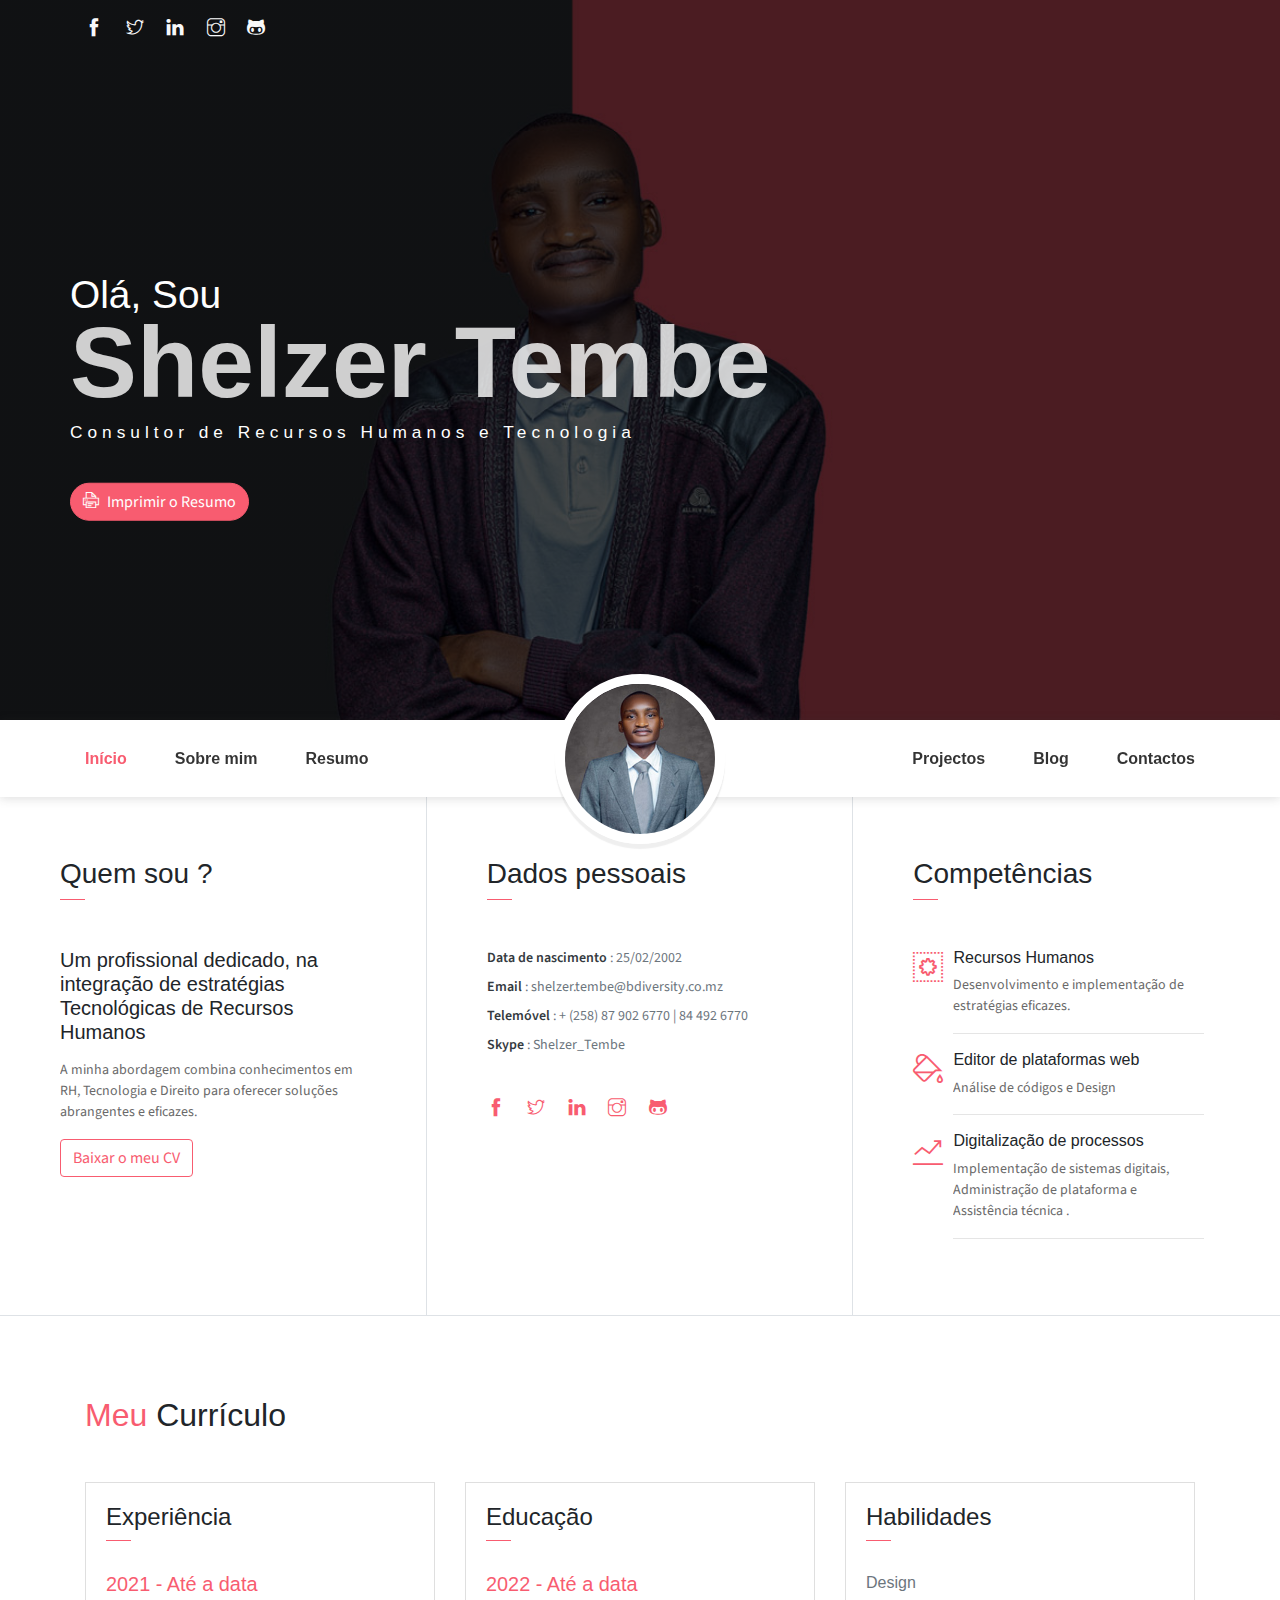
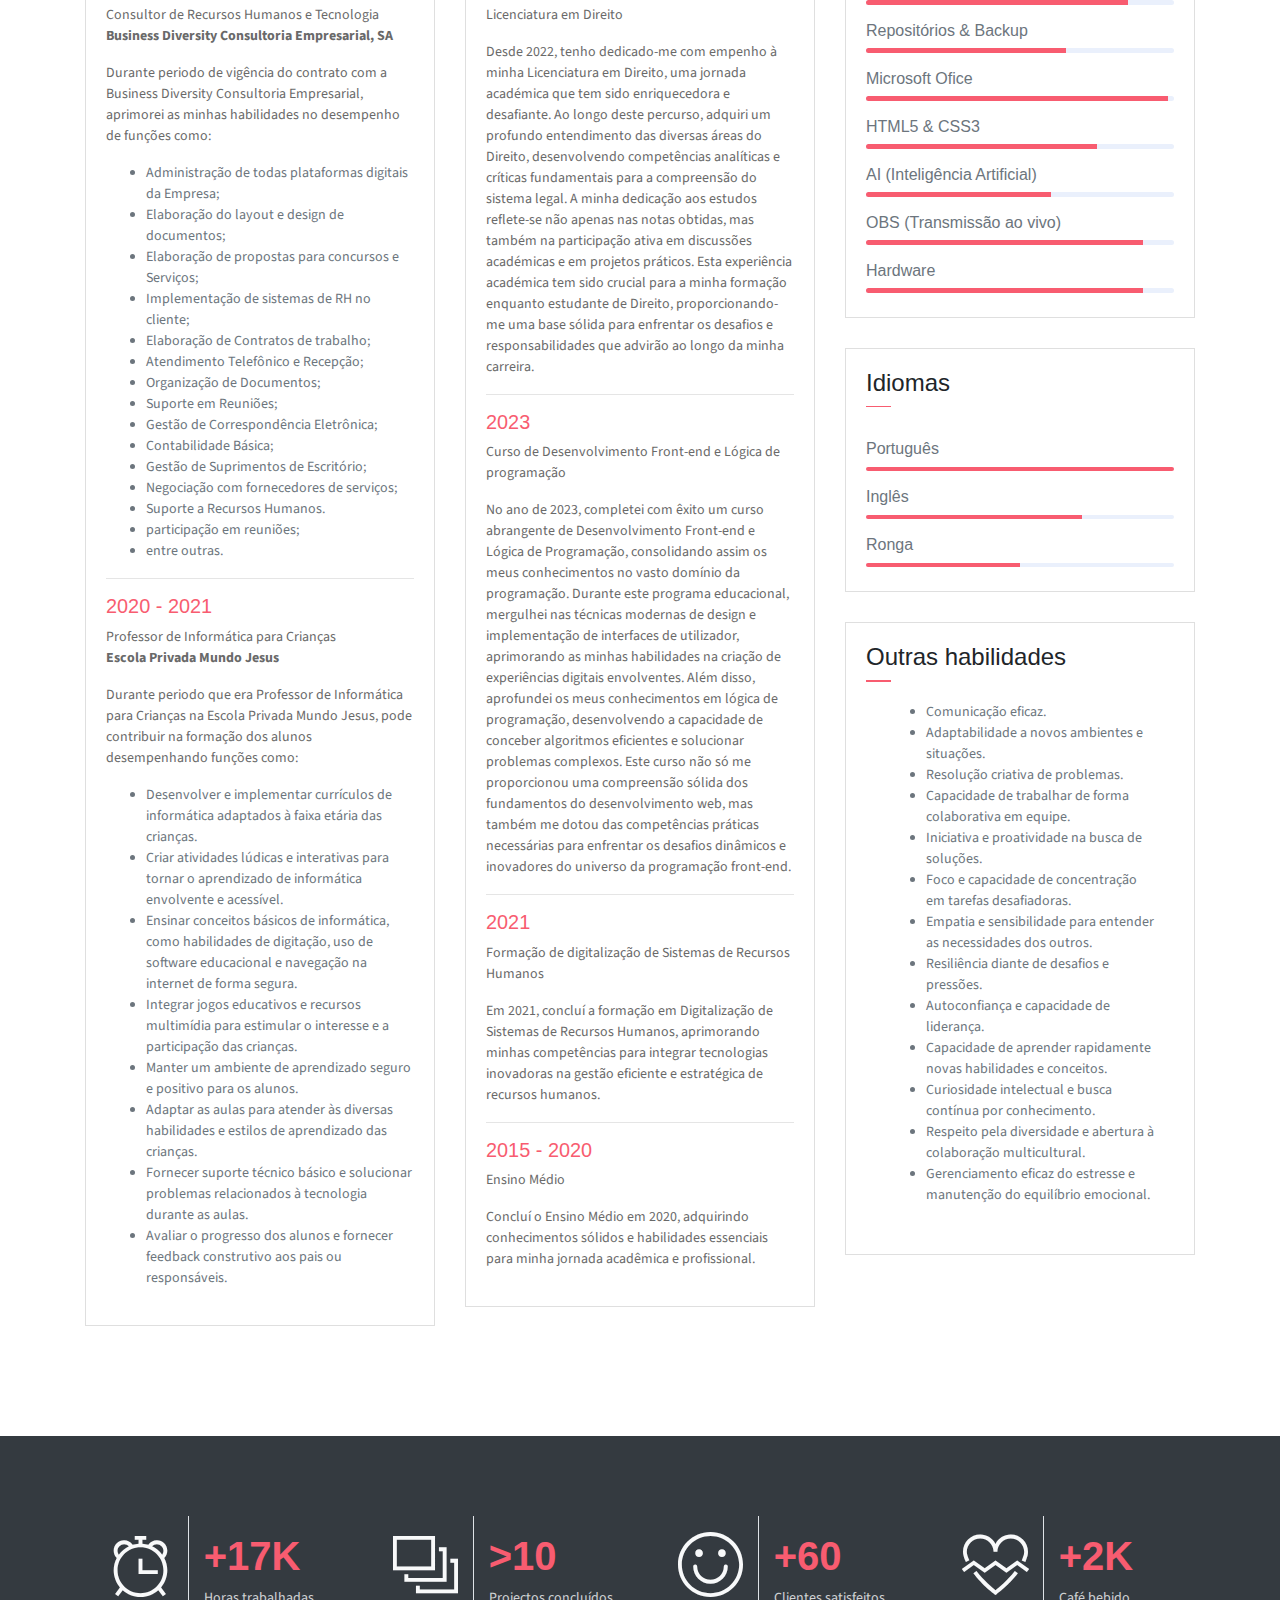
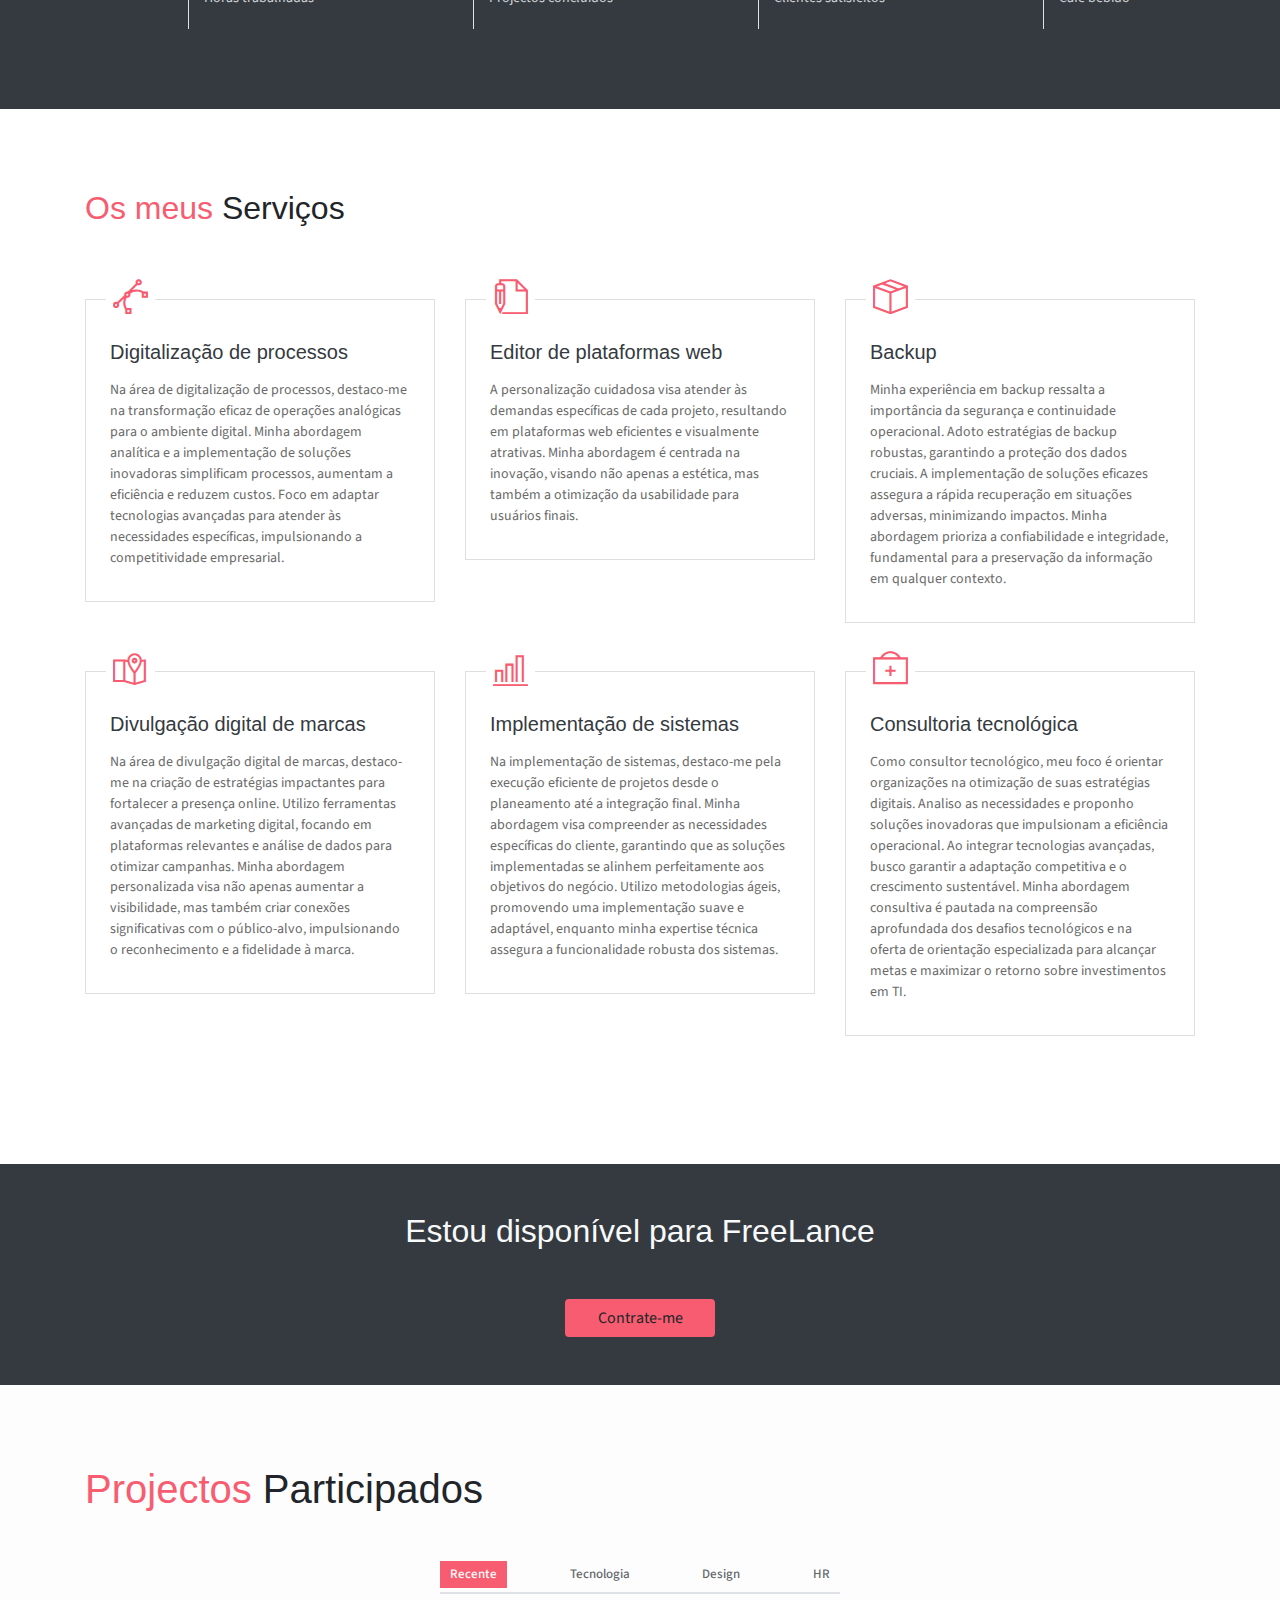
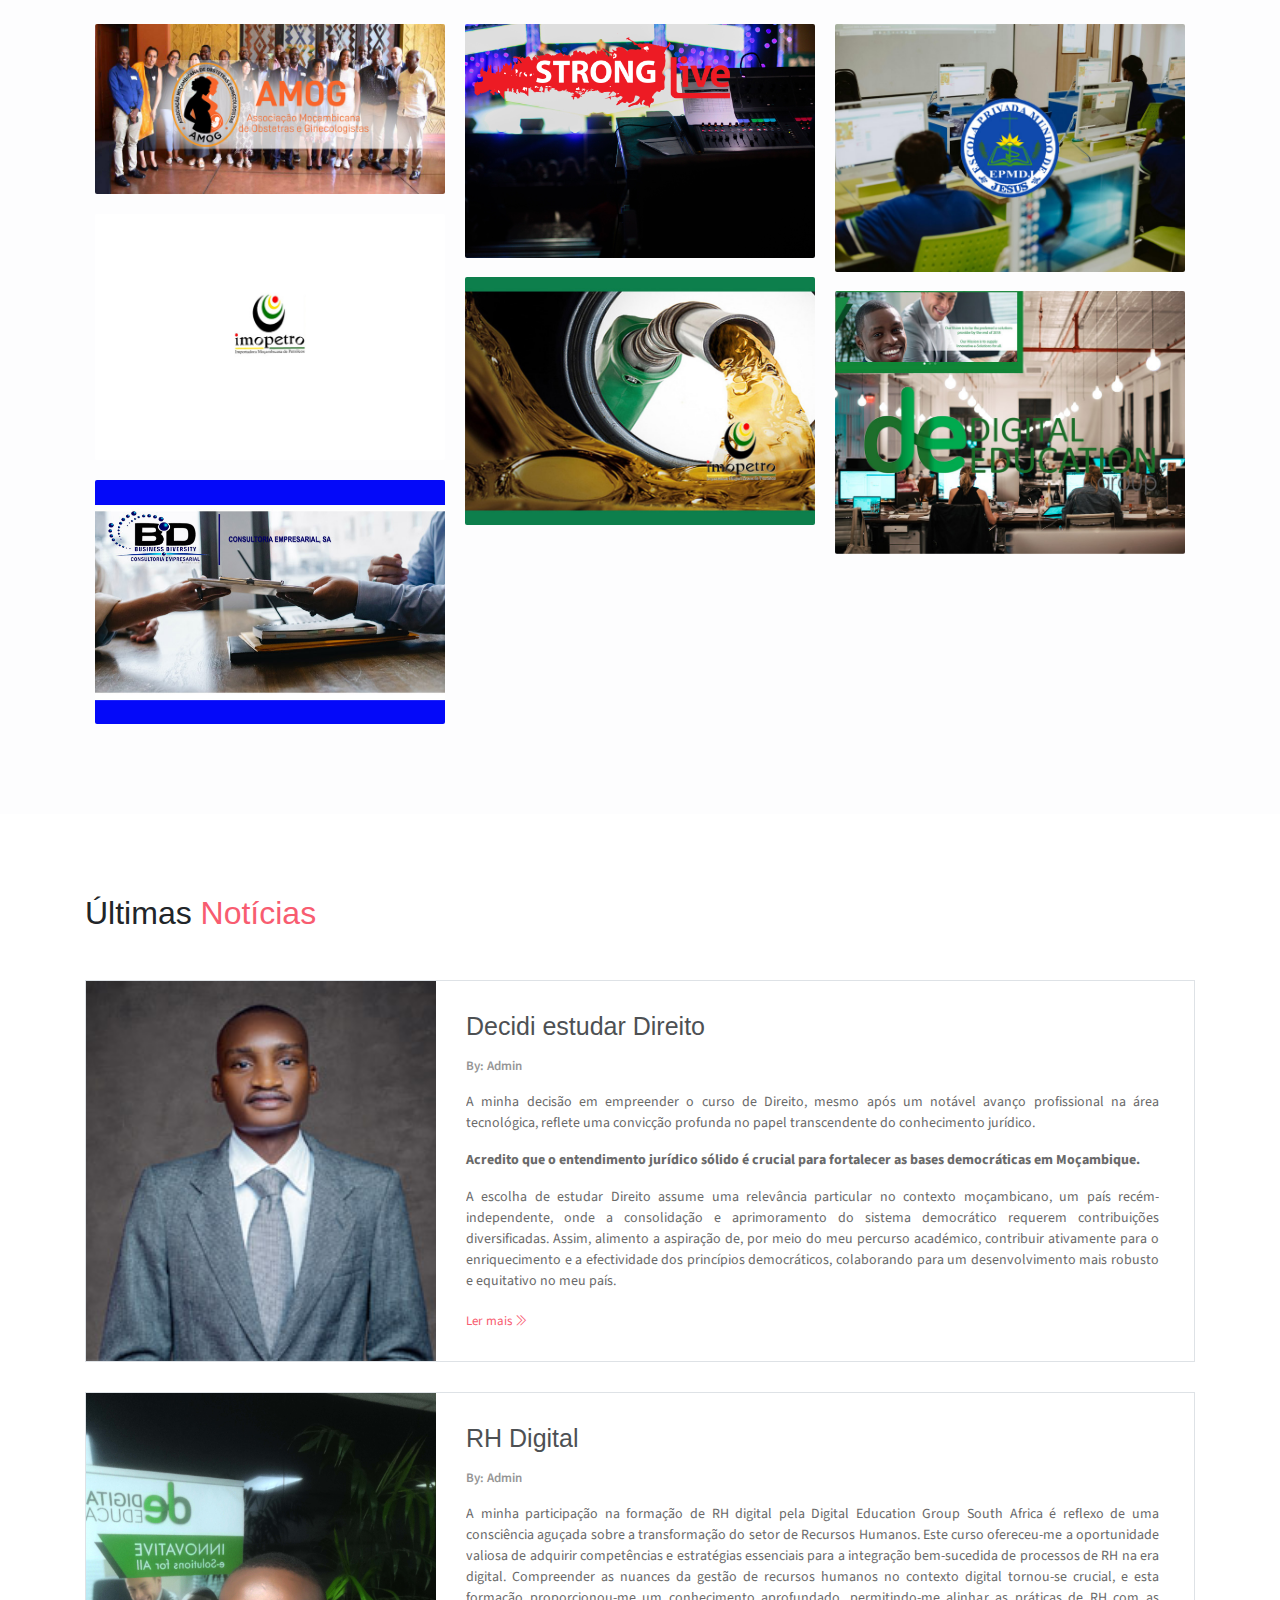
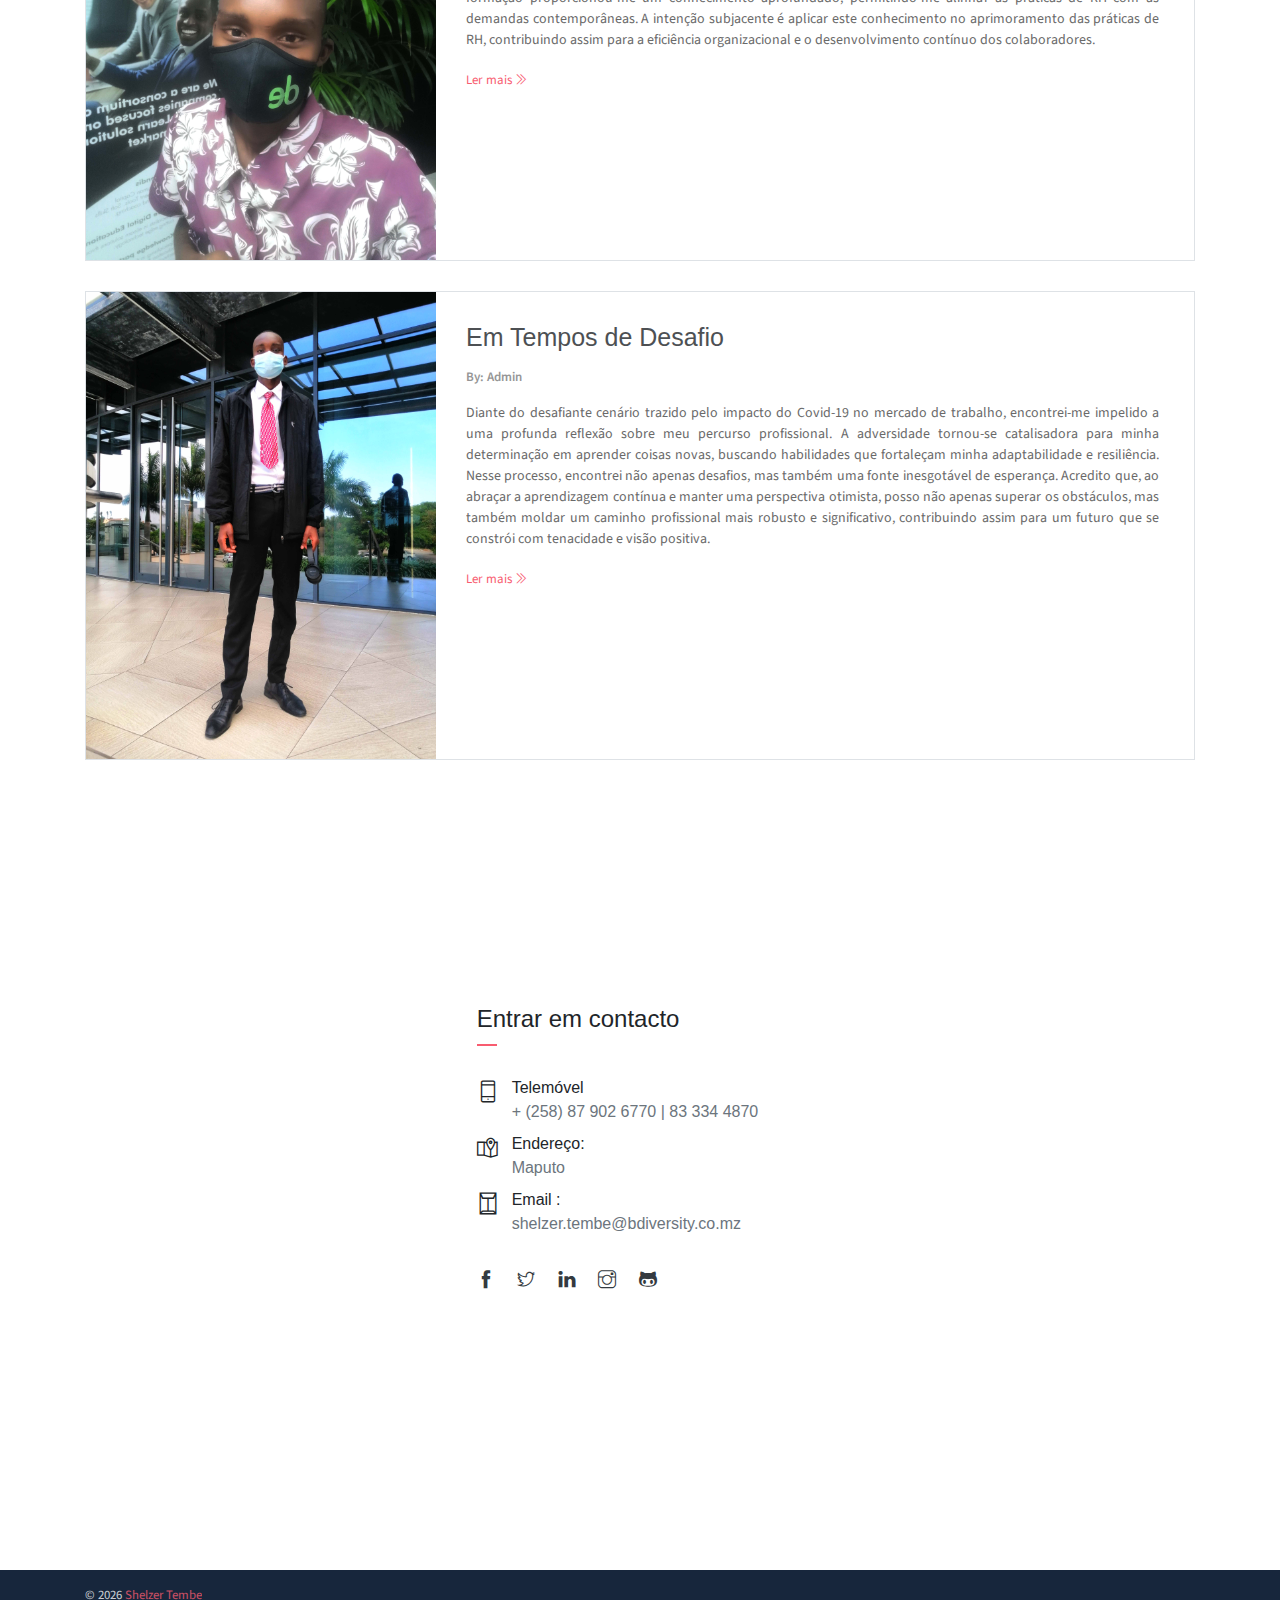
<file: base/public_html/index.html>
<!DOCTYPE html>
<html lang="pt">
<head>
    <!-- Google tag (gtag.js) -->
    <script async src="https://www.googletagmanager.com/gtag/js?id=G-PT7D8NVJNS"></script>
    <script>
    window.dataLayer = window.dataLayer || [];
    function gtag(){dataLayer.push(arguments);}
    gtag('js', new Date());

    gtag('config', 'G-PT7D8NVJNS');
    </script>

	<meta charset="utf-8">
    <meta name="viewport" content="width=device-width, initial-scale=1, shrink-to-fit=no">
    <meta name="keywords" content="web site, Shelzer Tembe, Portifolio,Portifólio,sobre shelzer Tembe" />
    <meta name="description" content="Informação sobre Shelzer Tembe">
    <meta name="author" content="Shelzer Tembe">

    <title>Shelzer Tembe| Portifólio</title>
    <!-- font icons -->
    <link rel="stylesheet" href="assets/vendors/themify-icons/css/themify-icons.css">
    <!-- Bootstrap + JohnDoe main styles -->
	<link rel="stylesheet" href="assets/css/johndoe.css">
    <link rel="apple-touch-icon" sizes="180x180" href="assets/favicon/apple-touch-icon.png">
    <link rel="icon" type="image/png" sizes="32x32" href="assets/favicon/favicon-32x32.png">
    <link rel="icon" type="image/png" sizes="16x16" href="assets/favicon/favicon-16x16.png">
    <link rel="manifest" href="assets/favicon/site.webmanifest">
    <script src="//code.jivosite.com/widget/Qf7n34b3MH" async></script>
</head>
<body data-spy="scroll" data-target=".navbar" data-offset="40" id="home">
    <a href="#home" class="btn btn-primary btn-component" data-spy="affix" data-offset-top="600"><i class="ti-shift-left-alt"></i> Voltar ao Topo</a>
    <header class="header">
        <div class="container">
            <ul class="social-icons pt-3">
                <li class="social-item"><a class="social-link text-light" target="_blank"  href="https://www.facebook.com/profile.php?id=61551912690899&sk=about"><i class="ti-facebook" aria-hidden="true"></i></a></li>
                <li class="social-item"><a class="social-link text-light" target="_blank"  href="https://twitter.com/Shelzer258"><i class="ti-twitter" aria-hidden="true"></i></a></li>
                <li class="social-item"><a class="social-link text-light" target="_blank"  href="https://www.linkedin.com/in/shelzer-tembe-0a6648215/"><i class="ti-linkedin" aria-hidden="true"></i></a></li>
                <li class="social-item"><a class="social-link text-light" target="_blank" href="https://www.instagram.com/shelzer_tembe/"><i class="ti-instagram" aria-hidden="true"></i></a></li>
                <li class="social-item"><a class="social-link text-light" target="_blank"  href="https://github.com/shelzertembe"><i class="ti-github" aria-hidden="true"></i></a></li>
            </ul>  
            <div class="header-content">
                <h4 class="header-subtitle" >Olá, Sou</h4>
                <h1 class="header-title">Shelzer Tembe</h1>
                <h6 class="header-mono" >Consultor de Recursos Humanos e Tecnologia</h6>
                <a href="pdf/Shelzer_Tembe _Resumo.pdf" target="_blank" download="Resumo_Shelzer_Tembe">
                    <button class="btn btn-primary btn-rounded"><i class="ti-printer pr-2"></i>Imprimir o Resumo</button>
                                </div>
                </a>
        </div>
    </header>
    <nav class="navbar sticky-top navbar-expand-lg navbar-light bg-white" data-spy="affix" data-offset-top="510">
        <div class="container">
            <button class="navbar-toggler ml-auto" type="button" data-toggle="collapse" data-target="#navbarSupportedContent" aria-controls="navbarSupportedContent" aria-expanded="false" aria-label="Toggle navigation">
                <span class="navbar-toggler-icon"></span>
            </button>
            <div class="collapse mt-sm-20 navbar-collapse" id="navbarSupportedContent">
                <ul class="navbar-nav mr-auto">
                    <li class="nav-item">
                        <a href="#home" class="nav-link">Início</a>
                    </li>
                    <li class="nav-item">
                        <a href="#about" class="nav-link">Sobre mim</a>
                    </li>
                    <li class="nav-item">
                        <a href="#resume" class="nav-link">Resumo</a>
                    </li>
                </ul>
                <ul class="navbar-nav brand">
                    <img src="assets/imgs/avatar.jpg" alt="" class="brand-img">
                    <li class="brand-txt">
                        <h5 class="brand-title">Shelzer Tembe</h5>
                        <div class="brand-subtitle">Consultor de Recursos Humanos e Tecnologia</div>
                    </li>
                </ul>
                <ul class="navbar-nav ml-auto">
                    <li class="nav-item">
                        <a href="#portfolio" class="nav-link">Projectos</a>
                    </li>
                    <li class="nav-item">
                        <a href="#blog" class="nav-link">Blog</a>
                    </li>
                    <li class="nav-item last-item">
                        <a href="#contact" class="nav-link">Contactos</a>
                    </li>
                </ul>
            </div>
        </div>
    </nav>
    <div class="container-fluid">
        <div id="about" class="row about-section">
            <div class="col-lg-4 about-card">
                <h3 class="font-weight-light">Quem sou ?</h3>
                <span class="line mb-5"></span>
                <h5 class="mb-3">Um profissional dedicado, na integração de estratégias Tecnológicas de Recursos Humanos</h5>
                <p class="mt-20">A minha abordagem combina conhecimentos em RH, Tecnologia e Direito para oferecer soluções abrangentes e eficazes.</p>
                <a download="CV_Shelzer Tembe" target="_blank" rel="Internal" href="pdf/Shelzer_Tembe _cv.pdf"><button class="btn btn-outline-danger"><i class="icon-down-circled2 "></i>Baixar o meu CV</button></a>
            </div>
            <div class="col-lg-4 about-card">
                <h3 class="font-weight-light">Dados pessoais</h3>
                <span class="line mb-5"></span>
                <ul class="mt40 info list-unstyled">
                    <li><span>Data de nascimento</span> : 25/02/2002</li>
                    <li><span>Email</span> : shelzer.tembe@bdiversity.co.mz</li>
                    <li><span>Telemóvel</span> : + (258) 87 902 6770 | 84 492 6770</li>
                    <li><span>Skype</span> : Shelzer_Tembe </li>
                    
                </ul>
                <ul class="social-icons pt-3">
                    <li class="social-item"><a class="social-link" href="https://www.facebook.com/profile.php?id=61551912690899&sk=about"><i class="ti-facebook" aria-hidden="true"></i></a></li>
                    <li class="social-item"><a class="social-link" href="https://twitter.com/Shelzer258"><i class="ti-twitter" aria-hidden="true"></i></a></li>
                    <li class="social-item"><a class="social-link" href="https://www.linkedin.com/in/shelzer-tembe-0a6648215/"><i class="ti-linkedin" aria-hidden="true"></i></a></li>
                    <li class="social-item"><a class="social-link" href="https://www.instagram.com/trapin_col_/"><i class="ti-instagram" aria-hidden="true"></i></a></li>
                    <li class="social-item"><a class="social-link" href="https://github.com/shelzertembe"><i class="ti-github" aria-hidden="true"></i></a></li>
                </ul>  
            </div>
            <div class="col-lg-4 about-card">
                <h3 class="font-weight-light">Competências</h3>
                <span class="line mb-5"></span>
                <div class="row">
                    <div class="col-1 text-danger pt-1"><i class="ti-widget icon-lg"></i></div>
                    <div class="col-10 ml-auto mr-3">
                        <h6>Recursos Humanos</h6>
                        <p class="subtitle"> Desenvolvimento e implementação de estratégias eficazes.</p>
                        <hr>
                    </div>
                </div>
                <div class="row">
                    <div class="col-1 text-danger pt-1"><i class="ti-paint-bucket icon-lg"></i></div>
                    <div class="col-10 ml-auto mr-3">
                        <h6>Editor de plataformas web</h6>
                        <p class="subtitle">Análise de códigos e Design</p>
                        <hr>
                    </div>
                </div>
                <div class="row">
                    <div class="col-1 text-danger pt-1"><i class="ti-stats-up icon-lg"></i></div>
                    <div class="col-10 ml-auto mr-3">
                        <h6>Digitalização de processos</h6>
                        <p class="subtitle">Implementação de sistemas digitais, Administração de plataforma e Assistência técnica .</p>
                        <hr>
                    </div>
                </div>
            </div>
        </div>
    </div>

    <!--Resume Section-->
    <section class="section" id="resume">
        <div class="container">
            <h2 class="mb-5"><span class="text-danger">Meu</span> Currículo</h2>
            <div class="row">
                <div class="col-md-6 col-lg-4">
                    <div class="card">
                       <div class="card-header">
                            <div class="mt-2">
                                <h4>Experiência</h4>
                                <span class="line"></span>  
                            </div>
                        </div>
                        <div class="card-body">
                            <h6 class="title text-danger">2021 - Até a data</h6>
                            <P>Consultor de Recursos Humanos e Tecnologia <br><strong>Business Diversity Consultoria Empresarial, SA</strong></P>
                            <P class="subtitle">
                                Durante periodo de vigência do contrato com a Business Diversity Consultoria Empresarial, aprimorei as minhas habilidades no desempenho de funções como:       
                                <ul>
                                    <li>Administração de todas plataformas digitais da Empresa;</li> 
                                    <li>Elaboração do layout e design de documentos;</li> 
                                    <li>Elaboração de propostas para concursos e Serviços;</li>
                                    <li>Implementação de sistemas de RH no cliente;</li> 
                                    <li>Elaboração de Contratos de trabalho;</li> 
                                    <li>Atendimento Telefônico e Recepção;</li>
                                    <li>Organização de Documentos;</li>
                                    <li>Suporte em Reuniões;</li>
                                    <li>Gestão de Correspondência Eletrônica;</li>
                                    <li>Contabilidade Básica;</li>
                                    <li>Gestão de Suprimentos de Escritório;</li>
                                    <li>Negociação com fornecedores de serviços;</li> 
                                    <li>Suporte a Recursos Humanos.</li>
                                    <li>participação em reuniões;</li> 
                                    <li>entre outras.</li>
                                </ul>
                            </P>
                            <hr>
                            <h6 class="title text-danger">2020 - 2021</h6>
                            <P>Professor de Informática para Crianças<br><strong>Escola Privada Mundo Jesus</strong></P>
                            <P class="subtitle">Durante periodo que era Professor de Informática para Crianças na Escola Privada Mundo Jesus, pode contribuir na formação dos alunos desempenhando funções como:  
                                <ul>
                                        <li>Desenvolver e implementar currículos de informática adaptados à faixa etária das crianças.</li>
                                        <li>Criar atividades lúdicas e interativas para tornar o aprendizado de informática envolvente e acessível.</li>
                                        <li>Ensinar conceitos básicos de informática, como habilidades de digitação, uso de software educacional e navegação na internet de forma segura.</li>
                                        <li>Integrar jogos educativos e recursos multimídia para estimular o interesse e a participação das crianças.</li>
                                        <li>Manter um ambiente de aprendizado seguro e positivo para os alunos.</li>
                                        <li>Adaptar as aulas para atender às diversas habilidades e estilos de aprendizado das crianças.</li>
                                        <li>Fornecer suporte técnico básico e solucionar problemas relacionados à tecnologia durante as aulas.</li>
                                        <li>Avaliar o progresso dos alunos e fornecer feedback construtivo aos pais ou responsáveis.</li>
                                </ul>
                            </P>
                        </div>
                    </div>
                </div>
                <div class="col-md-6 col-lg-4">
                    <div class="card">
                       <div class="card-header">
                            <div class="mt-2">
                                <h4>Educação</h4>
                                <span class="line"></span>  
                            </div>
                        </div>
                        <div class="card-body">
                            <h6 class="title text-danger">2022 - Até a data</h6>
                            <P>Licenciatura em Direito</P>
                            <P class="subtitle">Desde 2022, tenho dedicado-me com empenho à minha Licenciatura em Direito, uma jornada académica que tem sido enriquecedora e desafiante. Ao longo deste percurso, adquiri um profundo entendimento das diversas áreas do Direito, desenvolvendo competências analíticas e críticas fundamentais para a compreensão do sistema legal. A minha dedicação aos estudos reflete-se não apenas nas notas obtidas, mas também na participação ativa em discussões académicas e em projetos práticos. Esta experiência académica tem sido crucial para a minha formação enquanto estudante de Direito, proporcionando-me uma base sólida para enfrentar os desafios e responsabilidades que advirão ao longo da minha carreira.</P>
                            <hr>
                            <h6 class="title text-danger">2023</h6>
                            <P>Curso de Desenvolvimento Front-end e Lógica de programação</P>
                            <P class="subtitle">No ano de 2023, completei com êxito um curso abrangente de Desenvolvimento Front-end e Lógica de Programação, consolidando assim os meus conhecimentos no vasto domínio da programação. Durante este programa educacional, mergulhei nas técnicas modernas de design e implementação de interfaces de utilizador, aprimorando as minhas habilidades na criação de experiências digitais envolventes. Além disso, aprofundei os meus conhecimentos em lógica de programação, desenvolvendo a capacidade de conceber algoritmos eficientes e solucionar problemas complexos. Este curso não só me proporcionou uma compreensão sólida dos fundamentos do desenvolvimento web, mas também me dotou das competências práticas necessárias para enfrentar os desafios dinâmicos e inovadores do universo da programação front-end.</P>
                            <hr>
                            <h6 class="title text-danger">2021</h6>
                            <P>Formação de digitalização de Sistemas de Recursos Humanos</P>
                            <P class="subtitle">Em 2021, concluí a formação em Digitalização de Sistemas de Recursos Humanos, aprimorando minhas competências para integrar tecnologias inovadoras na gestão eficiente e estratégica de recursos humanos.</P>
                            <hr>
                            <h6 class="title text-danger">2015 - 2020</h6>
                            <P>Ensino Médio</P>
                            <P class="subtitle">Concluí o Ensino Médio em 2020, adquirindo conhecimentos sólidos e habilidades essenciais para minha jornada acadêmica e profissional.</P>
                            
                        </div>
                    </div>
                </div>
                <div class="col-lg-4">
                    <div class="card">
                       <div class="card-header">
                            <div class="pull-left">
                                <h4 class="mt-2">Habilidades</h4>
                                <span class="line"></span>  
                            </div>
                        </div>
                        <div class="card-body pb-2">
                            <h6>Design</h6>
                            <div class="progress mb-3">
                                <div class="progress-bar bg-danger" role="progressbar" style="width: 85%" aria-valuenow="25" aria-valuemin="0" aria-valuemax="100"></div>
                            </div>
                            <h6>Repositórios &amp; Backup</h6>
                            <div class="progress mb-3">
                                <div class="progress-bar bg-danger" role="progressbar" style="width: 65%" aria-valuenow="25" aria-valuemin="0" aria-valuemax="100"></div>
                            </div>
                            <h6>Microsoft Ofice</h6>
                            <div class="progress mb-3">
                                <div class="progress-bar bg-danger" role="progressbar" style="width: 98%" aria-valuenow="25" aria-valuemin="0" aria-valuemax="100"></div>
                            </div>
                           <h6>HTML5 &amp; CSS3</h6>
                            <div class="progress mb-3">
                                <div class="progress-bar bg-danger" role="progressbar" style="width: 75%" aria-valuenow="25" aria-valuemin="0" aria-valuemax="100"></div>
                            </div>
                            <h6>AI (Inteligência Artificial)</h6>
                            <div class="progress mb-3">
                                <div class="progress-bar bg-danger" role="progressbar" style="width: 60%" aria-valuenow="75" aria-valuemin="0" aria-valuemax="100"></div>
                            </div>
                            <!--<h6>IOT (internet das Coisas)</h6>
                            <div class="progress mb-3">
                                <div class="progress-bar bg-danger" role="progressbar" style="width: 60%" aria-valuenow="75" aria-valuemin="0" aria-valuemax="100"></div>
                            </div>-->
                            <h6>OBS (Transmissão ao vivo)</h6>
                            <div class="progress mb-3">
                                <div class="progress-bar bg-danger" role="progressbar" style="width: 90%" aria-valuenow="75" aria-valuemin="0" aria-valuemax="100"></div>
                            </div>
                            <h6>Hardware</h6>
                            <div class="progress mb-3">
                                <div class="progress-bar bg-danger" role="progressbar" style="width: 90%" aria-valuenow="75" aria-valuemin="0" aria-valuemax="100"></div>
                            </div>
                        </div>
                    </div>
                    <div class="card">
                       <div class="card-header">
                            <div class="pull-left">
                                <h4 class="mt-2">Idiomas</h4>
                                <span class="line"></span>  
                            </div>
                        </div>
                        <div class="card-body pb-2">
                           <h6>Português</h6>
                            <div class="progress mb-3">
                                <div class="progress-bar bg-danger" role="progressbar" style="width: 100%" aria-valuenow="25" aria-valuemin="0" aria-valuemax="100"></div>
                            </div>
                            <h6>Inglês</h6>
                            <div class="progress mb-3">
                                <div class="progress-bar bg-danger" role="progressbar" style="width: 70%" aria-valuenow="25" aria-valuemin="0" aria-valuemax="100"></div>
                            </div>
                            <h6>Ronga</h6>
                            <div class="progress mb-3">
                                <div class="progress-bar bg-danger" role="progressbar" style="width: 50%" aria-valuenow="50" aria-valuemin="0" aria-valuemax="100"></div>
                            </div>
                        </div>
                    </div>                    
                    <div class="card">
                        <div class="card-header">
                                <div class="pull-left">
                                    <h4 class="mt-2">Outras habilidades</h4>
                                    <span class="line"></span>  
                                </div>
                            <div class="card-body">
                                <ul>
                                    <li>Comunicação eficaz.</li>
                                    <li>Adaptabilidade a novos ambientes e situações.</li>
                                    <li>Resolução criativa de problemas.</li>
                                    <li>Capacidade de trabalhar de forma colaborativa em equipe.</li>
                                    <li>Iniciativa e proatividade na busca de soluções.</li>
                                    <li>Foco e capacidade de concentração em tarefas desafiadoras.</li>
                                    <li>Empatia e sensibilidade para entender as necessidades dos outros.</li>
                                    <li>Resiliência diante de desafios e pressões.</li>
                                    <li>Autoconfiança e capacidade de liderança.</li>
                                    <li>Capacidade de aprender rapidamente novas habilidades e conceitos.</li>
                                    <li>Curiosidade intelectual e busca contínua por conhecimento.</li>
                                    <li>Respeito pela diversidade e abertura à colaboração multicultural.</li>
                                    <li>Gerenciamento eficaz do estresse e manutenção do equilíbrio emocional.</li>
                                </ul>
                            </div>
                        </div>
                    </div>


                </div>
            </div>
        </div>
    </section>

    <section class="section bg-dark text-center">
        <div class="container">
            <div class="row text-center">
                <div class="col-md-6 col-lg-3">
                    <div class="row ">
                        <div class="col-5 text-right text-light border-right py-3">
                            <div class="m-auto"><i class="ti-alarm-clock icon-xl"></i></div>
                        </div>
                        <div class="col-7 text-left py-3">
                            <h1 class="text-danger font-weight-bold font40">+17K</h1>
                            <p class="text-light mb-1">Horas trabalhadas</p>
                        </div>
                    </div>
                </div>
                <div class="col-md-6 col-lg-3">
                    <div class="row">
                        <div class="col-5 text-right text-light border-right py-3">
                            <div class="m-auto"><i class="ti-layers-alt icon-xl"></i></div>
                        </div>
                        <div class="col-7 text-left py-3">
                            <h1 class="text-danger font-weight-bold font40">&gt;10</h1>
                            <p class="text-light mb-1">Projectos concluídos</p>
                        </div>
                    </div>
                </div>
                <div class="col-md-6 col-lg-3">
                    <div class="row">
                        <div class="col-5 text-right text-light border-right py-3">
                            <div class="m-auto"><i class="ti-face-smile icon-xl"></i></div>
                        </div>
                        <div class="col-7 text-left py-3">
                            <h1 class="text-danger font-weight-bold font40">+60</h1>
                            <p class="text-light mb-1">Clientes satisfeitos</p>
                        </div>
                    </div>
                </div>
                <div class="col-md-6 col-lg-3">
                    <div class="row">
                        <div class="col-5 text-right text-light border-right py-3">
                            <div class="m-auto"><i class="ti-heart-broken icon-xl"></i></div>
                        </div>
                        <div class="col-7 text-left py-3">
                            <h1 class="text-danger font-weight-bold font40">+2K</h1>
                            <p class="text-light mb-1">Café bebido</p>
                        </div>
                    </div>
                </div>
            </div>
        </div>
    </section>

    <section class="section" id="service">
        <div class="container">
            <h2 class="mb-5 pb-4"><span class="text-danger">Os meus</span> Serviços</h2>
            <div class="row">
                <div class="col-md-4 col-sm-6">
                    <div class="card mb-5">
                       <div class="card-header has-icon">
                            <i class="ti-vector text-danger" aria-hidden="true"></i>
                        </div>
                        <div class="card-body px-4 py-3">
                            <h5 class="mb-3 card-title text-dark">Digitalização de processos</h5>
                            <P class="subtitle">
                                Na área de digitalização de processos, destaco-me na transformação eficaz de operações analógicas para o ambiente digital. Minha abordagem analítica e a implementação de soluções inovadoras simplificam processos, aumentam a eficiência e reduzem custos. Foco em adaptar tecnologias avançadas para atender às necessidades específicas, impulsionando a competitividade empresarial.</P>
                        </div>
                    </div>
                </div>
                <div class="col-md-4 col-sm-6">
                    <div class="card mb-5">
                       <div class="card-header has-icon">
                            <i class="ti-write text-danger" aria-hidden="true"></i>
                        </div>
                        <div class="card-body px-4 py-3">
                            <h5 class="mb-3 card-title text-dark">Editor de plataformas web</h5>
                            <P class="subtitle">A personalização cuidadosa visa atender às demandas específicas de cada projeto, resultando em plataformas web eficientes e visualmente atrativas. Minha abordagem é centrada na inovação, visando não apenas a estética, mas também a otimização da usabilidade para usuários finais.</P>
                        </div>
                    </div>
                </div>
                <div class="col-md-4 col-sm-6">
                    <div class="card mb-5">
                       <div class="card-header has-icon">
                            <i class="ti-package text-danger" aria-hidden="true"></i>
                        </div>
                        <div class="card-body px-4 py-3">
                            <h5 class="mb-3 card-title text-dark">Backup</h5>
                            <P class="subtitle">Minha experiência em backup ressalta a importância da segurança e continuidade operacional. Adoto estratégias de backup robustas, garantindo a proteção dos dados cruciais. A implementação de soluções eficazes assegura a rápida recuperação em situações adversas, minimizando impactos. Minha abordagem prioriza a confiabilidade e integridade, fundamental para a preservação da informação em qualquer contexto.</P>
                        </div>
                    </div>
                </div>
                <div class="col-md-4 col-sm-6">
                    <div class="card mb-5">
                       <div class="card-header has-icon">
                            <i class="ti-map-alt text-danger" aria-hidden="true"></i>
                        </div>
                        <div class="card-body px-4 py-3">
                            <h5 class="mb-3 card-title text-dark">Divulgação digital de marcas</h5>
                            <P class="subtitle">
                                Na área de divulgação digital de marcas, destaco-me na criação de estratégias impactantes para fortalecer a presença online. Utilizo ferramentas avançadas de marketing digital, focando em plataformas relevantes e análise de dados para otimizar campanhas. Minha abordagem personalizada visa não apenas aumentar a visibilidade, mas também criar conexões significativas com o público-alvo, impulsionando o reconhecimento e a fidelidade à marca.</P>
                        </div>
                    </div>
                </div>
                <div class="col-md-4 col-sm-6">
                    <div class="card mb-5">
                       <div class="card-header has-icon">
                            <i class="ti-bar-chart text-danger" aria-hidden="true"></i>
                        </div>
                        <div class="card-body px-4 py-3">
                            <h5 class="mb-3 card-title text-dark">Implementação de sistemas</h5>
                            <P class="subtitle">Na implementação de sistemas, destaco-me pela execução eficiente de projetos desde o planeamento até a integração final. Minha abordagem visa compreender as necessidades específicas do cliente, garantindo que as soluções implementadas se alinhem perfeitamente aos objetivos do negócio. Utilizo metodologias ágeis, promovendo uma implementação suave e adaptável, enquanto minha expertise técnica assegura a funcionalidade robusta dos sistemas.</P>
                        </div>
                    </div>
                </div>
                <div class="col-md-4 col-sm-6">
                    <div class="card mb-5">
                       <div class="card-header has-icon">
                            <i class="ti-support text-danger" aria-hidden="true"></i>
                        </div>
                        <div class="card-body px-4 py-3">
                            <h5 class="mb-3 card-title text-dark">Consultoria tecnológica</h5>
                            <P class="subtitle">Como consultor tecnológico, meu foco é orientar organizações na otimização de suas estratégias digitais. Analiso as necessidades e proponho soluções inovadoras que impulsionam a eficiência operacional. Ao integrar tecnologias avançadas, busco garantir a adaptação competitiva e o crescimento sustentável. Minha abordagem consultiva é pautada na compreensão aprofundada dos desafios tecnológicos e na oferta de orientação especializada para alcançar metas e maximizar o retorno sobre investimentos em TI.</P>
                        </div>
                    </div>
                </div>
            </div>
        </div>
    </section>
    <section class="section bg-dark py-5">
        <div class="container text-center">
            <h2 class="text-light mb-5 font-weight-normal">Estou disponível para FreeLance</h2>
            <a href="mailto:shelzer.tembe@bdiversity.co.mz?subject=CONTRATAR%20SHELZER%20TEMBE-PORTIFOLIO%20(XWI0028)&body=Saudações,%20conforme%20o%20anúncio%20no%20seu%20portifólio,%20venho%20por%20este%20meio%20solicitar%20a%20cotação%20para%20a%20prestação%20dos%20seus%20serviços%20de:%0AObrigado!">
                <button class="btn bg-primary w-lg">Contrate-me</button>
            </a>
        
        </div>
    </section>

    <!-- Portfolio Section -->
    <section class="section bg-custom-gray" id="portfolio">
        <div class="container">
            <h1 class="mb-5"><span class="text-danger">Projectos</span> Participados</h1>
            <div class="portfolio">
                <div class="filters">
                    <a href="#" data-filter=".new" class="active">
                        Recente
                    </a>
                    <a href="#" data-filter=".advertising">
                        Tecnologia
                    </a>
                    <a href="#" data-filter=".branding">
                        Design
                    </a>
                    <a href="#" data-filter=".web">
                        HR
                    </a>
                </div>
                <div class="portfolio-container"> 
                    <div class="col-md-6 col-lg-4 web new">
                        <div class="portfolio-item">
                            <img src="assets/imgs/web-1.jpg" class="img-fluid" alt="Download free bootstrap 4 admin dashboard, free boootstrap 4 templates">
                            <div class="content-holder">
                                <a class="img-popup" href="assets/imgs/web-1.jpg"></a>
                                <div class="text-holder">
                                    <h6 class="title">HR</h6>
                                    <p class="subtitle">Conectando Possibilidades, Construindo Resultados.</p>
                                </div>
                            </div>   
                        </div>             
                    </div>
                    <div class="col-md-6 col-lg-4 web new">
                        <div class="portfolio-item">
                            <img src="assets/imgs/web-2.jpg" class="img-fluid" alt="Download free bootstrap 4 admin dashboard, free boootstrap 4 templates">
                            <div class="content-holder">
                                <a class="img-popup" href="assets/imgs/web-2.jpg"></a>
                                <div class="text-holder">
                                    <h6 class="title">HR</h6>
                                    <p class="subtitle">Conectando Possibilidades, Construindo Resultados.</p>
                                </div>
                            </div> 
                        </div>                         
                    </div>
                    <div class="col-md-6 col-lg-4 advertising new">
                        <div class="portfolio-item">
                            <img src="assets/imgs/advertising-2.jpg" class="img-fluid" alt="Download free bootstrap 4 admin dashboard, free boootstrap 4 templates">                         
                            <div class="content-holder">
                                <a class="img-popup" href="assets/imgs/advertising-2.jpg"></a>
                                <div class="text-holder">
                                    <h6 class="title">TECNOLOGIA</h6>
                                    <p class="subtitle">Inovação que Inspira, Tecnologia que Transforma.</p>
                                </div>
                            </div>    
                        </div>              
                    </div> 
                    <div class="col-md-6 col-lg-4 web">
                        <div class="portfolio-item">
                            <img src="assets/imgs/web-4.jpg" class="img-fluid" alt="Download free bootstrap 4 admin dashboard, free boootstrap 4 templates">
                            <div class="content-holder">
                                <a class="img-popup" href="assets/imgs/web-4.jpg"></a>
                                <div class="text-holder">
                                    <h6 class="title">HR</h6>
                                    <p class="subtitle">Conectando Possibilidades, Construindo Resultados.</p>
                                </div>
                            </div>
                        </div>                                                     
                    </div>

                    <div class="col-md-6 col-lg-4 advertising"> 
                        <div class="portfolio-item">
                            <img src="assets/imgs/advertising-1.jpg" class="img-fluid" alt="Download free bootstrap 4 admin dashboard, free boootstrap 4 templates">                               
                            <div class="content-holder">
                                <a class="img-popup" href="assets/imgs/advertising-1.jpg"></a>
                                <div class="text-holder">
                                    <h6 class="title">TECNOLOGIA</h6>
                                    <p class="subtitle">Inovação que Inspira, Tecnologia que Transforma.</p>
                                </div>
                            </div>
                        </div>                                                       
                    </div> 
                    <div class="col-md-6 col-lg-4 web new">
                        <div class="portfolio-item">
                            <img src="assets/imgs/web-3.jpg" class="img-fluid" alt="Download free bootstrap 4 admin dashboard, free boootstrap 4 templates">  
                           <div class="content-holder">
                                <a class="img-popup" href="assets/imgs/web-3.jpg"></a>
                                <div class="text-holder">
                                    <h6 class="title">HR</h6>
                                    <p class="subtitle">Conectando Possibilidades, Construindo Resultados.</p>
                                </div>
                            </div>
                        </div>                                                     
                    </div>
                    <div class="col-md-6 col-lg-4 advertising new">
                        <div class="portfolio-item">
                            <img src="assets/imgs/advertising-3.jpg" class="img-fluid" alt="Download free bootstrap 4 admin dashboard, free boootstrap 4 templates">       
                           <div class="content-holder">
                                <a class="img-popup" href="assets/imgs/advertising-3.jpg"></a>
                                <div class="text-holder">
                                    <h6 class="title">TECNOLOGIA</h6>
                                    <p class="subtitle">Inovação que Inspira, Tecnologia que Transforma.</p>
                                </div>
                            </div>
                        </div>                                                       
                    </div> 
                    <div class="col-md-6 col-lg-4 advertising new"> 
                        <div class="portfolio-item">
                            <img src="assets/imgs/advertising-4.jpg" class="img-fluid" alt="Download free bootstrap 4 admin dashboard, free boootstrap 4 templates">            
                            <div class="content-holder">
                                <a class="img-popup" href="assets/imgs/advertising-4.jpg"></a>
                                <div class="text-holder">
                                    <h6 class="title">TECNOLOGIA</h6>
                                    <p class="subtitle">Inovação que Inspira, Tecnologia que Transforma.</p>
                                </div>
                            </div>
                        </div>
                                
                    </div> 
                    <div class="col-md-6 col-lg-4 branding new">
                        <div class="portfolio-item">
                            <img src="assets/imgs/branding-1.jpg" class="img-fluid" alt="Download free bootstrap 4 admin dashboard, free boootstrap 4 templates">                        
                            <div class="content-holder">
                                <a class="img-popup" href="assets/imgs/branding-1.jpg"></a>
                                <div class="text-holder">
                                    <h6 class="title">DESIGN</h6>
                                    <p class="subtitle">Inovação que Inspira, Tecnologia que Transforma.</p>
                                </div>
                            </div> 
                        </div>
                    </div> 
                    <div class="col-md-6 col-lg-4 branding">
                        <div class="portfolio-item">
                            <img src="assets/imgs/branding-2.jpg" class="img-fluid" alt="Download free bootstrap 4 admin dashboard, free boootstrap 4 templates">  
                            <div class="content-holder">
                                <a class="img-popup" href="assets/imgs/branding-2.jpg"></a>
                                <div class="text-holder">
                                    <h6 class="title">DESIGN</h6>
                                    <p class="subtitle">Inovação que Inspira, Tecnologia que Transforma.</p>
                                </div>
                            </div>
                        </div>                                                     
                    </div> 
                </div> 
            </div>  
        </div>            
    </section>
    <!-- End of portfolio section -->

    <section class="section" id="blog">
        <div class="container">
            <h2 class="mb-5">Últimas <span class="text-danger">Notícias</span></h2>
            <div class="row">
                <div class="blog-card">
                    <div class="img-holder">
                        <img src="assets/imgs/blog1.jpg" alt="Download free bootstrap 4 landing page, free boootstrap 4 templates, Download free bootstrap 4.1 landing page, free boootstrap 4.1.1 templates, meyawo Landing page">
                    </div>
                    <div class="content-holder">
                        <h6 class="title">Decidi estudar Direito</h6>

                        <p class="post-details">
                            <a href="#">By: Admin</a>
                        </p>
                            <p class="hover-blackfull">A minha decisão em empreender o curso de Direito, mesmo após um notável avanço profissional na área tecnológica, reflete uma convicção profunda no papel transcendente do conhecimento jurídico.</p>

                            <p class="hover-blackfull"><b>Acredito que o entendimento jurídico sólido é crucial para fortalecer as bases democráticas em Moçambique.</b></p>
                            <p class="hover-blackfull">A escolha de estudar Direito assume uma relevância particular no contexto moçambicano, um país recém-independente, onde a consolidação e aprimoramento do sistema democrático requerem contribuições diversificadas. Assim, alimento a aspiração de, por meio do meu percurso académico, contribuir ativamente para o enriquecimento e a efectividade dos princípios democráticos, colaborando para um desenvolvimento mais robusto e equitativo no meu país.</p>

                        <a href="decidi-estudar-direito.html" class="read-more">Ler mais <i class="ti-angle-double-right"></i></a>
                    </div>
                </div><!-- end of blog wrapper -->

                <!-- blog-card -->
                <div class="blog-card">
                    <div class="img-holder">
                        <img src="assets/imgs/blog2.jpg" alt="Download free bootstrap 4 landing page, free boootstrap 4 templates, Download free bootstrap 4.1 landing page, free boootstrap 4.1.1 templates, meyawo Landing page">
                    </div>
                    <div class="content-holder">
                        <h6 class="title">RH Digital</h6>

                        <p class="post-details">
                            <a href="#">By: Admin</a>
                        </p>
                        
                        <p class="hover-blackfull">A minha participação na formação de RH digital pela Digital Education Group South Africa é reflexo de uma consciência aguçada sobre a transformação do setor de Recursos Humanos. Este curso ofereceu-me a oportunidade valiosa de adquirir competências e estratégias essenciais para a integração bem-sucedida de processos de RH na era digital. Compreender as nuances da gestão de recursos humanos no contexto digital tornou-se crucial, e esta formação proporcionou-me um conhecimento aprofundado, permitindo-me alinhar as práticas de RH com as demandas contemporâneas. A intenção subjacente é aplicar este conhecimento no aprimoramento das práticas de RH, contribuindo assim para a eficiência organizacional e o desenvolvimento contínuo dos colaboradores.</p>

                        <a href="rh-digital.html" class="read-more">Ler mais     <i class="ti-angle-double-right"></i></a>
                    </div>
                </div><!-- end of blog wrapper -->
                <!-- blog-card -->
                <div class="blog-card">
                    <div class="img-holder">
                        <img src="assets/imgs/blog3.jpg" alt="Download free bootstrap 4 landing page, free boootstrap 4 templates, Download free bootstrap 4.1 landing page, free boootstrap 4.1.1 templates, meyawo Landing page">
                    </div>
                    <div class="content-holder">
                        <h4 class="title">Em Tempos de Desafio</h4>

                        <p class="post-details">
                            <a href="#">By: Admin</a>
                        </p>
                        
                        <p class="hover-blackfull"> Diante do desafiante cenário trazido pelo impacto do Covid-19 no mercado de trabalho, encontrei-me impelido a uma profunda reflexão sobre meu percurso profissional. A adversidade tornou-se catalisadora para minha determinação em aprender coisas novas, buscando habilidades que fortaleçam minha adaptabilidade e resiliência. Nesse processo, encontrei não apenas desafios, mas também uma fonte inesgotável de esperança. Acredito que, ao abraçar a aprendizagem contínua e manter uma perspectiva otimista, posso não apenas superar os obstáculos, mas também moldar um caminho profissional mais robusto e significativo, contribuindo assim para um futuro que se constrói com tenacidade e visão positiva.</p>

                        <a href="covid-19.html" class="read-more">Ler mais <i class="ti-angle-double-right"></i></a>
                    </div>
                </div><!-- end of blog wrapper -->

            </div>
        </div>
    </section>

    <div class="section contact" id="contact">
                <div class="col-lg-4">
                    <div class="contact-info-card">
                        <h4 class="contact-title">Entrar em contacto</h4>
                        <div class="row mb-2">
                            <div class="col-1 pt-1 mr-1">
                                <i class="ti-mobile icon-md"></i>
                            </div>
                            <div class="col-10 ">
                                <h6 class="d-inline">Telemóvel <br> <span class="text-muted">+ (258) 87 902 6770 | 83 334 4870</span></h6>
                            </div>
                        </div>
                        <div class="row mb-2">
                            <div class="col-1 pt-1 mr-1">
                                <i class="ti-map-alt icon-md"></i>
                            </div>
                            <div class="col-10">
                                <h6 class="d-inline">Endereço:<br> <span class="text-muted">Maputo</span></h6>
                            </div>
                        </div>
                        <div class="row mb-2">
                            <div class="col-1 pt-1 mr-1">
                                <i class="ti-envelope icon-md"></i>
                            </div>
                            <div class="col-10">
                                <h6 class="d-inline">Email :<br> <span class="text-muted"> shelzer.tembe@bdiversity.co.mz</span></h6>
                            </div>
                        </div>
                        <ul class="social-icons pt-4">
                            <li class="social-item"><a class="social-link text-dark" target="_blank"  href="https://www.facebook.com/profile.php?id=61551912690899&sk=about"><i class="ti-facebook" aria-hidden="true"></i></a></li>
                            <li class="social-item"><a class="social-link text-dark" target="_blank"  href="https://twitter.com/Shelzer258"><i class="ti-twitter" aria-hidden="true"></i></a></li>
                            <li class="social-item"><a class="social-link text-dark" target="_blank"  href="https://www.linkedin.com/in/shelzer-tembe-0a6648215/"><i class="ti-linkedin" aria-hidden="true"></i></a></li>
                            <li class="social-item"><a class="social-link text-dark" target="_blank"  href="https://www.instagram.com/shelzer_tembe/"><i class="ti-instagram" aria-hidden="true"></i></a></li>
                            <li class="social-item"><a class="social-link text-dark" target="_blank"  href="https://github.com/shelzertembe"><i class="ti-github" aria-hidden="true"></i></a></li>
                        </ul> 
                    </div>
                </div>
            </div>

        </div>
    </div>
    <footer class="footer py-3">
        <div class="container">
            <p class="small mb-0 text-light">
                &copy; <script>document.write(new Date().getFullYear())</script> <span class="text-danger" title="Bootstrap 4 Themes and Dashboards">Shelzer Tembe</span></a> 
            </p>
        </div>
    </footer>

	<!-- core  -->
    <script src="assets/vendors/jquery/jquery-3.4.1.js"></script>
    <script src="assets/vendors/bootstrap/bootstrap.bundle.js"></script>

    <!-- bootstrap 3 affix -->
    <script src="assets/vendors/bootstrap/bootstrap.affix.js"></script>

    <!-- Isotope  -->
    <script src="assets/vendors/isotope/isotope.pkgd.js"></script>

    <!-- JohnDoe js -->
    <script src="assets/js/johndoe.js"></script>

    <script async src="https://www.googletagmanager.com/gtag/js?id=G-PT7D8NVJNS"></script>

</body>
</html>
</file>
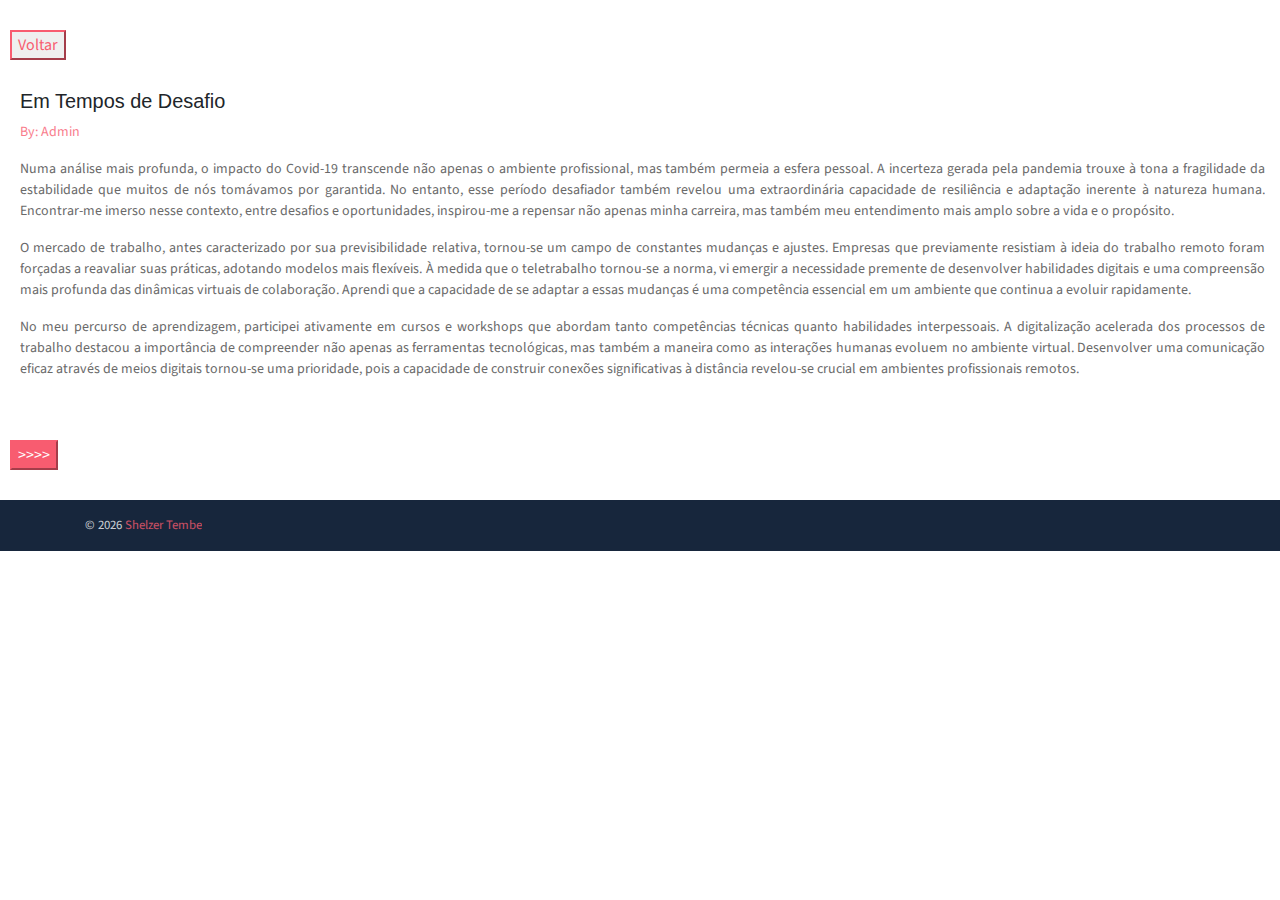
<file: base/public_html/covid-19.html>
<!DOCTYPE html>
<html lang="en">
<head>
      <!-- Google tag (gtag.js) -->
      <script async src="https://www.googletagmanager.com/gtag/js?id=G-PT7D8NVJNS"></script>
      <script>
      window.dataLayer = window.dataLayer || [];
      function gtag(){dataLayer.push(arguments);}
      gtag('js', new Date());
  
      gtag('config', 'G-PT7D8NVJNS');
      </script>
    <meta charset="UTF-8">
    <meta name="viewport" content="width=device-width, initial-scale=1.0">
    <title>Reflexões sobre o Impacto do Covid-19</title>
    <link rel="stylesheet" href="assets/css/johndoe.css">
    <style>
      body {
        font-family: Arial, sans-serif;
        line-height: 1.6;
        margin: 20px;
        text-align: justify;
      }
    </style>
     <!-- font icons -->
     <link rel="stylesheet" href="assets/vendors/themify-icons/css/themify-icons.css">
     <!-- Bootstrap + JohnDoe main styles -->
   <link rel="stylesheet" href="assets/css/johndoe.css">
     <link rel="apple-touch-icon" sizes="180x180" href="assets/favicon/apple-touch-icon.png">
     <link rel="icon" type="image/png" sizes="32x32" href="assets/favicon/favicon-32x32.png">
     <link rel="icon" type="image/png" sizes="16x16" href="assets/favicon/favicon-16x16.png">
     <link rel="manifest" href="assets/favicon/site.webmanifest">
  </head>
  <body>
    <button id="voltr" class="btn-outline-danger">
      <a href="index.html#blog">Voltar</a>
    </button>
    <div class="content-holder">
      <div class="dl">
        <h4 class="title">Em Tempos de Desafio</h4>

        <p class="post-details">
            <a href="#">By: Admin</a>
        </p>
        <p class="hover-blackfull">Numa análise mais profunda, o impacto do Covid-19 transcende não apenas o ambiente profissional, mas também permeia a esfera pessoal. A incerteza gerada pela pandemia trouxe à tona a fragilidade da estabilidade que muitos de nós tomávamos por garantida. No entanto, esse período desafiador também revelou uma extraordinária capacidade de resiliência e adaptação inerente à natureza humana. Encontrar-me imerso nesse contexto, entre desafios e oportunidades, inspirou-me a repensar não apenas minha carreira, mas também meu entendimento mais amplo sobre a vida e o propósito.</p>
    
        <p class="hover-blackfull">O mercado de trabalho, antes caracterizado por sua previsibilidade relativa, tornou-se um campo de constantes mudanças e ajustes. Empresas que previamente resistiam à ideia do trabalho remoto foram forçadas a reavaliar suas práticas, adotando modelos mais flexíveis. À medida que o teletrabalho tornou-se a norma, vi emergir a necessidade premente de desenvolver habilidades digitais e uma compreensão mais profunda das dinâmicas virtuais de colaboração. Aprendi que a capacidade de se adaptar a essas mudanças é uma competência essencial em um ambiente que continua a evoluir rapidamente.</p>
    
        <p class="hover-blackfull">No meu percurso de aprendizagem, participei ativamente em cursos e workshops que abordam tanto competências técnicas quanto habilidades interpessoais. A digitalização acelerada dos processos de trabalho destacou a importância de compreender não apenas as ferramentas tecnológicas, mas também a maneira como as interações humanas evoluem no ambiente virtual. Desenvolver uma comunicação eficaz através de meios digitais tornou-se uma prioridade, pois a capacidade de construir conexões significativas à distância revelou-se crucial em ambientes profissionais remotos.</p>
        <div id="hide">
        <p class="hover-blackfull">Ao considerar o contexto específico de Moçambique, minha terra natal, percebi que a pandemia acentuou ainda mais as disparidades já existentes no acesso à tecnologia e oportunidades educacionais. Este insight reforçou a minha convicção de que o conhecimento e as habilidades adquiridas devem ser aplicados de maneira significativa para contribuir para o desenvolvimento inclusivo. Assumi o compromisso de explorar como a tecnologia pode ser uma força transformadora, especialmente em países em desenvolvimento.</p>
    
        <p class="hover-blackfull">No âmbito académico, iniciei um curso de Direito, uma decisão aparentemente surpreendente considerando minha trajetória anterior em tecnologia. Contudo, essa escolha reflete uma aspiração profunda de compreender melhor as estruturas legais que moldam a sociedade. Acredito que a interseção entre a tecnologia e o direito é um campo em rápido crescimento e que uma compreensão sólida de ambos é essencial para enfrentar os desafios complexos do século XXI.</p>
    
        <p class="hover-blackfull">O desejo de contribuir para o aperfeiçoamento da democracia em Moçambique tornou-se uma força motriz na minha jornada académica. Percebi que, para efetivamente contribuir para o avanço da sociedade, é necessário compreender não apenas as nuances legais, mas também os desafios práticos enfrentados pela população. O estudo do Direito em países recém-independentes como Moçambique assume, assim, uma relevância especial, pois proporciona a base para abordar questões legais e sociais específicas desse contexto.</p>
    
        <p class="hover-blackfull">A aprendizagem contínua, ancorada na esperança de um futuro mais resiliente e justo, tornou-se a essência do meu percurso. A capacidade de adaptar-me a mudanças, aprender novas competências e manter uma visão otimista, mesmo nas circunstâncias mais desafiadoras, define a minha abordagem. Acredito firmemente que, ao aplicar os conhecimentos adquiridos e as habilidades desenvolvidas, posso contribuir significativamente para moldar um ambiente profissional e social mais robusto, inclusivo e preparado para enfrentar os desafios do amanhã. Este é o compromisso que trago comigo enquanto navego pelas águas incertas, confiante de que cada desafio é uma oportunidade para crescimento e impacto positivo.</p>
    </div>
  </div>
  </div>
    <button id="btnh1" class="btn-primary" type="button" onclick="mostrarTexto()">>>>></button>
    <script>
      function mostrarTexto() {
        var ap = document.getElementById("hide");
        if (ap.style.display === "none") {
          ap.style.display = "block";
        } else {
          ap.style.display = "none";
        }
      }

      </script>
          <footer class="footer py-3">
            <div class="container">
                <p class="small mb-0 text-light">
                    &copy; <script>document.write(new Date().getFullYear())</script> <span class="text-danger" title="Bootstrap 4 Themes and Dashboards">Shelzer Tembe</span></a> 
                </p>
            </div>
        </footer>
    
      <!-- core  -->
        <script src="assets/vendors/jquery/jquery-3.4.1.js"></script>
        <script src="assets/vendors/bootstrap/bootstrap.bundle.js"></script>
    
        <!-- bootstrap 3 affix -->
        <script src="assets/vendors/bootstrap/bootstrap.affix.js"></script>
    
        <!-- Isotope  -->
        <script src="assets/vendors/isotope/isotope.pkgd.js"></script>
    
        <!-- JohnDoe js -->
        <script src="assets/js/johndoe.js"></script>
    
        <script async src="https://www.googletagmanager.com/gtag/js?id=G-PT7D8NVJNS"></script>
  </body>
  </html>
</file>
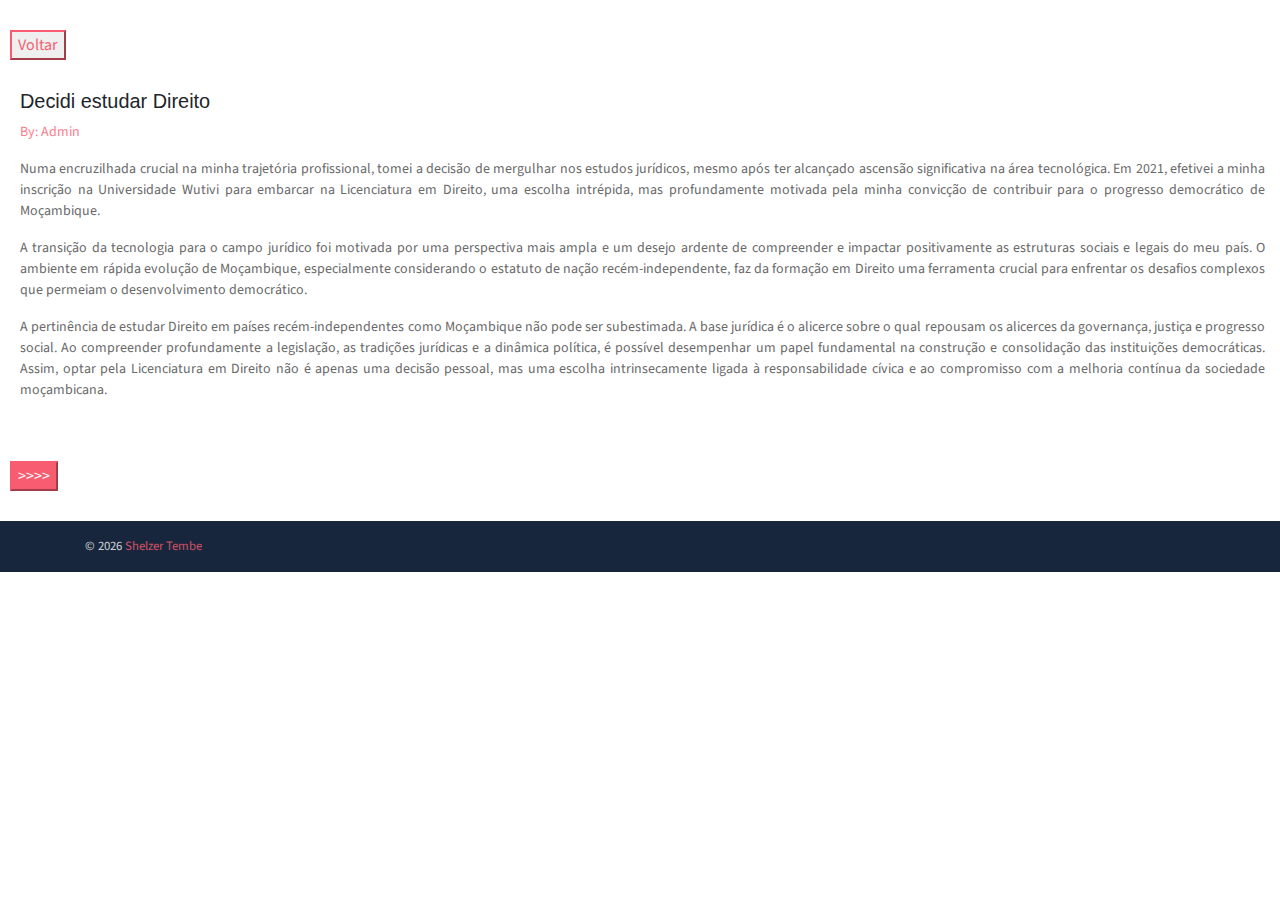
<file: base/public_html/decidi-estudar-direito.html>
<!DOCTYPE html>
<html lang="en">
<head>
      <!-- Google tag (gtag.js) -->
      <script async src="https://www.googletagmanager.com/gtag/js?id=G-PT7D8NVJNS"></script>
      <script>
      window.dataLayer = window.dataLayer || [];
      function gtag(){dataLayer.push(arguments);}
      gtag('js', new Date());
  
      gtag('config', 'G-PT7D8NVJNS');
      </script>
    <meta charset="UTF-8">
    <meta name="viewport" content="width=device-width, initial-scale=1.0">
    <title>Licenciatura em Direito</title>
    <link rel="stylesheet" href="assets/css/johndoe.css">
    <style>

      body {
        font-family: Arial, sans-serif;
        line-height: 1.6;
        margin: 20px;
        text-align: justify;
      }


    </style>
     <!-- font icons -->
     <link rel="stylesheet" href="assets/vendors/themify-icons/css/themify-icons.css">
     <!-- Bootstrap + JohnDoe main styles -->
   <link rel="stylesheet" href="assets/css/johndoe.css">
     <link rel="apple-touch-icon" sizes="180x180" href="assets/favicon/apple-touch-icon.png">
     <link rel="icon" type="image/png" sizes="32x32" href="assets/favicon/favicon-32x32.png">
     <link rel="icon" type="image/png" sizes="16x16" href="assets/favicon/favicon-16x16.png">
     <link rel="manifest" href="assets/favicon/site.webmanifest">
  </head>
  <body>
    <button id="voltr" class="btn-outline-danger">
      <a href="index.html#blog">Voltar</a>
    </button>
    <div class="content-holder">
      <div class="dl">
        <h4 class="title">Decidi estudar Direito</h4>

        <p class="post-details">
            <a href="#">By: Admin</a>
        </p> 
            <p class="hover-blackfull">Numa encruzilhada crucial na minha trajetória profissional, tomei a decisão de mergulhar nos estudos jurídicos, mesmo após ter alcançado ascensão significativa na área tecnológica. Em 2021, efetivei a minha inscrição na Universidade Wutivi para embarcar na Licenciatura em Direito, uma escolha intrépida, mas profundamente motivada pela minha convicção de contribuir para o progresso democrático de Moçambique.</p>
            <p class="hover-blackfull">A transição da tecnologia para o campo jurídico foi motivada por uma perspectiva mais ampla e um desejo ardente de compreender e impactar positivamente as estruturas sociais e legais do meu país. O ambiente em rápida evolução de Moçambique, especialmente considerando o estatuto de nação recém-independente, faz da formação em Direito uma ferramenta crucial para enfrentar os desafios complexos que permeiam o desenvolvimento democrático.</p>
            <p id="hover-blackfull" class="ver mais 1"> A pertinência de estudar Direito em países recém-independentes como Moçambique não pode ser subestimada. A base jurídica é o alicerce sobre o qual repousam os alicerces da governança, justiça e progresso social. Ao compreender profundamente a legislação, as tradições jurídicas e a dinâmica política, é possível desempenhar um papel fundamental na construção e consolidação das instituições democráticas. Assim, optar pela Licenciatura em Direito não é apenas uma decisão pessoal, mas uma escolha intrinsecamente ligada à responsabilidade cívica e ao compromisso com a melhoria contínua da sociedade moçambicana.</p>
            <div id="hide">
              <p class="hover-blackfull">A minha vontade de contribuir para o aperfeiçoamento da democracia moçambicana é impulsionada por uma consciência aguçada das complexidades que acompanham o processo de construção e manutenção de uma ordem democrática robusta. A legislação não é apenas um conjunto de regras; é o instrumento que molda o caráter de uma nação e assegura que os direitos e responsabilidades dos cidadãos sejam respeitados e protegidos. No contexto moçambicano, onde as aspirações democráticas estão entrelaçadas com a história recente de independência, a relevância de profissionais legalmente qualificados é incontestável.</p>
              <p class="hover-blackfull">A Universidade Wutivi, reconhecida pela sua excelência académica, proporciona-me um ambiente de aprendizagem estimulante para mergulhar nas disciplinas jurídicas. Desde a teoria do direito até às práticas judiciais, o currículo abrangente oferece uma compreensão holística do sistema jurídico, preparando-me para enfrentar os desafios multifacetados que advêm da convergência entre tecnologia e jurisprudência.</p>
              <p class="hover-blackfull">Esta mudança de paradigma na minha carreira é guiada pela convicção de que a tecnologia e o direito não são campos isolados, mas sim facetas interligadas do progresso humano. A rápida evolução tecnológica, enquanto catalisadora de mudanças sociais, requer uma compreensão sólida das implicações éticas, legais e sociais. Ao integrar o conhecimento tecnológico adquirido ao longo da minha carreira com a expertise jurídica em desenvolvimento, pretendo desempenhar um papel proeminente na orientação de políticas que incentivem a inovação enquanto protegem os direitos individuais e coletivos.</p>
              <p class="hover-blackfull">Contribuir para o aperfeiçoamento da democracia moçambicana é um compromisso que transcende as salas de aula. Envolve a aplicação prática do conhecimento adquirido para enfrentar os desafios reais que o sistema legal e político enfrenta. Ao compreender as dinâmicas regionais, as peculiaridades culturais e as aspirações da sociedade moçambicana, planejo participar ativamente em iniciativas que promovam a justiça, a transparência e a equidade.</p>
              <p class="hover-blackfull">A compreensão do sistema legal não se limita às paredes académicas; é uma jornada contínua que exige envolvimento ativo com as questões prementes da sociedade. Participar em debates, colaborar com organizações da sociedade civil e buscar oportunidades para influenciar políticas são elementos essenciais do meu compromisso com a construção de uma Moçambique mais justa e progressista.</p>
              <p class="hover-blackfull">Em suma, a minha escolha de ingressar na Licenciatura em Direito na Universidade Wutivi é uma expressão da minha dedicação ao progresso sustentável e à consolidação democrática de Moçambique. Ao combinar a experiência em tecnologia com o entendimento jurídico, almejo desempenhar um papel significativo na condução da nação para um futuro onde os princípios democráticos são fortalecidos, as instituições são resilientes e os cidadãos prosperam numa sociedade justa e equitativa.</p>
            </div>
        </div>
      </div>

    <button id="btnh1" class="btn-primary" type="button" onclick="mostrarTexto()">>>>></button>
    <script>
      function mostrarTexto() {
        var ap = document.getElementById("hide");
        if (ap.style.display === "none") {
          ap.style.display = "block";
        } else {
          ap.style.display = "none";
        }
      }

      </script>
          <footer class="footer py-3">
            <div class="container">
                <p class="small mb-0 text-light">
                    &copy; <script>document.write(new Date().getFullYear())</script> <span class="text-danger" title="Bootstrap 4 Themes and Dashboards">Shelzer Tembe</span></a> 
                </p>
            </div>
        </footer>
    
      <!-- core  -->
        <script src="assets/vendors/jquery/jquery-3.4.1.js"></script>
        <script src="assets/vendors/bootstrap/bootstrap.bundle.js"></script>
    
        <!-- bootstrap 3 affix -->
        <script src="assets/vendors/bootstrap/bootstrap.affix.js"></script>
    
        <!-- Isotope  -->
        <script src="assets/vendors/isotope/isotope.pkgd.js"></script>
    
        <!-- JohnDoe js -->
        <script src="assets/js/johndoe.js"></script>
    
        <script async src="https://www.googletagmanager.com/gtag/js?id=G-PT7D8NVJNS"></script>
  </body>
  </html>
</file>
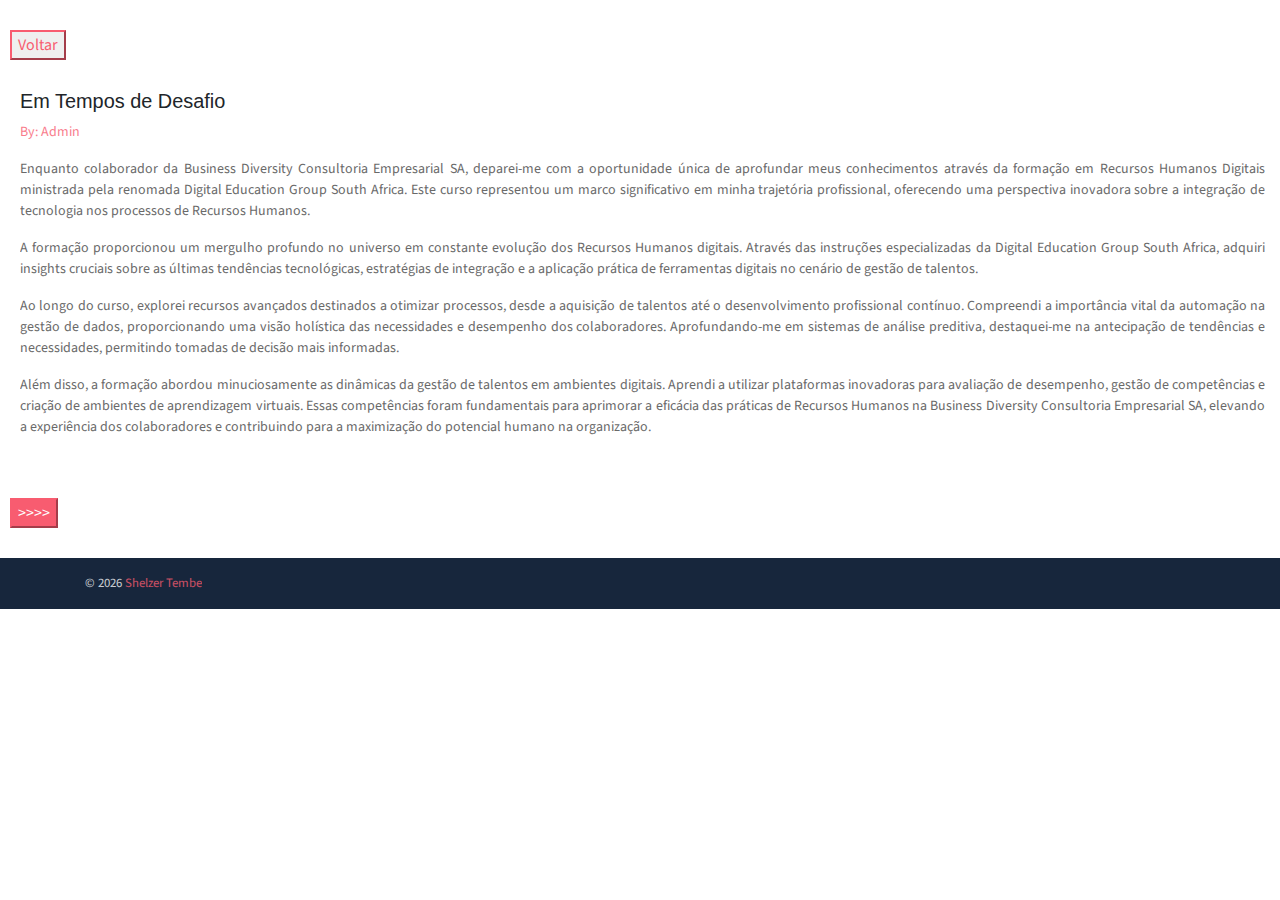
<file: base/public_html/rh-digital.html>
<!DOCTYPE html>
<html lang="en">
<head>
    <meta charset="UTF-8">
    <meta name="viewport" content="width=device-width, initial-scale=1.0">
    <title>RH Digital</title>
    <link rel="stylesheet" href="assets/css/johndoe.css">
    <style>
      body {
        font-family: Arial, sans-serif;
        line-height: 1.6;
        margin: 20px;
        text-align: justify;
      }
    </style>
     <!-- font icons -->
     <link rel="stylesheet" href="assets/vendors/themify-icons/css/themify-icons.css">
     <!-- Bootstrap + JohnDoe main styles -->
   <link rel="stylesheet" href="assets/css/johndoe.css">
     <link rel="apple-touch-icon" sizes="180x180" href="assets/favicon/apple-touch-icon.png">
     <link rel="icon" type="image/png" sizes="32x32" href="assets/favicon/favicon-32x32.png">
     <link rel="icon" type="image/png" sizes="16x16" href="assets/favicon/favicon-16x16.png">
     <link rel="manifest" href="assets/favicon/site.webmanifest">
  </head>
  <body>
    <button id="voltr" class="btn-outline-danger">
      <a href="index.html#blog">Voltar</a>
    </button>
    <div class="content-holder">
      <div class="dl">
              <h4 class="title">Em Tempos de Desafio</h4>

                <p class="post-details">
                    <a href="#">By: Admin</a>
                </p>
                <p class="hover-blackfull">Enquanto colaborador da Business Diversity Consultoria Empresarial SA, deparei-me com a oportunidade única de aprofundar meus conhecimentos através da formação em Recursos Humanos Digitais ministrada pela renomada Digital Education Group South Africa. Este curso representou um marco significativo em minha trajetória profissional, oferecendo uma perspectiva inovadora sobre a integração de tecnologia nos processos de Recursos Humanos.</p>

            <p class="hover-blackfull">A formação proporcionou um mergulho profundo no universo em constante evolução dos Recursos Humanos digitais. Através das instruções especializadas da Digital Education Group South Africa, adquiri insights cruciais sobre as últimas tendências tecnológicas, estratégias de integração e a aplicação prática de ferramentas digitais no cenário de gestão de talentos.</p>

            <p class="hover-blackfull">Ao longo do curso, explorei recursos avançados destinados a otimizar processos, desde a aquisição de talentos até o desenvolvimento profissional contínuo. Compreendi a importância vital da automação na gestão de dados, proporcionando uma visão holística das necessidades e desempenho dos colaboradores. Aprofundando-me em sistemas de análise preditiva, destaquei-me na antecipação de tendências e necessidades, permitindo tomadas de decisão mais informadas.</p>

            <p class="hover-blackfull">Além disso, a formação abordou minuciosamente as dinâmicas da gestão de talentos em ambientes digitais. Aprendi a utilizar plataformas inovadoras para avaliação de desempenho, gestão de competências e criação de ambientes de aprendizagem virtuais. Essas competências foram fundamentais para aprimorar a eficácia das práticas de Recursos Humanos na Business Diversity Consultoria Empresarial SA, elevando a experiência dos colaboradores e contribuindo para a maximização do potencial humano na organização.</p>
            <div id="hide">
            <p class="hover-blackfull">A integração da tecnologia nos Recursos Humanos revelou-se não apenas como uma necessidade imperativa, mas como um catalisador estratégico para o desenvolvimento sustentável das organizações. O curso proporcionou-me uma visão abrangente das práticas inovadoras, destacando como a digitalização pode impulsionar a eficiência, promover a inclusão e otimizar o gerenciamento de talentos.</p>

            <p class="hover-blackfull">Este conhecimento não apenas influenciou minhas práticas diárias na consultoria, mas também fortaleceu minha visão sobre o papel transformador que os Recursos Humanos digitais podem desempenhar em organizações contemporâneas. Ao compreender a interseção entre tecnologia e gestão de pessoas, percebo o potencial de criar ambientes de trabalho mais flexíveis, adaptáveis e orientados para o futuro.</p>

            <p class="hover-blackfull">Dessa forma, a formação em RH digital não apenas enriqueceu meu repertório profissional, mas também solidificou meu compromisso em promover a inovação e a eficácia nos processos de Recursos Humanos. Este conhecimento é uma ferramenta valiosa para enfrentar os desafios em constante evolução do cenário empresarial e contribuir ativamente para o sucesso contínuo da Business Diversity Consultoria Empresarial SA.</p>

          </div>
      </div>
    </div>

    <button id="btnh1" class="btn-primary" type="button" onclick="mostrarTexto()">>>>></button>
    <script>
      function mostrarTexto() {
        var ap = document.getElementById("hide");
        if (ap.style.display === "none") {
          ap.style.display = "block";
        } else {
          ap.style.display = "none";
        }
      }

      </script>
          <footer class="footer py-3">
            <div class="container">
                <p class="small mb-0 text-light">
                    &copy; <script>document.write(new Date().getFullYear())</script> <span class="text-danger" title="Bootstrap 4 Themes and Dashboards">Shelzer Tembe</span></a> 
                </p>
            </div>
        </footer>
    
      <!-- core  -->
        <script src="assets/vendors/jquery/jquery-3.4.1.js"></script>
        <script src="assets/vendors/bootstrap/bootstrap.bundle.js"></script>
    
        <!-- bootstrap 3 affix -->
        <script src="assets/vendors/bootstrap/bootstrap.affix.js"></script>
    
        <!-- Isotope  -->
        <script src="assets/vendors/isotope/isotope.pkgd.js"></script>
    
        <!-- JohnDoe js -->
        <script src="assets/js/johndoe.js"></script>
    
        <script async src="https://www.googletagmanager.com/gtag/js?id=G-PT7D8NVJNS"></script>
  </body>
  </html>
</file>
<file: base/public_html/assets/vendors/themify-icons/css/themify-icons.css>
@font-face {
	font-family: 'themify';
	src:url("../fonts/themify.eot?-fvbane");
	src:url("../fonts/themify.eot?#iefix-fvbane") format("embedded-opentype"),
		url("../fonts/themify.woff?-fvbane") format("woff"),
		url("../fonts/themify.ttf?-fvbane") format("truetype"),
		url("../fonts/themify.svg?-fvbane#themify") format("svg");
	font-weight: normal;
	font-style: normal;
}

[class^="ti-"], [class*=" ti-"] {
	font-family: 'themify';
	speak: none;
	font-style: normal;
	font-weight: normal;
	font-variant: normal;
	text-transform: none;
	line-height: 1;

	/* Better Font Rendering =========== */
	-webkit-font-smoothing: antialiased;
	-moz-osx-font-smoothing: grayscale;
}

.ti-wand:before {
	content: "\e600";
}
.ti-volume:before {
	content: "\e601";
}
.ti-user:before {
	content: "\e602";
}
.ti-unlock:before {
	content: "\e603";
}
.ti-unlink:before {
	content: "\e604";
}
.ti-trash:before {
	content: "\e605";
}
.ti-thought:before {
	content: "\e606";
}
.ti-target:before {
	content: "\e607";
}
.ti-tag:before {
	content: "\e608";
}
.ti-tablet:before {
	content: "\e609";
}
.ti-star:before {
	content: "\e60a";
}
.ti-spray:before {
	content: "\e60b";
}
.ti-signal:before {
	content: "\e60c";
}
.ti-shopping-cart:before {
	content: "\e60d";
}
.ti-shopping-cart-full:before {
	content: "\e60e";
}
.ti-settings:before {
	content: "\e60f";
}
.ti-search:before {
	content: "\e610";
}
.ti-zoom-in:before {
	content: "\e611";
}
.ti-zoom-out:before {
	content: "\e612";
}
.ti-cut:before {
	content: "\e613";
}
.ti-ruler:before {
	content: "\e614";
}
.ti-ruler-pencil:before {
	content: "\e615";
}
.ti-ruler-alt:before {
	content: "\e616";
}
.ti-bookmark:before {
	content: "\e617";
}
.ti-bookmark-alt:before {
	content: "\e618";
}
.ti-reload:before {
	content: "\e619";
}
.ti-plus:before {
	content: "\e61a";
}
.ti-pin:before {
	content: "\e61b";
}
.ti-pencil:before {
	content: "\e61c";
}
.ti-pencil-alt:before {
	content: "\e61d";
}
.ti-paint-roller:before {
	content: "\e61e";
}
.ti-paint-bucket:before {
	content: "\e61f";
}
.ti-na:before {
	content: "\e620";
}
.ti-mobile:before {
	content: "\e621";
}
.ti-minus:before {
	content: "\e622";
}
.ti-medall:before {
	content: "\e623";
}
.ti-medall-alt:before {
	content: "\e624";
}
.ti-marker:before {
	content: "\e625";
}
.ti-marker-alt:before {
	content: "\e626";
}
.ti-arrow-up:before {
	content: "\e627";
}
.ti-arrow-right:before {
	content: "\e628";
}
.ti-arrow-left:before {
	content: "\e629";
}
.ti-arrow-down:before {
	content: "\e62a";
}
.ti-lock:before {
	content: "\e62b";
}
.ti-location-arrow:before {
	content: "\e62c";
}
.ti-link:before {
	content: "\e62d";
}
.ti-layout:before {
	content: "\e62e";
}
.ti-layers:before {
	content: "\e62f";
}
.ti-layers-alt:before {
	content: "\e630";
}
.ti-key:before {
	content: "\e631";
}
.ti-import:before {
	content: "\e632";
}
.ti-image:before {
	content: "\e633";
}
.ti-heart:before {
	content: "\e634";
}
.ti-heart-broken:before {
	content: "\e635";
}
.ti-hand-stop:before {
	content: "\e636";
}
.ti-hand-open:before {
	content: "\e637";
}
.ti-hand-drag:before {
	content: "\e638";
}
.ti-folder:before {
	content: "\e639";
}
.ti-flag:before {
	content: "\e63a";
}
.ti-flag-alt:before {
	content: "\e63b";
}
.ti-flag-alt-2:before {
	content: "\e63c";
}
.ti-eye:before {
	content: "\e63d";
}
.ti-export:before {
	content: "\e63e";
}
.ti-exchange-vertical:before {
	content: "\e63f";
}
.ti-desktop:before {
	content: "\e640";
}
.ti-cup:before {
	content: "\e641";
}
.ti-crown:before {
	content: "\e642";
}
.ti-comments:before {
	content: "\e643";
}
.ti-comment:before {
	content: "\e644";
}
.ti-comment-alt:before {
	content: "\e645";
}
.ti-close:before {
	content: "\e646";
}
.ti-clip:before {
	content: "\e647";
}
.ti-angle-up:before {
	content: "\e648";
}
.ti-angle-right:before {
	content: "\e649";
}
.ti-angle-left:before {
	content: "\e64a";
}
.ti-angle-down:before {
	content: "\e64b";
}
.ti-check:before {
	content: "\e64c";
}
.ti-check-box:before {
	content: "\e64d";
}
.ti-camera:before {
	content: "\e64e";
}
.ti-announcement:before {
	content: "\e64f";
}
.ti-brush:before {
	content: "\e650";
}
.ti-briefcase:before {
	content: "\e651";
}
.ti-bolt:before {
	content: "\e652";
}
.ti-bolt-alt:before {
	content: "\e653";
}
.ti-blackboard:before {
	content: "\e654";
}
.ti-bag:before {
	content: "\e655";
}
.ti-move:before {
	content: "\e656";
}
.ti-arrows-vertical:before {
	content: "\e657";
}
.ti-arrows-horizontal:before {
	content: "\e658";
}
.ti-fullscreen:before {
	content: "\e659";
}
.ti-arrow-top-right:before {
	content: "\e65a";
}
.ti-arrow-top-left:before {
	content: "\e65b";
}
.ti-arrow-circle-up:before {
	content: "\e65c";
}
.ti-arrow-circle-right:before {
	content: "\e65d";
}
.ti-arrow-circle-left:before {
	content: "\e65e";
}
.ti-arrow-circle-down:before {
	content: "\e65f";
}
.ti-angle-double-up:before {
	content: "\e660";
}
.ti-angle-double-right:before {
	content: "\e661";
}
.ti-angle-double-left:before {
	content: "\e662";
}
.ti-angle-double-down:before {
	content: "\e663";
}
.ti-zip:before {
	content: "\e664";
}
.ti-world:before {
	content: "\e665";
}
.ti-wheelchair:before {
	content: "\e666";
}
.ti-view-list:before {
	content: "\e667";
}
.ti-view-list-alt:before {
	content: "\e668";
}
.ti-view-grid:before {
	content: "\e669";
}
.ti-uppercase:before {
	content: "\e66a";
}
.ti-upload:before {
	content: "\e66b";
}
.ti-underline:before {
	content: "\e66c";
}
.ti-truck:before {
	content: "\e66d";
}
.ti-timer:before {
	content: "\e66e";
}
.ti-ticket:before {
	content: "\e66f";
}
.ti-thumb-up:before {
	content: "\e670";
}
.ti-thumb-down:before {
	content: "\e671";
}
.ti-text:before {
	content: "\e672";
}
.ti-stats-up:before {
	content: "\e673";
}
.ti-stats-down:before {
	content: "\e674";
}
.ti-split-v:before {
	content: "\e675";
}
.ti-split-h:before {
	content: "\e676";
}
.ti-smallcap:before {
	content: "\e677";
}
.ti-shine:before {
	content: "\e678";
}
.ti-shift-right:before {
	content: "\e679";
}
.ti-shift-left:before {
	content: "\e67a";
}
.ti-shield:before {
	content: "\e67b";
}
.ti-notepad:before {
	content: "\e67c";
}
.ti-server:before {
	content: "\e67d";
}
.ti-quote-right:before {
	content: "\e67e";
}
.ti-quote-left:before {
	content: "\e67f";
}
.ti-pulse:before {
	content: "\e680";
}
.ti-printer:before {
	content: "\e681";
}
.ti-power-off:before {
	content: "\e682";
}
.ti-plug:before {
	content: "\e683";
}
.ti-pie-chart:before {
	content: "\e684";
}
.ti-paragraph:before {
	content: "\e685";
}
.ti-panel:before {
	content: "\e686";
}
.ti-package:before {
	content: "\e687";
}
.ti-music:before {
	content: "\e688";
}
.ti-music-alt:before {
	content: "\e689";
}
.ti-mouse:before {
	content: "\e68a";
}
.ti-mouse-alt:before {
	content: "\e68b";
}
.ti-money:before {
	content: "\e68c";
}
.ti-microphone:before {
	content: "\e68d";
}
.ti-menu:before {
	content: "\e68e";
}
.ti-menu-alt:before {
	content: "\e68f";
}
.ti-map:before {
	content: "\e690";
}
.ti-map-alt:before {
	content: "\e691";
}
.ti-loop:before {
	content: "\e692";
}
.ti-location-pin:before {
	content: "\e693";
}
.ti-list:before {
	content: "\e694";
}
.ti-light-bulb:before {
	content: "\e695";
}
.ti-Italic:before {
	content: "\e696";
}
.ti-info:before {
	content: "\e697";
}
.ti-infinite:before {
	content: "\e698";
}
.ti-id-badge:before {
	content: "\e699";
}
.ti-hummer:before {
	content: "\e69a";
}
.ti-home:before {
	content: "\e69b";
}
.ti-help:before {
	content: "\e69c";
}
.ti-headphone:before {
	content: "\e69d";
}
.ti-harddrives:before {
	content: "\e69e";
}
.ti-harddrive:before {
	content: "\e69f";
}
.ti-gift:before {
	content: "\e6a0";
}
.ti-game:before {
	content: "\e6a1";
}
.ti-filter:before {
	content: "\e6a2";
}
.ti-files:before {
	content: "\e6a3";
}
.ti-file:before {
	content: "\e6a4";
}
.ti-eraser:before {
	content: "\e6a5";
}
.ti-envelope:before {
	content: "\e6a6";
}
.ti-download:before {
	content: "\e6a7";
}
.ti-direction:before {
	content: "\e6a8";
}
.ti-direction-alt:before {
	content: "\e6a9";
}
.ti-dashboard:before {
	content: "\e6aa";
}
.ti-control-stop:before {
	content: "\e6ab";
}
.ti-control-shuffle:before {
	content: "\e6ac";
}
.ti-control-play:before {
	content: "\e6ad";
}
.ti-control-pause:before {
	content: "\e6ae";
}
.ti-control-forward:before {
	content: "\e6af";
}
.ti-control-backward:before {
	content: "\e6b0";
}
.ti-cloud:before {
	content: "\e6b1";
}
.ti-cloud-up:before {
	content: "\e6b2";
}
.ti-cloud-down:before {
	content: "\e6b3";
}
.ti-clipboard:before {
	content: "\e6b4";
}
.ti-car:before {
	content: "\e6b5";
}
.ti-calendar:before {
	content: "\e6b6";
}
.ti-book:before {
	content: "\e6b7";
}
.ti-bell:before {
	content: "\e6b8";
}
.ti-basketball:before {
	content: "\e6b9";
}
.ti-bar-chart:before {
	content: "\e6ba";
}
.ti-bar-chart-alt:before {
	content: "\e6bb";
}
.ti-back-right:before {
	content: "\e6bc";
}
.ti-back-left:before {
	content: "\e6bd";
}
.ti-arrows-corner:before {
	content: "\e6be";
}
.ti-archive:before {
	content: "\e6bf";
}
.ti-anchor:before {
	content: "\e6c0";
}
.ti-align-right:before {
	content: "\e6c1";
}
.ti-align-left:before {
	content: "\e6c2";
}
.ti-align-justify:before {
	content: "\e6c3";
}
.ti-align-center:before {
	content: "\e6c4";
}
.ti-alert:before {
	content: "\e6c5";
}
.ti-alarm-clock:before {
	content: "\e6c6";
}
.ti-agenda:before {
	content: "\e6c7";
}
.ti-write:before {
	content: "\e6c8";
}
.ti-window:before {
	content: "\e6c9";
}
.ti-widgetized:before {
	content: "\e6ca";
}
.ti-widget:before {
	content: "\e6cb";
}
.ti-widget-alt:before {
	content: "\e6cc";
}
.ti-wallet:before {
	content: "\e6cd";
}
.ti-video-clapper:before {
	content: "\e6ce";
}
.ti-video-camera:before {
	content: "\e6cf";
}
.ti-vector:before {
	content: "\e6d0";
}
.ti-themify-logo:before {
	content: "\e6d1";
}
.ti-themify-favicon:before {
	content: "\e6d2";
}
.ti-themify-favicon-alt:before {
	content: "\e6d3";
}
.ti-support:before {
	content: "\e6d4";
}
.ti-stamp:before {
	content: "\e6d5";
}
.ti-split-v-alt:before {
	content: "\e6d6";
}
.ti-slice:before {
	content: "\e6d7";
}
.ti-shortcode:before {
	content: "\e6d8";
}
.ti-shift-right-alt:before {
	content: "\e6d9";
}
.ti-shift-left-alt:before {
	content: "\e6da";
}
.ti-ruler-alt-2:before {
	content: "\e6db";
}
.ti-receipt:before {
	content: "\e6dc";
}
.ti-pin2:before {
	content: "\e6dd";
}
.ti-pin-alt:before {
	content: "\e6de";
}
.ti-pencil-alt2:before {
	content: "\e6df";
}
.ti-palette:before {
	content: "\e6e0";
}
.ti-more:before {
	content: "\e6e1";
}
.ti-more-alt:before {
	content: "\e6e2";
}
.ti-microphone-alt:before {
	content: "\e6e3";
}
.ti-magnet:before {
	content: "\e6e4";
}
.ti-line-double:before {
	content: "\e6e5";
}
.ti-line-dotted:before {
	content: "\e6e6";
}
.ti-line-dashed:before {
	content: "\e6e7";
}
.ti-layout-width-full:before {
	content: "\e6e8";
}
.ti-layout-width-default:before {
	content: "\e6e9";
}
.ti-layout-width-default-alt:before {
	content: "\e6ea";
}
.ti-layout-tab:before {
	content: "\e6eb";
}
.ti-layout-tab-window:before {
	content: "\e6ec";
}
.ti-layout-tab-v:before {
	content: "\e6ed";
}
.ti-layout-tab-min:before {
	content: "\e6ee";
}
.ti-layout-slider:before {
	content: "\e6ef";
}
.ti-layout-slider-alt:before {
	content: "\e6f0";
}
.ti-layout-sidebar-right:before {
	content: "\e6f1";
}
.ti-layout-sidebar-none:before {
	content: "\e6f2";
}
.ti-layout-sidebar-left:before {
	content: "\e6f3";
}
.ti-layout-placeholder:before {
	content: "\e6f4";
}
.ti-layout-menu:before {
	content: "\e6f5";
}
.ti-layout-menu-v:before {
	content: "\e6f6";
}
.ti-layout-menu-separated:before {
	content: "\e6f7";
}
.ti-layout-menu-full:before {
	content: "\e6f8";
}
.ti-layout-media-right-alt:before {
	content: "\e6f9";
}
.ti-layout-media-right:before {
	content: "\e6fa";
}
.ti-layout-media-overlay:before {
	content: "\e6fb";
}
.ti-layout-media-overlay-alt:before {
	content: "\e6fc";
}
.ti-layout-media-overlay-alt-2:before {
	content: "\e6fd";
}
.ti-layout-media-left-alt:before {
	content: "\e6fe";
}
.ti-layout-media-left:before {
	content: "\e6ff";
}
.ti-layout-media-center-alt:before {
	content: "\e700";
}
.ti-layout-media-center:before {
	content: "\e701";
}
.ti-layout-list-thumb:before {
	content: "\e702";
}
.ti-layout-list-thumb-alt:before {
	content: "\e703";
}
.ti-layout-list-post:before {
	content: "\e704";
}
.ti-layout-list-large-image:before {
	content: "\e705";
}
.ti-layout-line-solid:before {
	content: "\e706";
}
.ti-layout-grid4:before {
	content: "\e707";
}
.ti-layout-grid3:before {
	content: "\e708";
}
.ti-layout-grid2:before {
	content: "\e709";
}
.ti-layout-grid2-thumb:before {
	content: "\e70a";
}
.ti-layout-cta-right:before {
	content: "\e70b";
}
.ti-layout-cta-left:before {
	content: "\e70c";
}
.ti-layout-cta-center:before {
	content: "\e70d";
}
.ti-layout-cta-btn-right:before {
	content: "\e70e";
}
.ti-layout-cta-btn-left:before {
	content: "\e70f";
}
.ti-layout-column4:before {
	content: "\e710";
}
.ti-layout-column3:before {
	content: "\e711";
}
.ti-layout-column2:before {
	content: "\e712";
}
.ti-layout-accordion-separated:before {
	content: "\e713";
}
.ti-layout-accordion-merged:before {
	content: "\e714";
}
.ti-layout-accordion-list:before {
	content: "\e715";
}
.ti-ink-pen:before {
	content: "\e716";
}
.ti-info-alt:before {
	content: "\e717";
}
.ti-help-alt:before {
	content: "\e718";
}
.ti-headphone-alt:before {
	content: "\e719";
}
.ti-hand-point-up:before {
	content: "\e71a";
}
.ti-hand-point-right:before {
	content: "\e71b";
}
.ti-hand-point-left:before {
	content: "\e71c";
}
.ti-hand-point-down:before {
	content: "\e71d";
}
.ti-gallery:before {
	content: "\e71e";
}
.ti-face-smile:before {
	content: "\e71f";
}
.ti-face-sad:before {
	content: "\e720";
}
.ti-credit-card:before {
	content: "\e721";
}
.ti-control-skip-forward:before {
	content: "\e722";
}
.ti-control-skip-backward:before {
	content: "\e723";
}
.ti-control-record:before {
	content: "\e724";
}
.ti-control-eject:before {
	content: "\e725";
}
.ti-comments-smiley:before {
	content: "\e726";
}
.ti-brush-alt:before {
	content: "\e727";
}
.ti-youtube:before {
	content: "\e728";
}
.ti-vimeo:before {
	content: "\e729";
}
.ti-twitter:before {
	content: "\e72a";
}
.ti-time:before {
	content: "\e72b";
}
.ti-tumblr:before {
	content: "\e72c";
}
.ti-skype:before {
	content: "\e72d";
}
.ti-share:before {
	content: "\e72e";
}
.ti-share-alt:before {
	content: "\e72f";
}
.ti-rocket:before {
	content: "\e730";
}
.ti-pinterest:before {
	content: "\e731";
}
.ti-new-window:before {
	content: "\e732";
}
.ti-microsoft:before {
	content: "\e733";
}
.ti-list-ol:before {
	content: "\e734";
}
.ti-linkedin:before {
	content: "\e735";
}
.ti-layout-sidebar-2:before {
	content: "\e736";
}
.ti-layout-grid4-alt:before {
	content: "\e737";
}
.ti-layout-grid3-alt:before {
	content: "\e738";
}
.ti-layout-grid2-alt:before {
	content: "\e739";
}
.ti-layout-column4-alt:before {
	content: "\e73a";
}
.ti-layout-column3-alt:before {
	content: "\e73b";
}
.ti-layout-column2-alt:before {
	content: "\e73c";
}
.ti-instagram:before {
	content: "\e73d";
}
.ti-google:before {
	content: "\e73e";
}
.ti-github:before {
	content: "\e73f";
}
.ti-flickr:before {
	content: "\e740";
}
.ti-facebook:before {
	content: "\e741";
}
.ti-dropbox:before {
	content: "\e742";
}
.ti-dribbble:before {
	content: "\e743";
}
.ti-apple:before {
	content: "\e744";
}
.ti-android:before {
	content: "\e745";
}
.ti-save:before {
	content: "\e746";
}
.ti-save-alt:before {
	content: "\e747";
}
.ti-yahoo:before {
	content: "\e748";
}
.ti-wordpress:before {
	content: "\e749";
}
.ti-vimeo-alt:before {
	content: "\e74a";
}
.ti-twitter-alt:before {
	content: "\e74b";
}
.ti-tumblr-alt:before {
	content: "\e74c";
}
.ti-trello:before {
	content: "\e74d";
}
.ti-stack-overflow:before {
	content: "\e74e";
}
.ti-soundcloud:before {
	content: "\e74f";
}
.ti-sharethis:before {
	content: "\e750";
}
.ti-sharethis-alt:before {
	content: "\e751";
}
.ti-reddit:before {
	content: "\e752";
}
.ti-pinterest-alt:before {
	content: "\e753";
}
.ti-microsoft-alt:before {
	content: "\e754";
}
.ti-linux:before {
	content: "\e755";
}
.ti-jsfiddle:before {
	content: "\e756";
}
.ti-joomla:before {
	content: "\e757";
}
.ti-html5:before {
	content: "\e758";
}
.ti-flickr-alt:before {
	content: "\e759";
}
.ti-email:before {
	content: "\e75a";
}
.ti-drupal:before {
	content: "\e75b";
}
.ti-dropbox-alt:before {
	content: "\e75c";
}
.ti-css3:before {
	content: "\e75d";
}
.ti-rss:before {
	content: "\e75e";
}
.ti-rss-alt:before {
	content: "\e75f";
}
</file>
<file: base/public_html/assets/css/johndoe.css>
@charset "UTF-8";
/*!
=========================================================
* JohnDoe Landing page
=========================================================

* Copyright: 2019 DevCRUD (https://devcrud.com)
* Licensed: (https://devcrud.com/licenses)
* Coded by www.devcrud.com

=========================================================

* The above copyright notice and this permission notice shall be included in all copies or substantial portions of the Software.
*/
@import url("https://fonts.googleapis.com/css?family=Source+Sans+Pro:200,200i,300,300i,400,400i,600,600i,700,700i,900,900i&display=swap");
:root {
  --blue: #79A9F5;
  --indigo: #C45F90;
  --purple: #A16AE8;
  --pink: #FC8BC0;
  --red: #F85C70;
  --orange: #FF8882;
  --yellow: #FAD02C;
  --green: #A3C14A;
  --teal: #20c997;
  --cyan: #47D8E0;
  --white: #fff;
  --gray: #6c757d;
  --gray-dark: #343a40;
  --primary: #F85C70;
  --secondary: #6c757d;
  --success: #A3C14A;
  --info: #47D8E0;
  --warning: #FF8882;
  --danger: #F85C70;
  --light: #f8f9fa;
  --dark: #343a40;
  --breakpoint-xs: 0;
  --breakpoint-sm: 576px;
  --breakpoint-md: 768px;
  --breakpoint-lg: 992px;
  --breakpoint-xl: 1200px;
  --font-family-sans-serif: "Source Sans Pro", sans-serif;
  --font-family-monospace: SFMono-Regular, Menlo, Monaco, Consolas, "Liberation Mono", "Courier New", monospace;
}
#hide{
  display: none;
}

#voltr{
margin-bottom: 30px;
margin-top: 30px;
margin-left: 10px;
}
.dl{
margin-bottom: 30px;
margin-left: 20px;
}
.hover-blackfull{
  text-align: justify;
  padding-right: 15px;
}

#hover-blackfull{
    text-align: justify;
    padding-right: 15px;
}
.hover-blackfull:hover{
  color: black;
  transition-duration: 1.0s;
  text-align: justify;
  padding-right: 15px;
}

#hover-blackfull:hover{
  color: black;
  transition-duration: 1.0s;
    text-align: justify;
    padding-right: 15px;
}

#btnh1{
  margin-bottom: 30px;
  margin-top: 30px;
  margin-left: 10px;
}

.size{
  max-width:1250px;
}

*,
*::before,
*::after {
  box-sizing: border-box;
}

html {
  font-family: sans-serif;
  line-height: 1.15;
  -webkit-text-size-adjust: 100%;
  -webkit-tap-highlight-color: rgba(0, 0, 0, 0);
}

article, aside, figcaption, figure, footer, header, hgroup, main, nav, section {
  display: block;
}

body {
  margin: 0;
  font-family: "Source Sans Pro", sans-serif;
  font-size: 1rem;
  font-weight: 400;
  line-height: 1.5;
  color: #212529;
  text-align: left;
  background-color: #fff;
}

[tabindex="-1"]:focus {
  outline: 0 !important;
}

hr {
  box-sizing: content-box;
  height: 0;
  overflow: visible;
}

h1, h2, h3, h4, h5, h6 {
  margin-top: 0;
  margin-bottom: 0.5rem;
}

p {
  margin-top: 0;
  margin-bottom: 1rem;
}

abbr[title],
abbr[data-original-title] {
  text-decoration: underline;
  -webkit-text-decoration: underline dotted;
          text-decoration: underline dotted;
  cursor: help;
  border-bottom: 0;
  -webkit-text-decoration-skip-ink: none;
          text-decoration-skip-ink: none;
}

address {
  margin-bottom: 1rem;
  font-style: normal;
  line-height: inherit;
}

ol,
ul,
dl {
  margin-top: 0;
  margin-bottom: 1rem;
}

ol ol,
ul ul,
ol ul,
ul ol {
  margin-bottom: 0;
}

dt {
  font-weight: 700;
}

dd {
  margin-bottom: .5rem;
  margin-left: 0;
}

blockquote {
  margin: 0 0 1rem;
}

b,
strong {
  font-weight: bolder;
}

small {
  font-size: 80%;
}

sub,
sup {
  position: relative;
  font-size: 75%;
  line-height: 0;
  vertical-align: baseline;
}

sub {
  bottom: -.25em;
}

sup {
  top: -.5em;
}

a {
  color: #F85C70;
  text-decoration: none;
  background-color: transparent;
}

a:hover {
  color: #f51330;
  text-decoration: none;
}

a:not([href]):not([tabindex]) {
  color: inherit;
  text-decoration: none;
}

a:not([href]):not([tabindex]):hover, a:not([href]):not([tabindex]):focus {
  color: inherit;
  text-decoration: none;
}

a:not([href]):not([tabindex]):focus {
  outline: 0;
}

pre,
code,
kbd,
samp {
  font-family: SFMono-Regular, Menlo, Monaco, Consolas, "Liberation Mono", "Courier New", monospace;
  font-size: 1em;
}

pre {
  margin-top: 0;
  margin-bottom: 1rem;
  overflow: auto;
}

figure {
  margin: 0 0 1rem;
}

img {
  vertical-align: middle;
  border-style: none;
}

svg {
  overflow: hidden;
  vertical-align: middle;
}

table {
  border-collapse: collapse;
}

caption {
  padding-top: 0.75rem;
  padding-bottom: 0.75rem;
  color: #6c757d;
  text-align: left;
  caption-side: bottom;
}

th {
  text-align: inherit;
}

label {
  display: inline-block;
  margin-bottom: 0.5rem;
}

button {
  border-radius: 0;
}

button:focus {
  outline: 1px dotted;
  outline: 5px auto -webkit-focus-ring-color;
}

input,
button,
select,
optgroup,
textarea {
  margin: 0;
  font-family: inherit;
  font-size: inherit;
  line-height: inherit;
}

button,
input {
  overflow: visible;
}

button,
select {
  text-transform: none;
}

select {
  word-wrap: normal;
}
/*
button,
[type="button"],
[type="reset"],
[type="submit"] {
  -webkit-appearance: button;
}*/

button:not(:disabled),
[type="button"]:not(:disabled),
[type="reset"]:not(:disabled),
[type="submit"]:not(:disabled) {
  cursor: pointer;
}

button::-moz-focus-inner,
[type="button"]::-moz-focus-inner,
[type="reset"]::-moz-focus-inner,
[type="submit"]::-moz-focus-inner {
  padding: 0;
  border-style: none;
}

input[type="radio"],
input[type="checkbox"] {
  box-sizing: border-box;
  padding: 0;
}
/*
input[type="date"],
input[type="time"],
input[type="datetime-local"],
input[type="month"] {
  -webkit-appearance: listbox;
}
*/
textarea {
  overflow: auto;
  resize: vertical;
}

fieldset {
  min-width: 0;
  padding: 0;
  margin: 0;
  border: 0;
}

legend {
  display: block;
  width: 100%;
  max-width: 100%;
  padding: 0;
  margin-bottom: .5rem;
  font-size: 1.5rem;
  line-height: inherit;
  color: inherit;
  white-space: normal;
}

progress {
  vertical-align: baseline;
}

[type="number"]::-webkit-inner-spin-button,
[type="number"]::-webkit-outer-spin-button {
  height: auto;
}
/*
[type="search"] {
  outline-offset: -2px;
  -webkit-appearance: none;
}
*/
[type="search"]::-webkit-search-decoration {
  -webkit-appearance: none;
}

::-webkit-file-upload-button {
  font: inherit;
  -webkit-appearance: button;
}

output {
  display: inline-block;
}

summary {
  display: list-item;
  cursor: pointer;
}

template {
  display: none;
}

[hidden] {
  display: none !important;
}

h1, h2, h3, h4, h5, h6,
.h1, .h2, .h3, .h4, .h5, .h6 {
  margin-bottom: 0.5rem;
  font-family: "Dosis", sans-serif;
  font-weight: 500;
  line-height: 1.2;
}

h1, .h1 {
  font-size: 2.5rem;
}

h2, .h2 {
  font-size: 2rem;
}

h3, .h3 {
  font-size: 1.75rem;
}

h4, .h4 {
  font-size: 1.5rem;
}

h5, .h5 {
  font-size: 1.25rem;
}

h6, .h6 {
  font-size: 1rem;
}

.lead {
  font-size: 1.25rem;
  font-weight: 300;
}

.display-1 {
  font-size: 6rem;
  font-weight: 300;
  line-height: 1.2;
}

.display-2 {
  font-size: 5.5rem;
  font-weight: 300;
  line-height: 1.2;
}

.display-3 {
  font-size: 4.5rem;
  font-weight: 300;
  line-height: 1.2;
}

.display-4 {
  font-size: 3.5rem;
  font-weight: 300;
  line-height: 1.2;
}

hr {
  margin-top: 1rem;
  margin-bottom: 1rem;
  border: 0;
  border-top: 1px solid rgba(0, 0, 0, 0.1);
}

small,
.small {
  font-size: 80%;
  font-weight: 400;
}

mark,
.mark {
  padding: 0.2em;
  background-color: #fcf8e3;
}

.list-unstyled {
  padding-left: 0;
  list-style: none;
}

.list-inline {
  padding-left: 0;
  list-style: none;
}

.list-inline-item {
  display: inline-block;
}

.list-inline-item:not(:last-child) {
  margin-right: 0.5rem;
}

.initialism {
  font-size: 90%;
  text-transform: uppercase;
}

.blockquote {
  margin-bottom: 1rem;
  font-size: 1.25rem;
}

.blockquote-footer {
  display: block;
  font-size: 80%;
  color: #6c757d;
}

.blockquote-footer::before {
  content: "\2014\00A0";
}

.img-fluid {
  max-width: 100%;
  height: auto;
}

.img-thumbnail {
  padding: 0.25rem;
  background-color: #fff;
  border: 1px solid #dee2e6;
  border-radius: 0.25rem;
  max-width: 100%;
  height: auto;
}

.figure {
  display: inline-block;
}

.figure-img {
  margin-bottom: 0.5rem;
  line-height: 1;
}

.figure-caption {
  font-size: 90%;
  color: #6c757d;
}

code {
  font-size: 87.5%;
  color: #FC8BC0;
  word-break: break-word;
}

a > code {
  color: inherit;
}

kbd {
  padding: 0.2rem 0.4rem;
  font-size: 87.5%;
  color: #fff;
  background-color: #212529;
  border-radius: 0.2rem;
}

kbd kbd {
  padding: 0;
  font-size: 100%;
  font-weight: 700;
}

pre {
  display: block;
  font-size: 87.5%;
  color: #212529;
}

pre code {
  font-size: inherit;
  color: inherit;
  word-break: normal;
}

.pre-scrollable {
  max-height: 340px;
  overflow-y: scroll;
}

.container {
  width: 100%;
  padding-right: 15px;
  padding-left: 15px;
  margin-right: auto;
  margin-left: auto;
}

@media (min-width: 576px) {
  .container {
    max-width: 540px;
  }
}

@media (min-width: 768px) {
  .container {
    max-width: 720px;
  }
}

@media (min-width: 992px) {
  .container {
    max-width: 960px;
  }
}

@media (min-width: 1200px) {
  .container {
    max-width: 1140px;
  }
}

.container-fluid {
  width: 100%;
  padding-right: 15px;
  padding-left: 15px;
  margin-right: auto;
  margin-left: auto;
}

.row {
  display: -webkit-box;
  display: -webkit-flex;
  display: -ms-flexbox;
  display: flex;
  -webkit-flex-wrap: wrap;
      -ms-flex-wrap: wrap;
          flex-wrap: wrap;
  margin-right: -15px;
  margin-left: -15px;
}

.no-gutters {
  margin-right: 0;
  margin-left: 0;
}

.no-gutters > .col,
.no-gutters > [class*="col-"] {
  padding-right: 0;
  padding-left: 0;
}

.col-1, .col-2, .col-3, .col-4, .col-5, .col-6, .col-7, .col-8, .col-9, .col-10, .col-11, .col-12, .col,
.col-auto, .col-sm-1, .col-sm-2, .col-sm-3, .col-sm-4, .col-sm-5, .col-sm-6, .col-sm-7, .col-sm-8, .col-sm-9, .col-sm-10, .col-sm-11, .col-sm-12, .col-sm,
.col-sm-auto, .col-md-1, .col-md-2, .col-md-3, .col-md-4, .col-md-5, .col-md-6, .col-md-7, .col-md-8, .col-md-9, .col-md-10, .col-md-11, .col-md-12, .col-md,
.col-md-auto, .col-lg-1, .col-lg-2, .col-lg-3, .col-lg-4, .col-lg-5, .col-lg-6, .col-lg-7, .col-lg-8, .col-lg-9, .col-lg-10, .col-lg-11, .col-lg-12, .col-lg,
.col-lg-auto, .col-xl-1, .col-xl-2, .col-xl-3, .col-xl-4, .col-xl-5, .col-xl-6, .col-xl-7, .col-xl-8, .col-xl-9, .col-xl-10, .col-xl-11, .col-xl-12, .col-xl,
.col-xl-auto {
  position: relative;
  width: 100%;
  padding-right: 15px;
  padding-left: 15px;
}

.col {
  -webkit-flex-basis: 0;
      -ms-flex-preferred-size: 0;
          flex-basis: 0;
  -webkit-box-flex: 1;
  -webkit-flex-grow: 1;
      -ms-flex-positive: 1;
          flex-grow: 1;
  max-width: 100%;
}

.col-auto {
  -webkit-box-flex: 0;
  -webkit-flex: 0 0 auto;
      -ms-flex: 0 0 auto;
          flex: 0 0 auto;
  width: auto;
  max-width: 100%;
}

.col-1 {
  -webkit-box-flex: 0;
  -webkit-flex: 0 0 8.33333%;
      -ms-flex: 0 0 8.33333%;
          flex: 0 0 8.33333%;
  max-width: 8.33333%;
}

.col-2 {
  -webkit-box-flex: 0;
  -webkit-flex: 0 0 16.66667%;
      -ms-flex: 0 0 16.66667%;
          flex: 0 0 16.66667%;
  max-width: 16.66667%;
}

.col-3 {
  -webkit-box-flex: 0;
  -webkit-flex: 0 0 25%;
      -ms-flex: 0 0 25%;
          flex: 0 0 25%;
  max-width: 25%;
}

.col-4 {
  -webkit-box-flex: 0;
  -webkit-flex: 0 0 33.33333%;
      -ms-flex: 0 0 33.33333%;
          flex: 0 0 33.33333%;
  max-width: 33.33333%;
}

.col-5 {
  -webkit-box-flex: 0;
  -webkit-flex: 0 0 41.66667%;
      -ms-flex: 0 0 41.66667%;
          flex: 0 0 41.66667%;
  max-width: 41.66667%;
}

.col-6 {
  -webkit-box-flex: 0;
  -webkit-flex: 0 0 50%;
      -ms-flex: 0 0 50%;
          flex: 0 0 50%;
  max-width: 50%;
}

.col-7 {
  -webkit-box-flex: 0;
  -webkit-flex: 0 0 58.33333%;
      -ms-flex: 0 0 58.33333%;
          flex: 0 0 58.33333%;
  max-width: 58.33333%;
}

.col-8 {
  -webkit-box-flex: 0;
  -webkit-flex: 0 0 66.66667%;
      -ms-flex: 0 0 66.66667%;
          flex: 0 0 66.66667%;
  max-width: 66.66667%;
}

.col-9 {
  -webkit-box-flex: 0;
  -webkit-flex: 0 0 75%;
      -ms-flex: 0 0 75%;
          flex: 0 0 75%;
  max-width: 75%;
}

.col-10 {
  -webkit-box-flex: 0;
  -webkit-flex: 0 0 83.33333%;
      -ms-flex: 0 0 83.33333%;
          flex: 0 0 83.33333%;
  max-width: 83.33333%;
}

.col-11 {
  -webkit-box-flex: 0;
  -webkit-flex: 0 0 91.66667%;
      -ms-flex: 0 0 91.66667%;
          flex: 0 0 91.66667%;
  max-width: 91.66667%;
}

.col-12 {
  -webkit-box-flex: 0;
  -webkit-flex: 0 0 100%;
      -ms-flex: 0 0 100%;
          flex: 0 0 100%;
  max-width: 100%;
}

.order-first {
  -webkit-box-ordinal-group: 0;
  -webkit-order: -1;
      -ms-flex-order: -1;
          order: -1;
}

.order-last {
  -webkit-box-ordinal-group: 14;
  -webkit-order: 13;
      -ms-flex-order: 13;
          order: 13;
}

.order-0 {
  -webkit-box-ordinal-group: 1;
  -webkit-order: 0;
      -ms-flex-order: 0;
          order: 0;
}

.order-1 {
  -webkit-box-ordinal-group: 2;
  -webkit-order: 1;
      -ms-flex-order: 1;
          order: 1;
}

.order-2 {
  -webkit-box-ordinal-group: 3;
  -webkit-order: 2;
      -ms-flex-order: 2;
          order: 2;
}

.order-3 {
  -webkit-box-ordinal-group: 4;
  -webkit-order: 3;
      -ms-flex-order: 3;
          order: 3;
}

.order-4 {
  -webkit-box-ordinal-group: 5;
  -webkit-order: 4;
      -ms-flex-order: 4;
          order: 4;
}

.order-5 {
  -webkit-box-ordinal-group: 6;
  -webkit-order: 5;
      -ms-flex-order: 5;
          order: 5;
}

.order-6 {
  -webkit-box-ordinal-group: 7;
  -webkit-order: 6;
      -ms-flex-order: 6;
          order: 6;
}

.order-7 {
  -webkit-box-ordinal-group: 8;
  -webkit-order: 7;
      -ms-flex-order: 7;
          order: 7;
}

.order-8 {
  -webkit-box-ordinal-group: 9;
  -webkit-order: 8;
      -ms-flex-order: 8;
          order: 8;
}

.order-9 {
  -webkit-box-ordinal-group: 10;
  -webkit-order: 9;
      -ms-flex-order: 9;
          order: 9;
}

.order-10 {
  -webkit-box-ordinal-group: 11;
  -webkit-order: 10;
      -ms-flex-order: 10;
          order: 10;
}

.order-11 {
  -webkit-box-ordinal-group: 12;
  -webkit-order: 11;
      -ms-flex-order: 11;
          order: 11;
}

.order-12 {
  -webkit-box-ordinal-group: 13;
  -webkit-order: 12;
      -ms-flex-order: 12;
          order: 12;
}

.offset-1 {
  margin-left: 8.33333%;
}

.offset-2 {
  margin-left: 16.66667%;
}

.offset-3 {
  margin-left: 25%;
}

.offset-4 {
  margin-left: 33.33333%;
}

.offset-5 {
  margin-left: 41.66667%;
}

.offset-6 {
  margin-left: 50%;
}

.offset-7 {
  margin-left: 58.33333%;
}

.offset-8 {
  margin-left: 66.66667%;
}

.offset-9 {
  margin-left: 75%;
}

.offset-10 {
  margin-left: 83.33333%;
}

.offset-11 {
  margin-left: 91.66667%;
}

@media (min-width: 576px) {
  .col-sm {
    -webkit-flex-basis: 0;
        -ms-flex-preferred-size: 0;
            flex-basis: 0;
    -webkit-box-flex: 1;
    -webkit-flex-grow: 1;
        -ms-flex-positive: 1;
            flex-grow: 1;
    max-width: 100%;
  }
  .col-sm-auto {
    -webkit-box-flex: 0;
    -webkit-flex: 0 0 auto;
        -ms-flex: 0 0 auto;
            flex: 0 0 auto;
    width: auto;
    max-width: 100%;
  }
  .col-sm-1 {
    -webkit-box-flex: 0;
    -webkit-flex: 0 0 8.33333%;
        -ms-flex: 0 0 8.33333%;
            flex: 0 0 8.33333%;
    max-width: 8.33333%;
  }
  .col-sm-2 {
    -webkit-box-flex: 0;
    -webkit-flex: 0 0 16.66667%;
        -ms-flex: 0 0 16.66667%;
            flex: 0 0 16.66667%;
    max-width: 16.66667%;
  }
  .col-sm-3 {
    -webkit-box-flex: 0;
    -webkit-flex: 0 0 25%;
        -ms-flex: 0 0 25%;
            flex: 0 0 25%;
    max-width: 25%;
  }
  .col-sm-4 {
    -webkit-box-flex: 0;
    -webkit-flex: 0 0 33.33333%;
        -ms-flex: 0 0 33.33333%;
            flex: 0 0 33.33333%;
    max-width: 33.33333%;
  }
  .col-sm-5 {
    -webkit-box-flex: 0;
    -webkit-flex: 0 0 41.66667%;
        -ms-flex: 0 0 41.66667%;
            flex: 0 0 41.66667%;
    max-width: 41.66667%;
  }
  .col-sm-6 {
    -webkit-box-flex: 0;
    -webkit-flex: 0 0 50%;
        -ms-flex: 0 0 50%;
            flex: 0 0 50%;
    max-width: 50%;
  }
  .col-sm-7 {
    -webkit-box-flex: 0;
    -webkit-flex: 0 0 58.33333%;
        -ms-flex: 0 0 58.33333%;
            flex: 0 0 58.33333%;
    max-width: 58.33333%;
  }
  .col-sm-8 {
    -webkit-box-flex: 0;
    -webkit-flex: 0 0 66.66667%;
        -ms-flex: 0 0 66.66667%;
            flex: 0 0 66.66667%;
    max-width: 66.66667%;
  }
  .col-sm-9 {
    -webkit-box-flex: 0;
    -webkit-flex: 0 0 75%;
        -ms-flex: 0 0 75%;
            flex: 0 0 75%;
    max-width: 75%;
  }
  .col-sm-10 {
    -webkit-box-flex: 0;
    -webkit-flex: 0 0 83.33333%;
        -ms-flex: 0 0 83.33333%;
            flex: 0 0 83.33333%;
    max-width: 83.33333%;
  }
  .col-sm-11 {
    -webkit-box-flex: 0;
    -webkit-flex: 0 0 91.66667%;
        -ms-flex: 0 0 91.66667%;
            flex: 0 0 91.66667%;
    max-width: 91.66667%;
  }
  .col-sm-12 {
    -webkit-box-flex: 0;
    -webkit-flex: 0 0 100%;
        -ms-flex: 0 0 100%;
            flex: 0 0 100%;
    max-width: 100%;
  }
  .order-sm-first {
    -webkit-box-ordinal-group: 0;
    -webkit-order: -1;
        -ms-flex-order: -1;
            order: -1;
  }
  .order-sm-last {
    -webkit-box-ordinal-group: 14;
    -webkit-order: 13;
        -ms-flex-order: 13;
            order: 13;
  }
  .order-sm-0 {
    -webkit-box-ordinal-group: 1;
    -webkit-order: 0;
        -ms-flex-order: 0;
            order: 0;
  }
  .order-sm-1 {
    -webkit-box-ordinal-group: 2;
    -webkit-order: 1;
        -ms-flex-order: 1;
            order: 1;
  }
  .order-sm-2 {
    -webkit-box-ordinal-group: 3;
    -webkit-order: 2;
        -ms-flex-order: 2;
            order: 2;
  }
  .order-sm-3 {
    -webkit-box-ordinal-group: 4;
    -webkit-order: 3;
        -ms-flex-order: 3;
            order: 3;
  }
  .order-sm-4 {
    -webkit-box-ordinal-group: 5;
    -webkit-order: 4;
        -ms-flex-order: 4;
            order: 4;
  }
  .order-sm-5 {
    -webkit-box-ordinal-group: 6;
    -webkit-order: 5;
        -ms-flex-order: 5;
            order: 5;
  }
  .order-sm-6 {
    -webkit-box-ordinal-group: 7;
    -webkit-order: 6;
        -ms-flex-order: 6;
            order: 6;
  }
  .order-sm-7 {
    -webkit-box-ordinal-group: 8;
    -webkit-order: 7;
        -ms-flex-order: 7;
            order: 7;
  }
  .order-sm-8 {
    -webkit-box-ordinal-group: 9;
    -webkit-order: 8;
        -ms-flex-order: 8;
            order: 8;
  }
  .order-sm-9 {
    -webkit-box-ordinal-group: 10;
    -webkit-order: 9;
        -ms-flex-order: 9;
            order: 9;
  }
  .order-sm-10 {
    -webkit-box-ordinal-group: 11;
    -webkit-order: 10;
        -ms-flex-order: 10;
            order: 10;
  }
  .order-sm-11 {
    -webkit-box-ordinal-group: 12;
    -webkit-order: 11;
        -ms-flex-order: 11;
            order: 11;
  }
  .order-sm-12 {
    -webkit-box-ordinal-group: 13;
    -webkit-order: 12;
        -ms-flex-order: 12;
            order: 12;
  }
  .offset-sm-0 {
    margin-left: 0;
  }
  .offset-sm-1 {
    margin-left: 8.33333%;
  }
  .offset-sm-2 {
    margin-left: 16.66667%;
  }
  .offset-sm-3 {
    margin-left: 25%;
  }
  .offset-sm-4 {
    margin-left: 33.33333%;
  }
  .offset-sm-5 {
    margin-left: 41.66667%;
  }
  .offset-sm-6 {
    margin-left: 50%;
  }
  .offset-sm-7 {
    margin-left: 58.33333%;
  }
  .offset-sm-8 {
    margin-left: 66.66667%;
  }
  .offset-sm-9 {
    margin-left: 75%;
  }
  .offset-sm-10 {
    margin-left: 83.33333%;
  }
  .offset-sm-11 {
    margin-left: 91.66667%;
  }
}

@media (min-width: 768px) {
  .col-md {
    -webkit-flex-basis: 0;
        -ms-flex-preferred-size: 0;
            flex-basis: 0;
    -webkit-box-flex: 1;
    -webkit-flex-grow: 1;
        -ms-flex-positive: 1;
            flex-grow: 1;
    max-width: 100%;
  }
  .col-md-auto {
    -webkit-box-flex: 0;
    -webkit-flex: 0 0 auto;
        -ms-flex: 0 0 auto;
            flex: 0 0 auto;
    width: auto;
    max-width: 100%;
  }
  .col-md-1 {
    -webkit-box-flex: 0;
    -webkit-flex: 0 0 8.33333%;
        -ms-flex: 0 0 8.33333%;
            flex: 0 0 8.33333%;
    max-width: 8.33333%;
  }
  .col-md-2 {
    -webkit-box-flex: 0;
    -webkit-flex: 0 0 16.66667%;
        -ms-flex: 0 0 16.66667%;
            flex: 0 0 16.66667%;
    max-width: 16.66667%;
  }
  .col-md-3 {
    -webkit-box-flex: 0;
    -webkit-flex: 0 0 25%;
        -ms-flex: 0 0 25%;
            flex: 0 0 25%;
    max-width: 25%;
  }
  .col-md-4 {
    -webkit-box-flex: 0;
    -webkit-flex: 0 0 33.33333%;
        -ms-flex: 0 0 33.33333%;
            flex: 0 0 33.33333%;
    max-width: 33.33333%;
  }
  .col-md-5 {
    -webkit-box-flex: 0;
    -webkit-flex: 0 0 41.66667%;
        -ms-flex: 0 0 41.66667%;
            flex: 0 0 41.66667%;
    max-width: 41.66667%;
  }
  .col-md-6 {
    -webkit-box-flex: 0;
    -webkit-flex: 0 0 50%;
        -ms-flex: 0 0 50%;
            flex: 0 0 50%;
    max-width: 50%;
  }
  .col-md-7 {
    -webkit-box-flex: 0;
    -webkit-flex: 0 0 58.33333%;
        -ms-flex: 0 0 58.33333%;
            flex: 0 0 58.33333%;
    max-width: 58.33333%;
  }
  .col-md-8 {
    -webkit-box-flex: 0;
    -webkit-flex: 0 0 66.66667%;
        -ms-flex: 0 0 66.66667%;
            flex: 0 0 66.66667%;
    max-width: 66.66667%;
  }
  .col-md-9 {
    -webkit-box-flex: 0;
    -webkit-flex: 0 0 75%;
        -ms-flex: 0 0 75%;
            flex: 0 0 75%;
    max-width: 75%;
  }
  .col-md-10 {
    -webkit-box-flex: 0;
    -webkit-flex: 0 0 83.33333%;
        -ms-flex: 0 0 83.33333%;
            flex: 0 0 83.33333%;
    max-width: 83.33333%;
  }
  .col-md-11 {
    -webkit-box-flex: 0;
    -webkit-flex: 0 0 91.66667%;
        -ms-flex: 0 0 91.66667%;
            flex: 0 0 91.66667%;
    max-width: 91.66667%;
  }
  .col-md-12 {
    -webkit-box-flex: 0;
    -webkit-flex: 0 0 100%;
        -ms-flex: 0 0 100%;
            flex: 0 0 100%;
    max-width: 100%;
  }
  .order-md-first {
    -webkit-box-ordinal-group: 0;
    -webkit-order: -1;
        -ms-flex-order: -1;
            order: -1;
  }
  .order-md-last {
    -webkit-box-ordinal-group: 14;
    -webkit-order: 13;
        -ms-flex-order: 13;
            order: 13;
  }
  .order-md-0 {
    -webkit-box-ordinal-group: 1;
    -webkit-order: 0;
        -ms-flex-order: 0;
            order: 0;
  }
  .order-md-1 {
    -webkit-box-ordinal-group: 2;
    -webkit-order: 1;
        -ms-flex-order: 1;
            order: 1;
  }
  .order-md-2 {
    -webkit-box-ordinal-group: 3;
    -webkit-order: 2;
        -ms-flex-order: 2;
            order: 2;
  }
  .order-md-3 {
    -webkit-box-ordinal-group: 4;
    -webkit-order: 3;
        -ms-flex-order: 3;
            order: 3;
  }
  .order-md-4 {
    -webkit-box-ordinal-group: 5;
    -webkit-order: 4;
        -ms-flex-order: 4;
            order: 4;
  }
  .order-md-5 {
    -webkit-box-ordinal-group: 6;
    -webkit-order: 5;
        -ms-flex-order: 5;
            order: 5;
  }
  .order-md-6 {
    -webkit-box-ordinal-group: 7;
    -webkit-order: 6;
        -ms-flex-order: 6;
            order: 6;
  }
  .order-md-7 {
    -webkit-box-ordinal-group: 8;
    -webkit-order: 7;
        -ms-flex-order: 7;
            order: 7;
  }
  .order-md-8 {
    -webkit-box-ordinal-group: 9;
    -webkit-order: 8;
        -ms-flex-order: 8;
            order: 8;
  }
  .order-md-9 {
    -webkit-box-ordinal-group: 10;
    -webkit-order: 9;
        -ms-flex-order: 9;
            order: 9;
  }
  .order-md-10 {
    -webkit-box-ordinal-group: 11;
    -webkit-order: 10;
        -ms-flex-order: 10;
            order: 10;
  }
  .order-md-11 {
    -webkit-box-ordinal-group: 12;
    -webkit-order: 11;
        -ms-flex-order: 11;
            order: 11;
  }
  .order-md-12 {
    -webkit-box-ordinal-group: 13;
    -webkit-order: 12;
        -ms-flex-order: 12;
            order: 12;
  }
  .offset-md-0 {
    margin-left: 0;
  }
  .offset-md-1 {
    margin-left: 8.33333%;
  }
  .offset-md-2 {
    margin-left: 16.66667%;
  }
  .offset-md-3 {
    margin-left: 25%;
  }
  .offset-md-4 {
    margin-left: 33.33333%;
  }
  .offset-md-5 {
    margin-left: 41.66667%;
  }
  .offset-md-6 {
    margin-left: 50%;
  }
  .offset-md-7 {
    margin-left: 58.33333%;
  }
  .offset-md-8 {
    margin-left: 66.66667%;
  }
  .offset-md-9 {
    margin-left: 75%;
  }
  .offset-md-10 {
    margin-left: 83.33333%;
  }
  .offset-md-11 {
    margin-left: 91.66667%;
  }
}

@media (min-width: 992px) {
  .col-lg {
    -webkit-flex-basis: 0;
        -ms-flex-preferred-size: 0;
            flex-basis: 0;
    -webkit-box-flex: 1;
    -webkit-flex-grow: 1;
        -ms-flex-positive: 1;
            flex-grow: 1;
    max-width: 100%;
  }
  .col-lg-auto {
    -webkit-box-flex: 0;
    -webkit-flex: 0 0 auto;
        -ms-flex: 0 0 auto;
            flex: 0 0 auto;
    width: auto;
    max-width: 100%;
  }
  .col-lg-1 {
    -webkit-box-flex: 0;
    -webkit-flex: 0 0 8.33333%;
        -ms-flex: 0 0 8.33333%;
            flex: 0 0 8.33333%;
    max-width: 8.33333%;
  }
  .col-lg-2 {
    -webkit-box-flex: 0;
    -webkit-flex: 0 0 16.66667%;
        -ms-flex: 0 0 16.66667%;
            flex: 0 0 16.66667%;
    max-width: 16.66667%;
  }
  .col-lg-3 {
    -webkit-box-flex: 0;
    -webkit-flex: 0 0 25%;
        -ms-flex: 0 0 25%;
            flex: 0 0 25%;
    max-width: 25%;
  }
  .col-lg-4 {
    -webkit-box-flex: 0;
    -webkit-flex: 0 0 33.33333%;
        -ms-flex: 0 0 33.33333%;
            flex: 0 0 33.33333%;
    max-width: 33.33333%;
  }
  .col-lg-5 {
    -webkit-box-flex: 0;
    -webkit-flex: 0 0 41.66667%;
        -ms-flex: 0 0 41.66667%;
            flex: 0 0 41.66667%;
    max-width: 41.66667%;
  }
  .col-lg-6 {
    -webkit-box-flex: 0;
    -webkit-flex: 0 0 50%;
        -ms-flex: 0 0 50%;
            flex: 0 0 50%;
    max-width: 50%;
  }
  .col-lg-7 {
    -webkit-box-flex: 0;
    -webkit-flex: 0 0 58.33333%;
        -ms-flex: 0 0 58.33333%;
            flex: 0 0 58.33333%;
    max-width: 58.33333%;
  }
  .col-lg-8 {
    -webkit-box-flex: 0;
    -webkit-flex: 0 0 66.66667%;
        -ms-flex: 0 0 66.66667%;
            flex: 0 0 66.66667%;
    max-width: 66.66667%;
  }
  .col-lg-9 {
    -webkit-box-flex: 0;
    -webkit-flex: 0 0 75%;
        -ms-flex: 0 0 75%;
            flex: 0 0 75%;
    max-width: 75%;
  }
  .col-lg-10 {
    -webkit-box-flex: 0;
    -webkit-flex: 0 0 83.33333%;
        -ms-flex: 0 0 83.33333%;
            flex: 0 0 83.33333%;
    max-width: 83.33333%;
  }
  .col-lg-11 {
    -webkit-box-flex: 0;
    -webkit-flex: 0 0 91.66667%;
        -ms-flex: 0 0 91.66667%;
            flex: 0 0 91.66667%;
    max-width: 91.66667%;
  }
  .col-lg-12 {
    -webkit-box-flex: 0;
    -webkit-flex: 0 0 100%;
        -ms-flex: 0 0 100%;
            flex: 0 0 100%;
    max-width: 100%;
  }
  .order-lg-first {
    -webkit-box-ordinal-group: 0;
    -webkit-order: -1;
        -ms-flex-order: -1;
            order: -1;
  }
  .order-lg-last {
    -webkit-box-ordinal-group: 14;
    -webkit-order: 13;
        -ms-flex-order: 13;
            order: 13;
  }
  .order-lg-0 {
    -webkit-box-ordinal-group: 1;
    -webkit-order: 0;
        -ms-flex-order: 0;
            order: 0;
  }
  .order-lg-1 {
    -webkit-box-ordinal-group: 2;
    -webkit-order: 1;
        -ms-flex-order: 1;
            order: 1;
  }
  .order-lg-2 {
    -webkit-box-ordinal-group: 3;
    -webkit-order: 2;
        -ms-flex-order: 2;
            order: 2;
  }
  .order-lg-3 {
    -webkit-box-ordinal-group: 4;
    -webkit-order: 3;
        -ms-flex-order: 3;
            order: 3;
  }
  .order-lg-4 {
    -webkit-box-ordinal-group: 5;
    -webkit-order: 4;
        -ms-flex-order: 4;
            order: 4;
  }
  .order-lg-5 {
    -webkit-box-ordinal-group: 6;
    -webkit-order: 5;
        -ms-flex-order: 5;
            order: 5;
  }
  .order-lg-6 {
    -webkit-box-ordinal-group: 7;
    -webkit-order: 6;
        -ms-flex-order: 6;
            order: 6;
  }
  .order-lg-7 {
    -webkit-box-ordinal-group: 8;
    -webkit-order: 7;
        -ms-flex-order: 7;
            order: 7;
  }
  .order-lg-8 {
    -webkit-box-ordinal-group: 9;
    -webkit-order: 8;
        -ms-flex-order: 8;
            order: 8;
  }
  .order-lg-9 {
    -webkit-box-ordinal-group: 10;
    -webkit-order: 9;
        -ms-flex-order: 9;
            order: 9;
  }
  .order-lg-10 {
    -webkit-box-ordinal-group: 11;
    -webkit-order: 10;
        -ms-flex-order: 10;
            order: 10;
  }
  .order-lg-11 {
    -webkit-box-ordinal-group: 12;
    -webkit-order: 11;
        -ms-flex-order: 11;
            order: 11;
  }
  .order-lg-12 {
    -webkit-box-ordinal-group: 13;
    -webkit-order: 12;
        -ms-flex-order: 12;
            order: 12;
  }
  .offset-lg-0 {
    margin-left: 0;
  }
  .offset-lg-1 {
    margin-left: 8.33333%;
  }
  .offset-lg-2 {
    margin-left: 16.66667%;
  }
  .offset-lg-3 {
    margin-left: 25%;
  }
  .offset-lg-4 {
    margin-left: 33.33333%;
  }
  .offset-lg-5 {
    margin-left: 41.66667%;
  }
  .offset-lg-6 {
    margin-left: 50%;
  }
  .offset-lg-7 {
    margin-left: 58.33333%;
  }
  .offset-lg-8 {
    margin-left: 66.66667%;
  }
  .offset-lg-9 {
    margin-left: 75%;
  }
  .offset-lg-10 {
    margin-left: 83.33333%;
  }
  .offset-lg-11 {
    margin-left: 91.66667%;
  }
}

@media (min-width: 1200px) {
  .col-xl {
    -webkit-flex-basis: 0;
        -ms-flex-preferred-size: 0;
            flex-basis: 0;
    -webkit-box-flex: 1;
    -webkit-flex-grow: 1;
        -ms-flex-positive: 1;
            flex-grow: 1;
    max-width: 100%;
  }
  .col-xl-auto {
    -webkit-box-flex: 0;
    -webkit-flex: 0 0 auto;
        -ms-flex: 0 0 auto;
            flex: 0 0 auto;
    width: auto;
    max-width: 100%;
  }
  .col-xl-1 {
    -webkit-box-flex: 0;
    -webkit-flex: 0 0 8.33333%;
        -ms-flex: 0 0 8.33333%;
            flex: 0 0 8.33333%;
    max-width: 8.33333%;
  }
  .col-xl-2 {
    -webkit-box-flex: 0;
    -webkit-flex: 0 0 16.66667%;
        -ms-flex: 0 0 16.66667%;
            flex: 0 0 16.66667%;
    max-width: 16.66667%;
  }
  .col-xl-3 {
    -webkit-box-flex: 0;
    -webkit-flex: 0 0 25%;
        -ms-flex: 0 0 25%;
            flex: 0 0 25%;
    max-width: 25%;
  }
  .col-xl-4 {
    -webkit-box-flex: 0;
    -webkit-flex: 0 0 33.33333%;
        -ms-flex: 0 0 33.33333%;
            flex: 0 0 33.33333%;
    max-width: 33.33333%;
  }
  .col-xl-5 {
    -webkit-box-flex: 0;
    -webkit-flex: 0 0 41.66667%;
        -ms-flex: 0 0 41.66667%;
            flex: 0 0 41.66667%;
    max-width: 41.66667%;
  }
  .col-xl-6 {
    -webkit-box-flex: 0;
    -webkit-flex: 0 0 50%;
        -ms-flex: 0 0 50%;
            flex: 0 0 50%;
    max-width: 50%;
  }
  .col-xl-7 {
    -webkit-box-flex: 0;
    -webkit-flex: 0 0 58.33333%;
        -ms-flex: 0 0 58.33333%;
            flex: 0 0 58.33333%;
    max-width: 58.33333%;
  }
  .col-xl-8 {
    -webkit-box-flex: 0;
    -webkit-flex: 0 0 66.66667%;
        -ms-flex: 0 0 66.66667%;
            flex: 0 0 66.66667%;
    max-width: 66.66667%;
  }
  .col-xl-9 {
    -webkit-box-flex: 0;
    -webkit-flex: 0 0 75%;
        -ms-flex: 0 0 75%;
            flex: 0 0 75%;
    max-width: 75%;
  }
  .col-xl-10 {
    -webkit-box-flex: 0;
    -webkit-flex: 0 0 83.33333%;
        -ms-flex: 0 0 83.33333%;
            flex: 0 0 83.33333%;
    max-width: 83.33333%;
  }
  .col-xl-11 {
    -webkit-box-flex: 0;
    -webkit-flex: 0 0 91.66667%;
        -ms-flex: 0 0 91.66667%;
            flex: 0 0 91.66667%;
    max-width: 91.66667%;
  }
  .col-xl-12 {
    -webkit-box-flex: 0;
    -webkit-flex: 0 0 100%;
        -ms-flex: 0 0 100%;
            flex: 0 0 100%;
    max-width: 100%;
  }
  .order-xl-first {
    -webkit-box-ordinal-group: 0;
    -webkit-order: -1;
        -ms-flex-order: -1;
            order: -1;
  }
  .order-xl-last {
    -webkit-box-ordinal-group: 14;
    -webkit-order: 13;
        -ms-flex-order: 13;
            order: 13;
  }
  .order-xl-0 {
    -webkit-box-ordinal-group: 1;
    -webkit-order: 0;
        -ms-flex-order: 0;
            order: 0;
  }
  .order-xl-1 {
    -webkit-box-ordinal-group: 2;
    -webkit-order: 1;
        -ms-flex-order: 1;
            order: 1;
  }
  .order-xl-2 {
    -webkit-box-ordinal-group: 3;
    -webkit-order: 2;
        -ms-flex-order: 2;
            order: 2;
  }
  .order-xl-3 {
    -webkit-box-ordinal-group: 4;
    -webkit-order: 3;
        -ms-flex-order: 3;
            order: 3;
  }
  .order-xl-4 {
    -webkit-box-ordinal-group: 5;
    -webkit-order: 4;
        -ms-flex-order: 4;
            order: 4;
  }
  .order-xl-5 {
    -webkit-box-ordinal-group: 6;
    -webkit-order: 5;
        -ms-flex-order: 5;
            order: 5;
  }
  .order-xl-6 {
    -webkit-box-ordinal-group: 7;
    -webkit-order: 6;
        -ms-flex-order: 6;
            order: 6;
  }
  .order-xl-7 {
    -webkit-box-ordinal-group: 8;
    -webkit-order: 7;
        -ms-flex-order: 7;
            order: 7;
  }
  .order-xl-8 {
    -webkit-box-ordinal-group: 9;
    -webkit-order: 8;
        -ms-flex-order: 8;
            order: 8;
  }
  .order-xl-9 {
    -webkit-box-ordinal-group: 10;
    -webkit-order: 9;
        -ms-flex-order: 9;
            order: 9;
  }
  .order-xl-10 {
    -webkit-box-ordinal-group: 11;
    -webkit-order: 10;
        -ms-flex-order: 10;
            order: 10;
  }
  .order-xl-11 {
    -webkit-box-ordinal-group: 12;
    -webkit-order: 11;
        -ms-flex-order: 11;
            order: 11;
  }
  .order-xl-12 {
    -webkit-box-ordinal-group: 13;
    -webkit-order: 12;
        -ms-flex-order: 12;
            order: 12;
  }
  .offset-xl-0 {
    margin-left: 0;
  }
  .offset-xl-1 {
    margin-left: 8.33333%;
  }
  .offset-xl-2 {
    margin-left: 16.66667%;
  }
  .offset-xl-3 {
    margin-left: 25%;
  }
  .offset-xl-4 {
    margin-left: 33.33333%;
  }
  .offset-xl-5 {
    margin-left: 41.66667%;
  }
  .offset-xl-6 {
    margin-left: 50%;
  }
  .offset-xl-7 {
    margin-left: 58.33333%;
  }
  .offset-xl-8 {
    margin-left: 66.66667%;
  }
  .offset-xl-9 {
    margin-left: 75%;
  }
  .offset-xl-10 {
    margin-left: 83.33333%;
  }
  .offset-xl-11 {
    margin-left: 91.66667%;
  }
}

.table {
  width: 100%;
  margin-bottom: 1rem;
  color: #212529;
}

.table th,
.table td {
  padding: 0.75rem;
  vertical-align: top;
  border-top: 1px solid #dee2e6;
}

.table thead th {
  vertical-align: bottom;
  border-bottom: 2px solid #dee2e6;
}

.table tbody + tbody {
  border-top: 2px solid #dee2e6;
}

.table-sm th,
.table-sm td {
  padding: 0.3rem;
}

.table-bordered {
  border: 1px solid #dee2e6;
}

.table-bordered th,
.table-bordered td {
  border: 1px solid #dee2e6;
}

.table-bordered thead th,
.table-bordered thead td {
  border-bottom-width: 2px;
}

.table-borderless th,
.table-borderless td,
.table-borderless thead th,
.table-borderless tbody + tbody {
  border: 0;
}

.table-striped tbody tr:nth-of-type(odd) {
  background-color: rgba(0, 0, 0, 0.05);
}

.table-hover tbody tr:hover {
  color: #212529;
  background-color: rgba(0, 0, 0, 0.075);
}

.table-primary,
.table-primary > th,
.table-primary > td {
  background-color: #fdd1d7;
}

.table-primary th,
.table-primary td,
.table-primary thead th,
.table-primary tbody + tbody {
  border-color: #fbaab5;
}

.table-hover .table-primary:hover {
  background-color: #fcb9c2;
}

.table-hover .table-primary:hover > td,
.table-hover .table-primary:hover > th {
  background-color: #fcb9c2;
}

.table-secondary,
.table-secondary > th,
.table-secondary > td {
  background-color: #d6d8db;
}

.table-secondary th,
.table-secondary td,
.table-secondary thead th,
.table-secondary tbody + tbody {
  border-color: #b3b7bb;
}

.table-hover .table-secondary:hover {
  background-color: #c8cbcf;
}

.table-hover .table-secondary:hover > td,
.table-hover .table-secondary:hover > th {
  background-color: #c8cbcf;
}

.table-success,
.table-success > th,
.table-success > td {
  background-color: #e5eecc;
}

.table-success th,
.table-success td,
.table-success thead th,
.table-success tbody + tbody {
  border-color: #cfdfa1;
}

.table-hover .table-success:hover {
  background-color: #dbe8b9;
}

.table-hover .table-success:hover > td,
.table-hover .table-success:hover > th {
  background-color: #dbe8b9;
}

.table-info,
.table-info > th,
.table-info > td {
  background-color: #cbf4f6;
}

.table-info th,
.table-info td,
.table-info thead th,
.table-info tbody + tbody {
  border-color: #9febef;
}

.table-hover .table-info:hover {
  background-color: #b5eff2;
}

.table-hover .table-info:hover > td,
.table-hover .table-info:hover > th {
  background-color: #b5eff2;
}

.table-warning,
.table-warning > th,
.table-warning > td {
  background-color: #ffdedc;
}

.table-warning th,
.table-warning td,
.table-warning thead th,
.table-warning tbody + tbody {
  border-color: #ffc1be;
}

.table-hover .table-warning:hover {
  background-color: #ffc6c3;
}

.table-hover .table-warning:hover > td,
.table-hover .table-warning:hover > th {
  background-color: #ffc6c3;
}

.table-danger,
.table-danger > th,
.table-danger > td {
  background-color: #fdd1d7;
}

.table-danger th,
.table-danger td,
.table-danger thead th,
.table-danger tbody + tbody {
  border-color: #fbaab5;
}

.table-hover .table-danger:hover {
  background-color: #fcb9c2;
}

.table-hover .table-danger:hover > td,
.table-hover .table-danger:hover > th {
  background-color: #fcb9c2;
}

.table-light,
.table-light > th,
.table-light > td {
  background-color: #fdfdfe;
}

.table-light th,
.table-light td,
.table-light thead th,
.table-light tbody + tbody {
  border-color: #fbfcfc;
}

.table-hover .table-light:hover {
  background-color: #ececf6;
}

.table-hover .table-light:hover > td,
.table-hover .table-light:hover > th {
  background-color: #ececf6;
}

.table-dark,
.table-dark > th,
.table-dark > td {
  background-color: #c6c8ca;
}

.table-dark th,
.table-dark td,
.table-dark thead th,
.table-dark tbody + tbody {
  border-color: #95999c;
}

.table-hover .table-dark:hover {
  background-color: #b9bbbe;
}

.table-hover .table-dark:hover > td,
.table-hover .table-dark:hover > th {
  background-color: #b9bbbe;
}

.table-active,
.table-active > th,
.table-active > td {
  background-color: rgba(0, 0, 0, 0.075);
}

.table-hover .table-active:hover {
  background-color: rgba(0, 0, 0, 0.075);
}

.table-hover .table-active:hover > td,
.table-hover .table-active:hover > th {
  background-color: rgba(0, 0, 0, 0.075);
}

.table .thead-dark th {
  color: #fff;
  background-color: #343a40;
  border-color: #454d55;
}

.table .thead-light th {
  color: #495057;
  background-color: #eaf0fc;
  border-color: #dee2e6;
}

.table-dark {
  color: #fff;
  background-color: #343a40;
}

.table-dark th,
.table-dark td,
.table-dark thead th {
  border-color: #454d55;
}

.table-dark.table-bordered {
  border: 0;
}

.table-dark.table-striped tbody tr:nth-of-type(odd) {
  background-color: rgba(255, 255, 255, 0.05);
}

.table-dark.table-hover tbody tr:hover {
  color: #fff;
  background-color: rgba(255, 255, 255, 0.075);
}

@media (max-width: 575.98px) {
  .table-responsive-sm {
    display: block;
    width: 100%;
    overflow-x: auto;
    -webkit-overflow-scrolling: touch;
  }
  .table-responsive-sm > .table-bordered {
    border: 0;
  }
}

@media (max-width: 767.98px) {
  .table-responsive-md {
    display: block;
    width: 100%;
    overflow-x: auto;
    -webkit-overflow-scrolling: touch;
  }
  .table-responsive-md > .table-bordered {
    border: 0;
  }
}

@media (max-width: 991.98px) {
  .table-responsive-lg {
    display: block;
    width: 100%;
    overflow-x: auto;
    -webkit-overflow-scrolling: touch;
  }
  .table-responsive-lg > .table-bordered {
    border: 0;
  }
}

@media (max-width: 1199.98px) {
  .table-responsive-xl {
    display: block;
    width: 100%;
    overflow-x: auto;
    -webkit-overflow-scrolling: touch;
  }
  .table-responsive-xl > .table-bordered {
    border: 0;
  }
}

.table-responsive {
  display: block;
  width: 100%;
  overflow-x: auto;
  -webkit-overflow-scrolling: touch;
}

.table-responsive > .table-bordered {
  border: 0;
}

.form-control {
  display: block;
  width: 100%;
  height: calc(1.5em + 0.75rem + 2px);
  padding: 0.375rem 0.75rem;
  font-size: 1rem;
  font-weight: 400;
  line-height: 1.5;
  color: #495057;
  background-color: #fff;
  background-clip: padding-box;
  border: 1px solid #ced4da;
  border-radius: 0.25rem;
  -webkit-transition: border-color 0.15s ease-in-out, box-shadow 0.15s ease-in-out;
  transition: border-color 0.15s ease-in-out, box-shadow 0.15s ease-in-out;
}

@media (prefers-reduced-motion: reduce) {
  .form-control {
    -webkit-transition: none;
    transition: none;
  }
}

.form-control::-ms-expand {
  background-color: transparent;
  border: 0;
}

.form-control:focus {
  color: #495057;
  background-color: #fff;
  border-color: #fdd6db;
  outline: 0;
  box-shadow: 0 0 0 0.2rem rgba(248, 92, 112, 0.25);
}

.form-control::-webkit-input-placeholder {
  color: #6c757d;
  opacity: 1;
}

.form-control::-moz-placeholder {
  color: #6c757d;
  opacity: 1;
}

.form-control:-ms-input-placeholder {
  color: #6c757d;
  opacity: 1;
}

.form-control::-ms-input-placeholder {
  color: #6c757d;
  opacity: 1;
}

.form-control::placeholder {
  color: #6c757d;
  opacity: 1;
}

.form-control:disabled, .form-control[readonly] {
  background-color: #eaf0fc;
  opacity: 1;
}

select.form-control:focus::-ms-value {
  color: #495057;
  background-color: #fff;
}

.form-control-file,
.form-control-range {
  display: block;
  width: 100%;
}

.col-form-label {
  padding-top: calc(0.375rem + 1px);
  padding-bottom: calc(0.375rem + 1px);
  margin-bottom: 0;
  font-size: inherit;
  line-height: 1.5;
}

.col-form-label-lg {
  padding-top: calc(0.5rem + 1px);
  padding-bottom: calc(0.5rem + 1px);
  font-size: 1.25rem;
  line-height: 1.5;
}

.col-form-label-sm {
  padding-top: calc(0.25rem + 1px);
  padding-bottom: calc(0.25rem + 1px);
  font-size: 0.875rem;
  line-height: 1.5;
}

.form-control-plaintext {
  display: block;
  width: 100%;
  padding-top: 0.375rem;
  padding-bottom: 0.375rem;
  margin-bottom: 0;
  line-height: 1.5;
  color: #212529;
  background-color: transparent;
  border: solid transparent;
  border-width: 1px 0;
}

.form-control-plaintext.form-control-sm, .form-control-plaintext.form-control-lg {
  padding-right: 0;
  padding-left: 0;
}

.form-control-sm {
  height: calc(1.5em + 0.5rem + 2px);
  padding: 0.25rem 0.5rem;
  font-size: 0.875rem;
  line-height: 1.5;
  border-radius: 0.2rem;
}

.form-control-lg {
  height: calc(1.5em + 1rem + 2px);
  padding: 0.5rem 1rem;
  font-size: 1.25rem;
  line-height: 1.5;
  border-radius: 0.3rem;
}

select.form-control[size], select.form-control[multiple] {
  height: auto;
}

textarea.form-control {
  height: auto;
}

.form-group {
  margin-bottom: 1rem;
}

.form-text {
  display: block;
  margin-top: 0.25rem;
}

.form-row {
  display: -webkit-box;
  display: -webkit-flex;
  display: -ms-flexbox;
  display: flex;
  -webkit-flex-wrap: wrap;
      -ms-flex-wrap: wrap;
          flex-wrap: wrap;
  margin-right: -5px;
  margin-left: -5px;
}

.form-row > .col,
.form-row > [class*="col-"] {
  padding-right: 5px;
  padding-left: 5px;
}

.form-check {
  position: relative;
  display: block;
  padding-left: 1.25rem;
}

.form-check-input {
  position: absolute;
  margin-top: 0.3rem;
  margin-left: -1.25rem;
}

.form-check-input:disabled ~ .form-check-label {
  color: #6c757d;
}

.form-check-label {
  margin-bottom: 0;
}

.form-check-inline {
  display: -webkit-inline-box;
  display: -webkit-inline-flex;
  display: -ms-inline-flexbox;
  display: inline-flex;
  -webkit-box-align: center;
  -webkit-align-items: center;
      -ms-flex-align: center;
          align-items: center;
  padding-left: 0;
  margin-right: 0.75rem;
}

.form-check-inline .form-check-input {
  position: static;
  margin-top: 0;
  margin-right: 0.3125rem;
  margin-left: 0;
}

.valid-feedback {
  display: none;
  width: 100%;
  margin-top: 0.25rem;
  font-size: 80%;
  color: #A3C14A;
}

.valid-tooltip {
  position: absolute;
  top: 100%;
  z-index: 5;
  display: none;
  max-width: 100%;
  padding: 0.25rem 0.5rem;
  margin-top: .1rem;
  font-size: 0.875rem;
  line-height: 1.5;
  color: #212529;
  background-color: rgba(163, 193, 74, 0.9);
  border-radius: 0.25rem;
}

.was-validated .form-control:valid, .form-control.is-valid {
  border-color: #A3C14A;
  padding-right: calc(1.5em + 0.75rem);
  background-image: url("data:image/svg+xml,%3csvg xmlns='http://www.w3.org/2000/svg' viewBox='0 0 8 8'%3e%3cpath fill='%23A3C14A' d='M2.3 6.73L.6 4.53c-.4-1.04.46-1.4 1.1-.8l1.1 1.4 3.4-3.8c.6-.63 1.6-.27 1.2.7l-4 4.6c-.43.5-.8.4-1.1.1z'/%3e%3c/svg%3e");
  background-repeat: no-repeat;
  background-position: center right calc(0.375em + 0.1875rem);
  background-size: calc(0.75em + 0.375rem) calc(0.75em + 0.375rem);
}

.was-validated .form-control:valid:focus, .form-control.is-valid:focus {
  border-color: #A3C14A;
  box-shadow: 0 0 0 0.2rem rgba(163, 193, 74, 0.25);
}

.was-validated .form-control:valid ~ .valid-feedback,
.was-validated .form-control:valid ~ .valid-tooltip, .form-control.is-valid ~ .valid-feedback,
.form-control.is-valid ~ .valid-tooltip {
  display: block;
}

.was-validated textarea.form-control:valid, textarea.form-control.is-valid {
  padding-right: calc(1.5em + 0.75rem);
  background-position: top calc(0.375em + 0.1875rem) right calc(0.375em + 0.1875rem);
}

.was-validated .custom-select:valid, .custom-select.is-valid {
  border-color: #A3C14A;
  padding-right: calc((1em + 0.75rem) * 3 / 4 + 1.75rem);
  background: url("data:image/svg+xml,%3csvg xmlns='http://www.w3.org/2000/svg' viewBox='0 0 4 5'%3e%3cpath fill='%23343a40' d='M2 0L0 2h4zm0 5L0 3h4z'/%3e%3c/svg%3e") no-repeat right 0.75rem center/8px 10px, url("data:image/svg+xml,%3csvg xmlns='http://www.w3.org/2000/svg' viewBox='0 0 8 8'%3e%3cpath fill='%23A3C14A' d='M2.3 6.73L.6 4.53c-.4-1.04.46-1.4 1.1-.8l1.1 1.4 3.4-3.8c.6-.63 1.6-.27 1.2.7l-4 4.6c-.43.5-.8.4-1.1.1z'/%3e%3c/svg%3e") #fff no-repeat center right 1.75rem/calc(0.75em + 0.375rem) calc(0.75em + 0.375rem);
}

.was-validated .custom-select:valid:focus, .custom-select.is-valid:focus {
  border-color: #A3C14A;
  box-shadow: 0 0 0 0.2rem rgba(163, 193, 74, 0.25);
}

.was-validated .custom-select:valid ~ .valid-feedback,
.was-validated .custom-select:valid ~ .valid-tooltip, .custom-select.is-valid ~ .valid-feedback,
.custom-select.is-valid ~ .valid-tooltip {
  display: block;
}

.was-validated .form-control-file:valid ~ .valid-feedback,
.was-validated .form-control-file:valid ~ .valid-tooltip, .form-control-file.is-valid ~ .valid-feedback,
.form-control-file.is-valid ~ .valid-tooltip {
  display: block;
}

.was-validated .form-check-input:valid ~ .form-check-label, .form-check-input.is-valid ~ .form-check-label {
  color: #A3C14A;
}

.was-validated .form-check-input:valid ~ .valid-feedback,
.was-validated .form-check-input:valid ~ .valid-tooltip, .form-check-input.is-valid ~ .valid-feedback,
.form-check-input.is-valid ~ .valid-tooltip {
  display: block;
}

.was-validated .custom-control-input:valid ~ .custom-control-label, .custom-control-input.is-valid ~ .custom-control-label {
  color: #A3C14A;
}

.was-validated .custom-control-input:valid ~ .custom-control-label::before, .custom-control-input.is-valid ~ .custom-control-label::before {
  border-color: #A3C14A;
}

.was-validated .custom-control-input:valid ~ .valid-feedback,
.was-validated .custom-control-input:valid ~ .valid-tooltip, .custom-control-input.is-valid ~ .valid-feedback,
.custom-control-input.is-valid ~ .valid-tooltip {
  display: block;
}

.was-validated .custom-control-input:valid:checked ~ .custom-control-label::before, .custom-control-input.is-valid:checked ~ .custom-control-label::before {
  border-color: #b6ce70;
  background-color: #b6ce70;
}

.was-validated .custom-control-input:valid:focus ~ .custom-control-label::before, .custom-control-input.is-valid:focus ~ .custom-control-label::before {
  box-shadow: 0 0 0 0.2rem rgba(163, 193, 74, 0.25);
}

.was-validated .custom-control-input:valid:focus:not(:checked) ~ .custom-control-label::before, .custom-control-input.is-valid:focus:not(:checked) ~ .custom-control-label::before {
  border-color: #A3C14A;
}

.was-validated .custom-file-input:valid ~ .custom-file-label, .custom-file-input.is-valid ~ .custom-file-label {
  border-color: #A3C14A;
}

.was-validated .custom-file-input:valid ~ .valid-feedback,
.was-validated .custom-file-input:valid ~ .valid-tooltip, .custom-file-input.is-valid ~ .valid-feedback,
.custom-file-input.is-valid ~ .valid-tooltip {
  display: block;
}

.was-validated .custom-file-input:valid:focus ~ .custom-file-label, .custom-file-input.is-valid:focus ~ .custom-file-label {
  border-color: #A3C14A;
  box-shadow: 0 0 0 0.2rem rgba(163, 193, 74, 0.25);
}

.invalid-feedback {
  display: none;
  width: 100%;
  margin-top: 0.25rem;
  font-size: 80%;
  color: #F85C70;
}

.invalid-tooltip {
  position: absolute;
  top: 100%;
  z-index: 5;
  display: none;
  max-width: 100%;
  padding: 0.25rem 0.5rem;
  margin-top: .1rem;
  font-size: 0.875rem;
  line-height: 1.5;
  color: #fff;
  background-color: rgba(248, 92, 112, 0.9);
  border-radius: 0.25rem;
}

.was-validated .form-control:invalid, .form-control.is-invalid {
  border-color: #F85C70;
  padding-right: calc(1.5em + 0.75rem);
  background-image: url("data:image/svg+xml,%3csvg xmlns='http://www.w3.org/2000/svg' fill='%23F85C70' viewBox='-2 -2 7 7'%3e%3cpath stroke='%23F85C70' d='M0 0l3 3m0-3L0 3'/%3e%3ccircle r='.5'/%3e%3ccircle cx='3' r='.5'/%3e%3ccircle cy='3' r='.5'/%3e%3ccircle cx='3' cy='3' r='.5'/%3e%3c/svg%3E");
  background-repeat: no-repeat;
  background-position: center right calc(0.375em + 0.1875rem);
  background-size: calc(0.75em + 0.375rem) calc(0.75em + 0.375rem);
}

.was-validated .form-control:invalid:focus, .form-control.is-invalid:focus {
  border-color: #F85C70;
  box-shadow: 0 0 0 0.2rem rgba(248, 92, 112, 0.25);
}

.was-validated .form-control:invalid ~ .invalid-feedback,
.was-validated .form-control:invalid ~ .invalid-tooltip, .form-control.is-invalid ~ .invalid-feedback,
.form-control.is-invalid ~ .invalid-tooltip {
  display: block;
}

.was-validated textarea.form-control:invalid, textarea.form-control.is-invalid {
  padding-right: calc(1.5em + 0.75rem);
  background-position: top calc(0.375em + 0.1875rem) right calc(0.375em + 0.1875rem);
}

.was-validated .custom-select:invalid, .custom-select.is-invalid {
  border-color: #F85C70;
  padding-right: calc((1em + 0.75rem) * 3 / 4 + 1.75rem);
  background: url("data:image/svg+xml,%3csvg xmlns='http://www.w3.org/2000/svg' viewBox='0 0 4 5'%3e%3cpath fill='%23343a40' d='M2 0L0 2h4zm0 5L0 3h4z'/%3e%3c/svg%3e") no-repeat right 0.75rem center/8px 10px, url("data:image/svg+xml,%3csvg xmlns='http://www.w3.org/2000/svg' fill='%23F85C70' viewBox='-2 -2 7 7'%3e%3cpath stroke='%23F85C70' d='M0 0l3 3m0-3L0 3'/%3e%3ccircle r='.5'/%3e%3ccircle cx='3' r='.5'/%3e%3ccircle cy='3' r='.5'/%3e%3ccircle cx='3' cy='3' r='.5'/%3e%3c/svg%3E") #fff no-repeat center right 1.75rem/calc(0.75em + 0.375rem) calc(0.75em + 0.375rem);
}

.was-validated .custom-select:invalid:focus, .custom-select.is-invalid:focus {
  border-color: #F85C70;
  box-shadow: 0 0 0 0.2rem rgba(248, 92, 112, 0.25);
}

.was-validated .custom-select:invalid ~ .invalid-feedback,
.was-validated .custom-select:invalid ~ .invalid-tooltip, .custom-select.is-invalid ~ .invalid-feedback,
.custom-select.is-invalid ~ .invalid-tooltip {
  display: block;
}

.was-validated .form-control-file:invalid ~ .invalid-feedback,
.was-validated .form-control-file:invalid ~ .invalid-tooltip, .form-control-file.is-invalid ~ .invalid-feedback,
.form-control-file.is-invalid ~ .invalid-tooltip {
  display: block;
}

.was-validated .form-check-input:invalid ~ .form-check-label, .form-check-input.is-invalid ~ .form-check-label {
  color: #F85C70;
}

.was-validated .form-check-input:invalid ~ .invalid-feedback,
.was-validated .form-check-input:invalid ~ .invalid-tooltip, .form-check-input.is-invalid ~ .invalid-feedback,
.form-check-input.is-invalid ~ .invalid-tooltip {
  display: block;
}

.was-validated .custom-control-input:invalid ~ .custom-control-label, .custom-control-input.is-invalid ~ .custom-control-label {
  color: #F85C70;
}

.was-validated .custom-control-input:invalid ~ .custom-control-label::before, .custom-control-input.is-invalid ~ .custom-control-label::before {
  border-color: #F85C70;
}

.was-validated .custom-control-input:invalid ~ .invalid-feedback,
.was-validated .custom-control-input:invalid ~ .invalid-tooltip, .custom-control-input.is-invalid ~ .invalid-feedback,
.custom-control-input.is-invalid ~ .invalid-tooltip {
  display: block;
}

.was-validated .custom-control-input:invalid:checked ~ .custom-control-label::before, .custom-control-input.is-invalid:checked ~ .custom-control-label::before {
  border-color: #fa8d9b;
  background-color: #fa8d9b;
}

.was-validated .custom-control-input:invalid:focus ~ .custom-control-label::before, .custom-control-input.is-invalid:focus ~ .custom-control-label::before {
  box-shadow: 0 0 0 0.2rem rgba(248, 92, 112, 0.25);
}

.was-validated .custom-control-input:invalid:focus:not(:checked) ~ .custom-control-label::before, .custom-control-input.is-invalid:focus:not(:checked) ~ .custom-control-label::before {
  border-color: #F85C70;
}

.was-validated .custom-file-input:invalid ~ .custom-file-label, .custom-file-input.is-invalid ~ .custom-file-label {
  border-color: #F85C70;
}

.was-validated .custom-file-input:invalid ~ .invalid-feedback,
.was-validated .custom-file-input:invalid ~ .invalid-tooltip, .custom-file-input.is-invalid ~ .invalid-feedback,
.custom-file-input.is-invalid ~ .invalid-tooltip {
  display: block;
}

.was-validated .custom-file-input:invalid:focus ~ .custom-file-label, .custom-file-input.is-invalid:focus ~ .custom-file-label {
  border-color: #F85C70;
  box-shadow: 0 0 0 0.2rem rgba(248, 92, 112, 0.25);
}

.form-inline {
  display: -webkit-box;
  display: -webkit-flex;
  display: -ms-flexbox;
  display: flex;
  -webkit-box-orient: horizontal;
  -webkit-box-direction: normal;
  -webkit-flex-flow: row wrap;
      -ms-flex-flow: row wrap;
          flex-flow: row wrap;
  -webkit-box-align: center;
  -webkit-align-items: center;
      -ms-flex-align: center;
          align-items: center;
}

.form-inline .form-check {
  width: 100%;
}

@media (min-width: 576px) {
  .form-inline label {
    display: -webkit-box;
    display: -webkit-flex;
    display: -ms-flexbox;
    display: flex;
    -webkit-box-align: center;
    -webkit-align-items: center;
        -ms-flex-align: center;
            align-items: center;
    -webkit-box-pack: center;
    -webkit-justify-content: center;
        -ms-flex-pack: center;
            justify-content: center;
    margin-bottom: 0;
  }
  .form-inline .form-group {
    display: -webkit-box;
    display: -webkit-flex;
    display: -ms-flexbox;
    display: flex;
    -webkit-box-flex: 0;
    -webkit-flex: 0 0 auto;
        -ms-flex: 0 0 auto;
            flex: 0 0 auto;
    -webkit-box-orient: horizontal;
    -webkit-box-direction: normal;
    -webkit-flex-flow: row wrap;
        -ms-flex-flow: row wrap;
            flex-flow: row wrap;
    -webkit-box-align: center;
    -webkit-align-items: center;
        -ms-flex-align: center;
            align-items: center;
    margin-bottom: 0;
  }
  .form-inline .form-control {
    display: inline-block;
    width: auto;
    vertical-align: middle;
  }
  .form-inline .form-control-plaintext {
    display: inline-block;
  }
  .form-inline .input-group,
  .form-inline .custom-select {
    width: auto;
  }
  .form-inline .form-check {
    display: -webkit-box;
    display: -webkit-flex;
    display: -ms-flexbox;
    display: flex;
    -webkit-box-align: center;
    -webkit-align-items: center;
        -ms-flex-align: center;
            align-items: center;
    -webkit-box-pack: center;
    -webkit-justify-content: center;
        -ms-flex-pack: center;
            justify-content: center;
    width: auto;
    padding-left: 0;
  }
  .form-inline .form-check-input {
    position: relative;
    -webkit-flex-shrink: 0;
        -ms-flex-negative: 0;
            flex-shrink: 0;
    margin-top: 0;
    margin-right: 0.25rem;
    margin-left: 0;
  }
  .form-inline .custom-control {
    -webkit-box-align: center;
    -webkit-align-items: center;
        -ms-flex-align: center;
            align-items: center;
    -webkit-box-pack: center;
    -webkit-justify-content: center;
        -ms-flex-pack: center;
            justify-content: center;
  }
  .form-inline .custom-control-label {
    margin-bottom: 0;
  }
}

.btn {
  display: inline-block;
  font-weight: 400;
  color: #212529;
  text-align: center;
  vertical-align: middle;
  -webkit-user-select: none;
     -moz-user-select: none;
      -ms-user-select: none;
          user-select: none;
  background-color: transparent;
  border: 1px solid transparent;
  padding: 0.375rem 0.75rem;
  font-size: 1rem;
  line-height: 1.5;
  border-radius: 0.25rem;
  -webkit-transition: color 0.15s ease-in-out, background-color 0.15s ease-in-out, border-color 0.15s ease-in-out, box-shadow 0.15s ease-in-out;
  transition: color 0.15s ease-in-out, background-color 0.15s ease-in-out, border-color 0.15s ease-in-out, box-shadow 0.15s ease-in-out;
}

@media (prefers-reduced-motion: reduce) {
  .btn {
    -webkit-transition: none;
    transition: none;
  }
}

.btn:hover {
  color: #212529;
  text-decoration: none;
}

.btn:focus, .btn.focus {
  outline: 0;
  box-shadow: 0 0 0 0.2rem rgba(248, 92, 112, 0.25);
}

.btn.disabled, .btn:disabled {
  opacity: 0.65;
}

a.btn.disabled,
fieldset:disabled a.btn {
  pointer-events: none;
}

.btn-primary {
  color: #fff;
  background-color: #F85C70;
  border-color: #F85C70;
}

.btn-primary:hover {
  color: #fff;
  background-color: #f63750;
  border-color: #f62b45;
}

.btn-primary:focus, .btn-primary.focus {
  box-shadow: 0 0 0 0.2rem rgba(249, 116, 133, 0.5);
}

.btn-primary.disabled, .btn-primary:disabled {
  color: #fff;
  background-color: #F85C70;
  border-color: #F85C70;
}

.btn-primary:not(:disabled):not(.disabled):active, .btn-primary:not(:disabled):not(.disabled).active,
.show > .btn-primary.dropdown-toggle {
  color: #fff;
  background-color: #f62b45;
  border-color: #f51f3a;
}

.btn-primary:not(:disabled):not(.disabled):active:focus, .btn-primary:not(:disabled):not(.disabled).active:focus,
.show > .btn-primary.dropdown-toggle:focus {
  box-shadow: 0 0 0 0.2rem rgba(249, 116, 133, 0.5);
}

.btn-secondary {
  color: #fff;
  background-color: #6c757d;
  border-color: #6c757d;
}

.btn-secondary:hover {
  color: #fff;
  background-color: #5a6268;
  border-color: #545b62;
}

.btn-secondary:focus, .btn-secondary.focus {
  box-shadow: 0 0 0 0.2rem rgba(130, 138, 145, 0.5);
}

.btn-secondary.disabled, .btn-secondary:disabled {
  color: #fff;
  background-color: #6c757d;
  border-color: #6c757d;
}

.btn-secondary:not(:disabled):not(.disabled):active, .btn-secondary:not(:disabled):not(.disabled).active,
.show > .btn-secondary.dropdown-toggle {
  color: #fff;
  background-color: #545b62;
  border-color: #4e555b;
}

.btn-secondary:not(:disabled):not(.disabled):active:focus, .btn-secondary:not(:disabled):not(.disabled).active:focus,
.show > .btn-secondary.dropdown-toggle:focus {
  box-shadow: 0 0 0 0.2rem rgba(130, 138, 145, 0.5);
}

.btn-success {
  color: #212529;
  background-color: #A3C14A;
  border-color: #A3C14A;
}

.btn-success:hover {
  color: #fff;
  background-color: #8eaa3a;
  border-color: #86a137;
}

.btn-success:focus, .btn-success.focus {
  box-shadow: 0 0 0 0.2rem rgba(144, 170, 69, 0.5);
}

.btn-success.disabled, .btn-success:disabled {
  color: #212529;
  background-color: #A3C14A;
  border-color: #A3C14A;
}

.btn-success:not(:disabled):not(.disabled):active, .btn-success:not(:disabled):not(.disabled).active,
.show > .btn-success.dropdown-toggle {
  color: #fff;
  background-color: #86a137;
  border-color: #7e9734;
}

.btn-success:not(:disabled):not(.disabled):active:focus, .btn-success:not(:disabled):not(.disabled).active:focus,
.show > .btn-success.dropdown-toggle:focus {
  box-shadow: 0 0 0 0.2rem rgba(144, 170, 69, 0.5);
}

.btn-info {
  color: #212529;
  background-color: #47D8E0;
  border-color: #47D8E0;
}

.btn-info:hover {
  color: #212529;
  background-color: #26d1da;
  border-color: #23c8d1;
}

.btn-info:focus, .btn-info.focus {
  box-shadow: 0 0 0 0.2rem rgba(65, 189, 197, 0.5);
}

.btn-info.disabled, .btn-info:disabled {
  color: #212529;
  background-color: #47D8E0;
  border-color: #47D8E0;
}

.btn-info:not(:disabled):not(.disabled):active, .btn-info:not(:disabled):not(.disabled).active,
.show > .btn-info.dropdown-toggle {
  color: #212529;
  background-color: #23c8d1;
  border-color: #21bdc6;
}

.btn-info:not(:disabled):not(.disabled):active:focus, .btn-info:not(:disabled):not(.disabled).active:focus,
.show > .btn-info.dropdown-toggle:focus {
  box-shadow: 0 0 0 0.2rem rgba(65, 189, 197, 0.5);
}

.btn-warning {
  color: #212529;
  background-color: #FF8882;
  border-color: #FF8882;
}

.btn-warning:hover {
  color: #fff;
  background-color: #ff645c;
  border-color: #ff574f;
}

.btn-warning:focus, .btn-warning.focus {
  box-shadow: 0 0 0 0.2rem rgba(222, 121, 117, 0.5);
}

.btn-warning.disabled, .btn-warning:disabled {
  color: #212529;
  background-color: #FF8882;
  border-color: #FF8882;
}

.btn-warning:not(:disabled):not(.disabled):active, .btn-warning:not(:disabled):not(.disabled).active,
.show > .btn-warning.dropdown-toggle {
  color: #fff;
  background-color: #ff574f;
  border-color: #ff4b42;
}

.btn-warning:not(:disabled):not(.disabled):active:focus, .btn-warning:not(:disabled):not(.disabled).active:focus,
.show > .btn-warning.dropdown-toggle:focus {
  box-shadow: 0 0 0 0.2rem rgba(222, 121, 117, 0.5);
}

.btn-danger {
  color: #fff;
  background-color: #F85C70;
  border-color: #F85C70;
}

.btn-danger:hover {
  color: #fff;
  background-color: #f63750;
  border-color: #f62b45;
}

.btn-danger:focus, .btn-danger.focus {
  box-shadow: 0 0 0 0.2rem rgba(249, 116, 133, 0.5);
}

.btn-danger.disabled, .btn-danger:disabled {
  color: #fff;
  background-color: #F85C70;
  border-color: #F85C70;
}

.btn-danger:not(:disabled):not(.disabled):active, .btn-danger:not(:disabled):not(.disabled).active,
.show > .btn-danger.dropdown-toggle {
  color: #fff;
  background-color: #f62b45;
  border-color: #f51f3a;
}

.btn-danger:not(:disabled):not(.disabled):active:focus, .btn-danger:not(:disabled):not(.disabled).active:focus,
.show > .btn-danger.dropdown-toggle:focus {
  box-shadow: 0 0 0 0.2rem rgba(249, 116, 133, 0.5);
}

.btn-light {
  color: #212529;
  background-color: #f8f9fa;
  border-color: #f8f9fa;
}

.btn-light:hover {
  color: #212529;
  background-color: #e2e6ea;
  border-color: #dae0e5;
}

.btn-light:focus, .btn-light.focus {
  box-shadow: 0 0 0 0.2rem rgba(216, 217, 219, 0.5);
}

.btn-light.disabled, .btn-light:disabled {
  color: #212529;
  background-color: #f8f9fa;
  border-color: #f8f9fa;
}

.btn-light:not(:disabled):not(.disabled):active, .btn-light:not(:disabled):not(.disabled).active,
.show > .btn-light.dropdown-toggle {
  color: #212529;
  background-color: #dae0e5;
  border-color: #d3d9df;
}

.btn-light:not(:disabled):not(.disabled):active:focus, .btn-light:not(:disabled):not(.disabled).active:focus,
.show > .btn-light.dropdown-toggle:focus {
  box-shadow: 0 0 0 0.2rem rgba(216, 217, 219, 0.5);
}

.btn-dark {
  color: #fff;
  background-color: #343a40;
  border-color: #343a40;
}

.btn-dark:hover {
  color: #fff;
  background-color: #23272b;
  border-color: #1d2124;
}

.btn-dark:focus, .btn-dark.focus {
  box-shadow: 0 0 0 0.2rem rgba(82, 88, 93, 0.5);
}

.btn-dark.disabled, .btn-dark:disabled {
  color: #fff;
  background-color: #343a40;
  border-color: #343a40;
}

.btn-dark:not(:disabled):not(.disabled):active, .btn-dark:not(:disabled):not(.disabled).active,
.show > .btn-dark.dropdown-toggle {
  color: #fff;
  background-color: #1d2124;
  border-color: #171a1d;
}

.btn-dark:not(:disabled):not(.disabled):active:focus, .btn-dark:not(:disabled):not(.disabled).active:focus,
.show > .btn-dark.dropdown-toggle:focus {
  box-shadow: 0 0 0 0.2rem rgba(82, 88, 93, 0.5);
}

.btn-outline-primary {
  color: #F85C70;
  border-color: #F85C70;
}

.btn-outline-primary:hover {
  color: #fff;
  background-color: #F85C70;
  border-color: #F85C70;
}

.btn-outline-primary:focus, .btn-outline-primary.focus {
  box-shadow: 0 0 0 0.2rem rgba(248, 92, 112, 0.5);
}

.btn-outline-primary.disabled, .btn-outline-primary:disabled {
  color: #F85C70;
  background-color: transparent;
}

.btn-outline-primary:not(:disabled):not(.disabled):active, .btn-outline-primary:not(:disabled):not(.disabled).active,
.show > .btn-outline-primary.dropdown-toggle {
  color: #fff;
  background-color: #F85C70;
  border-color: #F85C70;
}

.btn-outline-primary:not(:disabled):not(.disabled):active:focus, .btn-outline-primary:not(:disabled):not(.disabled).active:focus,
.show > .btn-outline-primary.dropdown-toggle:focus {
  box-shadow: 0 0 0 0.2rem rgba(248, 92, 112, 0.5);
}

.btn-outline-secondary {
  color: #6c757d;
  border-color: #6c757d;
}

.btn-outline-secondary:hover {
  color: #fff;
  background-color: #6c757d;
  border-color: #6c757d;
}

.btn-outline-secondary:focus, .btn-outline-secondary.focus {
  box-shadow: 0 0 0 0.2rem rgba(108, 117, 125, 0.5);
}

.btn-outline-secondary.disabled, .btn-outline-secondary:disabled {
  color: #6c757d;
  background-color: transparent;
}

.btn-outline-secondary:not(:disabled):not(.disabled):active, .btn-outline-secondary:not(:disabled):not(.disabled).active,
.show > .btn-outline-secondary.dropdown-toggle {
  color: #fff;
  background-color: #6c757d;
  border-color: #6c757d;
}

.btn-outline-secondary:not(:disabled):not(.disabled):active:focus, .btn-outline-secondary:not(:disabled):not(.disabled).active:focus,
.show > .btn-outline-secondary.dropdown-toggle:focus {
  box-shadow: 0 0 0 0.2rem rgba(108, 117, 125, 0.5);
}

.btn-outline-success {
  color: #A3C14A;
  border-color: #A3C14A;
}

.btn-outline-success:hover {
  color: #212529;
  background-color: #A3C14A;
  border-color: #A3C14A;
}

.btn-outline-success:focus, .btn-outline-success.focus {
  box-shadow: 0 0 0 0.2rem rgba(163, 193, 74, 0.5);
}

.btn-outline-success.disabled, .btn-outline-success:disabled {
  color: #A3C14A;
  background-color: transparent;
}

.btn-outline-success:not(:disabled):not(.disabled):active, .btn-outline-success:not(:disabled):not(.disabled).active,
.show > .btn-outline-success.dropdown-toggle {
  color: #212529;
  background-color: #A3C14A;
  border-color: #A3C14A;
}

.btn-outline-success:not(:disabled):not(.disabled):active:focus, .btn-outline-success:not(:disabled):not(.disabled).active:focus,
.show > .btn-outline-success.dropdown-toggle:focus {
  box-shadow: 0 0 0 0.2rem rgba(163, 193, 74, 0.5);
}

.btn-outline-info {
  color: #47D8E0;
  border-color: #47D8E0;
}

.btn-outline-info:hover {
  color: #212529;
  background-color: #47D8E0;
  border-color: #47D8E0;
}

.btn-outline-info:focus, .btn-outline-info.focus {
  box-shadow: 0 0 0 0.2rem rgba(71, 216, 224, 0.5);
}

.btn-outline-info.disabled, .btn-outline-info:disabled {
  color: #47D8E0;
  background-color: transparent;
}

.btn-outline-info:not(:disabled):not(.disabled):active, .btn-outline-info:not(:disabled):not(.disabled).active,
.show > .btn-outline-info.dropdown-toggle {
  color: #212529;
  background-color: #47D8E0;
  border-color: #47D8E0;
}

.btn-outline-info:not(:disabled):not(.disabled):active:focus, .btn-outline-info:not(:disabled):not(.disabled).active:focus,
.show > .btn-outline-info.dropdown-toggle:focus {
  box-shadow: 0 0 0 0.2rem rgba(71, 216, 224, 0.5);
}

.btn-outline-warning {
  color: #FF8882;
  border-color: #FF8882;
}

.btn-outline-warning:hover {
  color: #212529;
  background-color: #FF8882;
  border-color: #FF8882;
}

.btn-outline-warning:focus, .btn-outline-warning.focus {
  box-shadow: 0 0 0 0.2rem rgba(255, 136, 130, 0.5);
}

.btn-outline-warning.disabled, .btn-outline-warning:disabled {
  color: #FF8882;
  background-color: transparent;
}

.btn-outline-warning:not(:disabled):not(.disabled):active, .btn-outline-warning:not(:disabled):not(.disabled).active,
.show > .btn-outline-warning.dropdown-toggle {
  color: #212529;
  background-color: #FF8882;
  border-color: #FF8882;
}

.btn-outline-warning:not(:disabled):not(.disabled):active:focus, .btn-outline-warning:not(:disabled):not(.disabled).active:focus,
.show > .btn-outline-warning.dropdown-toggle:focus {
  box-shadow: 0 0 0 0.2rem rgba(255, 136, 130, 0.5);
}

.btn-outline-danger {
  color: #F85C70;
  border-color: #F85C70;
}

.btn-outline-danger:hover {
  color: #fff;
  background-color: #F85C70;
  border-color: #F85C70;
}

.btn-outline-danger:focus, .btn-outline-danger.focus {
  box-shadow: 0 0 0 0.2rem rgba(248, 92, 112, 0.5);
}

.btn-outline-danger.disabled, .btn-outline-danger:disabled {
  color: #F85C70;
  background-color: transparent;
}

.btn-outline-danger:not(:disabled):not(.disabled):active, .btn-outline-danger:not(:disabled):not(.disabled).active,
.show > .btn-outline-danger.dropdown-toggle {
  color: #fff;
  background-color: #F85C70;
  border-color: #F85C70;
}

.btn-outline-danger:not(:disabled):not(.disabled):active:focus, .btn-outline-danger:not(:disabled):not(.disabled).active:focus,
.show > .btn-outline-danger.dropdown-toggle:focus {
  box-shadow: 0 0 0 0.2rem rgba(248, 92, 112, 0.5);
}

.btn-outline-light {
  color: #f8f9fa;
  border-color: #f8f9fa;
}

.btn-outline-light:hover {
  color: #212529;
  background-color: #f8f9fa;
  border-color: #f8f9fa;
}

.btn-outline-light:focus, .btn-outline-light.focus {
  box-shadow: 0 0 0 0.2rem rgba(248, 249, 250, 0.5);
}

.btn-outline-light.disabled, .btn-outline-light:disabled {
  color: #f8f9fa;
  background-color: transparent;
}

.btn-outline-light:not(:disabled):not(.disabled):active, .btn-outline-light:not(:disabled):not(.disabled).active,
.show > .btn-outline-light.dropdown-toggle {
  color: #212529;
  background-color: #f8f9fa;
  border-color: #f8f9fa;
}

.btn-outline-light:not(:disabled):not(.disabled):active:focus, .btn-outline-light:not(:disabled):not(.disabled).active:focus,
.show > .btn-outline-light.dropdown-toggle:focus {
  box-shadow: 0 0 0 0.2rem rgba(248, 249, 250, 0.5);
}

.btn-outline-dark {
  color: #343a40;
  border-color: #343a40;
}

.btn-outline-dark:hover {
  color: #fff;
  background-color: #343a40;
  border-color: #343a40;
}

.btn-outline-dark:focus, .btn-outline-dark.focus {
  box-shadow: 0 0 0 0.2rem rgba(52, 58, 64, 0.5);
}

.btn-outline-dark.disabled, .btn-outline-dark:disabled {
  color: #343a40;
  background-color: transparent;
}

.btn-outline-dark:not(:disabled):not(.disabled):active, .btn-outline-dark:not(:disabled):not(.disabled).active,
.show > .btn-outline-dark.dropdown-toggle {
  color: #fff;
  background-color: #343a40;
  border-color: #343a40;
}

.btn-outline-dark:not(:disabled):not(.disabled):active:focus, .btn-outline-dark:not(:disabled):not(.disabled).active:focus,
.show > .btn-outline-dark.dropdown-toggle:focus {
  box-shadow: 0 0 0 0.2rem rgba(52, 58, 64, 0.5);
}

.btn-link {
  font-weight: 400;
  color: #F85C70;
  text-decoration: none;
}

.btn-link:hover {
  color: #f51330;
  text-decoration: none;
}

.btn-link:focus, .btn-link.focus {
  text-decoration: none;
  box-shadow: none;
}

.btn-link:disabled, .btn-link.disabled {
  color: #6c757d;
  pointer-events: none;
}

.btn-lg, .btn-group-lg > .btn {
  padding: 0.5rem 1rem;
  font-size: 1.25rem;
  line-height: 1.5;
  border-radius: 0.3rem;
}

.btn-sm, .btn-group-sm > .btn {
  padding: 0.25rem 0.5rem;
  font-size: 0.875rem;
  line-height: 1.5;
  border-radius: 0.2rem;
}

.btn-block {
  display: block;
  width: 100%;
}

.btn-block + .btn-block {
  margin-top: 0.5rem;
}

input[type="submit"].btn-block,
input[type="reset"].btn-block,
input[type="button"].btn-block {
  width: 100%;
}

.fade {
  -webkit-transition: opacity 0.15s linear;
  transition: opacity 0.15s linear;
}

@media (prefers-reduced-motion: reduce) {
  .fade {
    -webkit-transition: none;
    transition: none;
  }
}

.fade:not(.show) {
  opacity: 0;
}

.collapse:not(.show) {
  display: none;
}

.collapsing {
  position: relative;
  height: 0;
  overflow: hidden;
  -webkit-transition: height 0.35s ease;
  transition: height 0.35s ease;
}

@media (prefers-reduced-motion: reduce) {
  .collapsing {
    -webkit-transition: none;
    transition: none;
  }
}

.dropup,
.dropright,
.dropdown,
.dropleft {
  position: relative;
}

.dropdown-toggle {
  white-space: nowrap;
}

.dropdown-toggle::after {
  display: inline-block;
  margin-left: 0.255em;
  vertical-align: 0.255em;
  content: "";
  border-top: 0.3em solid;
  border-right: 0.3em solid transparent;
  border-bottom: 0;
  border-left: 0.3em solid transparent;
}

.dropdown-toggle:empty::after {
  margin-left: 0;
}

.dropdown-menu {
  position: absolute;
  top: 100%;
  left: 0;
  z-index: 1000;
  display: none;
  float: left;
  min-width: 10rem;
  padding: 0.5rem 0;
  margin: 0.125rem 0 0;
  font-size: 1rem;
  color: #212529;
  text-align: left;
  list-style: none;
  background-color: #fff;
  background-clip: padding-box;
  border: 1px solid rgba(0, 0, 0, 0.15);
  border-radius: 0.25rem;
}

.dropdown-menu-left {
  right: auto;
  left: 0;
}

.dropdown-menu-right {
  right: 0;
  left: auto;
}

@media (min-width: 576px) {
  .dropdown-menu-sm-left {
    right: auto;
    left: 0;
  }
  .dropdown-menu-sm-right {
    right: 0;
    left: auto;
  }
}

@media (min-width: 768px) {
  .dropdown-menu-md-left {
    right: auto;
    left: 0;
  }
  .dropdown-menu-md-right {
    right: 0;
    left: auto;
  }
}

@media (min-width: 992px) {
  .dropdown-menu-lg-left {
    right: auto;
    left: 0;
  }
  .dropdown-menu-lg-right {
    right: 0;
    left: auto;
  }
}

@media (min-width: 1200px) {
  .dropdown-menu-xl-left {
    right: auto;
    left: 0;
  }
  .dropdown-menu-xl-right {
    right: 0;
    left: auto;
  }
}

.dropup .dropdown-menu {
  top: auto;
  bottom: 100%;
  margin-top: 0;
  margin-bottom: 0.125rem;
}

.dropup .dropdown-toggle::after {
  display: inline-block;
  margin-left: 0.255em;
  vertical-align: 0.255em;
  content: "";
  border-top: 0;
  border-right: 0.3em solid transparent;
  border-bottom: 0.3em solid;
  border-left: 0.3em solid transparent;
}

.dropup .dropdown-toggle:empty::after {
  margin-left: 0;
}

.dropright .dropdown-menu {
  top: 0;
  right: auto;
  left: 100%;
  margin-top: 0;
  margin-left: 0.125rem;
}

.dropright .dropdown-toggle::after {
  display: inline-block;
  margin-left: 0.255em;
  vertical-align: 0.255em;
  content: "";
  border-top: 0.3em solid transparent;
  border-right: 0;
  border-bottom: 0.3em solid transparent;
  border-left: 0.3em solid;
}

.dropright .dropdown-toggle:empty::after {
  margin-left: 0;
}

.dropright .dropdown-toggle::after {
  vertical-align: 0;
}

.dropleft .dropdown-menu {
  top: 0;
  right: 100%;
  left: auto;
  margin-top: 0;
  margin-right: 0.125rem;
}

.dropleft .dropdown-toggle::after {
  display: inline-block;
  margin-left: 0.255em;
  vertical-align: 0.255em;
  content: "";
}

.dropleft .dropdown-toggle::after {
  display: none;
}

.dropleft .dropdown-toggle::before {
  display: inline-block;
  margin-right: 0.255em;
  vertical-align: 0.255em;
  content: "";
  border-top: 0.3em solid transparent;
  border-right: 0.3em solid;
  border-bottom: 0.3em solid transparent;
}

.dropleft .dropdown-toggle:empty::after {
  margin-left: 0;
}

.dropleft .dropdown-toggle::before {
  vertical-align: 0;
}

.dropdown-menu[x-placement^="top"], .dropdown-menu[x-placement^="right"], .dropdown-menu[x-placement^="bottom"], .dropdown-menu[x-placement^="left"] {
  right: auto;
  bottom: auto;
}

.dropdown-divider {
  height: 0;
  margin: 0.5rem 0;
  overflow: hidden;
  border-top: 1px solid #eaf0fc;
}

.dropdown-item {
  display: block;
  width: 100%;
  padding: 0.25rem 1.5rem;
  clear: both;
  font-weight: 400;
  color: #212529;
  text-align: inherit;
  white-space: nowrap;
  background-color: transparent;
  border: 0;
}

.dropdown-item:hover, .dropdown-item:focus {
  color: #16181b;
  text-decoration: none;
  background-color: #f8f9fa;
}

.dropdown-item.active, .dropdown-item:active {
  color: #fff;
  text-decoration: none;
  background-color: #F85C70;
}

.dropdown-item.disabled, .dropdown-item:disabled {
  color: #6c757d;
  pointer-events: none;
  background-color: transparent;
}

.dropdown-menu.show {
  display: block;
}

.dropdown-header {
  display: block;
  padding: 0.5rem 1.5rem;
  margin-bottom: 0;
  font-size: 0.875rem;
  color: #6c757d;
  white-space: nowrap;
}

.dropdown-item-text {
  display: block;
  padding: 0.25rem 1.5rem;
  color: #212529;
}

.btn-group,
.btn-group-vertical {
  position: relative;
  display: -webkit-inline-box;
  display: -webkit-inline-flex;
  display: -ms-inline-flexbox;
  display: inline-flex;
  vertical-align: middle;
}

.btn-group > .btn,
.btn-group-vertical > .btn {
  position: relative;
  -webkit-box-flex: 1;
  -webkit-flex: 1 1 auto;
      -ms-flex: 1 1 auto;
          flex: 1 1 auto;
}

.btn-group > .btn:hover,
.btn-group-vertical > .btn:hover {
  z-index: 1;
}

.btn-group > .btn:focus, .btn-group > .btn:active, .btn-group > .btn.active,
.btn-group-vertical > .btn:focus,
.btn-group-vertical > .btn:active,
.btn-group-vertical > .btn.active {
  z-index: 1;
}

.btn-toolbar {
  display: -webkit-box;
  display: -webkit-flex;
  display: -ms-flexbox;
  display: flex;
  -webkit-flex-wrap: wrap;
      -ms-flex-wrap: wrap;
          flex-wrap: wrap;
  -webkit-box-pack: start;
  -webkit-justify-content: flex-start;
      -ms-flex-pack: start;
          justify-content: flex-start;
}

.btn-toolbar .input-group {
  width: auto;
}

.btn-group > .btn:not(:first-child),
.btn-group > .btn-group:not(:first-child) {
  margin-left: -1px;
}

.btn-group > .btn:not(:last-child):not(.dropdown-toggle),
.btn-group > .btn-group:not(:last-child) > .btn {
  border-top-right-radius: 0;
  border-bottom-right-radius: 0;
}

.btn-group > .btn:not(:first-child),
.btn-group > .btn-group:not(:first-child) > .btn {
  border-top-left-radius: 0;
  border-bottom-left-radius: 0;
}

.dropdown-toggle-split {
  padding-right: 0.5625rem;
  padding-left: 0.5625rem;
}

.dropdown-toggle-split::after,
.dropup .dropdown-toggle-split::after,
.dropright .dropdown-toggle-split::after {
  margin-left: 0;
}

.dropleft .dropdown-toggle-split::before {
  margin-right: 0;
}

.btn-sm + .dropdown-toggle-split, .btn-group-sm > .btn + .dropdown-toggle-split {
  padding-right: 0.375rem;
  padding-left: 0.375rem;
}

.btn-lg + .dropdown-toggle-split, .btn-group-lg > .btn + .dropdown-toggle-split {
  padding-right: 0.75rem;
  padding-left: 0.75rem;
}

.btn-group-vertical {
  -webkit-box-orient: vertical;
  -webkit-box-direction: normal;
  -webkit-flex-direction: column;
      -ms-flex-direction: column;
          flex-direction: column;
  -webkit-box-align: start;
  -webkit-align-items: flex-start;
      -ms-flex-align: start;
          align-items: flex-start;
  -webkit-box-pack: center;
  -webkit-justify-content: center;
      -ms-flex-pack: center;
          justify-content: center;
}

.btn-group-vertical > .btn,
.btn-group-vertical > .btn-group {
  width: 100%;
}

.btn-group-vertical > .btn:not(:first-child),
.btn-group-vertical > .btn-group:not(:first-child) {
  margin-top: -1px;
}

.btn-group-vertical > .btn:not(:last-child):not(.dropdown-toggle),
.btn-group-vertical > .btn-group:not(:last-child) > .btn {
  border-bottom-right-radius: 0;
  border-bottom-left-radius: 0;
}

.btn-group-vertical > .btn:not(:first-child),
.btn-group-vertical > .btn-group:not(:first-child) > .btn {
  border-top-left-radius: 0;
  border-top-right-radius: 0;
}

.btn-group-toggle > .btn,
.btn-group-toggle > .btn-group > .btn {
  margin-bottom: 0;
}

.btn-group-toggle > .btn input[type="radio"],
.btn-group-toggle > .btn input[type="checkbox"],
.btn-group-toggle > .btn-group > .btn input[type="radio"],
.btn-group-toggle > .btn-group > .btn input[type="checkbox"] {
  position: absolute;
  clip: rect(0, 0, 0, 0);
  pointer-events: none;
}

.input-group {
  position: relative;
  display: -webkit-box;
  display: -webkit-flex;
  display: -ms-flexbox;
  display: flex;
  -webkit-flex-wrap: wrap;
      -ms-flex-wrap: wrap;
          flex-wrap: wrap;
  -webkit-box-align: stretch;
  -webkit-align-items: stretch;
      -ms-flex-align: stretch;
          align-items: stretch;
  width: 100%;
}

.input-group > .form-control,
.input-group > .form-control-plaintext,
.input-group > .custom-select,
.input-group > .custom-file {
  position: relative;
  -webkit-box-flex: 1;
  -webkit-flex: 1 1 auto;
      -ms-flex: 1 1 auto;
          flex: 1 1 auto;
  width: 1%;
  margin-bottom: 0;
}

.input-group > .form-control + .form-control,
.input-group > .form-control + .custom-select,
.input-group > .form-control + .custom-file,
.input-group > .form-control-plaintext + .form-control,
.input-group > .form-control-plaintext + .custom-select,
.input-group > .form-control-plaintext + .custom-file,
.input-group > .custom-select + .form-control,
.input-group > .custom-select + .custom-select,
.input-group > .custom-select + .custom-file,
.input-group > .custom-file + .form-control,
.input-group > .custom-file + .custom-select,
.input-group > .custom-file + .custom-file {
  margin-left: -1px;
}

.input-group > .form-control:focus,
.input-group > .custom-select:focus,
.input-group > .custom-file .custom-file-input:focus ~ .custom-file-label {
  z-index: 3;
}

.input-group > .custom-file .custom-file-input:focus {
  z-index: 4;
}

.input-group > .form-control:not(:last-child),
.input-group > .custom-select:not(:last-child) {
  border-top-right-radius: 0;
  border-bottom-right-radius: 0;
}

.input-group > .form-control:not(:first-child),
.input-group > .custom-select:not(:first-child) {
  border-top-left-radius: 0;
  border-bottom-left-radius: 0;
}

.input-group > .custom-file {
  display: -webkit-box;
  display: -webkit-flex;
  display: -ms-flexbox;
  display: flex;
  -webkit-box-align: center;
  -webkit-align-items: center;
      -ms-flex-align: center;
          align-items: center;
}

.input-group > .custom-file:not(:last-child) .custom-file-label,
.input-group > .custom-file:not(:last-child) .custom-file-label::after {
  border-top-right-radius: 0;
  border-bottom-right-radius: 0;
}

.input-group > .custom-file:not(:first-child) .custom-file-label {
  border-top-left-radius: 0;
  border-bottom-left-radius: 0;
}

.input-group-prepend,
.input-group-append {
  display: -webkit-box;
  display: -webkit-flex;
  display: -ms-flexbox;
  display: flex;
}

.input-group-prepend .btn,
.input-group-append .btn {
  position: relative;
  z-index: 2;
}

.input-group-prepend .btn:focus,
.input-group-append .btn:focus {
  z-index: 3;
}

.input-group-prepend .btn + .btn,
.input-group-prepend .btn + .input-group-text,
.input-group-prepend .input-group-text + .input-group-text,
.input-group-prepend .input-group-text + .btn,
.input-group-append .btn + .btn,
.input-group-append .btn + .input-group-text,
.input-group-append .input-group-text + .input-group-text,
.input-group-append .input-group-text + .btn {
  margin-left: -1px;
}

.input-group-prepend {
  margin-right: -1px;
}

.input-group-append {
  margin-left: -1px;
}

.input-group-text {
  display: -webkit-box;
  display: -webkit-flex;
  display: -ms-flexbox;
  display: flex;
  -webkit-box-align: center;
  -webkit-align-items: center;
      -ms-flex-align: center;
          align-items: center;
  padding: 0.375rem 0.75rem;
  margin-bottom: 0;
  font-size: 1rem;
  font-weight: 400;
  line-height: 1.5;
  color: #495057;
  text-align: center;
  white-space: nowrap;
  background-color: #eaf0fc;
  border: 1px solid #ced4da;
  border-radius: 0.25rem;
}

.input-group-text input[type="radio"],
.input-group-text input[type="checkbox"] {
  margin-top: 0;
}

.input-group-lg > .form-control:not(textarea),
.input-group-lg > .custom-select {
  height: calc(1.5em + 1rem + 2px);
}

.input-group-lg > .form-control,
.input-group-lg > .custom-select,
.input-group-lg > .input-group-prepend > .input-group-text,
.input-group-lg > .input-group-append > .input-group-text,
.input-group-lg > .input-group-prepend > .btn,
.input-group-lg > .input-group-append > .btn {
  padding: 0.5rem 1rem;
  font-size: 1.25rem;
  line-height: 1.5;
  border-radius: 0.3rem;
}

.input-group-sm > .form-control:not(textarea),
.input-group-sm > .custom-select {
  height: calc(1.5em + 0.5rem + 2px);
}

.input-group-sm > .form-control,
.input-group-sm > .custom-select,
.input-group-sm > .input-group-prepend > .input-group-text,
.input-group-sm > .input-group-append > .input-group-text,
.input-group-sm > .input-group-prepend > .btn,
.input-group-sm > .input-group-append > .btn {
  padding: 0.25rem 0.5rem;
  font-size: 0.875rem;
  line-height: 1.5;
  border-radius: 0.2rem;
}

.input-group-lg > .custom-select,
.input-group-sm > .custom-select {
  padding-right: 1.75rem;
}

.input-group > .input-group-prepend > .btn,
.input-group > .input-group-prepend > .input-group-text,
.input-group > .input-group-append:not(:last-child) > .btn,
.input-group > .input-group-append:not(:last-child) > .input-group-text,
.input-group > .input-group-append:last-child > .btn:not(:last-child):not(.dropdown-toggle),
.input-group > .input-group-append:last-child > .input-group-text:not(:last-child) {
  border-top-right-radius: 0;
  border-bottom-right-radius: 0;
}

.input-group > .input-group-append > .btn,
.input-group > .input-group-append > .input-group-text,
.input-group > .input-group-prepend:not(:first-child) > .btn,
.input-group > .input-group-prepend:not(:first-child) > .input-group-text,
.input-group > .input-group-prepend:first-child > .btn:not(:first-child),
.input-group > .input-group-prepend:first-child > .input-group-text:not(:first-child) {
  border-top-left-radius: 0;
  border-bottom-left-radius: 0;
}

.custom-control {
  position: relative;
  display: block;
  min-height: 1.5rem;
  padding-left: 1.5rem;
}

.custom-control-inline {
  display: -webkit-inline-box;
  display: -webkit-inline-flex;
  display: -ms-inline-flexbox;
  display: inline-flex;
  margin-right: 1rem;
}

.custom-control-input {
  position: absolute;
  z-index: -1;
  opacity: 0;
}

.custom-control-input:checked ~ .custom-control-label::before {
  color: #fff;
  border-color: #F85C70;
  background-color: #F85C70;
}

.custom-control-input:focus ~ .custom-control-label::before {
  box-shadow: 0 0 0 0.2rem rgba(248, 92, 112, 0.25);
}

.custom-control-input:focus:not(:checked) ~ .custom-control-label::before {
  border-color: #fdd6db;
}

.custom-control-input:not(:disabled):active ~ .custom-control-label::before {
  color: #fff;
  background-color: white;
  border-color: white;
}

.custom-control-input:disabled ~ .custom-control-label {
  color: #6c757d;
}

.custom-control-input:disabled ~ .custom-control-label::before {
  background-color: #eaf0fc;
}

.custom-control-label {
  position: relative;
  margin-bottom: 0;
  vertical-align: top;
}

.custom-control-label::before {
  position: absolute;
  top: 0.25rem;
  left: -1.5rem;
  display: block;
  width: 1rem;
  height: 1rem;
  pointer-events: none;
  content: "";
  background-color: #fff;
  border: #adb5bd solid 1px;
}

.custom-control-label::after {
  position: absolute;
  top: 0.25rem;
  left: -1.5rem;
  display: block;
  width: 1rem;
  height: 1rem;
  content: "";
  background: no-repeat 50% / 50% 50%;
}

.custom-checkbox .custom-control-label::before {
  border-radius: 0.25rem;
}

.custom-checkbox .custom-control-input:checked ~ .custom-control-label::after {
  background-image: url("data:image/svg+xml,%3csvg xmlns='http://www.w3.org/2000/svg' viewBox='0 0 8 8'%3e%3cpath fill='%23fff' d='M6.564.75l-3.59 3.612-1.538-1.55L0 4.26 2.974 7.25 8 2.193z'/%3e%3c/svg%3e");
}

.custom-checkbox .custom-control-input:indeterminate ~ .custom-control-label::before {
  border-color: #F85C70;
  background-color: #F85C70;
}

.custom-checkbox .custom-control-input:indeterminate ~ .custom-control-label::after {
  background-image: url("data:image/svg+xml,%3csvg xmlns='http://www.w3.org/2000/svg' viewBox='0 0 4 4'%3e%3cpath stroke='%23fff' d='M0 2h4'/%3e%3c/svg%3e");
}

.custom-checkbox .custom-control-input:disabled:checked ~ .custom-control-label::before {
  background-color: rgba(248, 92, 112, 0.5);
}

.custom-checkbox .custom-control-input:disabled:indeterminate ~ .custom-control-label::before {
  background-color: rgba(248, 92, 112, 0.5);
}

.custom-radio .custom-control-label::before {
  border-radius: 50%;
}

.custom-radio .custom-control-input:checked ~ .custom-control-label::after {
  background-image: url("data:image/svg+xml,%3csvg xmlns='http://www.w3.org/2000/svg' viewBox='-4 -4 8 8'%3e%3ccircle r='3' fill='%23fff'/%3e%3c/svg%3e");
}

.custom-radio .custom-control-input:disabled:checked ~ .custom-control-label::before {
  background-color: rgba(248, 92, 112, 0.5);
}

.custom-switch {
  padding-left: 2.25rem;
}

.custom-switch .custom-control-label::before {
  left: -2.25rem;
  width: 1.75rem;
  pointer-events: all;
  border-radius: 0.5rem;
}

.custom-switch .custom-control-label::after {
  top: calc(0.25rem + 2px);
  left: calc(-2.25rem + 2px);
  width: calc(1rem - 4px);
  height: calc(1rem - 4px);
  background-color: #adb5bd;
  border-radius: 0.5rem;
  -webkit-transition: background-color 0.15s ease-in-out, border-color 0.15s ease-in-out, box-shadow 0.15s ease-in-out, -webkit-transform 0.15s ease-in-out;
  transition: background-color 0.15s ease-in-out, border-color 0.15s ease-in-out, box-shadow 0.15s ease-in-out, -webkit-transform 0.15s ease-in-out;
  transition: transform 0.15s ease-in-out, background-color 0.15s ease-in-out, border-color 0.15s ease-in-out, box-shadow 0.15s ease-in-out;
  transition: transform 0.15s ease-in-out, background-color 0.15s ease-in-out, border-color 0.15s ease-in-out, box-shadow 0.15s ease-in-out, -webkit-transform 0.15s ease-in-out;
}

@media (prefers-reduced-motion: reduce) {
  .custom-switch .custom-control-label::after {
    -webkit-transition: none;
    transition: none;
  }
}

.custom-switch .custom-control-input:checked ~ .custom-control-label::after {
  background-color: #fff;
  -webkit-transform: translateX(0.75rem);
      -ms-transform: translateX(0.75rem);
          transform: translateX(0.75rem);
}

.custom-switch .custom-control-input:disabled:checked ~ .custom-control-label::before {
  background-color: rgba(248, 92, 112, 0.5);
}

.custom-select {
  display: inline-block;
  width: 100%;
  height: calc(1.5em + 0.75rem + 2px);
  padding: 0.375rem 1.75rem 0.375rem 0.75rem;
  font-size: 1rem;
  font-weight: 400;
  line-height: 1.5;
  color: #495057;
  vertical-align: middle;
  background: url("data:image/svg+xml,%3csvg xmlns='http://www.w3.org/2000/svg' viewBox='0 0 4 5'%3e%3cpath fill='%23343a40' d='M2 0L0 2h4zm0 5L0 3h4z'/%3e%3c/svg%3e") no-repeat right 0.75rem center/8px 10px;
  background-color: #fff;
  border: 1px solid #ced4da;
  border-radius: 0.25rem;
  -webkit-appearance: none;
     -moz-appearance: none;
          appearance: none;
}

.custom-select:focus {
  border-color: #fdd6db;
  outline: 0;
  box-shadow: 0 0 0 0.2rem rgba(248, 92, 112, 0.25);
}

.custom-select:focus::-ms-value {
  color: #495057;
  background-color: #fff;
}

.custom-select[multiple], .custom-select[size]:not([size="1"]) {
  height: auto;
  padding-right: 0.75rem;
  background-image: none;
}

.custom-select:disabled {
  color: #6c757d;
  background-color: #eaf0fc;
}

.custom-select::-ms-expand {
  display: none;
}

.custom-select-sm {
  height: calc(1.5em + 0.5rem + 2px);
  padding-top: 0.25rem;
  padding-bottom: 0.25rem;
  padding-left: 0.5rem;
  font-size: 0.875rem;
}

.custom-select-lg {
  height: calc(1.5em + 1rem + 2px);
  padding-top: 0.5rem;
  padding-bottom: 0.5rem;
  padding-left: 1rem;
  font-size: 1.25rem;
}

.custom-file {
  position: relative;
  display: inline-block;
  width: 100%;
  height: calc(1.5em + 0.75rem + 2px);
  margin-bottom: 0;
}

.custom-file-input {
  position: relative;
  z-index: 2;
  width: 100%;
  height: calc(1.5em + 0.75rem + 2px);
  margin: 0;
  opacity: 0;
}

.custom-file-input:focus ~ .custom-file-label {
  border-color: #fdd6db;
  box-shadow: 0 0 0 0.2rem rgba(248, 92, 112, 0.25);
}

.custom-file-input:disabled ~ .custom-file-label {
  background-color: #eaf0fc;
}

.custom-file-input:lang(en) ~ .custom-file-label::after {
  content: "Browse";
}

.custom-file-input ~ .custom-file-label[data-browse]::after {
  content: attr(data-browse);
}

.custom-file-label {
  position: absolute;
  top: 0;
  right: 0;
  left: 0;
  z-index: 1;
  height: calc(1.5em + 0.75rem + 2px);
  padding: 0.375rem 0.75rem;
  font-weight: 400;
  line-height: 1.5;
  color: #495057;
  background-color: #fff;
  border: 1px solid #ced4da;
  border-radius: 0.25rem;
}

.custom-file-label::after {
  position: absolute;
  top: 0;
  right: 0;
  bottom: 0;
  z-index: 3;
  display: block;
  height: calc(1.5em + 0.75rem);
  padding: 0.375rem 0.75rem;
  line-height: 1.5;
  color: #495057;
  content: "Browse";
  background-color: #eaf0fc;
  border-left: inherit;
  border-radius: 0 0.25rem 0.25rem 0;
}

.custom-range {
  width: 100%;
  height: calc(1rem + 0.4rem);
  padding: 0;
  background-color: transparent;
  -webkit-appearance: none;
     -moz-appearance: none;
          appearance: none;
}

.custom-range:focus {
  outline: none;
}

.custom-range:focus::-webkit-slider-thumb {
  box-shadow: 0 0 0 1px #fff, 0 0 0 0.2rem rgba(248, 92, 112, 0.25);
}

.custom-range:focus::-moz-range-thumb {
  box-shadow: 0 0 0 1px #fff, 0 0 0 0.2rem rgba(248, 92, 112, 0.25);
}

.custom-range:focus::-ms-thumb {
  box-shadow: 0 0 0 1px #fff, 0 0 0 0.2rem rgba(248, 92, 112, 0.25);
}

.custom-range::-moz-focus-outer {
  border: 0;
}

.custom-range::-webkit-slider-thumb {
  width: 1rem;
  height: 1rem;
  margin-top: -0.25rem;
  background-color: #F85C70;
  border: 0;
  border-radius: 1rem;
  -webkit-transition: background-color 0.15s ease-in-out, border-color 0.15s ease-in-out, box-shadow 0.15s ease-in-out;
  transition: background-color 0.15s ease-in-out, border-color 0.15s ease-in-out, box-shadow 0.15s ease-in-out;
  -webkit-appearance: none;
          appearance: none;
}

@media (prefers-reduced-motion: reduce) {
  .custom-range::-webkit-slider-thumb {
    -webkit-transition: none;
    transition: none;
  }
}

.custom-range::-webkit-slider-thumb:active {
  background-color: white;
}

.custom-range::-webkit-slider-runnable-track {
  width: 100%;
  height: 0.5rem;
  color: transparent;
  cursor: pointer;
  background-color: #dee2e6;
  border-color: transparent;
  border-radius: 1rem;
}

.custom-range::-moz-range-thumb {
  width: 1rem;
  height: 1rem;
  background-color: #F85C70;
  border: 0;
  border-radius: 1rem;
  -webkit-transition: background-color 0.15s ease-in-out, border-color 0.15s ease-in-out, box-shadow 0.15s ease-in-out;
  transition: background-color 0.15s ease-in-out, border-color 0.15s ease-in-out, box-shadow 0.15s ease-in-out;
  -moz-appearance: none;
       appearance: none;
}

@media (prefers-reduced-motion: reduce) {
  .custom-range::-moz-range-thumb {
    -webkit-transition: none;
    transition: none;
  }
}

.custom-range::-moz-range-thumb:active {
  background-color: white;
}

.custom-range::-moz-range-track {
  width: 100%;
  height: 0.5rem;
  color: transparent;
  cursor: pointer;
  background-color: #dee2e6;
  border-color: transparent;
  border-radius: 1rem;
}

.custom-range::-ms-thumb {
  width: 1rem;
  height: 1rem;
  margin-top: 0;
  margin-right: 0.2rem;
  margin-left: 0.2rem;
  background-color: #F85C70;
  border: 0;
  border-radius: 1rem;
  -webkit-transition: background-color 0.15s ease-in-out, border-color 0.15s ease-in-out, box-shadow 0.15s ease-in-out;
  transition: background-color 0.15s ease-in-out, border-color 0.15s ease-in-out, box-shadow 0.15s ease-in-out;
  appearance: none;
}

@media (prefers-reduced-motion: reduce) {
  .custom-range::-ms-thumb {
    -webkit-transition: none;
    transition: none;
  }
}

.custom-range::-ms-thumb:active {
  background-color: white;
}

.custom-range::-ms-track {
  width: 100%;
  height: 0.5rem;
  color: transparent;
  cursor: pointer;
  background-color: transparent;
  border-color: transparent;
  border-width: 0.5rem;
}

.custom-range::-ms-fill-lower {
  background-color: #dee2e6;
  border-radius: 1rem;
}

.custom-range::-ms-fill-upper {
  margin-right: 15px;
  background-color: #dee2e6;
  border-radius: 1rem;
}

.custom-range:disabled::-webkit-slider-thumb {
  background-color: #adb5bd;
}

.custom-range:disabled::-webkit-slider-runnable-track {
  cursor: default;
}

.custom-range:disabled::-moz-range-thumb {
  background-color: #adb5bd;
}

.custom-range:disabled::-moz-range-track {
  cursor: default;
}

.custom-range:disabled::-ms-thumb {
  background-color: #adb5bd;
}

.custom-control-label::before,
.custom-file-label,
.custom-select {
  -webkit-transition: background-color 0.15s ease-in-out, border-color 0.15s ease-in-out, box-shadow 0.15s ease-in-out;
  transition: background-color 0.15s ease-in-out, border-color 0.15s ease-in-out, box-shadow 0.15s ease-in-out;
}

@media (prefers-reduced-motion: reduce) {
  .custom-control-label::before,
  .custom-file-label,
  .custom-select {
    -webkit-transition: none;
    transition: none;
  }
}

.nav {
  display: -webkit-box;
  display: -webkit-flex;
  display: -ms-flexbox;
  display: flex;
  -webkit-flex-wrap: wrap;
      -ms-flex-wrap: wrap;
          flex-wrap: wrap;
  padding-left: 0;
  margin-bottom: 0;
  list-style: none;
}

.nav-link {
  display: block;
  padding: 0.5rem 1rem;
}

.nav-link:hover, .nav-link:focus {
  text-decoration: none;
}

.nav-link.disabled {
  color: #6c757d;
  pointer-events: none;
  cursor: default;
}

.nav-tabs {
  border-bottom: 1px solid #dee2e6;
}

.nav-tabs .nav-item {
  margin-bottom: -1px;
}

.nav-tabs .nav-link {
  border: 1px solid transparent;
  border-top-left-radius: 0.25rem;
  border-top-right-radius: 0.25rem;
}

.nav-tabs .nav-link:hover, .nav-tabs .nav-link:focus {
  border-color: #eaf0fc #eaf0fc #dee2e6;
}

.nav-tabs .nav-link.disabled {
  color: #6c757d;
  background-color: transparent;
  border-color: transparent;
}

.nav-tabs .nav-link.active,
.nav-tabs .nav-item.show .nav-link {
  color: #495057;
  background-color: #fff;
  border-color: #dee2e6 #dee2e6 #fff;
}

.nav-tabs .dropdown-menu {
  margin-top: -1px;
  border-top-left-radius: 0;
  border-top-right-radius: 0;
}

.nav-pills .nav-link {
  border-radius: 0.25rem;
}

.nav-pills .nav-link.active,
.nav-pills .show > .nav-link {
  color: #fff;
  background-color: #F85C70;
}

.nav-fill .nav-item {
  -webkit-box-flex: 1;
  -webkit-flex: 1 1 auto;
      -ms-flex: 1 1 auto;
          flex: 1 1 auto;
  text-align: center;
}

.nav-justified .nav-item {
  -webkit-flex-basis: 0;
      -ms-flex-preferred-size: 0;
          flex-basis: 0;
  -webkit-box-flex: 1;
  -webkit-flex-grow: 1;
      -ms-flex-positive: 1;
          flex-grow: 1;
  text-align: center;
}

.tab-content > .tab-pane {
  display: none;
}

.tab-content > .active {
  display: block;
}

.navbar {
  position: relative;
  display: -webkit-box;
  display: -webkit-flex;
  display: -ms-flexbox;
  display: flex;
  -webkit-flex-wrap: wrap;
      -ms-flex-wrap: wrap;
          flex-wrap: wrap;
  -webkit-box-align: center;
  -webkit-align-items: center;
      -ms-flex-align: center;
          align-items: center;
  -webkit-box-pack: justify;
  -webkit-justify-content: space-between;
      -ms-flex-pack: justify;
          justify-content: space-between;
  padding: 0.8rem 1rem;
}

.navbar > .container,
.navbar > .container-fluid {
  display: -webkit-box;
  display: -webkit-flex;
  display: -ms-flexbox;
  display: flex;
  -webkit-flex-wrap: wrap;
      -ms-flex-wrap: wrap;
          flex-wrap: wrap;
  -webkit-box-align: center;
  -webkit-align-items: center;
      -ms-flex-align: center;
          align-items: center;
  -webkit-box-pack: justify;
  -webkit-justify-content: space-between;
      -ms-flex-pack: justify;
          justify-content: space-between;
}

.navbar-brand {
  display: inline-block;
  padding-top: 0.3125rem;
  padding-bottom: 0.3125rem;
  margin-right: 1rem;
  font-size: 1.25rem;
  line-height: inherit;
  white-space: nowrap;
}

.navbar-brand:hover, .navbar-brand:focus {
  text-decoration: none;
}

.navbar-nav {
  display: -webkit-box;
  display: -webkit-flex;
  display: -ms-flexbox;
  display: flex;
  -webkit-box-orient: vertical;
  -webkit-box-direction: normal;
  -webkit-flex-direction: column;
      -ms-flex-direction: column;
          flex-direction: column;
  padding-left: 0;
  margin-bottom: 0;
  list-style: none;
}

.navbar-nav .nav-link {
  padding-right: 0;
  padding-left: 0;
}

.navbar-nav .dropdown-menu {
  position: static;
  float: none;
}

.navbar-text {
  display: inline-block;
  padding-top: 0.5rem;
  padding-bottom: 0.5rem;
}

.navbar-collapse {
  -webkit-flex-basis: 100%;
      -ms-flex-preferred-size: 100%;
          flex-basis: 100%;
  -webkit-box-flex: 1;
  -webkit-flex-grow: 1;
      -ms-flex-positive: 1;
          flex-grow: 1;
  -webkit-box-align: center;
  -webkit-align-items: center;
      -ms-flex-align: center;
          align-items: center;
}

.navbar-toggler {
  padding: 0.25rem 0.75rem;
  font-size: 1.25rem;
  line-height: 1;
  background-color: transparent;
  border: 1px solid transparent;
  border-radius: 0.25rem;
}

.navbar-toggler:hover, .navbar-toggler:focus {
  text-decoration: none;
}

.navbar-toggler-icon {
  display: inline-block;
  width: 1.5em;
  height: 1.5em;
  vertical-align: middle;
  content: "";
  background: no-repeat center center;
  background-size: 100% 100%;
}

@media (max-width: 575.98px) {
  .navbar-expand-sm > .container,
  .navbar-expand-sm > .container-fluid {
    padding-right: 0;
    padding-left: 0;
  }
}

@media (min-width: 576px) {
  .navbar-expand-sm {
    -webkit-box-orient: horizontal;
    -webkit-box-direction: normal;
    -webkit-flex-flow: row nowrap;
        -ms-flex-flow: row nowrap;
            flex-flow: row nowrap;
    -webkit-box-pack: start;
    -webkit-justify-content: flex-start;
        -ms-flex-pack: start;
            justify-content: flex-start;
  }
  .navbar-expand-sm .navbar-nav {
    -webkit-box-orient: horizontal;
    -webkit-box-direction: normal;
    -webkit-flex-direction: row;
        -ms-flex-direction: row;
            flex-direction: row;
  }
  .navbar-expand-sm .navbar-nav .dropdown-menu {
    position: absolute;
  }
  .navbar-expand-sm .navbar-nav .nav-link {
    padding-right: 1.5rem;
    padding-left: 1.5rem;
  }
  .navbar-expand-sm > .container,
  .navbar-expand-sm > .container-fluid {
    -webkit-flex-wrap: nowrap;
        -ms-flex-wrap: nowrap;
            flex-wrap: nowrap;
  }
  .navbar-expand-sm .navbar-collapse {
    display: -webkit-box !important;
    display: -webkit-flex !important;
    display: -ms-flexbox !important;
    display: flex !important;
    -webkit-flex-basis: auto;
        -ms-flex-preferred-size: auto;
            flex-basis: auto;
  }
  .navbar-expand-sm .navbar-toggler {
    display: none;
  }
}

@media (max-width: 767.98px) {
  .navbar-expand-md > .container,
  .navbar-expand-md > .container-fluid {
    padding-right: 0;
    padding-left: 0;
  }
}

@media (min-width: 768px) {
  .navbar-expand-md {
    -webkit-box-orient: horizontal;
    -webkit-box-direction: normal;
    -webkit-flex-flow: row nowrap;
        -ms-flex-flow: row nowrap;
            flex-flow: row nowrap;
    -webkit-box-pack: start;
    -webkit-justify-content: flex-start;
        -ms-flex-pack: start;
            justify-content: flex-start;
  }
  .navbar-expand-md .navbar-nav {
    -webkit-box-orient: horizontal;
    -webkit-box-direction: normal;
    -webkit-flex-direction: row;
        -ms-flex-direction: row;
            flex-direction: row;
  }
  .navbar-expand-md .navbar-nav .dropdown-menu {
    position: absolute;
  }
  .navbar-expand-md .navbar-nav .nav-link {
    padding-right: 1.5rem;
    padding-left: 1.5rem;
  }
  .navbar-expand-md > .container,
  .navbar-expand-md > .container-fluid {
    -webkit-flex-wrap: nowrap;
        -ms-flex-wrap: nowrap;
            flex-wrap: nowrap;
  }
  .navbar-expand-md .navbar-collapse {
    display: -webkit-box !important;
    display: -webkit-flex !important;
    display: -ms-flexbox !important;
    display: flex !important;
    -webkit-flex-basis: auto;
        -ms-flex-preferred-size: auto;
            flex-basis: auto;
  }
  .navbar-expand-md .navbar-toggler {
    display: none;
  }
}

@media (max-width: 991.98px) {
  .navbar-expand-lg > .container,
  .navbar-expand-lg > .container-fluid {
    padding-right: 0;
    padding-left: 0;
  }
}

@media (min-width: 992px) {
  .navbar-expand-lg {
    -webkit-box-orient: horizontal;
    -webkit-box-direction: normal;
    -webkit-flex-flow: row nowrap;
        -ms-flex-flow: row nowrap;
            flex-flow: row nowrap;
    -webkit-box-pack: start;
    -webkit-justify-content: flex-start;
        -ms-flex-pack: start;
            justify-content: flex-start;
  }
  .navbar-expand-lg .navbar-nav {
    -webkit-box-orient: horizontal;
    -webkit-box-direction: normal;
    -webkit-flex-direction: row;
        -ms-flex-direction: row;
            flex-direction: row;
  }
  .navbar-expand-lg .navbar-nav .dropdown-menu {
    position: absolute;
  }
  .navbar-expand-lg .navbar-nav .nav-link {
    padding-right: 1.5rem;
    padding-left: 1.5rem;
  }
  .navbar-expand-lg > .container,
  .navbar-expand-lg > .container-fluid {
    -webkit-flex-wrap: nowrap;
        -ms-flex-wrap: nowrap;
            flex-wrap: nowrap;
  }
  .navbar-expand-lg .navbar-collapse {
    display: -webkit-box !important;
    display: -webkit-flex !important;
    display: -ms-flexbox !important;
    display: flex !important;
    -webkit-flex-basis: auto;
        -ms-flex-preferred-size: auto;
            flex-basis: auto;
  }
  .navbar-expand-lg .navbar-toggler {
    display: none;
  }
}

@media (max-width: 1199.98px) {
  .navbar-expand-xl > .container,
  .navbar-expand-xl > .container-fluid {
    padding-right: 0;
    padding-left: 0;
  }
}

@media (min-width: 1200px) {
  .navbar-expand-xl {
    -webkit-box-orient: horizontal;
    -webkit-box-direction: normal;
    -webkit-flex-flow: row nowrap;
        -ms-flex-flow: row nowrap;
            flex-flow: row nowrap;
    -webkit-box-pack: start;
    -webkit-justify-content: flex-start;
        -ms-flex-pack: start;
            justify-content: flex-start;
  }
  .navbar-expand-xl .navbar-nav {
    -webkit-box-orient: horizontal;
    -webkit-box-direction: normal;
    -webkit-flex-direction: row;
        -ms-flex-direction: row;
            flex-direction: row;
  }
  .navbar-expand-xl .navbar-nav .dropdown-menu {
    position: absolute;
  }
  .navbar-expand-xl .navbar-nav .nav-link {
    padding-right: 1.5rem;
    padding-left: 1.5rem;
  }
  .navbar-expand-xl > .container,
  .navbar-expand-xl > .container-fluid {
    -webkit-flex-wrap: nowrap;
        -ms-flex-wrap: nowrap;
            flex-wrap: nowrap;
  }
  .navbar-expand-xl .navbar-collapse {
    display: -webkit-box !important;
    display: -webkit-flex !important;
    display: -ms-flexbox !important;
    display: flex !important;
    -webkit-flex-basis: auto;
        -ms-flex-preferred-size: auto;
            flex-basis: auto;
  }
  .navbar-expand-xl .navbar-toggler {
    display: none;
  }
}

.navbar-expand {
  -webkit-box-orient: horizontal;
  -webkit-box-direction: normal;
  -webkit-flex-flow: row nowrap;
      -ms-flex-flow: row nowrap;
          flex-flow: row nowrap;
  -webkit-box-pack: start;
  -webkit-justify-content: flex-start;
      -ms-flex-pack: start;
          justify-content: flex-start;
}

.navbar-expand > .container,
.navbar-expand > .container-fluid {
  padding-right: 0;
  padding-left: 0;
}

.navbar-expand .navbar-nav {
  -webkit-box-orient: horizontal;
  -webkit-box-direction: normal;
  -webkit-flex-direction: row;
      -ms-flex-direction: row;
          flex-direction: row;
}

.navbar-expand .navbar-nav .dropdown-menu {
  position: absolute;
}

.navbar-expand .navbar-nav .nav-link {
  padding-right: 1.5rem;
  padding-left: 1.5rem;
}

.navbar-expand > .container,
.navbar-expand > .container-fluid {
  -webkit-flex-wrap: nowrap;
      -ms-flex-wrap: nowrap;
          flex-wrap: nowrap;
}

.navbar-expand .navbar-collapse {
  display: -webkit-box !important;
  display: -webkit-flex !important;
  display: -ms-flexbox !important;
  display: flex !important;
  -webkit-flex-basis: auto;
      -ms-flex-preferred-size: auto;
          flex-basis: auto;
}

.navbar-expand .navbar-toggler {
  display: none;
}

.navbar-light .navbar-brand {
  color: rgba(0, 0, 0, 0.9);
}

.navbar-light .navbar-brand:hover, .navbar-light .navbar-brand:focus {
  color: rgba(0, 0, 0, 0.9);
}

.navbar-light .navbar-nav .nav-link {
  color: rgba(0, 0, 0, 0.8);
}

.navbar-light .navbar-nav .nav-link:hover, .navbar-light .navbar-nav .nav-link:focus {
  color: rgba(0, 0, 0, 0.7);
}

.navbar-light .navbar-nav .nav-link.disabled {
  color: rgba(0, 0, 0, 0.3);
}

.navbar-light .navbar-nav .show > .nav-link,
.navbar-light .navbar-nav .active > .nav-link,
.navbar-light .navbar-nav .nav-link.show,
.navbar-light .navbar-nav .nav-link.active {
  color: rgba(0, 0, 0, 0.9);
}

.navbar-light .navbar-toggler {
  color: rgba(0, 0, 0, 0.8);
  border-color: rgba(0, 0, 0, 0.1);
}

.navbar-light .navbar-toggler-icon {
  background-image: url("data:image/svg+xml,%3csvg viewBox='0 0 30 30' xmlns='http://www.w3.org/2000/svg'%3e%3cpath stroke='rgba(0, 0, 0, 0.8)' stroke-width='2' stroke-linecap='round' stroke-miterlimit='10' d='M4 7h22M4 15h22M4 23h22'/%3e%3c/svg%3e");
}

.navbar-light .navbar-text {
  color: rgba(0, 0, 0, 0.8);
}

.navbar-light .navbar-text a {
  color: rgba(0, 0, 0, 0.9);
}

.navbar-light .navbar-text a:hover, .navbar-light .navbar-text a:focus {
  color: rgba(0, 0, 0, 0.9);
}

.navbar-dark .navbar-brand {
  color: #fff;
}

.navbar-dark .navbar-brand:hover, .navbar-dark .navbar-brand:focus {
  color: #fff;
}

.navbar-dark .navbar-nav .nav-link {
  color: rgba(255, 255, 255, 0.5);
}

.navbar-dark .navbar-nav .nav-link:hover, .navbar-dark .navbar-nav .nav-link:focus {
  color: rgba(255, 255, 255, 0.75);
}

.navbar-dark .navbar-nav .nav-link.disabled {
  color: rgba(255, 255, 255, 0.25);
}

.navbar-dark .navbar-nav .show > .nav-link,
.navbar-dark .navbar-nav .active > .nav-link,
.navbar-dark .navbar-nav .nav-link.show,
.navbar-dark .navbar-nav .nav-link.active {
  color: #fff;
}

.navbar-dark .navbar-toggler {
  color: rgba(255, 255, 255, 0.5);
  border-color: rgba(255, 255, 255, 0.1);
}

.navbar-dark .navbar-toggler-icon {
  background-image: url("data:image/svg+xml,%3csvg viewBox='0 0 30 30' xmlns='http://www.w3.org/2000/svg'%3e%3cpath stroke='rgba(255, 255, 255, 0.5)' stroke-width='2' stroke-linecap='round' stroke-miterlimit='10' d='M4 7h22M4 15h22M4 23h22'/%3e%3c/svg%3e");
}

.navbar-dark .navbar-text {
  color: rgba(255, 255, 255, 0.5);
}

.navbar-dark .navbar-text a {
  color: #fff;
}

.navbar-dark .navbar-text a:hover, .navbar-dark .navbar-text a:focus {
  color: #fff;
}

.card {
  position: relative;
  display: -webkit-box;
  display: -webkit-flex;
  display: -ms-flexbox;
  display: flex;
  -webkit-box-orient: vertical;
  -webkit-box-direction: normal;
  -webkit-flex-direction: column;
      -ms-flex-direction: column;
          flex-direction: column;
  min-width: 0;
  word-wrap: break-word;
  background-color: #fff;
  background-clip: border-box;
  border: 1px solid rgba(0, 0, 0, 0.125);
  border-radius: 0;
}

.card > hr {
  margin-right: 0;
  margin-left: 0;
}

.card > .list-group:first-child .list-group-item:first-child {
  border-top-left-radius: 0;
  border-top-right-radius: 0;
}

.card > .list-group:last-child .list-group-item:last-child {
  border-bottom-right-radius: 0;
  border-bottom-left-radius: 0;
}

.card-body {
  -webkit-box-flex: 1;
  -webkit-flex: 1 1 auto;
      -ms-flex: 1 1 auto;
          flex: 1 1 auto;
  padding: 1.25rem;
}

.card-title {
  margin-bottom: 0.75rem;
}

.card-subtitle {
  margin-top: -0.375rem;
  margin-bottom: 0;
}

.card-text:last-child {
  margin-bottom: 0;
}

.card-link:hover {
  text-decoration: none;
}

.card-link + .card-link {
  margin-left: 1.25rem;
}

.card-header {
  padding: 0.75rem 1.25rem;
  margin-bottom: 0;
  background-color: rgba(0, 0, 0, 0.03);
  border-bottom: 1px solid rgba(0, 0, 0, 0.125);
}

.card-header:first-child {
  border-radius: calc(0 - 1px) calc(0 - 1px) 0 0;
}

.card-header + .list-group .list-group-item:first-child {
  border-top: 0;
}

.card-footer {
  padding: 0.75rem 1.25rem;
  background-color: rgba(0, 0, 0, 0.03);
  border-top: 1px solid rgba(0, 0, 0, 0.125);
}

.card-footer:last-child {
  border-radius: 0 0 calc(0 - 1px) calc(0 - 1px);
}

.card-header-tabs {
  margin-right: -0.625rem;
  margin-bottom: -0.75rem;
  margin-left: -0.625rem;
  border-bottom: 0;
}

.card-header-pills {
  margin-right: -0.625rem;
  margin-left: -0.625rem;
}

.card-img-overlay {
  position: absolute;
  top: 0;
  right: 0;
  bottom: 0;
  left: 0;
  padding: 1.25rem;
}

.card-img {
  width: 100%;
  border-radius: calc(0 - 1px);
}

.card-img-top {
  width: 100%;
  border-top-left-radius: calc(0 - 1px);
  border-top-right-radius: calc(0 - 1px);
}

.card-img-bottom {
  width: 100%;
  border-bottom-right-radius: calc(0 - 1px);
  border-bottom-left-radius: calc(0 - 1px);
}

.card-deck {
  display: -webkit-box;
  display: -webkit-flex;
  display: -ms-flexbox;
  display: flex;
  -webkit-box-orient: vertical;
  -webkit-box-direction: normal;
  -webkit-flex-direction: column;
      -ms-flex-direction: column;
          flex-direction: column;
}

.card-deck .card {
  margin-bottom: 15px;
}

@media (min-width: 576px) {
  .card-deck {
    -webkit-box-orient: horizontal;
    -webkit-box-direction: normal;
    -webkit-flex-flow: row wrap;
        -ms-flex-flow: row wrap;
            flex-flow: row wrap;
    margin-right: -15px;
    margin-left: -15px;
  }
  .card-deck .card {
    display: -webkit-box;
    display: -webkit-flex;
    display: -ms-flexbox;
    display: flex;
    -webkit-box-flex: 1;
    -webkit-flex: 1 0 0%;
        -ms-flex: 1 0 0%;
            flex: 1 0 0%;
    -webkit-box-orient: vertical;
    -webkit-box-direction: normal;
    -webkit-flex-direction: column;
        -ms-flex-direction: column;
            flex-direction: column;
    margin-right: 15px;
    margin-bottom: 0;
    margin-left: 15px;
  }
}

.card-group {
  display: -webkit-box;
  display: -webkit-flex;
  display: -ms-flexbox;
  display: flex;
  -webkit-box-orient: vertical;
  -webkit-box-direction: normal;
  -webkit-flex-direction: column;
      -ms-flex-direction: column;
          flex-direction: column;
}

.card-group > .card {
  margin-bottom: 15px;
}

@media (min-width: 576px) {
  .card-group {
    -webkit-box-orient: horizontal;
    -webkit-box-direction: normal;
    -webkit-flex-flow: row wrap;
        -ms-flex-flow: row wrap;
            flex-flow: row wrap;
  }
  .card-group > .card {
    -webkit-box-flex: 1;
    -webkit-flex: 1 0 0%;
        -ms-flex: 1 0 0%;
            flex: 1 0 0%;
    margin-bottom: 0;
  }
  .card-group > .card + .card {
    margin-left: 0;
    border-left: 0;
  }
  .card-group > .card:not(:last-child) {
    border-top-right-radius: 0;
    border-bottom-right-radius: 0;
  }
  .card-group > .card:not(:last-child) .card-img-top,
  .card-group > .card:not(:last-child) .card-header {
    border-top-right-radius: 0;
  }
  .card-group > .card:not(:last-child) .card-img-bottom,
  .card-group > .card:not(:last-child) .card-footer {
    border-bottom-right-radius: 0;
  }
  .card-group > .card:not(:first-child) {
    border-top-left-radius: 0;
    border-bottom-left-radius: 0;
  }
  .card-group > .card:not(:first-child) .card-img-top,
  .card-group > .card:not(:first-child) .card-header {
    border-top-left-radius: 0;
  }
  .card-group > .card:not(:first-child) .card-img-bottom,
  .card-group > .card:not(:first-child) .card-footer {
    border-bottom-left-radius: 0;
  }
}

.card-columns .card {
  margin-bottom: 0.75rem;
}

@media (min-width: 576px) {
  .card-columns {
    -webkit-column-count: 3;
       -moz-column-count: 3;
            column-count: 3;
    -webkit-column-gap: 1.25rem;
       -moz-column-gap: 1.25rem;
            column-gap: 1.25rem;
    orphans: 1;
    widows: 1;
  }
  .card-columns .card {
    display: inline-block;
    width: 100%;
  }
}

.accordion > .card {
  overflow: hidden;
}

.accordion > .card:not(:first-of-type) .card-header:first-child {
  border-radius: 0;
}

.accordion > .card:not(:first-of-type):not(:last-of-type) {
  border-bottom: 0;
  border-radius: 0;
}

.accordion > .card:first-of-type {
  border-bottom: 0;
  border-bottom-right-radius: 0;
  border-bottom-left-radius: 0;
}

.accordion > .card:last-of-type {
  border-top-left-radius: 0;
  border-top-right-radius: 0;
}

.accordion > .card .card-header {
  margin-bottom: -1px;
}

.breadcrumb {
  display: -webkit-box;
  display: -webkit-flex;
  display: -ms-flexbox;
  display: flex;
  -webkit-flex-wrap: wrap;
      -ms-flex-wrap: wrap;
          flex-wrap: wrap;
  padding: 0.55rem 1rem;
  margin-bottom: 1rem;
  list-style: none;
  background-color: transparent;
  border-radius: 0.25rem;
}

.breadcrumb-item + .breadcrumb-item {
  padding-left: 0.5rem;
}

.breadcrumb-item + .breadcrumb-item::before {
  display: inline-block;
  padding-right: 0.5rem;
  color: #212529;
  content: "·";
}

.breadcrumb-item + .breadcrumb-item:hover::before {
  text-decoration: underline;
}

.breadcrumb-item + .breadcrumb-item:hover::before {
  text-decoration: none;
}

.breadcrumb-item.active {
  color: #495057;
}

.pagination {
  display: -webkit-box;
  display: -webkit-flex;
  display: -ms-flexbox;
  display: flex;
  padding-left: 0;
  list-style: none;
  border-radius: 0.25rem;
}

.page-link {
  position: relative;
  display: block;
  padding: 0.3rem 0.7rem;
  margin-left: -1px;
  line-height: 1.25;
  color: #343a40;
  background-color: #fff;
  border: 1px solid transparent;
}

.page-link:hover {
  z-index: 2;
  color: #f51330;
  text-decoration: none;
  background-color: rgba(248, 92, 112, 0.3);
  border-color: transparent;
}

.page-link:focus {
  z-index: 2;
  outline: 0;
  box-shadow: 0 0 0 0.2rem rgba(248, 92, 112, 0.25);
}

.page-item:first-child .page-link {
  margin-left: 0;
  border-top-left-radius: 0.25rem;
  border-bottom-left-radius: 0.25rem;
}

.page-item:last-child .page-link {
  border-top-right-radius: 0.25rem;
  border-bottom-right-radius: 0.25rem;
}

.page-item.active .page-link {
  z-index: 1;
  color: #fff;
  background-color: #F85C70;
  border-color: #F85C70;
}

.page-item.disabled .page-link {
  color: #6c757d;
  pointer-events: none;
  cursor: auto;
  background-color: #fff;
  border-color: #dee2e6;
}

.pagination-lg .page-link {
  padding: 0.4rem 1rem;
  font-size: 1.25rem;
  line-height: 1.5;
}

.pagination-lg .page-item:first-child .page-link {
  border-top-left-radius: 0.3rem;
  border-bottom-left-radius: 0.3rem;
}

.pagination-lg .page-item:last-child .page-link {
  border-top-right-radius: 0.3rem;
  border-bottom-right-radius: 0.3rem;
}

.pagination-sm .page-link {
  padding: 0.15rem 0.5rem;
  font-size: 0.875rem;
  line-height: 1.5;
}

.pagination-sm .page-item:first-child .page-link {
  border-top-left-radius: 0.2rem;
  border-bottom-left-radius: 0.2rem;
}

.pagination-sm .page-item:last-child .page-link {
  border-top-right-radius: 0.2rem;
  border-bottom-right-radius: 0.2rem;
}

.badge {
  display: inline-block;
  padding: 0.25em 0.4em;
  font-size: 75%;
  font-weight: 700;
  line-height: 1;
  text-align: center;
  white-space: nowrap;
  vertical-align: baseline;
  border-radius: 0.25rem;
  -webkit-transition: color 0.15s ease-in-out, background-color 0.15s ease-in-out, border-color 0.15s ease-in-out, box-shadow 0.15s ease-in-out;
  transition: color 0.15s ease-in-out, background-color 0.15s ease-in-out, border-color 0.15s ease-in-out, box-shadow 0.15s ease-in-out;
}

@media (prefers-reduced-motion: reduce) {
  .badge {
    -webkit-transition: none;
    transition: none;
  }
}

a.badge:hover, a.badge:focus {
  text-decoration: none;
}

.badge:empty {
  display: none;
}

.btn .badge {
  position: relative;
  top: -1px;
}

.badge-pill {
  padding-right: 0.6em;
  padding-left: 0.6em;
  border-radius: 10rem;
}

.badge-primary {
  color: #fff;
  background-color: #F85C70;
}

a.badge-primary:hover, a.badge-primary:focus {
  color: #fff;
  background-color: #f62b45;
}

a.badge-primary:focus, a.badge-primary.focus {
  outline: 0;
  box-shadow: 0 0 0 0.2rem rgba(248, 92, 112, 0.5);
}

.badge-secondary {
  color: #fff;
  background-color: #6c757d;
}

a.badge-secondary:hover, a.badge-secondary:focus {
  color: #fff;
  background-color: #545b62;
}

a.badge-secondary:focus, a.badge-secondary.focus {
  outline: 0;
  box-shadow: 0 0 0 0.2rem rgba(108, 117, 125, 0.5);
}

.badge-success {
  color: #212529;
  background-color: #A3C14A;
}

a.badge-success:hover, a.badge-success:focus {
  color: #212529;
  background-color: #86a137;
}

a.badge-success:focus, a.badge-success.focus {
  outline: 0;
  box-shadow: 0 0 0 0.2rem rgba(163, 193, 74, 0.5);
}

.badge-info {
  color: #212529;
  background-color: #47D8E0;
}

a.badge-info:hover, a.badge-info:focus {
  color: #212529;
  background-color: #23c8d1;
}

a.badge-info:focus, a.badge-info.focus {
  outline: 0;
  box-shadow: 0 0 0 0.2rem rgba(71, 216, 224, 0.5);
}

.badge-warning {
  color: #212529;
  background-color: #FF8882;
}

a.badge-warning:hover, a.badge-warning:focus {
  color: #212529;
  background-color: #ff574f;
}

a.badge-warning:focus, a.badge-warning.focus {
  outline: 0;
  box-shadow: 0 0 0 0.2rem rgba(255, 136, 130, 0.5);
}

.badge-danger {
  color: #fff;
  background-color: #F85C70;
}

a.badge-danger:hover, a.badge-danger:focus {
  color: #fff;
  background-color: #f62b45;
}

a.badge-danger:focus, a.badge-danger.focus {
  outline: 0;
  box-shadow: 0 0 0 0.2rem rgba(248, 92, 112, 0.5);
}

.badge-light {
  color: #212529;
  background-color: #f8f9fa;
}

a.badge-light:hover, a.badge-light:focus {
  color: #212529;
  background-color: #dae0e5;
}

a.badge-light:focus, a.badge-light.focus {
  outline: 0;
  box-shadow: 0 0 0 0.2rem rgba(248, 249, 250, 0.5);
}

.badge-dark {
  color: #fff;
  background-color: #343a40;
}

a.badge-dark:hover, a.badge-dark:focus {
  color: #fff;
  background-color: #1d2124;
}

a.badge-dark:focus, a.badge-dark.focus {
  outline: 0;
  box-shadow: 0 0 0 0.2rem rgba(52, 58, 64, 0.5);
}

.jumbotron {
  padding: 2rem 1rem;
  margin-bottom: 2rem;
  background-color: #eaf0fc;
  border-radius: 0.3rem;
}

@media (min-width: 576px) {
  .jumbotron {
    padding: 4rem 2rem;
  }
}

.jumbotron-fluid {
  padding-right: 0;
  padding-left: 0;
  border-radius: 0;
}

.alert {
  position: relative;
  padding: 0.75rem 1.25rem;
  margin-bottom: 1rem;
  border: 1px solid transparent;
  border-radius: 0.25rem;
}

.alert-heading {
  color: inherit;
}

.alert-link {
  font-weight: 700;
}

.alert-dismissible {
  padding-right: 4rem;
}

.alert-dismissible .close {
  position: absolute;
  top: 0;
  right: 0;
  padding: 0.75rem 1.25rem;
  color: inherit;
}

.alert-primary {
  color: #81303a;
  background-color: #fedee2;
  border-color: #fdd1d7;
}

.alert-primary hr {
  border-top-color: #fcb9c2;
}

.alert-primary .alert-link {
  color: #5c2229;
}

.alert-secondary {
  color: #383d41;
  background-color: #e2e3e5;
  border-color: #d6d8db;
}

.alert-secondary hr {
  border-top-color: #c8cbcf;
}

.alert-secondary .alert-link {
  color: #202326;
}

.alert-success {
  color: #556426;
  background-color: #edf3db;
  border-color: #e5eecc;
}

.alert-success hr {
  border-top-color: #dbe8b9;
}

.alert-success .alert-link {
  color: #363f18;
}

.alert-info {
  color: #257074;
  background-color: #daf7f9;
  border-color: #cbf4f6;
}

.alert-info hr {
  border-top-color: #b5eff2;
}

.alert-info .alert-link {
  color: #194b4d;
}

.alert-warning {
  color: #854744;
  background-color: #ffe7e6;
  border-color: #ffdedc;
}

.alert-warning hr {
  border-top-color: #ffc6c3;
}

.alert-warning .alert-link {
  color: #633533;
}

.alert-danger {
  color: #81303a;
  background-color: #fedee2;
  border-color: #fdd1d7;
}

.alert-danger hr {
  border-top-color: #fcb9c2;
}

.alert-danger .alert-link {
  color: #5c2229;
}

.alert-light {
  color: #818182;
  background-color: #fefefe;
  border-color: #fdfdfe;
}

.alert-light hr {
  border-top-color: #ececf6;
}

.alert-light .alert-link {
  color: #686868;
}

.alert-dark {
  color: #1b1e21;
  background-color: #d6d8d9;
  border-color: #c6c8ca;
}

.alert-dark hr {
  border-top-color: #b9bbbe;
}

.alert-dark .alert-link {
  color: #040505;
}

@-webkit-keyframes progress-bar-stripes {
  from {
    background-position: 0.3rem 0;
  }
  to {
    background-position: 0 0;
  }
}

@keyframes progress-bar-stripes {
  from {
    background-position: 0.3rem 0;
  }
  to {
    background-position: 0 0;
  }
}

.progress {
  display: -webkit-box;
  display: -webkit-flex;
  display: -ms-flexbox;
  display: flex;
  height: 0.3rem;
  overflow: hidden;
  font-size: 0.75rem;
  background-color: #eaf0fc;
  border-radius: 0.25rem;
}

.progress-bar {
  display: -webkit-box;
  display: -webkit-flex;
  display: -ms-flexbox;
  display: flex;
  -webkit-box-orient: vertical;
  -webkit-box-direction: normal;
  -webkit-flex-direction: column;
      -ms-flex-direction: column;
          flex-direction: column;
  -webkit-box-pack: center;
  -webkit-justify-content: center;
      -ms-flex-pack: center;
          justify-content: center;
  color: #fff;
  text-align: center;
  white-space: nowrap;
  background-color: #F85C70;
  -webkit-transition: width 0.6s ease;
  transition: width 0.6s ease;
}

@media (prefers-reduced-motion: reduce) {
  .progress-bar {
    -webkit-transition: none;
    transition: none;
  }
}

.progress-bar-striped {
  background-image: -webkit-linear-gradient(45deg, rgba(255, 255, 255, 0.15) 25%, transparent 25%, transparent 50%, rgba(255, 255, 255, 0.15) 50%, rgba(255, 255, 255, 0.15) 75%, transparent 75%, transparent);
  background-image: linear-gradient(45deg, rgba(255, 255, 255, 0.15) 25%, transparent 25%, transparent 50%, rgba(255, 255, 255, 0.15) 50%, rgba(255, 255, 255, 0.15) 75%, transparent 75%, transparent);
  background-size: 0.3rem 0.3rem;
}

.progress-bar-animated {
  -webkit-animation: progress-bar-stripes 1s linear infinite;
          animation: progress-bar-stripes 1s linear infinite;
}

@media (prefers-reduced-motion: reduce) {
  .progress-bar-animated {
    -webkit-animation: none;
            animation: none;
  }
}

.media {
  display: -webkit-box;
  display: -webkit-flex;
  display: -ms-flexbox;
  display: flex;
  -webkit-box-align: start;
  -webkit-align-items: flex-start;
      -ms-flex-align: start;
          align-items: flex-start;
}

.media-body {
  -webkit-box-flex: 1;
  -webkit-flex: 1;
      -ms-flex: 1;
          flex: 1;
}

.list-group {
  display: -webkit-box;
  display: -webkit-flex;
  display: -ms-flexbox;
  display: flex;
  -webkit-box-orient: vertical;
  -webkit-box-direction: normal;
  -webkit-flex-direction: column;
      -ms-flex-direction: column;
          flex-direction: column;
  padding-left: 0;
  margin-bottom: 0;
}

.list-group-item-action {
  width: 100%;
  color: #495057;
  text-align: inherit;
}

.list-group-item-action:hover, .list-group-item-action:focus {
  z-index: 1;
  color: #495057;
  text-decoration: none;
  background-color: #f8f9fa;
}

.list-group-item-action:active {
  color: #212529;
  background-color: #eaf0fc;
}

.list-group-item {
  position: relative;
  display: block;
  padding: 0.75rem 1.25rem;
  margin-bottom: -1px;
  background-color: #fff;
  border: 1px solid rgba(0, 0, 0, 0.125);
}

.list-group-item:first-child {
  border-top-left-radius: 0.25rem;
  border-top-right-radius: 0.25rem;
}

.list-group-item:last-child {
  margin-bottom: 0;
  border-bottom-right-radius: 0.25rem;
  border-bottom-left-radius: 0.25rem;
}

.list-group-item.disabled, .list-group-item:disabled {
  color: #6c757d;
  pointer-events: none;
  background-color: #fff;
}

.list-group-item.active {
  z-index: 2;
  color: #fff;
  background-color: #F85C70;
  border-color: #F85C70;
}

.list-group-horizontal {
  -webkit-box-orient: horizontal;
  -webkit-box-direction: normal;
  -webkit-flex-direction: row;
      -ms-flex-direction: row;
          flex-direction: row;
}

.list-group-horizontal .list-group-item {
  margin-right: -1px;
  margin-bottom: 0;
}

.list-group-horizontal .list-group-item:first-child {
  border-top-left-radius: 0.25rem;
  border-bottom-left-radius: 0.25rem;
  border-top-right-radius: 0;
}

.list-group-horizontal .list-group-item:last-child {
  margin-right: 0;
  border-top-right-radius: 0.25rem;
  border-bottom-right-radius: 0.25rem;
  border-bottom-left-radius: 0;
}

@media (min-width: 576px) {
  .list-group-horizontal-sm {
    -webkit-box-orient: horizontal;
    -webkit-box-direction: normal;
    -webkit-flex-direction: row;
        -ms-flex-direction: row;
            flex-direction: row;
  }
  .list-group-horizontal-sm .list-group-item {
    margin-right: -1px;
    margin-bottom: 0;
  }
  .list-group-horizontal-sm .list-group-item:first-child {
    border-top-left-radius: 0.25rem;
    border-bottom-left-radius: 0.25rem;
    border-top-right-radius: 0;
  }
  .list-group-horizontal-sm .list-group-item:last-child {
    margin-right: 0;
    border-top-right-radius: 0.25rem;
    border-bottom-right-radius: 0.25rem;
    border-bottom-left-radius: 0;
  }
}

@media (min-width: 768px) {
  .list-group-horizontal-md {
    -webkit-box-orient: horizontal;
    -webkit-box-direction: normal;
    -webkit-flex-direction: row;
        -ms-flex-direction: row;
            flex-direction: row;
  }
  .list-group-horizontal-md .list-group-item {
    margin-right: -1px;
    margin-bottom: 0;
  }
  .list-group-horizontal-md .list-group-item:first-child {
    border-top-left-radius: 0.25rem;
    border-bottom-left-radius: 0.25rem;
    border-top-right-radius: 0;
  }
  .list-group-horizontal-md .list-group-item:last-child {
    margin-right: 0;
    border-top-right-radius: 0.25rem;
    border-bottom-right-radius: 0.25rem;
    border-bottom-left-radius: 0;
  }
}

@media (min-width: 992px) {
  .list-group-horizontal-lg {
    -webkit-box-orient: horizontal;
    -webkit-box-direction: normal;
    -webkit-flex-direction: row;
        -ms-flex-direction: row;
            flex-direction: row;
  }
  .list-group-horizontal-lg .list-group-item {
    margin-right: -1px;
    margin-bottom: 0;
  }
  .list-group-horizontal-lg .list-group-item:first-child {
    border-top-left-radius: 0.25rem;
    border-bottom-left-radius: 0.25rem;
    border-top-right-radius: 0;
  }
  .list-group-horizontal-lg .list-group-item:last-child {
    margin-right: 0;
    border-top-right-radius: 0.25rem;
    border-bottom-right-radius: 0.25rem;
    border-bottom-left-radius: 0;
  }
}

@media (min-width: 1200px) {
  .list-group-horizontal-xl {
    -webkit-box-orient: horizontal;
    -webkit-box-direction: normal;
    -webkit-flex-direction: row;
        -ms-flex-direction: row;
            flex-direction: row;
  }
  .list-group-horizontal-xl .list-group-item {
    margin-right: -1px;
    margin-bottom: 0;
  }
  .list-group-horizontal-xl .list-group-item:first-child {
    border-top-left-radius: 0.25rem;
    border-bottom-left-radius: 0.25rem;
    border-top-right-radius: 0;
  }
  .list-group-horizontal-xl .list-group-item:last-child {
    margin-right: 0;
    border-top-right-radius: 0.25rem;
    border-bottom-right-radius: 0.25rem;
    border-bottom-left-radius: 0;
  }
}

.list-group-flush .list-group-item {
  border-right: 0;
  border-left: 0;
  border-radius: 0;
}

.list-group-flush .list-group-item:last-child {
  margin-bottom: -1px;
}

.list-group-flush:first-child .list-group-item:first-child {
  border-top: 0;
}

.list-group-flush:last-child .list-group-item:last-child {
  margin-bottom: 0;
  border-bottom: 0;
}

.list-group-item-primary {
  color: #81303a;
  background-color: #fdd1d7;
}

.list-group-item-primary.list-group-item-action:hover, .list-group-item-primary.list-group-item-action:focus {
  color: #81303a;
  background-color: #fcb9c2;
}

.list-group-item-primary.list-group-item-action.active {
  color: #fff;
  background-color: #81303a;
  border-color: #81303a;
}

.list-group-item-secondary {
  color: #383d41;
  background-color: #d6d8db;
}

.list-group-item-secondary.list-group-item-action:hover, .list-group-item-secondary.list-group-item-action:focus {
  color: #383d41;
  background-color: #c8cbcf;
}

.list-group-item-secondary.list-group-item-action.active {
  color: #fff;
  background-color: #383d41;
  border-color: #383d41;
}

.list-group-item-success {
  color: #556426;
  background-color: #e5eecc;
}

.list-group-item-success.list-group-item-action:hover, .list-group-item-success.list-group-item-action:focus {
  color: #556426;
  background-color: #dbe8b9;
}

.list-group-item-success.list-group-item-action.active {
  color: #fff;
  background-color: #556426;
  border-color: #556426;
}

.list-group-item-info {
  color: #257074;
  background-color: #cbf4f6;
}

.list-group-item-info.list-group-item-action:hover, .list-group-item-info.list-group-item-action:focus {
  color: #257074;
  background-color: #b5eff2;
}

.list-group-item-info.list-group-item-action.active {
  color: #fff;
  background-color: #257074;
  border-color: #257074;
}

.list-group-item-warning {
  color: #854744;
  background-color: #ffdedc;
}

.list-group-item-warning.list-group-item-action:hover, .list-group-item-warning.list-group-item-action:focus {
  color: #854744;
  background-color: #ffc6c3;
}

.list-group-item-warning.list-group-item-action.active {
  color: #fff;
  background-color: #854744;
  border-color: #854744;
}

.list-group-item-danger {
  color: #81303a;
  background-color: #fdd1d7;
}

.list-group-item-danger.list-group-item-action:hover, .list-group-item-danger.list-group-item-action:focus {
  color: #81303a;
  background-color: #fcb9c2;
}

.list-group-item-danger.list-group-item-action.active {
  color: #fff;
  background-color: #81303a;
  border-color: #81303a;
}

.list-group-item-light {
  color: #818182;
  background-color: #fdfdfe;
}

.list-group-item-light.list-group-item-action:hover, .list-group-item-light.list-group-item-action:focus {
  color: #818182;
  background-color: #ececf6;
}

.list-group-item-light.list-group-item-action.active {
  color: #fff;
  background-color: #818182;
  border-color: #818182;
}

.list-group-item-dark {
  color: #1b1e21;
  background-color: #c6c8ca;
}

.list-group-item-dark.list-group-item-action:hover, .list-group-item-dark.list-group-item-action:focus {
  color: #1b1e21;
  background-color: #b9bbbe;
}

.list-group-item-dark.list-group-item-action.active {
  color: #fff;
  background-color: #1b1e21;
  border-color: #1b1e21;
}

.close {
  float: right;
  font-size: 1.5rem;
  font-weight: 700;
  line-height: 1;
  color: #000;
  text-shadow: 0 1px 0 #fff;
  opacity: .5;
}

.close:hover {
  color: #000;
  text-decoration: none;
}

.close:not(:disabled):not(.disabled):hover, .close:not(:disabled):not(.disabled):focus {
  opacity: .75;
}

button.close {
  padding: 0;
  background-color: transparent;
  border: 0;
  -webkit-appearance: none;
     -moz-appearance: none;
          appearance: none;
}

a.close.disabled {
  pointer-events: none;
}

.toast {
  max-width: 350px;
  overflow: hidden;
  font-size: 0.875rem;
  background-color: rgba(255, 255, 255, 0.85);
  background-clip: padding-box;
  border: 1px solid rgba(0, 0, 0, 0.1);
  box-shadow: 0 0.25rem 0.75rem rgba(0, 0, 0, 0.1);
  -webkit-backdrop-filter: blur(10px);
          backdrop-filter: blur(10px);
  opacity: 0;
  border-radius: 0.25rem;
}

.toast:not(:last-child) {
  margin-bottom: 0.75rem;
}

.toast.showing {
  opacity: 1;
}

.toast.show {
  display: block;
  opacity: 1;
}

.toast.hide {
  display: none;
}

.toast-header {
  display: -webkit-box;
  display: -webkit-flex;
  display: -ms-flexbox;
  display: flex;
  -webkit-box-align: center;
  -webkit-align-items: center;
      -ms-flex-align: center;
          align-items: center;
  padding: 0.25rem 0.75rem;
  color: #6c757d;
  background-color: rgba(255, 255, 255, 0.85);
  background-clip: padding-box;
  border-bottom: 1px solid rgba(0, 0, 0, 0.05);
}

.toast-body {
  padding: 0.75rem;
}

.modal-open {
  overflow: hidden;
}

.modal-open .modal {
  overflow-x: hidden;
  overflow-y: auto;
}

.modal {
  position: fixed;
  top: 0;
  left: 0;
  z-index: 1050;
  display: none;
  width: 100%;
  height: 100%;
  overflow: hidden;
  outline: 0;
}

.modal-dialog {
  position: relative;
  width: auto;
  margin: 0.5rem;
  pointer-events: none;
}

.modal.fade .modal-dialog {
  -webkit-transition: -webkit-transform 0.3s ease-out;
  transition: -webkit-transform 0.3s ease-out;
  transition: transform 0.3s ease-out;
  transition: transform 0.3s ease-out, -webkit-transform 0.3s ease-out;
  -webkit-transform: translate(0, -50px);
      -ms-transform: translate(0, -50px);
          transform: translate(0, -50px);
}

@media (prefers-reduced-motion: reduce) {
  .modal.fade .modal-dialog {
    -webkit-transition: none;
    transition: none;
  }
}

.modal.show .modal-dialog {
  -webkit-transform: none;
      -ms-transform: none;
          transform: none;
}

.modal-dialog-scrollable {
  display: -webkit-box;
  display: -webkit-flex;
  display: -ms-flexbox;
  display: flex;
  max-height: calc(100% - 1rem);
}

.modal-dialog-scrollable .modal-content {
  max-height: calc(100vh - 1rem);
  overflow: hidden;
}

.modal-dialog-scrollable .modal-header,
.modal-dialog-scrollable .modal-footer {
  -webkit-flex-shrink: 0;
      -ms-flex-negative: 0;
          flex-shrink: 0;
}

.modal-dialog-scrollable .modal-body {
  overflow-y: auto;
}

.modal-dialog-centered {
  display: -webkit-box;
  display: -webkit-flex;
  display: -ms-flexbox;
  display: flex;
  -webkit-box-align: center;
  -webkit-align-items: center;
      -ms-flex-align: center;
          align-items: center;
  min-height: calc(100% - 1rem);
}

.modal-dialog-centered::before {
  display: block;
  height: calc(100vh - 1rem);
  content: "";
}

.modal-dialog-centered.modal-dialog-scrollable {
  -webkit-box-orient: vertical;
  -webkit-box-direction: normal;
  -webkit-flex-direction: column;
      -ms-flex-direction: column;
          flex-direction: column;
  -webkit-box-pack: center;
  -webkit-justify-content: center;
      -ms-flex-pack: center;
          justify-content: center;
  height: 100%;
}

.modal-dialog-centered.modal-dialog-scrollable .modal-content {
  max-height: none;
}

.modal-dialog-centered.modal-dialog-scrollable::before {
  content: none;
}

.modal-content {
  position: relative;
  display: -webkit-box;
  display: -webkit-flex;
  display: -ms-flexbox;
  display: flex;
  -webkit-box-orient: vertical;
  -webkit-box-direction: normal;
  -webkit-flex-direction: column;
      -ms-flex-direction: column;
          flex-direction: column;
  width: 100%;
  pointer-events: auto;
  background-color: #fff;
  background-clip: padding-box;
  border: 1px solid rgba(0, 0, 0, 0.2);
  border-radius: 0.3rem;
  outline: 0;
}

.modal-backdrop {
  position: fixed;
  top: 0;
  left: 0;
  z-index: 1040;
  width: 100vw;
  height: 100vh;
  background-color: #000;
}

.modal-backdrop.fade {
  opacity: 0;
}

.modal-backdrop.show {
  opacity: 0.5;
}

.modal-header {
  display: -webkit-box;
  display: -webkit-flex;
  display: -ms-flexbox;
  display: flex;
  -webkit-box-align: start;
  -webkit-align-items: flex-start;
      -ms-flex-align: start;
          align-items: flex-start;
  -webkit-box-pack: justify;
  -webkit-justify-content: space-between;
      -ms-flex-pack: justify;
          justify-content: space-between;
  padding: 1rem 1rem;
  border-bottom: 1px solid #dee2e6;
  border-top-left-radius: 0.3rem;
  border-top-right-radius: 0.3rem;
}

.modal-header .close {
  padding: 1rem 1rem;
  margin: -1rem -1rem -1rem auto;
}

.modal-title {
  margin-bottom: 0;
  line-height: 1.5;
}

.modal-body {
  position: relative;
  -webkit-box-flex: 1;
  -webkit-flex: 1 1 auto;
      -ms-flex: 1 1 auto;
          flex: 1 1 auto;
  padding: 1rem;
}

.modal-footer {
  display: -webkit-box;
  display: -webkit-flex;
  display: -ms-flexbox;
  display: flex;
  -webkit-box-align: center;
  -webkit-align-items: center;
      -ms-flex-align: center;
          align-items: center;
  -webkit-box-pack: end;
  -webkit-justify-content: flex-end;
      -ms-flex-pack: end;
          justify-content: flex-end;
  padding: 1rem;
  border-top: 1px solid #dee2e6;
  border-bottom-right-radius: 0.3rem;
  border-bottom-left-radius: 0.3rem;
}

.modal-footer > :not(:first-child) {
  margin-left: .25rem;
}

.modal-footer > :not(:last-child) {
  margin-right: .25rem;
}

.modal-scrollbar-measure {
  position: absolute;
  top: -9999px;
  width: 50px;
  height: 50px;
  overflow: scroll;
}

@media (min-width: 576px) {
  .modal-dialog {
    max-width: 500px;
    margin: 1.75rem auto;
  }
  .modal-dialog-scrollable {
    max-height: calc(100% - 3.5rem);
  }
  .modal-dialog-scrollable .modal-content {
    max-height: calc(100vh - 3.5rem);
  }
  .modal-dialog-centered {
    min-height: calc(100% - 3.5rem);
  }
  .modal-dialog-centered::before {
    height: calc(100vh - 3.5rem);
  }
  .modal-sm {
    max-width: 300px;
  }
}

@media (min-width: 992px) {
  .modal-lg,
  .modal-xl {
    max-width: 800px;
  }
}

@media (min-width: 1200px) {
  .modal-xl {
    max-width: 1140px;
  }
}

.tooltip {
  position: absolute;
  z-index: 1070;
  display: block;
  margin: 0;
  font-family: "Source Sans Pro", sans-serif;
  font-style: normal;
  font-weight: 400;
  line-height: 1.5;
  text-align: left;
  text-align: start;
  text-decoration: none;
  text-shadow: none;
  text-transform: none;
  letter-spacing: normal;
  word-break: normal;
  word-spacing: normal;
  white-space: normal;
  line-break: auto;
  font-size: 0.875rem;
  word-wrap: break-word;
  opacity: 0;
}

.tooltip.show {
  opacity: 0.9;
}

.tooltip .arrow {
  position: absolute;
  display: block;
  width: 0.8rem;
  height: 0.4rem;
}

.tooltip .arrow::before {
  position: absolute;
  content: "";
  border-color: transparent;
  border-style: solid;
}

.bs-tooltip-top, .bs-tooltip-auto[x-placement^="top"] {
  padding: 0.4rem 0;
}

.bs-tooltip-top .arrow, .bs-tooltip-auto[x-placement^="top"] .arrow {
  bottom: 0;
}

.bs-tooltip-top .arrow::before, .bs-tooltip-auto[x-placement^="top"] .arrow::before {
  top: 0;
  border-width: 0.4rem 0.4rem 0;
  border-top-color: #000;
}

.bs-tooltip-right, .bs-tooltip-auto[x-placement^="right"] {
  padding: 0 0.4rem;
}

.bs-tooltip-right .arrow, .bs-tooltip-auto[x-placement^="right"] .arrow {
  left: 0;
  width: 0.4rem;
  height: 0.8rem;
}

.bs-tooltip-right .arrow::before, .bs-tooltip-auto[x-placement^="right"] .arrow::before {
  right: 0;
  border-width: 0.4rem 0.4rem 0.4rem 0;
  border-right-color: #000;
}

.bs-tooltip-bottom, .bs-tooltip-auto[x-placement^="bottom"] {
  padding: 0.4rem 0;
}

.bs-tooltip-bottom .arrow, .bs-tooltip-auto[x-placement^="bottom"] .arrow {
  top: 0;
}

.bs-tooltip-bottom .arrow::before, .bs-tooltip-auto[x-placement^="bottom"] .arrow::before {
  bottom: 0;
  border-width: 0 0.4rem 0.4rem;
  border-bottom-color: #000;
}

.bs-tooltip-left, .bs-tooltip-auto[x-placement^="left"] {
  padding: 0 0.4rem;
}

.bs-tooltip-left .arrow, .bs-tooltip-auto[x-placement^="left"] .arrow {
  right: 0;
  width: 0.4rem;
  height: 0.8rem;
}

.bs-tooltip-left .arrow::before, .bs-tooltip-auto[x-placement^="left"] .arrow::before {
  left: 0;
  border-width: 0.4rem 0 0.4rem 0.4rem;
  border-left-color: #000;
}

.tooltip-inner {
  max-width: 200px;
  padding: 0.25rem 0.5rem;
  color: #fff;
  text-align: center;
  background-color: #000;
  border-radius: 0.25rem;
}

.popover {
  position: absolute;
  top: 0;
  left: 0;
  z-index: 1060;
  display: block;
  max-width: 276px;
  font-family: "Source Sans Pro", sans-serif;
  font-style: normal;
  font-weight: 400;
  line-height: 1.5;
  text-align: left;
  text-align: start;
  text-decoration: none;
  text-shadow: none;
  text-transform: none;
  letter-spacing: normal;
  word-break: normal;
  word-spacing: normal;
  white-space: normal;
  line-break: auto;
  font-size: 0.875rem;
  word-wrap: break-word;
  background-color: #fff;
  background-clip: padding-box;
  border: 1px solid rgba(0, 0, 0, 0.2);
  border-radius: 0.3rem;
}

.popover .arrow {
  position: absolute;
  display: block;
  width: 1rem;
  height: 0.5rem;
  margin: 0 0.3rem;
}

.popover .arrow::before, .popover .arrow::after {
  position: absolute;
  display: block;
  content: "";
  border-color: transparent;
  border-style: solid;
}

.bs-popover-top, .bs-popover-auto[x-placement^="top"] {
  margin-bottom: 0.5rem;
}

.bs-popover-top > .arrow, .bs-popover-auto[x-placement^="top"] > .arrow {
  bottom: calc((0.5rem + 1px) * -1);
}

.bs-popover-top > .arrow::before, .bs-popover-auto[x-placement^="top"] > .arrow::before {
  bottom: 0;
  border-width: 0.5rem 0.5rem 0;
  border-top-color: rgba(0, 0, 0, 0.25);
}

.bs-popover-top > .arrow::after, .bs-popover-auto[x-placement^="top"] > .arrow::after {
  bottom: 1px;
  border-width: 0.5rem 0.5rem 0;
  border-top-color: #fff;
}

.bs-popover-right, .bs-popover-auto[x-placement^="right"] {
  margin-left: 0.5rem;
}

.bs-popover-right > .arrow, .bs-popover-auto[x-placement^="right"] > .arrow {
  left: calc((0.5rem + 1px) * -1);
  width: 0.5rem;
  height: 1rem;
  margin: 0.3rem 0;
}

.bs-popover-right > .arrow::before, .bs-popover-auto[x-placement^="right"] > .arrow::before {
  left: 0;
  border-width: 0.5rem 0.5rem 0.5rem 0;
  border-right-color: rgba(0, 0, 0, 0.25);
}

.bs-popover-right > .arrow::after, .bs-popover-auto[x-placement^="right"] > .arrow::after {
  left: 1px;
  border-width: 0.5rem 0.5rem 0.5rem 0;
  border-right-color: #fff;
}

.bs-popover-bottom, .bs-popover-auto[x-placement^="bottom"] {
  margin-top: 0.5rem;
}

.bs-popover-bottom > .arrow, .bs-popover-auto[x-placement^="bottom"] > .arrow {
  top: calc((0.5rem + 1px) * -1);
}

.bs-popover-bottom > .arrow::before, .bs-popover-auto[x-placement^="bottom"] > .arrow::before {
  top: 0;
  border-width: 0 0.5rem 0.5rem 0.5rem;
  border-bottom-color: rgba(0, 0, 0, 0.25);
}

.bs-popover-bottom > .arrow::after, .bs-popover-auto[x-placement^="bottom"] > .arrow::after {
  top: 1px;
  border-width: 0 0.5rem 0.5rem 0.5rem;
  border-bottom-color: #fff;
}

.bs-popover-bottom .popover-header::before, .bs-popover-auto[x-placement^="bottom"] .popover-header::before {
  position: absolute;
  top: 0;
  left: 50%;
  display: block;
  width: 1rem;
  margin-left: -0.5rem;
  content: "";
  border-bottom: 1px solid #f7f7f7;
}

.bs-popover-left, .bs-popover-auto[x-placement^="left"] {
  margin-right: 0.5rem;
}

.bs-popover-left > .arrow, .bs-popover-auto[x-placement^="left"] > .arrow {
  right: calc((0.5rem + 1px) * -1);
  width: 0.5rem;
  height: 1rem;
  margin: 0.3rem 0;
}

.bs-popover-left > .arrow::before, .bs-popover-auto[x-placement^="left"] > .arrow::before {
  right: 0;
  border-width: 0.5rem 0 0.5rem 0.5rem;
  border-left-color: rgba(0, 0, 0, 0.25);
}

.bs-popover-left > .arrow::after, .bs-popover-auto[x-placement^="left"] > .arrow::after {
  right: 1px;
  border-width: 0.5rem 0 0.5rem 0.5rem;
  border-left-color: #fff;
}

.popover-header {
  padding: 0.5rem 0.75rem;
  margin-bottom: 0;
  font-size: 1rem;
  background-color: #f7f7f7;
  border-bottom: 1px solid #ebebeb;
  border-top-left-radius: calc(0.3rem - 1px);
  border-top-right-radius: calc(0.3rem - 1px);
}

.popover-header:empty {
  display: none;
}

.popover-body {
  padding: 0.5rem 0.75rem;
  color: #212529;
}

.carousel {
  position: relative;
}

.carousel.pointer-event {
  -ms-touch-action: pan-y;
      touch-action: pan-y;
}

.carousel-inner {
  position: relative;
  width: 100%;
  overflow: hidden;
}

.carousel-inner::after {
  display: block;
  clear: both;
  content: "";
}

.carousel-item {
  position: relative;
  display: none;
  float: left;
  width: 100%;
  margin-right: -100%;
  -webkit-backface-visibility: hidden;
          backface-visibility: hidden;
  -webkit-transition: -webkit-transform 0.6s ease-in-out;
  transition: -webkit-transform 0.6s ease-in-out;
  transition: transform 0.6s ease-in-out;
  transition: transform 0.6s ease-in-out, -webkit-transform 0.6s ease-in-out;
}

@media (prefers-reduced-motion: reduce) {
  .carousel-item {
    -webkit-transition: none;
    transition: none;
  }
}

.carousel-item.active,
.carousel-item-next,
.carousel-item-prev {
  display: block;
}

.carousel-item-next:not(.carousel-item-left),
.active.carousel-item-right {
  -webkit-transform: translateX(100%);
      -ms-transform: translateX(100%);
          transform: translateX(100%);
}

.carousel-item-prev:not(.carousel-item-right),
.active.carousel-item-left {
  -webkit-transform: translateX(-100%);
      -ms-transform: translateX(-100%);
          transform: translateX(-100%);
}

.carousel-fade .carousel-item {
  opacity: 0;
  -webkit-transition-property: opacity;
  transition-property: opacity;
  -webkit-transform: none;
      -ms-transform: none;
          transform: none;
}

.carousel-fade .carousel-item.active,
.carousel-fade .carousel-item-next.carousel-item-left,
.carousel-fade .carousel-item-prev.carousel-item-right {
  z-index: 1;
  opacity: 1;
}

.carousel-fade .active.carousel-item-left,
.carousel-fade .active.carousel-item-right {
  z-index: 0;
  opacity: 0;
  -webkit-transition: 0s 0.6s opacity;
  transition: 0s 0.6s opacity;
}

@media (prefers-reduced-motion: reduce) {
  .carousel-fade .active.carousel-item-left,
  .carousel-fade .active.carousel-item-right {
    -webkit-transition: none;
    transition: none;
  }
}

.carousel-control-prev,
.carousel-control-next {
  position: absolute;
  top: 0;
  bottom: 0;
  z-index: 1;
  display: -webkit-box;
  display: -webkit-flex;
  display: -ms-flexbox;
  display: flex;
  -webkit-box-align: center;
  -webkit-align-items: center;
      -ms-flex-align: center;
          align-items: center;
  -webkit-box-pack: center;
  -webkit-justify-content: center;
      -ms-flex-pack: center;
          justify-content: center;
  width: 15%;
  color: #fff;
  text-align: center;
  opacity: 0.5;
  -webkit-transition: opacity 0.15s ease;
  transition: opacity 0.15s ease;
}

@media (prefers-reduced-motion: reduce) {
  .carousel-control-prev,
  .carousel-control-next {
    -webkit-transition: none;
    transition: none;
  }
}

.carousel-control-prev:hover, .carousel-control-prev:focus,
.carousel-control-next:hover,
.carousel-control-next:focus {
  color: #fff;
  text-decoration: none;
  outline: 0;
  opacity: 0.9;
}

.carousel-control-prev {
  left: 0;
}

.carousel-control-next {
  right: 0;
}

.carousel-control-prev-icon,
.carousel-control-next-icon {
  display: inline-block;
  width: 20px;
  height: 20px;
  background: no-repeat 50% / 100% 100%;
}

.carousel-control-prev-icon {
  background-image: url("data:image/svg+xml,%3csvg xmlns='http://www.w3.org/2000/svg' fill='%23fff' viewBox='0 0 8 8'%3e%3cpath d='M5.25 0l-4 4 4 4 1.5-1.5-2.5-2.5 2.5-2.5-1.5-1.5z'/%3e%3c/svg%3e");
}

.carousel-control-next-icon {
  background-image: url("data:image/svg+xml,%3csvg xmlns='http://www.w3.org/2000/svg' fill='%23fff' viewBox='0 0 8 8'%3e%3cpath d='M2.75 0l-1.5 1.5 2.5 2.5-2.5 2.5 1.5 1.5 4-4-4-4z'/%3e%3c/svg%3e");
}

.carousel-indicators {
  position: absolute;
  right: 0;
  bottom: 0;
  left: 0;
  z-index: 15;
  display: -webkit-box;
  display: -webkit-flex;
  display: -ms-flexbox;
  display: flex;
  -webkit-box-pack: center;
  -webkit-justify-content: center;
      -ms-flex-pack: center;
          justify-content: center;
  padding-left: 0;
  margin-right: 15%;
  margin-left: 15%;
  list-style: none;
}

.carousel-indicators li {
  box-sizing: content-box;
  -webkit-box-flex: 0;
  -webkit-flex: 0 1 auto;
      -ms-flex: 0 1 auto;
          flex: 0 1 auto;
  width: 30px;
  height: 3px;
  margin-right: 3px;
  margin-left: 3px;
  text-indent: -999px;
  cursor: pointer;
  background-color: #fff;
  background-clip: padding-box;
  border-top: 10px solid transparent;
  border-bottom: 10px solid transparent;
  opacity: .5;
  -webkit-transition: opacity 0.6s ease;
  transition: opacity 0.6s ease;
}

@media (prefers-reduced-motion: reduce) {
  .carousel-indicators li {
    -webkit-transition: none;
    transition: none;
  }
}

.carousel-indicators .active {
  opacity: 1;
}

.carousel-caption {
  position: absolute;
  right: 15%;
  bottom: 20px;
  left: 15%;
  z-index: 10;
  padding-top: 20px;
  padding-bottom: 20px;
  color: #fff;
  text-align: center;
}

@-webkit-keyframes spinner-border {
  to {
    -webkit-transform: rotate(360deg);
            transform: rotate(360deg);
  }
}

@keyframes spinner-border {
  to {
    -webkit-transform: rotate(360deg);
            transform: rotate(360deg);
  }
}

.spinner-border {
  display: inline-block;
  width: 2rem;
  height: 2rem;
  vertical-align: text-bottom;
  border: 0.25em solid currentColor;
  border-right-color: transparent;
  border-radius: 50%;
  -webkit-animation: spinner-border .75s linear infinite;
          animation: spinner-border .75s linear infinite;
}

.spinner-border-sm {
  width: 1rem;
  height: 1rem;
  border-width: 0.2em;
}

@-webkit-keyframes spinner-grow {
  0% {
    -webkit-transform: scale(0);
            transform: scale(0);
  }
  50% {
    opacity: 1;
  }
}

@keyframes spinner-grow {
  0% {
    -webkit-transform: scale(0);
            transform: scale(0);
  }
  50% {
    opacity: 1;
  }
}

.spinner-grow {
  display: inline-block;
  width: 2rem;
  height: 2rem;
  vertical-align: text-bottom;
  background-color: currentColor;
  border-radius: 50%;
  opacity: 0;
  -webkit-animation: spinner-grow .75s linear infinite;
          animation: spinner-grow .75s linear infinite;
}

.spinner-grow-sm {
  width: 1rem;
  height: 1rem;
}

.align-baseline {
  vertical-align: baseline !important;
}

.align-top {
  vertical-align: top !important;
}

.align-middle {
  vertical-align: middle !important;
}

.align-bottom {
  vertical-align: bottom !important;
}

.align-text-bottom {
  vertical-align: text-bottom !important;
}

.align-text-top {
  vertical-align: text-top !important;
}

.bg-primary {
  background-color: #F85C70 !important;
}

a.bg-primary:hover, a.bg-primary:focus,
button.bg-primary:hover,
button.bg-primary:focus {
  background-color: #f62b45 !important;
}

.bg-secondary {
  background-color: #6c757d !important;
}

a.bg-secondary:hover, a.bg-secondary:focus,
button.bg-secondary:hover,
button.bg-secondary:focus {
  background-color: #545b62 !important;
}

.bg-success {
  background-color: #A3C14A !important;
}

a.bg-success:hover, a.bg-success:focus,
button.bg-success:hover,
button.bg-success:focus {
  background-color: #86a137 !important;
}

.bg-info {
  background-color: #47D8E0 !important;
}

a.bg-info:hover, a.bg-info:focus,
button.bg-info:hover,
button.bg-info:focus {
  background-color: #23c8d1 !important;
}

.bg-warning {
  background-color: #FF8882 !important;
}

a.bg-warning:hover, a.bg-warning:focus,
button.bg-warning:hover,
button.bg-warning:focus {
  background-color: #ff574f !important;
}

.bg-danger {
  background-color: #F85C70 !important;
}

a.bg-danger:hover, a.bg-danger:focus,
button.bg-danger:hover,
button.bg-danger:focus {
  background-color: #f62b45 !important;
}

.bg-light {
  background-color: #f8f9fa !important;
}

a.bg-light:hover, a.bg-light:focus,
button.bg-light:hover,
button.bg-light:focus {
  background-color: #dae0e5 !important;
}

.bg-dark {
  background-color: #343a40 !important;
}

a.bg-dark:hover, a.bg-dark:focus,
button.bg-dark:hover,
button.bg-dark:focus {
  background-color: #1d2124 !important;
}

.bg-white {
  background-color: #fff !important;
}

.bg-transparent {
  background-color: transparent !important;
}

.border {
  border: 1px solid #dee2e6 !important;
}

.border-top {
  border-top: 1px solid #dee2e6 !important;
}

.border-right {
  border-right: 1px solid #dee2e6 !important;
}

.border-bottom {
  border-bottom: 1px solid #dee2e6 !important;
}

.border-left {
  border-left: 1px solid #dee2e6 !important;
}

.border-0 {
  border: 0 !important;
}

.border-top-0 {
  border-top: 0 !important;
}

.border-right-0 {
  border-right: 0 !important;
}

.border-bottom-0 {
  border-bottom: 0 !important;
}

.border-left-0 {
  border-left: 0 !important;
}

.border-primary {
  border-color: #F85C70 !important;
}

.border-secondary {
  border-color: #6c757d !important;
}

.border-success {
  border-color: #A3C14A !important;
}

.border-info {
  border-color: #47D8E0 !important;
}

.border-warning {
  border-color: #FF8882 !important;
}

.border-danger {
  border-color: #F85C70 !important;
}

.border-light {
  border-color: #f8f9fa !important;
}

.border-dark {
  border-color: #343a40 !important;
}

.border-white {
  border-color: #fff !important;
}

.rounded-sm {
  border-radius: 0.2rem !important;
}

.rounded {
  border-radius: 0.25rem !important;
}

.rounded-top {
  border-top-left-radius: 0.25rem !important;
  border-top-right-radius: 0.25rem !important;
}

.rounded-right {
  border-top-right-radius: 0.25rem !important;
  border-bottom-right-radius: 0.25rem !important;
}

.rounded-bottom {
  border-bottom-right-radius: 0.25rem !important;
  border-bottom-left-radius: 0.25rem !important;
}

.rounded-left {
  border-top-left-radius: 0.25rem !important;
  border-bottom-left-radius: 0.25rem !important;
}

.rounded-lg {
  border-radius: 0.3rem !important;
}

.rounded-circle {
  border-radius: 50% !important;
}

.rounded-pill {
  border-radius: 50rem !important;
}

.rounded-0 {
  border-radius: 0 !important;
}

.clearfix::after {
  display: block;
  clear: both;
  content: "";
}

.d-none {
  display: none !important;
}

.d-inline {
  display: inline !important;
}

.d-inline-block {
  display: inline-block !important;
}

.d-block {
  display: block !important;
}

.d-table {
  display: table !important;
}

.d-table-row {
  display: table-row !important;
}

.d-table-cell {
  display: table-cell !important;
}

.d-flex {
  display: -webkit-box !important;
  display: -webkit-flex !important;
  display: -ms-flexbox !important;
  display: flex !important;
}

.d-inline-flex {
  display: -webkit-inline-box !important;
  display: -webkit-inline-flex !important;
  display: -ms-inline-flexbox !important;
  display: inline-flex !important;
}

@media (min-width: 576px) {
  .d-sm-none {
    display: none !important;
  }
  .d-sm-inline {
    display: inline !important;
  }
  .d-sm-inline-block {
    display: inline-block !important;
  }
  .d-sm-block {
    display: block !important;
  }
  .d-sm-table {
    display: table !important;
  }
  .d-sm-table-row {
    display: table-row !important;
  }
  .d-sm-table-cell {
    display: table-cell !important;
  }
  .d-sm-flex {
    display: -webkit-box !important;
    display: -webkit-flex !important;
    display: -ms-flexbox !important;
    display: flex !important;
  }
  .d-sm-inline-flex {
    display: -webkit-inline-box !important;
    display: -webkit-inline-flex !important;
    display: -ms-inline-flexbox !important;
    display: inline-flex !important;
  }
}

@media (min-width: 768px) {
  .d-md-none {
    display: none !important;
  }
  .d-md-inline {
    display: inline !important;
  }
  .d-md-inline-block {
    display: inline-block !important;
  }
  .d-md-block {
    display: block !important;
  }
  .d-md-table {
    display: table !important;
  }
  .d-md-table-row {
    display: table-row !important;
  }
  .d-md-table-cell {
    display: table-cell !important;
  }
  .d-md-flex {
    display: -webkit-box !important;
    display: -webkit-flex !important;
    display: -ms-flexbox !important;
    display: flex !important;
  }
  .d-md-inline-flex {
    display: -webkit-inline-box !important;
    display: -webkit-inline-flex !important;
    display: -ms-inline-flexbox !important;
    display: inline-flex !important;
  }
}

@media (min-width: 992px) {
  .d-lg-none {
    display: none !important;
  }
  .d-lg-inline {
    display: inline !important;
  }
  .d-lg-inline-block {
    display: inline-block !important;
  }
  .d-lg-block {
    display: block !important;
  }
  .d-lg-table {
    display: table !important;
  }
  .d-lg-table-row {
    display: table-row !important;
  }
  .d-lg-table-cell {
    display: table-cell !important;
  }
  .d-lg-flex {
    display: -webkit-box !important;
    display: -webkit-flex !important;
    display: -ms-flexbox !important;
    display: flex !important;
  }
  .d-lg-inline-flex {
    display: -webkit-inline-box !important;
    display: -webkit-inline-flex !important;
    display: -ms-inline-flexbox !important;
    display: inline-flex !important;
  }
}

@media (min-width: 1200px) {
  .d-xl-none {
    display: none !important;
  }
  .d-xl-inline {
    display: inline !important;
  }
  .d-xl-inline-block {
    display: inline-block !important;
  }
  .d-xl-block {
    display: block !important;
  }
  .d-xl-table {
    display: table !important;
  }
  .d-xl-table-row {
    display: table-row !important;
  }
  .d-xl-table-cell {
    display: table-cell !important;
  }
  .d-xl-flex {
    display: -webkit-box !important;
    display: -webkit-flex !important;
    display: -ms-flexbox !important;
    display: flex !important;
  }
  .d-xl-inline-flex {
    display: -webkit-inline-box !important;
    display: -webkit-inline-flex !important;
    display: -ms-inline-flexbox !important;
    display: inline-flex !important;
  }
}

@media print {
  .d-print-none {
    display: none !important;
  }
  .d-print-inline {
    display: inline !important;
  }
  .d-print-inline-block {
    display: inline-block !important;
  }
  .d-print-block {
    display: block !important;
  }
  .d-print-table {
    display: table !important;
  }
  .d-print-table-row {
    display: table-row !important;
  }
  .d-print-table-cell {
    display: table-cell !important;
  }
  .d-print-flex {
    display: -webkit-box !important;
    display: -webkit-flex !important;
    display: -ms-flexbox !important;
    display: flex !important;
  }
  .d-print-inline-flex {
    display: -webkit-inline-box !important;
    display: -webkit-inline-flex !important;
    display: -ms-inline-flexbox !important;
    display: inline-flex !important;
  }
}

.embed-responsive {
  position: relative;
  display: block;
  width: 100%;
  padding: 0;
  overflow: hidden;
}

.embed-responsive::before {
  display: block;
  content: "";
}

.embed-responsive .embed-responsive-item,
.embed-responsive iframe,
.embed-responsive embed,
.embed-responsive object,
.embed-responsive video {
  position: absolute;
  top: 0;
  bottom: 0;
  left: 0;
  width: 100%;
  height: 100%;
  border: 0;
}

.embed-responsive-21by9::before {
  padding-top: 42.85714%;
}

.embed-responsive-16by9::before {
  padding-top: 56.25%;
}

.embed-responsive-4by3::before {
  padding-top: 75%;
}

.embed-responsive-1by1::before {
  padding-top: 100%;
}

.flex-row {
  -webkit-box-orient: horizontal !important;
  -webkit-box-direction: normal !important;
  -webkit-flex-direction: row !important;
      -ms-flex-direction: row !important;
          flex-direction: row !important;
}

.flex-column {
  -webkit-box-orient: vertical !important;
  -webkit-box-direction: normal !important;
  -webkit-flex-direction: column !important;
      -ms-flex-direction: column !important;
          flex-direction: column !important;
}

.flex-row-reverse {
  -webkit-box-orient: horizontal !important;
  -webkit-box-direction: reverse !important;
  -webkit-flex-direction: row-reverse !important;
      -ms-flex-direction: row-reverse !important;
          flex-direction: row-reverse !important;
}

.flex-column-reverse {
  -webkit-box-orient: vertical !important;
  -webkit-box-direction: reverse !important;
  -webkit-flex-direction: column-reverse !important;
      -ms-flex-direction: column-reverse !important;
          flex-direction: column-reverse !important;
}

.flex-wrap {
  -webkit-flex-wrap: wrap !important;
      -ms-flex-wrap: wrap !important;
          flex-wrap: wrap !important;
}

.flex-nowrap {
  -webkit-flex-wrap: nowrap !important;
      -ms-flex-wrap: nowrap !important;
          flex-wrap: nowrap !important;
}

.flex-wrap-reverse {
  -webkit-flex-wrap: wrap-reverse !important;
      -ms-flex-wrap: wrap-reverse !important;
          flex-wrap: wrap-reverse !important;
}

.flex-fill {
  -webkit-box-flex: 1 !important;
  -webkit-flex: 1 1 auto !important;
      -ms-flex: 1 1 auto !important;
          flex: 1 1 auto !important;
}

.flex-grow-0 {
  -webkit-box-flex: 0 !important;
  -webkit-flex-grow: 0 !important;
      -ms-flex-positive: 0 !important;
          flex-grow: 0 !important;
}

.flex-grow-1 {
  -webkit-box-flex: 1 !important;
  -webkit-flex-grow: 1 !important;
      -ms-flex-positive: 1 !important;
          flex-grow: 1 !important;
}

.flex-shrink-0 {
  -webkit-flex-shrink: 0 !important;
      -ms-flex-negative: 0 !important;
          flex-shrink: 0 !important;
}

.flex-shrink-1 {
  -webkit-flex-shrink: 1 !important;
      -ms-flex-negative: 1 !important;
          flex-shrink: 1 !important;
}

.justify-content-start {
  -webkit-box-pack: start !important;
  -webkit-justify-content: flex-start !important;
      -ms-flex-pack: start !important;
          justify-content: flex-start !important;
}

.justify-content-end {
  -webkit-box-pack: end !important;
  -webkit-justify-content: flex-end !important;
      -ms-flex-pack: end !important;
          justify-content: flex-end !important;
}

.justify-content-center {
  -webkit-box-pack: center !important;
  -webkit-justify-content: center !important;
      -ms-flex-pack: center !important;
          justify-content: center !important;
}

.justify-content-between {
  -webkit-box-pack: justify !important;
  -webkit-justify-content: space-between !important;
      -ms-flex-pack: justify !important;
          justify-content: space-between !important;
}

.justify-content-around {
  -webkit-justify-content: space-around !important;
      -ms-flex-pack: distribute !important;
          justify-content: space-around !important;
}

.align-items-start {
  -webkit-box-align: start !important;
  -webkit-align-items: flex-start !important;
      -ms-flex-align: start !important;
          align-items: flex-start !important;
}

.align-items-end {
  -webkit-box-align: end !important;
  -webkit-align-items: flex-end !important;
      -ms-flex-align: end !important;
          align-items: flex-end !important;
}

.align-items-center {
  -webkit-box-align: center !important;
  -webkit-align-items: center !important;
      -ms-flex-align: center !important;
          align-items: center !important;
}

.align-items-baseline {
  -webkit-box-align: baseline !important;
  -webkit-align-items: baseline !important;
      -ms-flex-align: baseline !important;
          align-items: baseline !important;
}

.align-items-stretch {
  -webkit-box-align: stretch !important;
  -webkit-align-items: stretch !important;
      -ms-flex-align: stretch !important;
          align-items: stretch !important;
}

.align-content-start {
  -webkit-align-content: flex-start !important;
      -ms-flex-line-pack: start !important;
          align-content: flex-start !important;
}

.align-content-end {
  -webkit-align-content: flex-end !important;
      -ms-flex-line-pack: end !important;
          align-content: flex-end !important;
}

.align-content-center {
  -webkit-align-content: center !important;
      -ms-flex-line-pack: center !important;
          align-content: center !important;
}

.align-content-between {
  -webkit-align-content: space-between !important;
      -ms-flex-line-pack: justify !important;
          align-content: space-between !important;
}

.align-content-around {
  -webkit-align-content: space-around !important;
      -ms-flex-line-pack: distribute !important;
          align-content: space-around !important;
}

.align-content-stretch {
  -webkit-align-content: stretch !important;
      -ms-flex-line-pack: stretch !important;
          align-content: stretch !important;
}

.align-self-auto {
  -webkit-align-self: auto !important;
      -ms-flex-item-align: auto !important;
          align-self: auto !important;
}

.align-self-start {
  -webkit-align-self: flex-start !important;
      -ms-flex-item-align: start !important;
          align-self: flex-start !important;
}

.align-self-end {
  -webkit-align-self: flex-end !important;
      -ms-flex-item-align: end !important;
          align-self: flex-end !important;
}

.align-self-center {
  -webkit-align-self: center !important;
      -ms-flex-item-align: center !important;
          align-self: center !important;
}

.align-self-baseline {
  -webkit-align-self: baseline !important;
      -ms-flex-item-align: baseline !important;
          align-self: baseline !important;
}

.align-self-stretch {
  -webkit-align-self: stretch !important;
      -ms-flex-item-align: stretch !important;
          align-self: stretch !important;
}

@media (min-width: 576px) {
  .flex-sm-row {
    -webkit-box-orient: horizontal !important;
    -webkit-box-direction: normal !important;
    -webkit-flex-direction: row !important;
        -ms-flex-direction: row !important;
            flex-direction: row !important;
  }
  .flex-sm-column {
    -webkit-box-orient: vertical !important;
    -webkit-box-direction: normal !important;
    -webkit-flex-direction: column !important;
        -ms-flex-direction: column !important;
            flex-direction: column !important;
  }
  .flex-sm-row-reverse {
    -webkit-box-orient: horizontal !important;
    -webkit-box-direction: reverse !important;
    -webkit-flex-direction: row-reverse !important;
        -ms-flex-direction: row-reverse !important;
            flex-direction: row-reverse !important;
  }
  .flex-sm-column-reverse {
    -webkit-box-orient: vertical !important;
    -webkit-box-direction: reverse !important;
    -webkit-flex-direction: column-reverse !important;
        -ms-flex-direction: column-reverse !important;
            flex-direction: column-reverse !important;
  }
  .flex-sm-wrap {
    -webkit-flex-wrap: wrap !important;
        -ms-flex-wrap: wrap !important;
            flex-wrap: wrap !important;
  }
  .flex-sm-nowrap {
    -webkit-flex-wrap: nowrap !important;
        -ms-flex-wrap: nowrap !important;
            flex-wrap: nowrap !important;
  }
  .flex-sm-wrap-reverse {
    -webkit-flex-wrap: wrap-reverse !important;
        -ms-flex-wrap: wrap-reverse !important;
            flex-wrap: wrap-reverse !important;
  }
  .flex-sm-fill {
    -webkit-box-flex: 1 !important;
    -webkit-flex: 1 1 auto !important;
        -ms-flex: 1 1 auto !important;
            flex: 1 1 auto !important;
  }
  .flex-sm-grow-0 {
    -webkit-box-flex: 0 !important;
    -webkit-flex-grow: 0 !important;
        -ms-flex-positive: 0 !important;
            flex-grow: 0 !important;
  }
  .flex-sm-grow-1 {
    -webkit-box-flex: 1 !important;
    -webkit-flex-grow: 1 !important;
        -ms-flex-positive: 1 !important;
            flex-grow: 1 !important;
  }
  .flex-sm-shrink-0 {
    -webkit-flex-shrink: 0 !important;
        -ms-flex-negative: 0 !important;
            flex-shrink: 0 !important;
  }
  .flex-sm-shrink-1 {
    -webkit-flex-shrink: 1 !important;
        -ms-flex-negative: 1 !important;
            flex-shrink: 1 !important;
  }
  .justify-content-sm-start {
    -webkit-box-pack: start !important;
    -webkit-justify-content: flex-start !important;
        -ms-flex-pack: start !important;
            justify-content: flex-start !important;
  }
  .justify-content-sm-end {
    -webkit-box-pack: end !important;
    -webkit-justify-content: flex-end !important;
        -ms-flex-pack: end !important;
            justify-content: flex-end !important;
  }
  .justify-content-sm-center {
    -webkit-box-pack: center !important;
    -webkit-justify-content: center !important;
        -ms-flex-pack: center !important;
            justify-content: center !important;
  }
  .justify-content-sm-between {
    -webkit-box-pack: justify !important;
    -webkit-justify-content: space-between !important;
        -ms-flex-pack: justify !important;
            justify-content: space-between !important;
  }
  .justify-content-sm-around {
    -webkit-justify-content: space-around !important;
        -ms-flex-pack: distribute !important;
            justify-content: space-around !important;
  }
  .align-items-sm-start {
    -webkit-box-align: start !important;
    -webkit-align-items: flex-start !important;
        -ms-flex-align: start !important;
            align-items: flex-start !important;
  }
  .align-items-sm-end {
    -webkit-box-align: end !important;
    -webkit-align-items: flex-end !important;
        -ms-flex-align: end !important;
            align-items: flex-end !important;
  }
  .align-items-sm-center {
    -webkit-box-align: center !important;
    -webkit-align-items: center !important;
        -ms-flex-align: center !important;
            align-items: center !important;
  }
  .align-items-sm-baseline {
    -webkit-box-align: baseline !important;
    -webkit-align-items: baseline !important;
        -ms-flex-align: baseline !important;
            align-items: baseline !important;
  }
  .align-items-sm-stretch {
    -webkit-box-align: stretch !important;
    -webkit-align-items: stretch !important;
        -ms-flex-align: stretch !important;
            align-items: stretch !important;
  }
  .align-content-sm-start {
    -webkit-align-content: flex-start !important;
        -ms-flex-line-pack: start !important;
            align-content: flex-start !important;
  }
  .align-content-sm-end {
    -webkit-align-content: flex-end !important;
        -ms-flex-line-pack: end !important;
            align-content: flex-end !important;
  }
  .align-content-sm-center {
    -webkit-align-content: center !important;
        -ms-flex-line-pack: center !important;
            align-content: center !important;
  }
  .align-content-sm-between {
    -webkit-align-content: space-between !important;
        -ms-flex-line-pack: justify !important;
            align-content: space-between !important;
  }
  .align-content-sm-around {
    -webkit-align-content: space-around !important;
        -ms-flex-line-pack: distribute !important;
            align-content: space-around !important;
  }
  .align-content-sm-stretch {
    -webkit-align-content: stretch !important;
        -ms-flex-line-pack: stretch !important;
            align-content: stretch !important;
  }
  .align-self-sm-auto {
    -webkit-align-self: auto !important;
        -ms-flex-item-align: auto !important;
            align-self: auto !important;
  }
  .align-self-sm-start {
    -webkit-align-self: flex-start !important;
        -ms-flex-item-align: start !important;
            align-self: flex-start !important;
  }
  .align-self-sm-end {
    -webkit-align-self: flex-end !important;
        -ms-flex-item-align: end !important;
            align-self: flex-end !important;
  }
  .align-self-sm-center {
    -webkit-align-self: center !important;
        -ms-flex-item-align: center !important;
            align-self: center !important;
  }
  .align-self-sm-baseline {
    -webkit-align-self: baseline !important;
        -ms-flex-item-align: baseline !important;
            align-self: baseline !important;
  }
  .align-self-sm-stretch {
    -webkit-align-self: stretch !important;
        -ms-flex-item-align: stretch !important;
            align-self: stretch !important;
  }
}

@media (min-width: 768px) {
  .flex-md-row {
    -webkit-box-orient: horizontal !important;
    -webkit-box-direction: normal !important;
    -webkit-flex-direction: row !important;
        -ms-flex-direction: row !important;
            flex-direction: row !important;
  }
  .flex-md-column {
    -webkit-box-orient: vertical !important;
    -webkit-box-direction: normal !important;
    -webkit-flex-direction: column !important;
        -ms-flex-direction: column !important;
            flex-direction: column !important;
  }
  .flex-md-row-reverse {
    -webkit-box-orient: horizontal !important;
    -webkit-box-direction: reverse !important;
    -webkit-flex-direction: row-reverse !important;
        -ms-flex-direction: row-reverse !important;
            flex-direction: row-reverse !important;
  }
  .flex-md-column-reverse {
    -webkit-box-orient: vertical !important;
    -webkit-box-direction: reverse !important;
    -webkit-flex-direction: column-reverse !important;
        -ms-flex-direction: column-reverse !important;
            flex-direction: column-reverse !important;
  }
  .flex-md-wrap {
    -webkit-flex-wrap: wrap !important;
        -ms-flex-wrap: wrap !important;
            flex-wrap: wrap !important;
  }
  .flex-md-nowrap {
    -webkit-flex-wrap: nowrap !important;
        -ms-flex-wrap: nowrap !important;
            flex-wrap: nowrap !important;
  }
  .flex-md-wrap-reverse {
    -webkit-flex-wrap: wrap-reverse !important;
        -ms-flex-wrap: wrap-reverse !important;
            flex-wrap: wrap-reverse !important;
  }
  .flex-md-fill {
    -webkit-box-flex: 1 !important;
    -webkit-flex: 1 1 auto !important;
        -ms-flex: 1 1 auto !important;
            flex: 1 1 auto !important;
  }
  .flex-md-grow-0 {
    -webkit-box-flex: 0 !important;
    -webkit-flex-grow: 0 !important;
        -ms-flex-positive: 0 !important;
            flex-grow: 0 !important;
  }
  .flex-md-grow-1 {
    -webkit-box-flex: 1 !important;
    -webkit-flex-grow: 1 !important;
        -ms-flex-positive: 1 !important;
            flex-grow: 1 !important;
  }
  .flex-md-shrink-0 {
    -webkit-flex-shrink: 0 !important;
        -ms-flex-negative: 0 !important;
            flex-shrink: 0 !important;
  }
  .flex-md-shrink-1 {
    -webkit-flex-shrink: 1 !important;
        -ms-flex-negative: 1 !important;
            flex-shrink: 1 !important;
  }
  .justify-content-md-start {
    -webkit-box-pack: start !important;
    -webkit-justify-content: flex-start !important;
        -ms-flex-pack: start !important;
            justify-content: flex-start !important;
  }
  .justify-content-md-end {
    -webkit-box-pack: end !important;
    -webkit-justify-content: flex-end !important;
        -ms-flex-pack: end !important;
            justify-content: flex-end !important;
  }
  .justify-content-md-center {
    -webkit-box-pack: center !important;
    -webkit-justify-content: center !important;
        -ms-flex-pack: center !important;
            justify-content: center !important;
  }
  .justify-content-md-between {
    -webkit-box-pack: justify !important;
    -webkit-justify-content: space-between !important;
        -ms-flex-pack: justify !important;
            justify-content: space-between !important;
  }
  .justify-content-md-around {
    -webkit-justify-content: space-around !important;
        -ms-flex-pack: distribute !important;
            justify-content: space-around !important;
  }
  .align-items-md-start {
    -webkit-box-align: start !important;
    -webkit-align-items: flex-start !important;
        -ms-flex-align: start !important;
            align-items: flex-start !important;
  }
  .align-items-md-end {
    -webkit-box-align: end !important;
    -webkit-align-items: flex-end !important;
        -ms-flex-align: end !important;
            align-items: flex-end !important;
  }
  .align-items-md-center {
    -webkit-box-align: center !important;
    -webkit-align-items: center !important;
        -ms-flex-align: center !important;
            align-items: center !important;
  }
  .align-items-md-baseline {
    -webkit-box-align: baseline !important;
    -webkit-align-items: baseline !important;
        -ms-flex-align: baseline !important;
            align-items: baseline !important;
  }
  .align-items-md-stretch {
    -webkit-box-align: stretch !important;
    -webkit-align-items: stretch !important;
        -ms-flex-align: stretch !important;
            align-items: stretch !important;
  }
  .align-content-md-start {
    -webkit-align-content: flex-start !important;
        -ms-flex-line-pack: start !important;
            align-content: flex-start !important;
  }
  .align-content-md-end {
    -webkit-align-content: flex-end !important;
        -ms-flex-line-pack: end !important;
            align-content: flex-end !important;
  }
  .align-content-md-center {
    -webkit-align-content: center !important;
        -ms-flex-line-pack: center !important;
            align-content: center !important;
  }
  .align-content-md-between {
    -webkit-align-content: space-between !important;
        -ms-flex-line-pack: justify !important;
            align-content: space-between !important;
  }
  .align-content-md-around {
    -webkit-align-content: space-around !important;
        -ms-flex-line-pack: distribute !important;
            align-content: space-around !important;
  }
  .align-content-md-stretch {
    -webkit-align-content: stretch !important;
        -ms-flex-line-pack: stretch !important;
            align-content: stretch !important;
  }
  .align-self-md-auto {
    -webkit-align-self: auto !important;
        -ms-flex-item-align: auto !important;
            align-self: auto !important;
  }
  .align-self-md-start {
    -webkit-align-self: flex-start !important;
        -ms-flex-item-align: start !important;
            align-self: flex-start !important;
  }
  .align-self-md-end {
    -webkit-align-self: flex-end !important;
        -ms-flex-item-align: end !important;
            align-self: flex-end !important;
  }
  .align-self-md-center {
    -webkit-align-self: center !important;
        -ms-flex-item-align: center !important;
            align-self: center !important;
  }
  .align-self-md-baseline {
    -webkit-align-self: baseline !important;
        -ms-flex-item-align: baseline !important;
            align-self: baseline !important;
  }
  .align-self-md-stretch {
    -webkit-align-self: stretch !important;
        -ms-flex-item-align: stretch !important;
            align-self: stretch !important;
  }
}

@media (min-width: 992px) {
  .flex-lg-row {
    -webkit-box-orient: horizontal !important;
    -webkit-box-direction: normal !important;
    -webkit-flex-direction: row !important;
        -ms-flex-direction: row !important;
            flex-direction: row !important;
  }
  .flex-lg-column {
    -webkit-box-orient: vertical !important;
    -webkit-box-direction: normal !important;
    -webkit-flex-direction: column !important;
        -ms-flex-direction: column !important;
            flex-direction: column !important;
  }
  .flex-lg-row-reverse {
    -webkit-box-orient: horizontal !important;
    -webkit-box-direction: reverse !important;
    -webkit-flex-direction: row-reverse !important;
        -ms-flex-direction: row-reverse !important;
            flex-direction: row-reverse !important;
  }
  .flex-lg-column-reverse {
    -webkit-box-orient: vertical !important;
    -webkit-box-direction: reverse !important;
    -webkit-flex-direction: column-reverse !important;
        -ms-flex-direction: column-reverse !important;
            flex-direction: column-reverse !important;
  }
  .flex-lg-wrap {
    -webkit-flex-wrap: wrap !important;
        -ms-flex-wrap: wrap !important;
            flex-wrap: wrap !important;
  }
  .flex-lg-nowrap {
    -webkit-flex-wrap: nowrap !important;
        -ms-flex-wrap: nowrap !important;
            flex-wrap: nowrap !important;
  }
  .flex-lg-wrap-reverse {
    -webkit-flex-wrap: wrap-reverse !important;
        -ms-flex-wrap: wrap-reverse !important;
            flex-wrap: wrap-reverse !important;
  }
  .flex-lg-fill {
    -webkit-box-flex: 1 !important;
    -webkit-flex: 1 1 auto !important;
        -ms-flex: 1 1 auto !important;
            flex: 1 1 auto !important;
  }
  .flex-lg-grow-0 {
    -webkit-box-flex: 0 !important;
    -webkit-flex-grow: 0 !important;
        -ms-flex-positive: 0 !important;
            flex-grow: 0 !important;
  }
  .flex-lg-grow-1 {
    -webkit-box-flex: 1 !important;
    -webkit-flex-grow: 1 !important;
        -ms-flex-positive: 1 !important;
            flex-grow: 1 !important;
  }
  .flex-lg-shrink-0 {
    -webkit-flex-shrink: 0 !important;
        -ms-flex-negative: 0 !important;
            flex-shrink: 0 !important;
  }
  .flex-lg-shrink-1 {
    -webkit-flex-shrink: 1 !important;
        -ms-flex-negative: 1 !important;
            flex-shrink: 1 !important;
  }
  .justify-content-lg-start {
    -webkit-box-pack: start !important;
    -webkit-justify-content: flex-start !important;
        -ms-flex-pack: start !important;
            justify-content: flex-start !important;
  }
  .justify-content-lg-end {
    -webkit-box-pack: end !important;
    -webkit-justify-content: flex-end !important;
        -ms-flex-pack: end !important;
            justify-content: flex-end !important;
  }
  .justify-content-lg-center {
    -webkit-box-pack: center !important;
    -webkit-justify-content: center !important;
        -ms-flex-pack: center !important;
            justify-content: center !important;
  }
  .justify-content-lg-between {
    -webkit-box-pack: justify !important;
    -webkit-justify-content: space-between !important;
        -ms-flex-pack: justify !important;
            justify-content: space-between !important;
  }
  .justify-content-lg-around {
    -webkit-justify-content: space-around !important;
        -ms-flex-pack: distribute !important;
            justify-content: space-around !important;
  }
  .align-items-lg-start {
    -webkit-box-align: start !important;
    -webkit-align-items: flex-start !important;
        -ms-flex-align: start !important;
            align-items: flex-start !important;
  }
  .align-items-lg-end {
    -webkit-box-align: end !important;
    -webkit-align-items: flex-end !important;
        -ms-flex-align: end !important;
            align-items: flex-end !important;
  }
  .align-items-lg-center {
    -webkit-box-align: center !important;
    -webkit-align-items: center !important;
        -ms-flex-align: center !important;
            align-items: center !important;
  }
  .align-items-lg-baseline {
    -webkit-box-align: baseline !important;
    -webkit-align-items: baseline !important;
        -ms-flex-align: baseline !important;
            align-items: baseline !important;
  }
  .align-items-lg-stretch {
    -webkit-box-align: stretch !important;
    -webkit-align-items: stretch !important;
        -ms-flex-align: stretch !important;
            align-items: stretch !important;
  }
  .align-content-lg-start {
    -webkit-align-content: flex-start !important;
        -ms-flex-line-pack: start !important;
            align-content: flex-start !important;
  }
  .align-content-lg-end {
    -webkit-align-content: flex-end !important;
        -ms-flex-line-pack: end !important;
            align-content: flex-end !important;
  }
  .align-content-lg-center {
    -webkit-align-content: center !important;
        -ms-flex-line-pack: center !important;
            align-content: center !important;
  }
  .align-content-lg-between {
    -webkit-align-content: space-between !important;
        -ms-flex-line-pack: justify !important;
            align-content: space-between !important;
  }
  .align-content-lg-around {
    -webkit-align-content: space-around !important;
        -ms-flex-line-pack: distribute !important;
            align-content: space-around !important;
  }
  .align-content-lg-stretch {
    -webkit-align-content: stretch !important;
        -ms-flex-line-pack: stretch !important;
            align-content: stretch !important;
  }
  .align-self-lg-auto {
    -webkit-align-self: auto !important;
        -ms-flex-item-align: auto !important;
            align-self: auto !important;
  }
  .align-self-lg-start {
    -webkit-align-self: flex-start !important;
        -ms-flex-item-align: start !important;
            align-self: flex-start !important;
  }
  .align-self-lg-end {
    -webkit-align-self: flex-end !important;
        -ms-flex-item-align: end !important;
            align-self: flex-end !important;
  }
  .align-self-lg-center {
    -webkit-align-self: center !important;
        -ms-flex-item-align: center !important;
            align-self: center !important;
  }
  .align-self-lg-baseline {
    -webkit-align-self: baseline !important;
        -ms-flex-item-align: baseline !important;
            align-self: baseline !important;
  }
  .align-self-lg-stretch {
    -webkit-align-self: stretch !important;
        -ms-flex-item-align: stretch !important;
            align-self: stretch !important;
  }
}

@media (min-width: 1200px) {
  .flex-xl-row {
    -webkit-box-orient: horizontal !important;
    -webkit-box-direction: normal !important;
    -webkit-flex-direction: row !important;
        -ms-flex-direction: row !important;
            flex-direction: row !important;
  }
  .flex-xl-column {
    -webkit-box-orient: vertical !important;
    -webkit-box-direction: normal !important;
    -webkit-flex-direction: column !important;
        -ms-flex-direction: column !important;
            flex-direction: column !important;
  }
  .flex-xl-row-reverse {
    -webkit-box-orient: horizontal !important;
    -webkit-box-direction: reverse !important;
    -webkit-flex-direction: row-reverse !important;
        -ms-flex-direction: row-reverse !important;
            flex-direction: row-reverse !important;
  }
  .flex-xl-column-reverse {
    -webkit-box-orient: vertical !important;
    -webkit-box-direction: reverse !important;
    -webkit-flex-direction: column-reverse !important;
        -ms-flex-direction: column-reverse !important;
            flex-direction: column-reverse !important;
  }
  .flex-xl-wrap {
    -webkit-flex-wrap: wrap !important;
        -ms-flex-wrap: wrap !important;
            flex-wrap: wrap !important;
  }
  .flex-xl-nowrap {
    -webkit-flex-wrap: nowrap !important;
        -ms-flex-wrap: nowrap !important;
            flex-wrap: nowrap !important;
  }
  .flex-xl-wrap-reverse {
    -webkit-flex-wrap: wrap-reverse !important;
        -ms-flex-wrap: wrap-reverse !important;
            flex-wrap: wrap-reverse !important;
  }
  .flex-xl-fill {
    -webkit-box-flex: 1 !important;
    -webkit-flex: 1 1 auto !important;
        -ms-flex: 1 1 auto !important;
            flex: 1 1 auto !important;
  }
  .flex-xl-grow-0 {
    -webkit-box-flex: 0 !important;
    -webkit-flex-grow: 0 !important;
        -ms-flex-positive: 0 !important;
            flex-grow: 0 !important;
  }
  .flex-xl-grow-1 {
    -webkit-box-flex: 1 !important;
    -webkit-flex-grow: 1 !important;
        -ms-flex-positive: 1 !important;
            flex-grow: 1 !important;
  }
  .flex-xl-shrink-0 {
    -webkit-flex-shrink: 0 !important;
        -ms-flex-negative: 0 !important;
            flex-shrink: 0 !important;
  }
  .flex-xl-shrink-1 {
    -webkit-flex-shrink: 1 !important;
        -ms-flex-negative: 1 !important;
            flex-shrink: 1 !important;
  }
  .justify-content-xl-start {
    -webkit-box-pack: start !important;
    -webkit-justify-content: flex-start !important;
        -ms-flex-pack: start !important;
            justify-content: flex-start !important;
  }
  .justify-content-xl-end {
    -webkit-box-pack: end !important;
    -webkit-justify-content: flex-end !important;
        -ms-flex-pack: end !important;
            justify-content: flex-end !important;
  }
  .justify-content-xl-center {
    -webkit-box-pack: center !important;
    -webkit-justify-content: center !important;
        -ms-flex-pack: center !important;
            justify-content: center !important;
  }
  .justify-content-xl-between {
    -webkit-box-pack: justify !important;
    -webkit-justify-content: space-between !important;
        -ms-flex-pack: justify !important;
            justify-content: space-between !important;
  }
  .justify-content-xl-around {
    -webkit-justify-content: space-around !important;
        -ms-flex-pack: distribute !important;
            justify-content: space-around !important;
  }
  .align-items-xl-start {
    -webkit-box-align: start !important;
    -webkit-align-items: flex-start !important;
        -ms-flex-align: start !important;
            align-items: flex-start !important;
  }
  .align-items-xl-end {
    -webkit-box-align: end !important;
    -webkit-align-items: flex-end !important;
        -ms-flex-align: end !important;
            align-items: flex-end !important;
  }
  .align-items-xl-center {
    -webkit-box-align: center !important;
    -webkit-align-items: center !important;
        -ms-flex-align: center !important;
            align-items: center !important;
  }
  .align-items-xl-baseline {
    -webkit-box-align: baseline !important;
    -webkit-align-items: baseline !important;
        -ms-flex-align: baseline !important;
            align-items: baseline !important;
  }
  .align-items-xl-stretch {
    -webkit-box-align: stretch !important;
    -webkit-align-items: stretch !important;
        -ms-flex-align: stretch !important;
            align-items: stretch !important;
  }
  .align-content-xl-start {
    -webkit-align-content: flex-start !important;
        -ms-flex-line-pack: start !important;
            align-content: flex-start !important;
  }
  .align-content-xl-end {
    -webkit-align-content: flex-end !important;
        -ms-flex-line-pack: end !important;
            align-content: flex-end !important;
  }
  .align-content-xl-center {
    -webkit-align-content: center !important;
        -ms-flex-line-pack: center !important;
            align-content: center !important;
  }
  .align-content-xl-between {
    -webkit-align-content: space-between !important;
        -ms-flex-line-pack: justify !important;
            align-content: space-between !important;
  }
  .align-content-xl-around {
    -webkit-align-content: space-around !important;
        -ms-flex-line-pack: distribute !important;
            align-content: space-around !important;
  }
  .align-content-xl-stretch {
    -webkit-align-content: stretch !important;
        -ms-flex-line-pack: stretch !important;
            align-content: stretch !important;
  }
  .align-self-xl-auto {
    -webkit-align-self: auto !important;
        -ms-flex-item-align: auto !important;
            align-self: auto !important;
  }
  .align-self-xl-start {
    -webkit-align-self: flex-start !important;
        -ms-flex-item-align: start !important;
            align-self: flex-start !important;
  }
  .align-self-xl-end {
    -webkit-align-self: flex-end !important;
        -ms-flex-item-align: end !important;
            align-self: flex-end !important;
  }
  .align-self-xl-center {
    -webkit-align-self: center !important;
        -ms-flex-item-align: center !important;
            align-self: center !important;
  }
  .align-self-xl-baseline {
    -webkit-align-self: baseline !important;
        -ms-flex-item-align: baseline !important;
            align-self: baseline !important;
  }
  .align-self-xl-stretch {
    -webkit-align-self: stretch !important;
        -ms-flex-item-align: stretch !important;
            align-self: stretch !important;
  }
}

.float-left {
  float: left !important;
}

.float-right {
  float: right !important;
}

.float-none {
  float: none !important;
}

@media (min-width: 576px) {
  .float-sm-left {
    float: left !important;
  }
  .float-sm-right {
    float: right !important;
  }
  .float-sm-none {
    float: none !important;
  }
}

@media (min-width: 768px) {
  .float-md-left {
    float: left !important;
  }
  .float-md-right {
    float: right !important;
  }
  .float-md-none {
    float: none !important;
  }
}

@media (min-width: 992px) {
  .float-lg-left {
    float: left !important;
  }
  .float-lg-right {
    float: right !important;
  }
  .float-lg-none {
    float: none !important;
  }
}

@media (min-width: 1200px) {
  .float-xl-left {
    float: left !important;
  }
  .float-xl-right {
    float: right !important;
  }
  .float-xl-none {
    float: none !important;
  }
}

.overflow-auto {
  overflow: auto !important;
}

.overflow-hidden {
  overflow: hidden !important;
}

.position-static {
  position: static !important;
}

.position-relative {
  position: relative !important;
}

.position-absolute {
  position: absolute !important;
}

.position-fixed {
  position: fixed !important;
}

.position-sticky {
  position: -webkit-sticky !important;
  position: sticky !important;
}

.fixed-top {
  position: fixed;
  top: 0;
  right: 0;
  left: 0;
  z-index: 1030;
}

.fixed-bottom {
  position: fixed;
  right: 0;
  bottom: 0;
  left: 0;
  z-index: 1030;
}

@supports ((position: -webkit-sticky) or (position: sticky)) {
  .sticky-top {
    position: -webkit-sticky;
    position: sticky;
    top: 0;
    z-index: 1020;
  }
}

.sr-only {
  position: absolute;
  width: 1px;
  height: 1px;
  padding: 0;
  overflow: hidden;
  clip: rect(0, 0, 0, 0);
  white-space: nowrap;
  border: 0;
}

.sr-only-focusable:active, .sr-only-focusable:focus {
  position: static;
  width: auto;
  height: auto;
  overflow: visible;
  clip: auto;
  white-space: normal;
}

.shadow-sm {
  box-shadow: 0 0.125rem 0.25rem rgba(0, 0, 0, 0.075) !important;
}

.shadow {
  box-shadow: 0 1px 1px rgba(0, 0, 0, 0.2) !important;
}

.shadow-lg {
  box-shadow: 0 1rem 3rem rgba(0, 0, 0, 0.175) !important;
}

.shadow-none {
  box-shadow: none !important;
}

.w-25 {
  width: 25% !important;
}

.w-50 {
  width: 50% !important;
}

.w-75 {
  width: 75% !important;
}

.w-100 {
  width: 100% !important;
}

.w-auto {
  width: auto !important;
}

.h-25 {
  height: 25% !important;
}

.h-50 {
  height: 50% !important;
}

.h-75 {
  height: 75% !important;
}

.h-100 {
  height: 100% !important;
}

.h-auto {
  height: auto !important;
}

.mw-100 {
  max-width: 100% !important;
}

.mh-100 {
  max-height: 100% !important;
}

.min-vw-100 {
  min-width: 100vw !important;
}

.min-vh-100 {
  min-height: 100vh !important;
}

.vw-100 {
  width: 100vw !important;
}

.vh-100 {
  height: 100vh !important;
}

.stretched-link::after {
  position: absolute;
  top: 0;
  right: 0;
  bottom: 0;
  left: 0;
  z-index: 1;
  pointer-events: auto;
  content: "";
  background-color: rgba(0, 0, 0, 0);
}

.m-0 {
  margin: 0 !important;
}

.mt-0,
.my-0 {
  margin-top: 0 !important;
}

.mr-0,
.mx-0 {
  margin-right: 0 !important;
}

.mb-0,
.my-0 {
  margin-bottom: 0 !important;
}

.ml-0,
.mx-0 {
  margin-left: 0 !important;
}

.m-1 {
  margin: 0.25rem !important;
}

.mt-1,
.my-1 {
  margin-top: 0.25rem !important;
}

.mr-1,
.mx-1 {
  margin-right: 0.25rem !important;
}

.mb-1,
.my-1 {
  margin-bottom: 0.25rem !important;
}

.ml-1,
.mx-1 {
  margin-left: 0.25rem !important;
}

.m-2 {
  margin: 0.5rem !important;
}

.mt-2,
.my-2 {
  margin-top: 0.5rem !important;
}

.mr-2,
.mx-2 {
  margin-right: 0.5rem !important;
}

.mb-2,
.my-2 {
  margin-bottom: 0.5rem !important;
}

.ml-2,
.mx-2 {
  margin-left: 0.5rem !important;
}

.m-3 {
  margin: 1rem !important;
}

.mt-3,
.my-3 {
  margin-top: 1rem !important;
}

.mr-3,
.mx-3 {
  margin-right: 1rem !important;
}

.mb-3,
.my-3 {
  margin-bottom: 1rem !important;
}

.ml-3,
.mx-3 {
  margin-left: 1rem !important;
}

.m-4 {
  margin: 1.5rem !important;
}

.mt-4,
.my-4 {
  margin-top: 1.5rem !important;
}

.mr-4,
.mx-4 {
  margin-right: 1.5rem !important;
}

.mb-4,
.my-4 {
  margin-bottom: 1.5rem !important;
}

.ml-4,
.mx-4 {
  margin-left: 1.5rem !important;
}

.m-5 {
  margin: 3rem !important;
}

.mt-5,
.my-5 {
  margin-top: 3rem !important;
}

.mr-5,
.mx-5 {
  margin-right: 3rem !important;
}

.mb-5,
.my-5 {
  margin-bottom: 3rem !important;
}

.ml-5,
.mx-5 {
  margin-left: 3rem !important;
}

.p-0 {
  padding: 0 !important;
}

.pt-0,
.py-0 {
  padding-top: 0 !important;
}

.pr-0,
.px-0 {
  padding-right: 0 !important;
}

.pb-0,
.py-0 {
  padding-bottom: 0 !important;
}

.pl-0,
.px-0 {
  padding-left: 0 !important;
}

.p-1 {
  padding: 0.25rem !important;
}

.pt-1,
.py-1 {
  padding-top: 0.25rem !important;
}

.pr-1,
.px-1 {
  padding-right: 0.25rem !important;
}

.pb-1,
.py-1 {
  padding-bottom: 0.25rem !important;
}

.pl-1,
.px-1 {
  padding-left: 0.25rem !important;
}

.p-2 {
  padding: 0.5rem !important;
}

.pt-2,
.py-2 {
  padding-top: 0.5rem !important;
}

.pr-2,
.px-2 {
  padding-right: 0.5rem !important;
}

.pb-2,
.py-2 {
  padding-bottom: 0.5rem !important;
}

.pl-2,
.px-2 {
  padding-left: 0.5rem !important;
}

.p-3 {
  padding: 1rem !important;
}

.pt-3,
.py-3 {
  padding-top: 1rem !important;
}

.pr-3,
.px-3 {
  padding-right: 1rem !important;
}

.pb-3,
.py-3 {
  padding-bottom: 1rem !important;
}

.pl-3,
.px-3 {
  padding-left: 1rem !important;
}

.p-4 {
  padding: 1.5rem !important;
}

.pt-4,
.py-4 {
  padding-top: 1.5rem !important;
}

.pr-4,
.px-4 {
  padding-right: 1.5rem !important;
}

.pb-4,
.py-4 {
  padding-bottom: 1.5rem !important;
}

.pl-4,
.px-4 {
  padding-left: 1.5rem !important;
}

.p-5 {
  padding: 3rem !important;
}

.pt-5,
.py-5 {
  padding-top: 3rem !important;
}

.pr-5,
.px-5 {
  padding-right: 3rem !important;
}

.pb-5,
.py-5 {
  padding-bottom: 3rem !important;
}

.pl-5,
.px-5 {
  padding-left: 3rem !important;
}

.m-n1 {
  margin: -0.25rem !important;
}

.mt-n1,
.my-n1 {
  margin-top: -0.25rem !important;
}

.mr-n1,
.mx-n1 {
  margin-right: -0.25rem !important;
}

.mb-n1,
.my-n1 {
  margin-bottom: -0.25rem !important;
}

.ml-n1,
.mx-n1 {
  margin-left: -0.25rem !important;
}

.m-n2 {
  margin: -0.5rem !important;
}

.mt-n2,
.my-n2 {
  margin-top: -0.5rem !important;
}

.mr-n2,
.mx-n2 {
  margin-right: -0.5rem !important;
}

.mb-n2,
.my-n2 {
  margin-bottom: -0.5rem !important;
}

.ml-n2,
.mx-n2 {
  margin-left: -0.5rem !important;
}

.m-n3 {
  margin: -1rem !important;
}

.mt-n3,
.my-n3 {
  margin-top: -1rem !important;
}

.mr-n3,
.mx-n3 {
  margin-right: -1rem !important;
}

.mb-n3,
.my-n3 {
  margin-bottom: -1rem !important;
}

.ml-n3,
.mx-n3 {
  margin-left: -1rem !important;
}

.m-n4 {
  margin: -1.5rem !important;
}

.mt-n4,
.my-n4 {
  margin-top: -1.5rem !important;
}

.mr-n4,
.mx-n4 {
  margin-right: -1.5rem !important;
}

.mb-n4,
.my-n4 {
  margin-bottom: -1.5rem !important;
}

.ml-n4,
.mx-n4 {
  margin-left: -1.5rem !important;
}

.m-n5 {
  margin: -3rem !important;
}

.mt-n5,
.my-n5 {
  margin-top: -3rem !important;
}

.mr-n5,
.mx-n5 {
  margin-right: -3rem !important;
}

.mb-n5,
.my-n5 {
  margin-bottom: -3rem !important;
}

.ml-n5,
.mx-n5 {
  margin-left: -3rem !important;
}

.m-auto {
  margin: auto !important;
}

.mt-auto,
.my-auto {
  margin-top: auto !important;
}

.mr-auto,
.mx-auto {
  margin-right: auto !important;
}

.mb-auto,
.my-auto {
  margin-bottom: auto !important;
}

.ml-auto,
.mx-auto {
  margin-left: auto !important;
}

@media (min-width: 576px) {
  .m-sm-0 {
    margin: 0 !important;
  }
  .mt-sm-0,
  .my-sm-0 {
    margin-top: 0 !important;
  }
  .mr-sm-0,
  .mx-sm-0 {
    margin-right: 0 !important;
  }
  .mb-sm-0,
  .my-sm-0 {
    margin-bottom: 0 !important;
  }
  .ml-sm-0,
  .mx-sm-0 {
    margin-left: 0 !important;
  }
  .m-sm-1 {
    margin: 0.25rem !important;
  }
  .mt-sm-1,
  .my-sm-1 {
    margin-top: 0.25rem !important;
  }
  .mr-sm-1,
  .mx-sm-1 {
    margin-right: 0.25rem !important;
  }
  .mb-sm-1,
  .my-sm-1 {
    margin-bottom: 0.25rem !important;
  }
  .ml-sm-1,
  .mx-sm-1 {
    margin-left: 0.25rem !important;
  }
  .m-sm-2 {
    margin: 0.5rem !important;
  }
  .mt-sm-2,
  .my-sm-2 {
    margin-top: 0.5rem !important;
  }
  .mr-sm-2,
  .mx-sm-2 {
    margin-right: 0.5rem !important;
  }
  .mb-sm-2,
  .my-sm-2 {
    margin-bottom: 0.5rem !important;
  }
  .ml-sm-2,
  .mx-sm-2 {
    margin-left: 0.5rem !important;
  }
  .m-sm-3 {
    margin: 1rem !important;
  }
  .mt-sm-3,
  .my-sm-3 {
    margin-top: 1rem !important;
  }
  .mr-sm-3,
  .mx-sm-3 {
    margin-right: 1rem !important;
  }
  .mb-sm-3,
  .my-sm-3 {
    margin-bottom: 1rem !important;
  }
  .ml-sm-3,
  .mx-sm-3 {
    margin-left: 1rem !important;
  }
  .m-sm-4 {
    margin: 1.5rem !important;
  }
  .mt-sm-4,
  .my-sm-4 {
    margin-top: 1.5rem !important;
  }
  .mr-sm-4,
  .mx-sm-4 {
    margin-right: 1.5rem !important;
  }
  .mb-sm-4,
  .my-sm-4 {
    margin-bottom: 1.5rem !important;
  }
  .ml-sm-4,
  .mx-sm-4 {
    margin-left: 1.5rem !important;
  }
  .m-sm-5 {
    margin: 3rem !important;
  }
  .mt-sm-5,
  .my-sm-5 {
    margin-top: 3rem !important;
  }
  .mr-sm-5,
  .mx-sm-5 {
    margin-right: 3rem !important;
  }
  .mb-sm-5,
  .my-sm-5 {
    margin-bottom: 3rem !important;
  }
  .ml-sm-5,
  .mx-sm-5 {
    margin-left: 3rem !important;
  }
  .p-sm-0 {
    padding: 0 !important;
  }
  .pt-sm-0,
  .py-sm-0 {
    padding-top: 0 !important;
  }
  .pr-sm-0,
  .px-sm-0 {
    padding-right: 0 !important;
  }
  .pb-sm-0,
  .py-sm-0 {
    padding-bottom: 0 !important;
  }
  .pl-sm-0,
  .px-sm-0 {
    padding-left: 0 !important;
  }
  .p-sm-1 {
    padding: 0.25rem !important;
  }
  .pt-sm-1,
  .py-sm-1 {
    padding-top: 0.25rem !important;
  }
  .pr-sm-1,
  .px-sm-1 {
    padding-right: 0.25rem !important;
  }
  .pb-sm-1,
  .py-sm-1 {
    padding-bottom: 0.25rem !important;
  }
  .pl-sm-1,
  .px-sm-1 {
    padding-left: 0.25rem !important;
  }
  .p-sm-2 {
    padding: 0.5rem !important;
  }
  .pt-sm-2,
  .py-sm-2 {
    padding-top: 0.5rem !important;
  }
  .pr-sm-2,
  .px-sm-2 {
    padding-right: 0.5rem !important;
  }
  .pb-sm-2,
  .py-sm-2 {
    padding-bottom: 0.5rem !important;
  }
  .pl-sm-2,
  .px-sm-2 {
    padding-left: 0.5rem !important;
  }
  .p-sm-3 {
    padding: 1rem !important;
  }
  .pt-sm-3,
  .py-sm-3 {
    padding-top: 1rem !important;
  }
  .pr-sm-3,
  .px-sm-3 {
    padding-right: 1rem !important;
  }
  .pb-sm-3,
  .py-sm-3 {
    padding-bottom: 1rem !important;
  }
  .pl-sm-3,
  .px-sm-3 {
    padding-left: 1rem !important;
  }
  .p-sm-4 {
    padding: 1.5rem !important;
  }
  .pt-sm-4,
  .py-sm-4 {
    padding-top: 1.5rem !important;
  }
  .pr-sm-4,
  .px-sm-4 {
    padding-right: 1.5rem !important;
  }
  .pb-sm-4,
  .py-sm-4 {
    padding-bottom: 1.5rem !important;
  }
  .pl-sm-4,
  .px-sm-4 {
    padding-left: 1.5rem !important;
  }
  .p-sm-5 {
    padding: 3rem !important;
  }
  .pt-sm-5,
  .py-sm-5 {
    padding-top: 3rem !important;
  }
  .pr-sm-5,
  .px-sm-5 {
    padding-right: 3rem !important;
  }
  .pb-sm-5,
  .py-sm-5 {
    padding-bottom: 3rem !important;
  }
  .pl-sm-5,
  .px-sm-5 {
    padding-left: 3rem !important;
  }
  .m-sm-n1 {
    margin: -0.25rem !important;
  }
  .mt-sm-n1,
  .my-sm-n1 {
    margin-top: -0.25rem !important;
  }
  .mr-sm-n1,
  .mx-sm-n1 {
    margin-right: -0.25rem !important;
  }
  .mb-sm-n1,
  .my-sm-n1 {
    margin-bottom: -0.25rem !important;
  }
  .ml-sm-n1,
  .mx-sm-n1 {
    margin-left: -0.25rem !important;
  }
  .m-sm-n2 {
    margin: -0.5rem !important;
  }
  .mt-sm-n2,
  .my-sm-n2 {
    margin-top: -0.5rem !important;
  }
  .mr-sm-n2,
  .mx-sm-n2 {
    margin-right: -0.5rem !important;
  }
  .mb-sm-n2,
  .my-sm-n2 {
    margin-bottom: -0.5rem !important;
  }
  .ml-sm-n2,
  .mx-sm-n2 {
    margin-left: -0.5rem !important;
  }
  .m-sm-n3 {
    margin: -1rem !important;
  }
  .mt-sm-n3,
  .my-sm-n3 {
    margin-top: -1rem !important;
  }
  .mr-sm-n3,
  .mx-sm-n3 {
    margin-right: -1rem !important;
  }
  .mb-sm-n3,
  .my-sm-n3 {
    margin-bottom: -1rem !important;
  }
  .ml-sm-n3,
  .mx-sm-n3 {
    margin-left: -1rem !important;
  }
  .m-sm-n4 {
    margin: -1.5rem !important;
  }
  .mt-sm-n4,
  .my-sm-n4 {
    margin-top: -1.5rem !important;
  }
  .mr-sm-n4,
  .mx-sm-n4 {
    margin-right: -1.5rem !important;
  }
  .mb-sm-n4,
  .my-sm-n4 {
    margin-bottom: -1.5rem !important;
  }
  .ml-sm-n4,
  .mx-sm-n4 {
    margin-left: -1.5rem !important;
  }
  .m-sm-n5 {
    margin: -3rem !important;
  }
  .mt-sm-n5,
  .my-sm-n5 {
    margin-top: -3rem !important;
  }
  .mr-sm-n5,
  .mx-sm-n5 {
    margin-right: -3rem !important;
  }
  .mb-sm-n5,
  .my-sm-n5 {
    margin-bottom: -3rem !important;
  }
  .ml-sm-n5,
  .mx-sm-n5 {
    margin-left: -3rem !important;
  }
  .m-sm-auto {
    margin: auto !important;
  }
  .mt-sm-auto,
  .my-sm-auto {
    margin-top: auto !important;
  }
  .mr-sm-auto,
  .mx-sm-auto {
    margin-right: auto !important;
  }
  .mb-sm-auto,
  .my-sm-auto {
    margin-bottom: auto !important;
  }
  .ml-sm-auto,
  .mx-sm-auto {
    margin-left: auto !important;
  }
}

@media (min-width: 768px) {
  .m-md-0 {
    margin: 0 !important;
  }
  .mt-md-0,
  .my-md-0 {
    margin-top: 0 !important;
  }
  .mr-md-0,
  .mx-md-0 {
    margin-right: 0 !important;
  }
  .mb-md-0,
  .my-md-0 {
    margin-bottom: 0 !important;
  }
  .ml-md-0,
  .mx-md-0 {
    margin-left: 0 !important;
  }
  .m-md-1 {
    margin: 0.25rem !important;
  }
  .mt-md-1,
  .my-md-1 {
    margin-top: 0.25rem !important;
  }
  .mr-md-1,
  .mx-md-1 {
    margin-right: 0.25rem !important;
  }
  .mb-md-1,
  .my-md-1 {
    margin-bottom: 0.25rem !important;
  }
  .ml-md-1,
  .mx-md-1 {
    margin-left: 0.25rem !important;
  }
  .m-md-2 {
    margin: 0.5rem !important;
  }
  .mt-md-2,
  .my-md-2 {
    margin-top: 0.5rem !important;
  }
  .mr-md-2,
  .mx-md-2 {
    margin-right: 0.5rem !important;
  }
  .mb-md-2,
  .my-md-2 {
    margin-bottom: 0.5rem !important;
  }
  .ml-md-2,
  .mx-md-2 {
    margin-left: 0.5rem !important;
  }
  .m-md-3 {
    margin: 1rem !important;
  }
  .mt-md-3,
  .my-md-3 {
    margin-top: 1rem !important;
  }
  .mr-md-3,
  .mx-md-3 {
    margin-right: 1rem !important;
  }
  .mb-md-3,
  .my-md-3 {
    margin-bottom: 1rem !important;
  }
  .ml-md-3,
  .mx-md-3 {
    margin-left: 1rem !important;
  }
  .m-md-4 {
    margin: 1.5rem !important;
  }
  .mt-md-4,
  .my-md-4 {
    margin-top: 1.5rem !important;
  }
  .mr-md-4,
  .mx-md-4 {
    margin-right: 1.5rem !important;
  }
  .mb-md-4,
  .my-md-4 {
    margin-bottom: 1.5rem !important;
  }
  .ml-md-4,
  .mx-md-4 {
    margin-left: 1.5rem !important;
  }
  .m-md-5 {
    margin: 3rem !important;
  }
  .mt-md-5,
  .my-md-5 {
    margin-top: 3rem !important;
  }
  .mr-md-5,
  .mx-md-5 {
    margin-right: 3rem !important;
  }
  .mb-md-5,
  .my-md-5 {
    margin-bottom: 3rem !important;
  }
  .ml-md-5,
  .mx-md-5 {
    margin-left: 3rem !important;
  }
  .p-md-0 {
    padding: 0 !important;
  }
  .pt-md-0,
  .py-md-0 {
    padding-top: 0 !important;
  }
  .pr-md-0,
  .px-md-0 {
    padding-right: 0 !important;
  }
  .pb-md-0,
  .py-md-0 {
    padding-bottom: 0 !important;
  }
  .pl-md-0,
  .px-md-0 {
    padding-left: 0 !important;
  }
  .p-md-1 {
    padding: 0.25rem !important;
  }
  .pt-md-1,
  .py-md-1 {
    padding-top: 0.25rem !important;
  }
  .pr-md-1,
  .px-md-1 {
    padding-right: 0.25rem !important;
  }
  .pb-md-1,
  .py-md-1 {
    padding-bottom: 0.25rem !important;
  }
  .pl-md-1,
  .px-md-1 {
    padding-left: 0.25rem !important;
  }
  .p-md-2 {
    padding: 0.5rem !important;
  }
  .pt-md-2,
  .py-md-2 {
    padding-top: 0.5rem !important;
  }
  .pr-md-2,
  .px-md-2 {
    padding-right: 0.5rem !important;
  }
  .pb-md-2,
  .py-md-2 {
    padding-bottom: 0.5rem !important;
  }
  .pl-md-2,
  .px-md-2 {
    padding-left: 0.5rem !important;
  }
  .p-md-3 {
    padding: 1rem !important;
  }
  .pt-md-3,
  .py-md-3 {
    padding-top: 1rem !important;
  }
  .pr-md-3,
  .px-md-3 {
    padding-right: 1rem !important;
  }
  .pb-md-3,
  .py-md-3 {
    padding-bottom: 1rem !important;
  }
  .pl-md-3,
  .px-md-3 {
    padding-left: 1rem !important;
  }
  .p-md-4 {
    padding: 1.5rem !important;
  }
  .pt-md-4,
  .py-md-4 {
    padding-top: 1.5rem !important;
  }
  .pr-md-4,
  .px-md-4 {
    padding-right: 1.5rem !important;
  }
  .pb-md-4,
  .py-md-4 {
    padding-bottom: 1.5rem !important;
  }
  .pl-md-4,
  .px-md-4 {
    padding-left: 1.5rem !important;
  }
  .p-md-5 {
    padding: 3rem !important;
  }
  .pt-md-5,
  .py-md-5 {
    padding-top: 3rem !important;
  }
  .pr-md-5,
  .px-md-5 {
    padding-right: 3rem !important;
  }
  .pb-md-5,
  .py-md-5 {
    padding-bottom: 3rem !important;
  }
  .pl-md-5,
  .px-md-5 {
    padding-left: 3rem !important;
  }
  .m-md-n1 {
    margin: -0.25rem !important;
  }
  .mt-md-n1,
  .my-md-n1 {
    margin-top: -0.25rem !important;
  }
  .mr-md-n1,
  .mx-md-n1 {
    margin-right: -0.25rem !important;
  }
  .mb-md-n1,
  .my-md-n1 {
    margin-bottom: -0.25rem !important;
  }
  .ml-md-n1,
  .mx-md-n1 {
    margin-left: -0.25rem !important;
  }
  .m-md-n2 {
    margin: -0.5rem !important;
  }
  .mt-md-n2,
  .my-md-n2 {
    margin-top: -0.5rem !important;
  }
  .mr-md-n2,
  .mx-md-n2 {
    margin-right: -0.5rem !important;
  }
  .mb-md-n2,
  .my-md-n2 {
    margin-bottom: -0.5rem !important;
  }
  .ml-md-n2,
  .mx-md-n2 {
    margin-left: -0.5rem !important;
  }
  .m-md-n3 {
    margin: -1rem !important;
  }
  .mt-md-n3,
  .my-md-n3 {
    margin-top: -1rem !important;
  }
  .mr-md-n3,
  .mx-md-n3 {
    margin-right: -1rem !important;
  }
  .mb-md-n3,
  .my-md-n3 {
    margin-bottom: -1rem !important;
  }
  .ml-md-n3,
  .mx-md-n3 {
    margin-left: -1rem !important;
  }
  .m-md-n4 {
    margin: -1.5rem !important;
  }
  .mt-md-n4,
  .my-md-n4 {
    margin-top: -1.5rem !important;
  }
  .mr-md-n4,
  .mx-md-n4 {
    margin-right: -1.5rem !important;
  }
  .mb-md-n4,
  .my-md-n4 {
    margin-bottom: -1.5rem !important;
  }
  .ml-md-n4,
  .mx-md-n4 {
    margin-left: -1.5rem !important;
  }
  .m-md-n5 {
    margin: -3rem !important;
  }
  .mt-md-n5,
  .my-md-n5 {
    margin-top: -3rem !important;
  }
  .mr-md-n5,
  .mx-md-n5 {
    margin-right: -3rem !important;
  }
  .mb-md-n5,
  .my-md-n5 {
    margin-bottom: -3rem !important;
  }
  .ml-md-n5,
  .mx-md-n5 {
    margin-left: -3rem !important;
  }
  .m-md-auto {
    margin: auto !important;
  }
  .mt-md-auto,
  .my-md-auto {
    margin-top: auto !important;
  }
  .mr-md-auto,
  .mx-md-auto {
    margin-right: auto !important;
  }
  .mb-md-auto,
  .my-md-auto {
    margin-bottom: auto !important;
  }
  .ml-md-auto,
  .mx-md-auto {
    margin-left: auto !important;
  }
}

@media (min-width: 992px) {
  .m-lg-0 {
    margin: 0 !important;
  }
  .mt-lg-0,
  .my-lg-0 {
    margin-top: 0 !important;
  }
  .mr-lg-0,
  .mx-lg-0 {
    margin-right: 0 !important;
  }
  .mb-lg-0,
  .my-lg-0 {
    margin-bottom: 0 !important;
  }
  .ml-lg-0,
  .mx-lg-0 {
    margin-left: 0 !important;
  }
  .m-lg-1 {
    margin: 0.25rem !important;
  }
  .mt-lg-1,
  .my-lg-1 {
    margin-top: 0.25rem !important;
  }
  .mr-lg-1,
  .mx-lg-1 {
    margin-right: 0.25rem !important;
  }
  .mb-lg-1,
  .my-lg-1 {
    margin-bottom: 0.25rem !important;
  }
  .ml-lg-1,
  .mx-lg-1 {
    margin-left: 0.25rem !important;
  }
  .m-lg-2 {
    margin: 0.5rem !important;
  }
  .mt-lg-2,
  .my-lg-2 {
    margin-top: 0.5rem !important;
  }
  .mr-lg-2,
  .mx-lg-2 {
    margin-right: 0.5rem !important;
  }
  .mb-lg-2,
  .my-lg-2 {
    margin-bottom: 0.5rem !important;
  }
  .ml-lg-2,
  .mx-lg-2 {
    margin-left: 0.5rem !important;
  }
  .m-lg-3 {
    margin: 1rem !important;
  }
  .mt-lg-3,
  .my-lg-3 {
    margin-top: 1rem !important;
  }
  .mr-lg-3,
  .mx-lg-3 {
    margin-right: 1rem !important;
  }
  .mb-lg-3,
  .my-lg-3 {
    margin-bottom: 1rem !important;
  }
  .ml-lg-3,
  .mx-lg-3 {
    margin-left: 1rem !important;
  }
  .m-lg-4 {
    margin: 1.5rem !important;
  }
  .mt-lg-4,
  .my-lg-4 {
    margin-top: 1.5rem !important;
  }
  .mr-lg-4,
  .mx-lg-4 {
    margin-right: 1.5rem !important;
  }
  .mb-lg-4,
  .my-lg-4 {
    margin-bottom: 1.5rem !important;
  }
  .ml-lg-4,
  .mx-lg-4 {
    margin-left: 1.5rem !important;
  }
  .m-lg-5 {
    margin: 3rem !important;
  }
  .mt-lg-5,
  .my-lg-5 {
    margin-top: 3rem !important;
  }
  .mr-lg-5,
  .mx-lg-5 {
    margin-right: 3rem !important;
  }
  .mb-lg-5,
  .my-lg-5 {
    margin-bottom: 3rem !important;
  }
  .ml-lg-5,
  .mx-lg-5 {
    margin-left: 3rem !important;
  }
  .p-lg-0 {
    padding: 0 !important;
  }
  .pt-lg-0,
  .py-lg-0 {
    padding-top: 0 !important;
  }
  .pr-lg-0,
  .px-lg-0 {
    padding-right: 0 !important;
  }
  .pb-lg-0,
  .py-lg-0 {
    padding-bottom: 0 !important;
  }
  .pl-lg-0,
  .px-lg-0 {
    padding-left: 0 !important;
  }
  .p-lg-1 {
    padding: 0.25rem !important;
  }
  .pt-lg-1,
  .py-lg-1 {
    padding-top: 0.25rem !important;
  }
  .pr-lg-1,
  .px-lg-1 {
    padding-right: 0.25rem !important;
  }
  .pb-lg-1,
  .py-lg-1 {
    padding-bottom: 0.25rem !important;
  }
  .pl-lg-1,
  .px-lg-1 {
    padding-left: 0.25rem !important;
  }
  .p-lg-2 {
    padding: 0.5rem !important;
  }
  .pt-lg-2,
  .py-lg-2 {
    padding-top: 0.5rem !important;
  }
  .pr-lg-2,
  .px-lg-2 {
    padding-right: 0.5rem !important;
  }
  .pb-lg-2,
  .py-lg-2 {
    padding-bottom: 0.5rem !important;
  }
  .pl-lg-2,
  .px-lg-2 {
    padding-left: 0.5rem !important;
  }
  .p-lg-3 {
    padding: 1rem !important;
  }
  .pt-lg-3,
  .py-lg-3 {
    padding-top: 1rem !important;
  }
  .pr-lg-3,
  .px-lg-3 {
    padding-right: 1rem !important;
  }
  .pb-lg-3,
  .py-lg-3 {
    padding-bottom: 1rem !important;
  }
  .pl-lg-3,
  .px-lg-3 {
    padding-left: 1rem !important;
  }
  .p-lg-4 {
    padding: 1.5rem !important;
  }
  .pt-lg-4,
  .py-lg-4 {
    padding-top: 1.5rem !important;
  }
  .pr-lg-4,
  .px-lg-4 {
    padding-right: 1.5rem !important;
  }
  .pb-lg-4,
  .py-lg-4 {
    padding-bottom: 1.5rem !important;
  }
  .pl-lg-4,
  .px-lg-4 {
    padding-left: 1.5rem !important;
  }
  .p-lg-5 {
    padding: 3rem !important;
  }
  .pt-lg-5,
  .py-lg-5 {
    padding-top: 3rem !important;
  }
  .pr-lg-5,
  .px-lg-5 {
    padding-right: 3rem !important;
  }
  .pb-lg-5,
  .py-lg-5 {
    padding-bottom: 3rem !important;
  }
  .pl-lg-5,
  .px-lg-5 {
    padding-left: 3rem !important;
  }
  .m-lg-n1 {
    margin: -0.25rem !important;
  }
  .mt-lg-n1,
  .my-lg-n1 {
    margin-top: -0.25rem !important;
  }
  .mr-lg-n1,
  .mx-lg-n1 {
    margin-right: -0.25rem !important;
  }
  .mb-lg-n1,
  .my-lg-n1 {
    margin-bottom: -0.25rem !important;
  }
  .ml-lg-n1,
  .mx-lg-n1 {
    margin-left: -0.25rem !important;
  }
  .m-lg-n2 {
    margin: -0.5rem !important;
  }
  .mt-lg-n2,
  .my-lg-n2 {
    margin-top: -0.5rem !important;
  }
  .mr-lg-n2,
  .mx-lg-n2 {
    margin-right: -0.5rem !important;
  }
  .mb-lg-n2,
  .my-lg-n2 {
    margin-bottom: -0.5rem !important;
  }
  .ml-lg-n2,
  .mx-lg-n2 {
    margin-left: -0.5rem !important;
  }
  .m-lg-n3 {
    margin: -1rem !important;
  }
  .mt-lg-n3,
  .my-lg-n3 {
    margin-top: -1rem !important;
  }
  .mr-lg-n3,
  .mx-lg-n3 {
    margin-right: -1rem !important;
  }
  .mb-lg-n3,
  .my-lg-n3 {
    margin-bottom: -1rem !important;
  }
  .ml-lg-n3,
  .mx-lg-n3 {
    margin-left: -1rem !important;
  }
  .m-lg-n4 {
    margin: -1.5rem !important;
  }
  .mt-lg-n4,
  .my-lg-n4 {
    margin-top: -1.5rem !important;
  }
  .mr-lg-n4,
  .mx-lg-n4 {
    margin-right: -1.5rem !important;
  }
  .mb-lg-n4,
  .my-lg-n4 {
    margin-bottom: -1.5rem !important;
  }
  .ml-lg-n4,
  .mx-lg-n4 {
    margin-left: -1.5rem !important;
  }
  .m-lg-n5 {
    margin: -3rem !important;
  }
  .mt-lg-n5,
  .my-lg-n5 {
    margin-top: -3rem !important;
  }
  .mr-lg-n5,
  .mx-lg-n5 {
    margin-right: -3rem !important;
  }
  .mb-lg-n5,
  .my-lg-n5 {
    margin-bottom: -3rem !important;
  }
  .ml-lg-n5,
  .mx-lg-n5 {
    margin-left: -3rem !important;
  }
  .m-lg-auto {
    margin: auto !important;
  }
  .mt-lg-auto,
  .my-lg-auto {
    margin-top: auto !important;
  }
  .mr-lg-auto,
  .mx-lg-auto {
    margin-right: auto !important;
  }
  .mb-lg-auto,
  .my-lg-auto {
    margin-bottom: auto !important;
  }
  .ml-lg-auto,
  .mx-lg-auto {
    margin-left: auto !important;
  }
}

@media (min-width: 1200px) {
  .m-xl-0 {
    margin: 0 !important;
  }
  .mt-xl-0,
  .my-xl-0 {
    margin-top: 0 !important;
  }
  .mr-xl-0,
  .mx-xl-0 {
    margin-right: 0 !important;
  }
  .mb-xl-0,
  .my-xl-0 {
    margin-bottom: 0 !important;
  }
  .ml-xl-0,
  .mx-xl-0 {
    margin-left: 0 !important;
  }
  .m-xl-1 {
    margin: 0.25rem !important;
  }
  .mt-xl-1,
  .my-xl-1 {
    margin-top: 0.25rem !important;
  }
  .mr-xl-1,
  .mx-xl-1 {
    margin-right: 0.25rem !important;
  }
  .mb-xl-1,
  .my-xl-1 {
    margin-bottom: 0.25rem !important;
  }
  .ml-xl-1,
  .mx-xl-1 {
    margin-left: 0.25rem !important;
  }
  .m-xl-2 {
    margin: 0.5rem !important;
  }
  .mt-xl-2,
  .my-xl-2 {
    margin-top: 0.5rem !important;
  }
  .mr-xl-2,
  .mx-xl-2 {
    margin-right: 0.5rem !important;
  }
  .mb-xl-2,
  .my-xl-2 {
    margin-bottom: 0.5rem !important;
  }
  .ml-xl-2,
  .mx-xl-2 {
    margin-left: 0.5rem !important;
  }
  .m-xl-3 {
    margin: 1rem !important;
  }
  .mt-xl-3,
  .my-xl-3 {
    margin-top: 1rem !important;
  }
  .mr-xl-3,
  .mx-xl-3 {
    margin-right: 1rem !important;
  }
  .mb-xl-3,
  .my-xl-3 {
    margin-bottom: 1rem !important;
  }
  .ml-xl-3,
  .mx-xl-3 {
    margin-left: 1rem !important;
  }
  .m-xl-4 {
    margin: 1.5rem !important;
  }
  .mt-xl-4,
  .my-xl-4 {
    margin-top: 1.5rem !important;
  }
  .mr-xl-4,
  .mx-xl-4 {
    margin-right: 1.5rem !important;
  }
  .mb-xl-4,
  .my-xl-4 {
    margin-bottom: 1.5rem !important;
  }
  .ml-xl-4,
  .mx-xl-4 {
    margin-left: 1.5rem !important;
  }
  .m-xl-5 {
    margin: 3rem !important;
  }
  .mt-xl-5,
  .my-xl-5 {
    margin-top: 3rem !important;
  }
  .mr-xl-5,
  .mx-xl-5 {
    margin-right: 3rem !important;
  }
  .mb-xl-5,
  .my-xl-5 {
    margin-bottom: 3rem !important;
  }
  .ml-xl-5,
  .mx-xl-5 {
    margin-left: 3rem !important;
  }
  .p-xl-0 {
    padding: 0 !important;
  }
  .pt-xl-0,
  .py-xl-0 {
    padding-top: 0 !important;
  }
  .pr-xl-0,
  .px-xl-0 {
    padding-right: 0 !important;
  }
  .pb-xl-0,
  .py-xl-0 {
    padding-bottom: 0 !important;
  }
  .pl-xl-0,
  .px-xl-0 {
    padding-left: 0 !important;
  }
  .p-xl-1 {
    padding: 0.25rem !important;
  }
  .pt-xl-1,
  .py-xl-1 {
    padding-top: 0.25rem !important;
  }
  .pr-xl-1,
  .px-xl-1 {
    padding-right: 0.25rem !important;
  }
  .pb-xl-1,
  .py-xl-1 {
    padding-bottom: 0.25rem !important;
  }
  .pl-xl-1,
  .px-xl-1 {
    padding-left: 0.25rem !important;
  }
  .p-xl-2 {
    padding: 0.5rem !important;
  }
  .pt-xl-2,
  .py-xl-2 {
    padding-top: 0.5rem !important;
  }
  .pr-xl-2,
  .px-xl-2 {
    padding-right: 0.5rem !important;
  }
  .pb-xl-2,
  .py-xl-2 {
    padding-bottom: 0.5rem !important;
  }
  .pl-xl-2,
  .px-xl-2 {
    padding-left: 0.5rem !important;
  }
  .p-xl-3 {
    padding: 1rem !important;
  }
  .pt-xl-3,
  .py-xl-3 {
    padding-top: 1rem !important;
  }
  .pr-xl-3,
  .px-xl-3 {
    padding-right: 1rem !important;
  }
  .pb-xl-3,
  .py-xl-3 {
    padding-bottom: 1rem !important;
  }
  .pl-xl-3,
  .px-xl-3 {
    padding-left: 1rem !important;
  }
  .p-xl-4 {
    padding: 1.5rem !important;
  }
  .pt-xl-4,
  .py-xl-4 {
    padding-top: 1.5rem !important;
  }
  .pr-xl-4,
  .px-xl-4 {
    padding-right: 1.5rem !important;
  }
  .pb-xl-4,
  .py-xl-4 {
    padding-bottom: 1.5rem !important;
  }
  .pl-xl-4,
  .px-xl-4 {
    padding-left: 1.5rem !important;
  }
  .p-xl-5 {
    padding: 3rem !important;
  }
  .pt-xl-5,
  .py-xl-5 {
    padding-top: 3rem !important;
  }
  .pr-xl-5,
  .px-xl-5 {
    padding-right: 3rem !important;
  }
  .pb-xl-5,
  .py-xl-5 {
    padding-bottom: 3rem !important;
  }
  .pl-xl-5,
  .px-xl-5 {
    padding-left: 3rem !important;
  }
  .m-xl-n1 {
    margin: -0.25rem !important;
  }
  .mt-xl-n1,
  .my-xl-n1 {
    margin-top: -0.25rem !important;
  }
  .mr-xl-n1,
  .mx-xl-n1 {
    margin-right: -0.25rem !important;
  }
  .mb-xl-n1,
  .my-xl-n1 {
    margin-bottom: -0.25rem !important;
  }
  .ml-xl-n1,
  .mx-xl-n1 {
    margin-left: -0.25rem !important;
  }
  .m-xl-n2 {
    margin: -0.5rem !important;
  }
  .mt-xl-n2,
  .my-xl-n2 {
    margin-top: -0.5rem !important;
  }
  .mr-xl-n2,
  .mx-xl-n2 {
    margin-right: -0.5rem !important;
  }
  .mb-xl-n2,
  .my-xl-n2 {
    margin-bottom: -0.5rem !important;
  }
  .ml-xl-n2,
  .mx-xl-n2 {
    margin-left: -0.5rem !important;
  }
  .m-xl-n3 {
    margin: -1rem !important;
  }
  .mt-xl-n3,
  .my-xl-n3 {
    margin-top: -1rem !important;
  }
  .mr-xl-n3,
  .mx-xl-n3 {
    margin-right: -1rem !important;
  }
  .mb-xl-n3,
  .my-xl-n3 {
    margin-bottom: -1rem !important;
  }
  .ml-xl-n3,
  .mx-xl-n3 {
    margin-left: -1rem !important;
  }
  .m-xl-n4 {
    margin: -1.5rem !important;
  }
  .mt-xl-n4,
  .my-xl-n4 {
    margin-top: -1.5rem !important;
  }
  .mr-xl-n4,
  .mx-xl-n4 {
    margin-right: -1.5rem !important;
  }
  .mb-xl-n4,
  .my-xl-n4 {
    margin-bottom: -1.5rem !important;
  }
  .ml-xl-n4,
  .mx-xl-n4 {
    margin-left: -1.5rem !important;
  }
  .m-xl-n5 {
    margin: -3rem !important;
  }
  .mt-xl-n5,
  .my-xl-n5 {
    margin-top: -3rem !important;
  }
  .mr-xl-n5,
  .mx-xl-n5 {
    margin-right: -3rem !important;
  }
  .mb-xl-n5,
  .my-xl-n5 {
    margin-bottom: -3rem !important;
  }
  .ml-xl-n5,
  .mx-xl-n5 {
    margin-left: -3rem !important;
  }
  .m-xl-auto {
    margin: auto !important;
  }
  .mt-xl-auto,
  .my-xl-auto {
    margin-top: auto !important;
  }
  .mr-xl-auto,
  .mx-xl-auto {
    margin-right: auto !important;
  }
  .mb-xl-auto,
  .my-xl-auto {
    margin-bottom: auto !important;
  }
  .ml-xl-auto,
  .mx-xl-auto {
    margin-left: auto !important;
  }
}

.text-monospace {
  font-family: SFMono-Regular, Menlo, Monaco, Consolas, "Liberation Mono", "Courier New", monospace !important;
}

.text-justify {
  text-align: justify !important;
}

.text-wrap {
  white-space: normal !important;
}

.text-nowrap {
  white-space: nowrap !important;
}

.text-truncate {
  overflow: hidden;
  text-overflow: ellipsis;
  white-space: nowrap;
}

.text-left {
  text-align: left !important;
}

.text-right {
  text-align: right !important;
}

.text-center {
  text-align: center !important;
}

@media (min-width: 576px) {
  .text-sm-left {
    text-align: left !important;
  }
  .text-sm-right {
    text-align: right !important;
  }
  .text-sm-center {
    text-align: center !important;
  }
}

@media (min-width: 768px) {
  .text-md-left {
    text-align: left !important;
  }
  .text-md-right {
    text-align: right !important;
  }
  .text-md-center {
    text-align: center !important;
  }
}

@media (min-width: 992px) {
  .text-lg-left {
    text-align: left !important;
  }
  .text-lg-right {
    text-align: right !important;
  }
  .text-lg-center {
    text-align: center !important;
  }
}

@media (min-width: 1200px) {
  .text-xl-left {
    text-align: left !important;
  }
  .text-xl-right {
    text-align: right !important;
  }
  .text-xl-center {
    text-align: center !important;
  }
}

.text-lowercase {
  text-transform: lowercase !important;
}

.text-uppercase {
  text-transform: uppercase !important;
}

.text-capitalize {
  text-transform: capitalize !important;
}

.font-weight-light {
  font-weight: 300 !important;
}

.font-weight-lighter {
  font-weight: lighter !important;
}

.font-weight-normal {
  font-weight: 400 !important;
}

.font-weight-bold {
  font-weight: 700 !important;
}

.font-weight-bolder {
  font-weight: bolder !important;
}

.font-italic {
  font-style: italic !important;
}

.text-white {
  color: #fff !important;
}

.text-primary {
  color: #F85C70 !important;
}

a.text-primary:hover, a.text-primary:focus {
  color: #f51330 !important;
}

.text-secondary {
  color: #6c757d !important;
}

a.text-secondary:hover, a.text-secondary:focus {
  color: #494f54 !important;
}

.text-success {
  color: #A3C14A !important;
}

a.text-success:hover, a.text-success:focus {
  color: #768e31 !important;
}

.text-info {
  color: #47D8E0 !important;
}

a.text-info:hover, a.text-info:focus {
  color: #20b3bb !important;
}

.text-warning {
  color: #FF8882 !important;
}

a.text-warning:hover, a.text-warning:focus {
  color: #ff3f36 !important;
}

.text-danger {
  color: #F85C70 !important;
}

a.text-danger:hover, a.text-danger:focus {
  color: #f51330 !important;
}

.text-light {
  color: #f8f9fa !important;
}

a.text-light:hover, a.text-light:focus {
  color: #cbd3da !important;
}

.text-dark {
  color: #343a40 !important;
}

a.text-dark:hover, a.text-dark:focus {
  color: #121416 !important;
}

.text-body {
  color: #212529 !important;
}

.text-muted {
  color: #6c757d !important;
}

.text-black-50 {
  color: rgba(0, 0, 0, 0.5) !important;
}

.text-white-50 {
  color: rgba(255, 255, 255, 0.5) !important;
}

.text-hide {
  font: 0/0 a;
  color: transparent;
  text-shadow: none;
  background-color: transparent;
  border: 0;
}

.text-decoration-none {
  text-decoration: none !important;
}

.text-break {
  word-break: break-word !important;
  overflow-wrap: break-word !important;
}

.text-reset {
  color: inherit !important;
}

.visible {
  visibility: visible !important;
}

.invisible {
  visibility: hidden !important;
}

@media print {
  *,
  *::before,
  *::after {
    text-shadow: none !important;
    box-shadow: none !important;
  }
  a:not(.btn) {
    text-decoration: underline;
  }
  abbr[title]::after {
    content: " (" attr(title) ")";
  }
  pre {
    white-space: pre-wrap !important;
  }
  pre,
  blockquote {
    border: 1px solid #adb5bd;
    page-break-inside: avoid;
  }
  thead {
    display: table-header-group;
  }
  tr,
  img {
    page-break-inside: avoid;
  }
  p,
  h2,
  h3 {
    orphans: 3;
    widows: 3;
  }
  h2,
  h3 {
    page-break-after: avoid;
  }
  @page {
    size: a3;
  }
  body {
    min-width: 992px !important;
  }
  .container {
    min-width: 992px !important;
  }
  .navbar {
    display: none;
  }
  .badge {
    border: 1px solid #000;
  }
  .table {
    border-collapse: collapse !important;
  }
  .table td,
  .table th {
    background-color: #fff !important;
  }
  .table-bordered th,
  .table-bordered td {
    border: 1px solid #dee2e6 !important;
  }
  .table-dark {
    color: inherit;
  }
  .table-dark th,
  .table-dark td,
  .table-dark thead th,
  .table-dark tbody + tbody {
    border-color: #dee2e6;
  }
  .table .thead-dark th {
    color: inherit;
    border-color: #dee2e6;
  }
}

/* typography */
p {
  font-size: calc(13px + (14 - 13) * ((100vw - 300px) / (1300 - 300)));
  opacity: .8;
  color: #444;
}

.title {
  font-size: calc(15px + (20 - 15) * ((100vw - 300px) / (1300 - 300)));
}

.icon-md {
  font-size: 22px;
}

.icon-lg {
  font-size: 30px;
}

.icon-xl {
  font-size: 65px;
}

.info {
  color: #6c757d;
  font-size: 14px;
}

.info li {
  padding-bottom: 8px;
}

.info span {
  font-weight: 600;
  font-size: 14px;
  color: #343a40;
}

.line {
  display: block;
  width: 25px;
  height: 1.5px;
  background-color: #F85C70;
}

.breadcrumb {
  font-size: 0.9rem;
}

.breadcrumb .breadcrumb-item a {
  color: #212529;
}

.breadcrumb .breadcrumb-item.active {
  color: #495057;
}

.btn-rounded {
  border-radius: 100px;
}

.w-lg {
  min-width: 150px;
}

.btn-component {
  position: fixed;
  top: 140px;
  right: -225px;
  z-index: 9999;
  -webkit-transition: .4s;
  transition: .4s;
  padding: 8px 12px;
  border-radius: 3px 0 0 3px;
  font-weight: 100;
}

.btn-component.affix {
  right: -115px;
}

.btn-component i {
  position: relative;
  display: inline-block;
  margin-right: 20px;
  -webkit-transition: .4s;
  transition: .4s;
}

.btn-component:hover {
  right: 0;
}

.btn-component:hover i {
  -webkit-transform: translateX(10px);
      -ms-transform: translateX(10px);
          transform: translateX(10px);
  margin-right: -20px;
  opacity: 0;
}

.card {
  margin-bottom: 30px;
}

.card .card-header {
  background: transparent;
  border: none;
}

.card .card-header.has-icon i {
  background: #fff;
  position: absolute;
  top: -28px;
  border: 7px solid white;
  overflow: hidden !important;
  font-size: 35px;
}

.card .card-body {
  font-size: 14px;
  color: #6c757d;
}

.price-card {
  padding: 30px;
  border: 1px solid #dee2e6;
}

.price-card .price-card-title {
  font-size: 30px;
  margin-bottom: 20px;
  opacity: .8;
}

.price-card .price-card-cost {
  position: relative;
  margin-bottom: 30px;
  opacity: .8;
}

.price-card .price-card-cost sup {
  font-size: 18px;
  position: relative;
  top: -35px;
}

.price-card .price-card-cost .num {
  font-size: 55px;
  font-weight: bold;
  margin: 0 -2px 0 -7px;
}

.price-card .price-card-cost .date {
  font-size: 12px;
}

.price-card .price-card-cost .date:before {
  content: '/';
  padding-right: 2px;
}

.price-card .list {
  list-style-type: none;
  padding-left: 0;
  margin-bottom: 50px;
}

.price-card .list .list-item {
  margin: 12px 0;
}

.price-card.price-card-requried {
  position: relative;
  overflow: hidden;
  padding: 50px 30px;
}

.price-card.price-card-requried:after {
  content: 'New';
  position: absolute;
  right: -25px;
  top: 10px;
  padding: 6px 10px;
  width: 100px;
  background: #F85C70;
  color: #fff;
  font-weight: 400;
  -webkit-transform: rotate(45deg);
      -ms-transform: rotate(45deg);
          transform: rotate(45deg);
  font-size: 12px;
}

.price-card.price-card-requried .num {
  color: #F85C70;
}

.portfolio .filters {
  border-bottom: 2px solid #dee2e6;
  border-radius: 0;
  padding-bottom: 4px;
  margin: 0 auto 20px;
  max-width: 400px;
  display: -webkit-box;
  display: -webkit-flex;
  display: -ms-flexbox;
  display: flex;
  -webkit-box-pack: justify;
  -webkit-justify-content: space-between;
      -ms-flex-pack: justify;
          justify-content: space-between;
}

.portfolio .filters a {
  -webkit-flex-basis: 0;
      -ms-flex-preferred-size: 0;
          flex-basis: 0;
  display: block;
  color: #212529;
  font-size: 13px;
  font-weight: 500;
  opacity: .7;
  padding: 4px 10px;
  transition: 0.3s;
  -webkit-transition: 0.3s;
}

.portfolio .filters a:first-child {
  margin-left: 0;
}

.portfolio .filters a:last-child {
  margin-right: 0;
}

.portfolio .filters a:hover {
  opacity: .9;
}

.portfolio .filters a.active {
  opacity: 1;
  background: #F85C70;
  color: #fff;
}

.portfolio .portfolio-container .portfolio-item {
  position: relative;
  padding-left: 0;
  padding-right: 0;
  margin: 10px -5px;
  overflow: hidden;
  border-radius: 2px;
  -webkit-backface-visibility: hidden;
          backface-visibility: hidden;
}

.portfolio .portfolio-container .portfolio-item .content-holder {
  position: absolute;
  top: 50%;
  left: 50%;
  -webkit-transform: translate(-50%, -50%);
      -ms-transform: translate(-50%, -50%);
          transform: translate(-50%, -50%);
  width: 100%;
  height: 100%;
  background: rgba(248, 92, 112, 0.8);
  display: -webkit-box;
  display: -webkit-flex;
  display: -ms-flexbox;
  display: flex;
  -webkit-box-align: center;
  -webkit-align-items: center;
      -ms-flex-align: center;
          align-items: center;
  -webkit-box-pack: center;
  -webkit-justify-content: center;
      -ms-flex-pack: center;
          justify-content: center;
  text-align: center;
  padding: 0 20px;
  color: #fff;
  opacity: 0;
  visibility: hidden;
  transition: 0.5s;
  -webkit-transition: 0.5s;
}

.portfolio .portfolio-container .portfolio-item .content-holder .title {
  font-size: 22px;
  font-weight: 600;
}

.portfolio .portfolio-container .portfolio-item .content-holder .subtitle {
  font-weight: 500;
  opacity: 1;
  color: #fff;
}

.portfolio .portfolio-container .portfolio-item:hover .content-holder {
  opacity: 1;
  visibility: visible;
}

/* blog wrapper */
.blog-card {
  display: -webkit-box;
  display: -webkit-flex;
  display: -ms-flexbox;
  display: flex;
  text-align: left;
  border: 1px solid #dee2e6;
  margin-bottom: 30px;
  overflow: hidden;
  margin: 0 15px 30px;
}

.blog-card .img-holder {
  min-width: 350px;
  max-width: 350px;
}

.blog-card .img-holder img {
  width: 100%;
  height: 100%;
  -o-object-fit: cover;
     object-fit: cover;
}

.blog-card .content-holder {
  padding: 30px 20px 30px 30px;
}

.blog-card .content-holder .title {
  font-weight: 500;
  font-size: 25px;
  opacity: .8;
}

.blog-card .content-holder .post-details {
  margin: 15px 0 15px !important;
}

.blog-card .content-holder .post-details i {
  display: inline-block;
  width: 15px;
}

.blog-card .content-holder .post-details a {
  margin-right: 10px;
  color: #444;
  text-decoration: none;
  display: inline-block;
  font-weight: 600;
  opacity: .7;
  font-size: 13px;
}

.blog-card .content-holder .read-more {
  text-decoration: none;
  margin-top: 20px;
  display: block;
  font-size: 13px;
}

.blog-card .content-holder .read-more i {
  position: relative;
  top: 1px;
}

@media (max-width: 991.98px) {
  .blog-card {
    -webkit-box-orient: vertical;
    -webkit-box-direction: normal;
    -webkit-flex-direction: column;
        -ms-flex-direction: column;
            flex-direction: column;
  }
  .blog-card .img-holder {
    width: 100%;
    max-width: 100%;
    min-width: 100%;
  }
}

.custom-map {
  height: 400px;
}

pre {
  border: 2px solid #dee2e6;
  padding: 15px;
  border-radius: 0.25rem;
  background: #f8f9fa;
}

pre code,
pre .code {
  color: #6c757d;
}

.dropdown-menu.form {
  width: 300px;
}

.social-icons {
  list-style-type: none;
  padding-left: 0;
  display: -webkit-box;
  display: -webkit-flex;
  display: -ms-flexbox;
  display: flex;
  -webkit-box-pack: justify;
  -webkit-justify-content: space-between;
      -ms-flex-pack: justify;
          justify-content: space-between;
  max-width: 180px;
}

.social-icons .social-link {
  font-size: 18px;
}

.social-icons .social-link:hover {
  color: #F85C70;
}

.navbar {
  box-shadow: 0 1px 10px rgba(54, 54, 54, 0.18);
  -webkit-box-shadow: 0 1px 10px rgba(54, 54, 54, 0.18);
}

.navbar .navbar-nav:first-child .nav-item:first-child .nav-link {
  padding-left: 0;
}

.navbar .navbar-nav:last-child .nav-item:last-child .nav-link {
  padding-right: 0;
}

.navbar .nav-link {
  font-weight: bold;
  font-family: "Dosis","Open Sans",sans-serif;
}

.navbar .nav-link.active {
  color: #F85C70 !important;
}

.navbar .brand {
  text-align: center;
}

.navbar .brand .brand-img {
  position: absolute;
  left: 50%;
  top: 50%;
  -webkit-transform: translate(-50%, -50%);
      -ms-transform: translate(-50%, -50%);
          transform: translate(-50%, -50%);
  -weblit-transform: translate(-50%, -50%);
  border: 10px solid white;
  -webkit-transition: .5s !important;
  transition: .5s !important;
  -weblit-transition: .5s !important;
  z-index: 2;
  box-shadow: 0 5px 1px rgba(128, 128, 128, 0.13);
  width: 170px;
  border-radius: 50%;
}

.navbar .brand .brand-txt {
  position: relative;
  bottom: -20px;
  opacity: 0;
  -webkit-transition: 1s;
  transition: 1s;
  -weblit-transition: 1s;
  z-index: 1;
}

.navbar .brand .brand-txt .brand-subtitle {
  font-size: 13px;
  color: #888;
}

@media (max-width: 991.98px) {
  .navbar .brand {
    display: none;
  }
}

.navbar.affix .brand-txt {
  bottom: 0;
  opacity: 1;
}

.navbar.affix .brand-img {
  top: -10px;
  opacity: 0;
}

.pagination .page-item {
  margin: 0 4px;
  border-radius: 0;
}

.pagination .page-item:first-child, .pagination .page-item:last-child {
  margin-top: 3px;
}

.pagination .page-item:first-child a, .pagination .page-item:last-child a {
  border: 0;
  width: auto;
  height: auto;
  font-size: 10px;
}

.pagination.pagination-sm .page-item:first-child, .pagination.pagination-sm .page-item:last-child {
  margin-top: 5px;
}

.pagination.pagination-sm .page-item:first-child a, .pagination.pagination-sm .page-item:last-child a {
  font-size: 9px;
}

.pagination.pagination-lg .page-item:first-child, .pagination.pagination-lg .page-item:last-child {
  margin-top: 9px;
}

.pagination.pagination-lg .page-item:first-child a, .pagination.pagination-lg .page-item:last-child a {
  font-size: 14px;
}

.footer {
  background: #17263C;
}

.header {
  position: relative;
  height: 80vh;
  min-height: 600px;
  background-image: -webkit-linear-gradient(bottom, rgba(0, 0, 0, 0.7), rgba(0, 0, 0, 0.7)), url(../imgs/header.jpg);
  background-image: linear-gradient(to top, rgba(0, 0, 0, 0.7), rgba(0, 0, 0, 0.7)), url(../imgs/header.jpg);
  background-size: cover;
  background-position: center;
  background-repeat: no-repeat;
  background-attachment: fixed;
  color: #fff;
}

.header .container {
  position: relative;
  height: 100%;
}

.header .header-content {
  width: 100%;
  position: absolute;
  left: 0;
  top: 55%;
  -webkit-transform: translateY(-50%);
      -ms-transform: translateY(-50%);
          transform: translateY(-50%);
  color: #fff;
}

.header .header-content .header-subtitle {
  font-weight: 200;
  font-size: calc(20px + (45 - 20) * ((100vw - 300px) / (1600 - 300)));
}

.header .header-content .header-title {
  font-size: calc(40px + (120 - 40) * ((100vw - 300px) / (1600 - 300)));
  font-weight: bold;
  line-height: .7;
  margin-bottom: 25px;
  color: inherit;
}

.header .header-content .header-mono {
  letter-spacing: 5px;
  font-weight: 500;
  font-size: calc(12px + (19 - 12) * ((100vw - 300px) / (1600 - 300)));
  margin-bottom: 40px;
}

@media (max-width: 767.98px) {
  .header {
    height: 500px;
    min-height: 500px;
  }
  .header .social-icons {
    margin: auto;
  }
  .header .header-content {
    padding: 20px;
  }
  .header .header-content .header-mono {
    letter-spacing: 2px;
  }
}

.header-title {
  font-size: 2.4rem;
  font-weight: bold;
  opacity: .8;
  color: #212529;
}

.header-mini {
  min-height: 24rem;
  height: 24rem;
  display: -webkit-box;
  display: -webkit-flex;
  display: -ms-flexbox;
  display: flex;
  -webkit-box-orient: vertical;
  -webkit-box-direction: normal;
  -webkit-flex-direction: column;
      -ms-flex-direction: column;
          flex-direction: column;
  -webkit-box-align: center;
  -webkit-align-items: center;
      -ms-flex-align: center;
          align-items: center;
  -webkit-box-pack: center;
  -webkit-justify-content: center;
      -ms-flex-pack: center;
          justify-content: center;
  text-align: center;
  padding: 1rem;
  background: #fcbec6;
}

.section {
  padding: 80px 0;
}

.section.bg-custom-gray {
  background: rgba(242, 244, 247, 0.15);
}

.about-section {
  border-bottom: 1px solid #dee2e6;
}

.about-section .about-card {
  padding: 60px;
  border-right: 1px solid #dee2e6;
}

.about-section .about-card:last-child {
  border-right: none;
}

.contact {
  position: relative;
  min-height: 700px;
  display: -webkit-box;
  display: -webkit-flex;
  display: -ms-flexbox;
  display: flex;
  -webkit-box-pack: center;
  -webkit-justify-content: center;
      -ms-flex-pack: center;
          justify-content: center;
  -webkit-box-align: center;
  -webkit-align-items: center;
      -ms-flex-align: center;
          align-items: center;
  padding: 40px 0;
}

@media (max-width: 991.98px) {
  .contact {
    padding: 300px 0 0;
  }
  .contact .contact-form-card {
    border-bottom: 1px solid #dee2e6;
  }
  .contact .contact-form-card,
  .contact .contact-info-card {
    min-height: auto !important;
  }
}

.contact .map {
  position: absolute;
  left: 0;
  top: 0;
  width: 100%;
  height: 100%;
}

.contact .contact-form-card,
.contact .contact-info-card {
  padding: 35px;
  background: #fff;
  min-height: 500px;
}

.contact .contact-info-card {
  padding-right: 20px;
}

.contact .contact-title {
  margin-bottom: 30px;
}

.contact .contact-title::after {
  content: '';
  width: 20px;
  height: 2px;
  background: #F85C70;
  display: block;
  margin-top: 10px;
}
</file>
